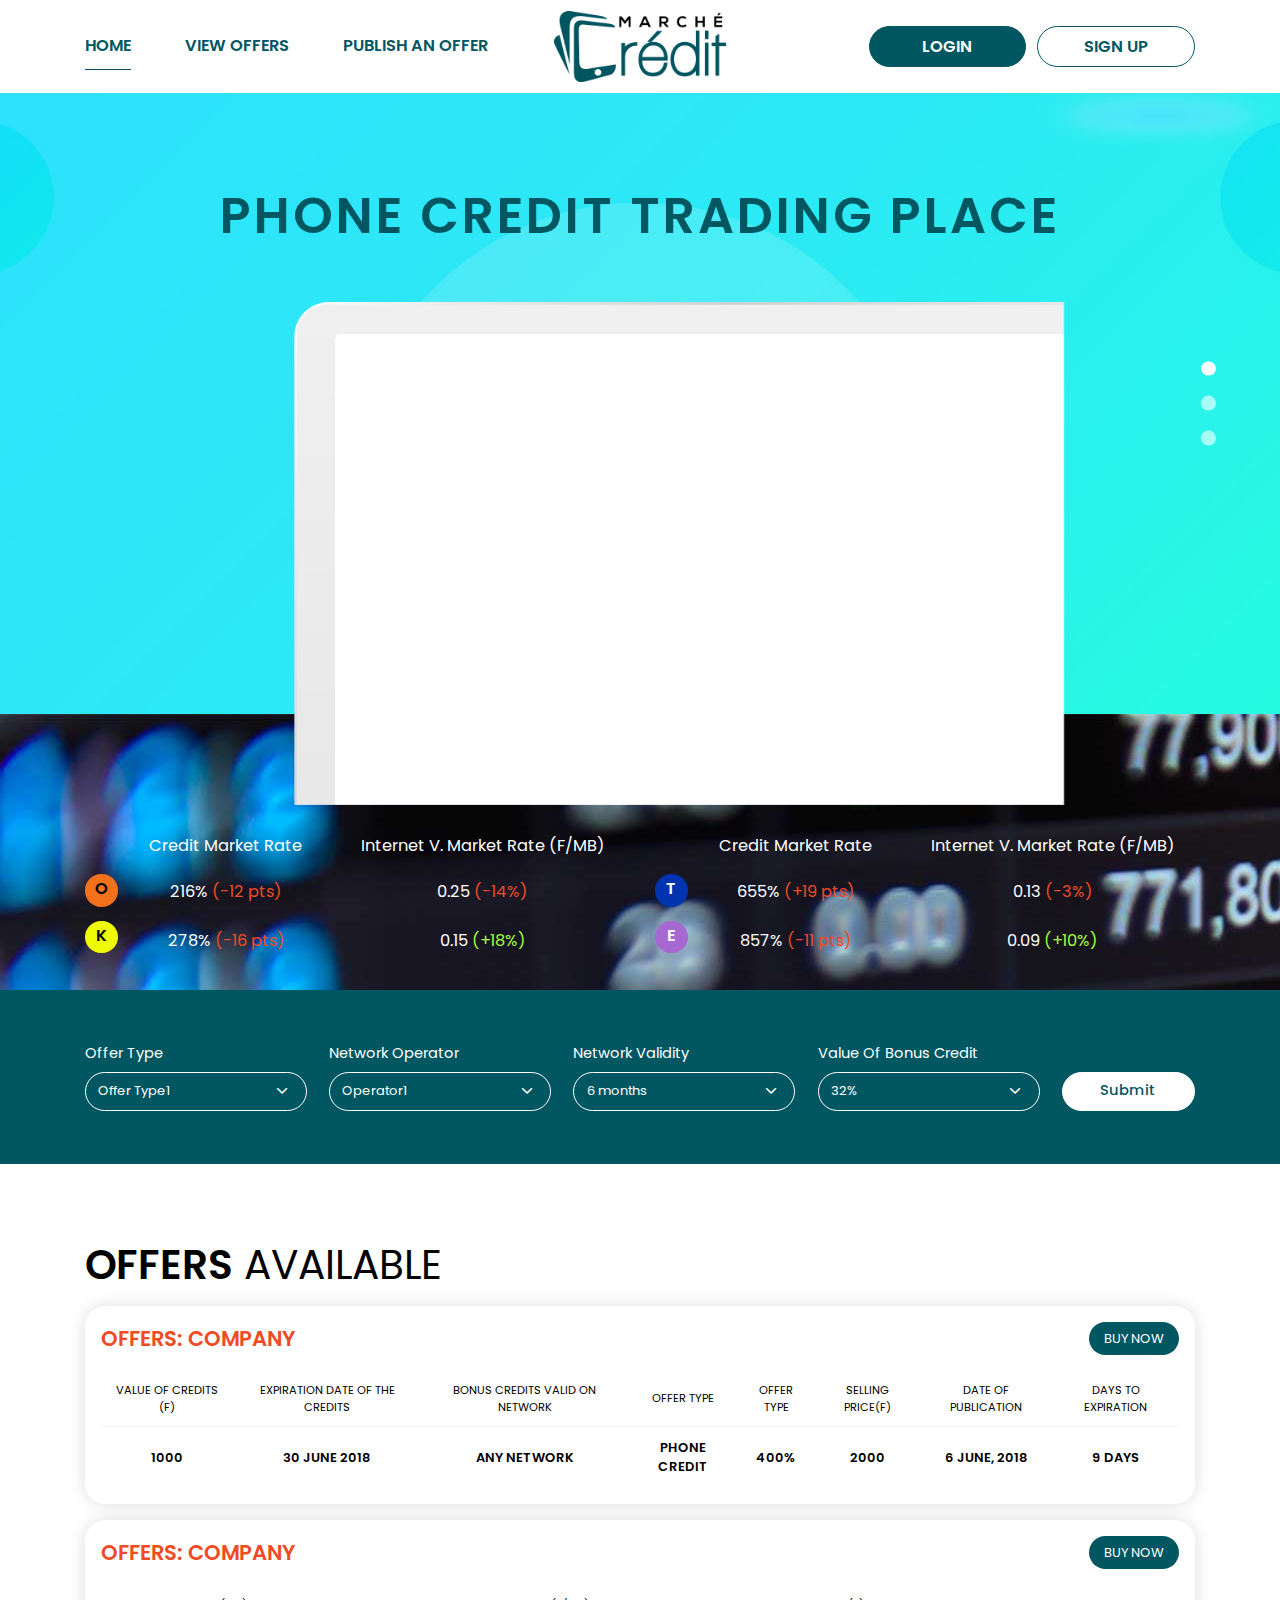
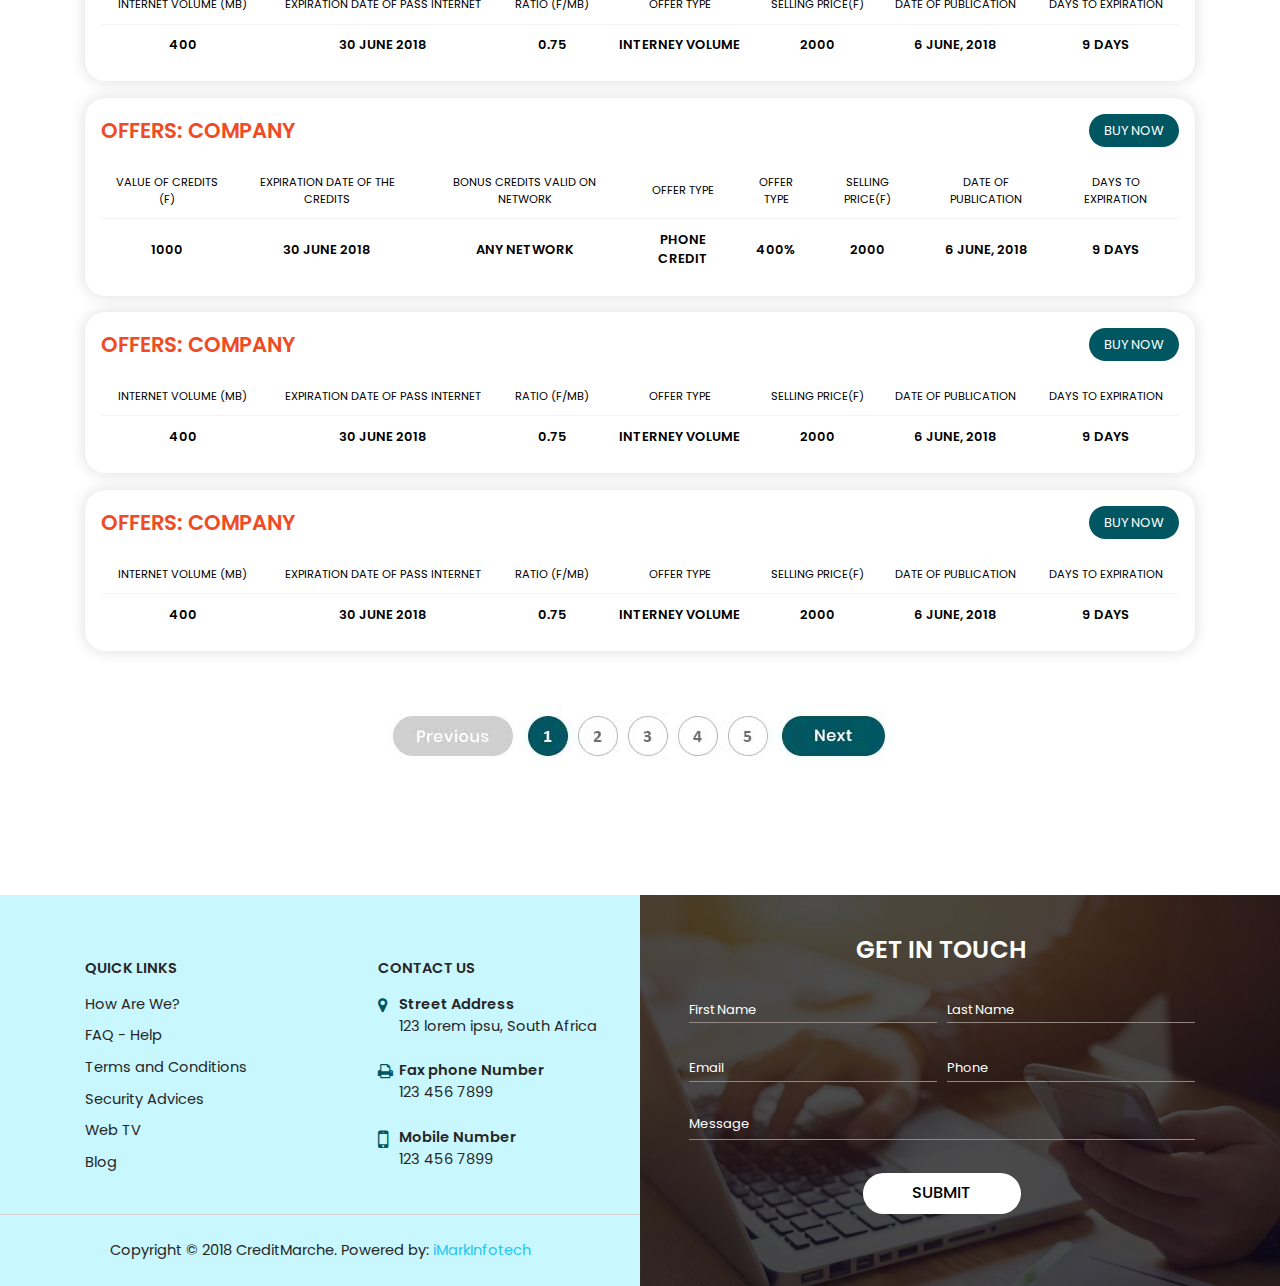
<file: index.html>
<!DOCTYPE html>
<html lang="en">

<head>
    <meta charset="utf-8">
    <meta http-equiv="X-UA-Compatible" content="IE=edge">
    <meta name="viewport" content="width=device-width, initial-scale=1, maximum-scale=1, user-scalable=no">
    <meta name="format-detection" content="telephone=no">
    <title>Home::MarcheCredit</title>
    <!-- Favicon -->
    <link rel="shortcut icon" href="images/favicon.png" sizes="32x32" type="image/x-icon">
    <!-- Custom - from scss/style.scss -->
    <link href="css/style.css" rel="stylesheet">
    <link href="https://cdnjs.cloudflare.com/ajax/libs/font-awesome/4.6.3/css/font-awesome.min.css" type="text/css" rel="stylesheet">
    <!-- google fonts -->
    <link href="https://fonts.googleapis.com/css?family=Poppins:300,400,500,600,700,800,900" rel="stylesheet">
</head>

<body>
    <div class="pk-loader">
        <svg id="triangle" viewBox="-3 -4 39 39">
             <polygon fill="#EFEFEF" stroke="#555" stroke-width="1" points="16,0 32,32 0,32"></polygon>
        </svg>
        <div class="loader-text">© 2018 CreditMarche.</div>
    </div>
    <!-- Header Starts Here -->
    <header>
        <div class="container">
            <nav>
                <ul>
                    <li class="current-menu-item"><a href="index.html">Home</a></li>
                    <li><a href="#">View Offers</a></li>
                    <li><a href="#">Publish an Offer</a></li>
                </ul>
            </nav>
            <a class="logo" href="index.html"><img src="images/logo.png" alt="logo"></a>
            <aside class="authentication-sec">
                <a href="#" class="login-btn" data-toggle="modal" data-target="#login">login</a>
                <a href="#" class="signup-btn" data-toggle="modal" data-target="#login">sign up</a>
            </aside>
        </div>
    </header>
    <!-- Header Ends Here -->
    <section class="home-slider" style="background:url(images/banner-image.jpg);">
        <div class="container">
            <h1>Phone Credit Trading Place</h1>
            <div id="carouselExampleFade" class="carousel carousel-fade" data-ride="carousel">
                <ol class="carousel-indicators">
                    <li data-target="#carouselExampleFade" data-slide-to="0" class="active"></li>
                    <li data-target="#carouselExampleFade" data-slide-to="1"></li>
                    <li data-target="#carouselExampleFade" data-slide-to="2"></li>
                </ol>
                <div class="carousel-inner">
                    <div class="carousel-item active" style="background: url(images/desktop-slide-img.png);">
                        <div class="video-container">
                            <iframe src="https://www.youtube.com/embed/F3QpgXBtDeo" frameborder="0" allow="autoplay; encrypted-media" allowfullscreen></iframe>
                        </div>
                    </div>
                    <div class="carousel-item" style="background: url(images/desktop-slide-img.png);">
                        <div class="video-container">
                            <iframe src="https://www.youtube.com/embed/MiybniIIvx0" frameborder="0" allow="autoplay; encrypted-media" allowfullscreen></iframe>
                        </div>
                    </div>
                    <div class="carousel-item" style="background: url(images/desktop-slide-img.png);">
                        <div class="video-container">
                            <iframe src="https://www.youtube.com/embed/F3QpgXBtDeo" frameborder="0" allow="autoplay; encrypted-media" allowfullscreen></iframe>
                        </div>
                    </div>
                </div>
            </div>
        </div>
    </section>
    <section class="market-rates-section" style="background:url(images/market-rate-bg.jpg);">
        <div class="container">
            <div class="row">
                <div class="col-md-6">
                    <div class="rates-block">
                        <div class="block">
                            <div class="networks-type">
                                <span class="type1">o</span>
                                <span class="type2">k</span>
                            </div>
                            <div class="credit-market-rates">
                                <h3>Credit Market Rate</h3>
                                <p>216% <span class="dec">(-12 pts)</span></p>
                                <p>278% <span class="dec">(-16 pts)</span></p>
                            </div>
                            <div class="internetV-market-rates">
                                <h3>Internet V. Market Rate (F/MB)</h3>
                                <p>0.25 <span class="dec">(-14%)</span></p>
                                <p>0.15 <span class="inc">(+18%)</span></p>
                            </div>
                        </div>

                    </div>
                </div>
                <div class="col-md-6">
                    <div class="rates-block">
                        <div class="block">
                            <div class="networks-type">
                                <span class="type3">T</span>
                                <span class="type4">E</span>
                            </div>
                            <div class="credit-market-rates">
                                <h3>Credit Market Rate</h3>
                                <p>655% <span class="dec">(+19 pts)</span></p>
                                <p>857% <span class="dec">(-11 pts)</span></p>
                            </div>
                            <div class="internetV-market-rates">
                                <h3>Internet V. Market Rate (F/MB)</h3>
                                <p>0.13 <span class="dec">(-3%)</span></p>
                                <p>0.09 <span class="inc">(+10%)</span></p>
                            </div>
                        </div>

                    </div>
                </div>
            </div>
        </div>
    </section>
    <section class="ntwrk-form-section">
        <div class="container">
            <form>
                <div class="form-group">
                    <label>Offer Type</label>
                    <div class="form-control">
                        <select>
                            <option disabled>select</option>
                             <option>Offer Type1</option>
                             <option>Offer Type2</option>
                        </select>
                    </div>
                </div>
                <div class="form-group">
                    <label>Network Operator</label>
                    <div class="form-control">
                        <select>
                            <option disabled>select</option>
                             <option>Operator1</option>
                             <option>Operator2</option>
                        </select>
                    </div>
                </div>
                <div class="form-group">
                    <label>Network Validity</label>
                    <div class="form-control">
                        <select>
                            <option disabled>select</option>
                             <option>6 months</option>
                             <option>1 year</option>
                        </select>
                    </div>
                </div>
                <div class="form-group">
                    <label>Value of Bonus Credit</label>
                    <div class="form-control">
                        <select>
                            <option disabled>%age</option>
                             <option>32%</option>
                             <option>48%</option>
                        </select>
                    </div>
                </div>
                <div class="form-submit">
                    <input type="submit" value="Submit">
                </div>
            </form>
        </div>
    </section>
    <section class="avlbl-offers">
        <div class="container">
            <h2 class="title"><span>Offers</span> available</h2>
            <div class="offer-block">
                <div class="top-head">
                    <h3>Offers: company</h3>
                    <div class="btns-outer">
                        <a class="btn buy-btn">buy now</a>
                    </div>
                </div>
                <table>
                    <thead>
                        <tr>
                            <th>Value of Credits (F)</th>
                            <th>Expiration Date of the Credits</th>
                            <th>Bonus Credits valid on network</th>
                            <th>Offer Type</th>
                            <th>Offer Type</th>
                            <th>Selling Price(F)</th>
                            <th>Date of Publication</th>
                            <th>Days to Expiration</th>
                        </tr>
                    </thead>
                    <tbody>
                        <tr>
                            <td>1000</td>
                            <td>30 June 2018</td>
                            <td>Any Network</td>
                            <td>Phone Credit</td>
                            <td>400%</td>
                            <td>2000</td>
                            <td>6 June, 2018</td>
                            <td>9 Days</td>
                        </tr>
                    </tbody>
                </table>
            </div>
            <div class="offer-block">
                <div class="top-head">
                    <h3>Offers: company</h3>
                    <div class="btns-outer">
                        <a class="btn buy-btn">buy now</a>
                    </div>
                </div>
                <table>
                    <thead>
                        <tr>
                            <th>Internet Volume (mb)</th>
                            <th>Expiration Date of Pass Internet</th>
                            <th>Ratio (F/MB)</th>
                            <th>Offer Type</th>
                            <th>Selling Price(F)</th>
                            <th>Date of Publication</th>
                            <th>Days to Expiration</th>
                        </tr>
                    </thead>
                    <tbody>
                        <tr>
                            <td>400</td>
                            <td>30 June 2018</td>
                            <td>0.75</td>
                            <td>Interney volume</td>
                            <td>2000</td>
                            <td>6 June, 2018</td>
                            <td>9 Days</td>
                        </tr>
                    </tbody>
                </table>
            </div>
            <div class="offer-block">
                <div class="top-head">
                    <h3>Offers: company</h3>
                    <div class="btns-outer">
                        <a class="btn buy-btn">buy now</a>
                    </div>
                </div>
                <table>
                    <thead>
                        <tr>
                            <th>Value of Credits (F)</th>
                            <th>Expiration Date of the Credits</th>
                            <th>Bonus Credits valid on network</th>
                            <th>Offer Type</th>
                            <th>Offer Type</th>
                            <th>Selling Price(F)</th>
                            <th>Date of Publication</th>
                            <th>Days to Expiration</th>
                        </tr>
                    </thead>
                    <tbody>
                        <tr>
                            <td>1000</td>
                            <td>30 June 2018</td>
                            <td>Any Network</td>
                            <td>Phone Credit</td>
                            <td>400%</td>
                            <td>2000</td>
                            <td>6 June, 2018</td>
                            <td>9 Days</td>
                        </tr>
                    </tbody>
                </table>
            </div>
            <div class="offer-block">
                <div class="top-head">
                    <h3>Offers: company</h3>
                    <div class="btns-outer">
                        <a class="btn buy-btn">buy now</a>
                    </div>
                </div>
                <table>
                    <thead>
                        <tr>
                            <th>Internet Volume (mb)</th>
                            <th>Expiration Date of Pass Internet</th>
                            <th>Ratio (F/MB)</th>
                            <th>Offer Type</th>
                            <th>Selling Price(F)</th>
                            <th>Date of Publication</th>
                            <th>Days to Expiration</th>
                        </tr>
                    </thead>
                    <tbody>
                        <tr>
                            <td>400</td>
                            <td>30 June 2018</td>
                            <td>0.75</td>
                            <td>Interney volume</td>
                            <td>2000</td>
                            <td>6 June, 2018</td>
                            <td>9 Days</td>
                        </tr>
                    </tbody>
                </table>
            </div>
            <div class="offer-block">
                <div class="top-head">
                    <h3>Offers: company</h3>
                    <div class="btns-outer">
                        <a class="btn buy-btn">buy now</a>
                    </div>
                </div>
                <table>
                    <thead>
                        <tr>
                            <th>Internet Volume (mb)</th>
                            <th>Expiration Date of Pass Internet</th>
                            <th>Ratio (F/MB)</th>
                            <th>Offer Type</th>
                            <th>Selling Price(F)</th>
                            <th>Date of Publication</th>
                            <th>Days to Expiration</th>
                        </tr>
                    </thead>
                    <tbody>
                        <tr>
                            <td>400</td>
                            <td>30 June 2018</td>
                            <td>0.75</td>
                            <td>Interney volume</td>
                            <td>2000</td>
                            <td>6 June, 2018</td>
                            <td>9 Days</td>
                        </tr>
                    </tbody>
                </table>
            </div>
            <div class="pagination">
                <img src="images/pagination.jpg">
            </div>
        </div>
    </section>
    <!-- Footer Starts Here -->
    <footer>
        <div class="container">
            <div class="wrap">
                <div class="footer-nav">
                    <div class="row">
                        <div class="col-md-6">
                            <div class="foot-block">
                                <h3>Quick Links</h3>
                                <ul>
                                    <li><a href="#">How Are We?</a></li>
                                    <li><a href="#">FAQ - Help</a></li>
                                    <li><a href="#">Terms and Conditions</a></li>
                                    <li><a href="#">Security Advices</a></li>
                                    <li><a href="#">Web TV</a></li>
                                    <li><a href="#">Blog</a></li>
                                </ul>
                            </div>
                        </div>
                        <div class="col-md-6">
                            <div class="foot-block">
                                <h3>contact us</h3>
                                <div class="contct-info">
                                    <div class="icon">
                                        <i class="fa fa-map-marker" aria-hidden="true"></i>
                                    </div>
                                    <div class="dtl">
                                        <p>
                                            <span>Street Address</span>123 lorem ipsu, South Africa
                                        </p>
                                    </div>
                                </div>
                                <div class="contct-info">
                                    <div class="icon">
                                        <i class="fa fa-print" aria-hidden="true"></i>
                                    </div>
                                    <div class="dtl">
                                        <p>
                                            <span>Fax phone Number</span>123 456 7899
                                        </p>
                                    </div>
                                </div>
                                <div class="contct-info">
                                    <div class="icon">
                                        <i class="fa fa-mobile" aria-hidden="true"></i>
                                    </div>
                                    <div class="dtl">
                                        <p>
                                            <span>Mobile Number</span><a href="tel:1234567899">123 456 7899</a>
                                        </p>
                                    </div>
                                </div>
                            </div>
                        </div>
                    </div>
                </div>
                <div class="footer-nav">
                    <div class="get-in-touch">
                        <h2>get in touch</h2>
                        <form>
                            <div class="form-group">
                                <input class="form-control" type="text" placeholder="First Name">
                            </div>
                            <div class="form-group">
                                <input class="form-control" type="text" placeholder="Last Name">
                            </div>
                            <div class="form-group">
                                <input class="form-control" type="text" placeholder="Email">
                            </div>
                            <div class="form-group">
                                <input class="form-control" type="text" placeholder="Phone">
                            </div>
                            <div class="form-group txt">
                                <textarea class="form-control" placeholder="Message"></textarea>
                            </div>
                            <input class="sbmt-btn" type="submit" value="submit">
                        </form>
                    </div>
                </div>
            </div>
        </div>
        <div class="wrap">
            <div class="footer-nav">
                <div class="copy-right-sec">
                    <p>Copyright © 2018 CreditMarche. Powered by: <a href="#" target="_blank">iMarkInfotech</a></p>
                </div>
            </div>
        </div>
    </footer>
    <!-- Footer Ends Here -->
    <!-- jQuery (necessary for JavaScript plugins) -->
    <script src="https://cdnjs.cloudflare.com/ajax/libs/jquery/3.2.1/jquery.min.js"></script>
    <script src="js/popper.min.js"></script>
    <script src="js/bootstrap.min.js"></script>
    <script src="js/wow.min.js"></script>
    <!-- Our Custom js here -->
    <script src="js/custom.js"></script>
</body>


<!-- login/register modal -->
<div class="modal fade login-reg" id="login" tabindex="-1" role="dialog" aria-labelledby="myModalLabel">
    <div class="modal-dialog" role="document">
        <div class="modal-content">
            <div class="modal-header">
                <a href="#" class="close" data-dismiss="modal" aria-label="Close"><i class="fa fa-times" aria-hidden="true"></i></a>
                <ul class="nav nav-pills" id="pills-tab" role="tablist">
                    <li class="nav-item">
                        <a class="nav-link active" id="pills-login-tab" data-toggle="pill" href="#pills-login" role="tab" aria-controls="pills-login" aria-selected="true">login</a>
                    </li>
                    <li class="nav-item">
                        <a class="nav-link" id="pills-register-tab" data-toggle="pill" href="#pills-register" role="tab" aria-controls="pills-register" aria-selected="false">register</a>
                    </li>
                </ul>
            </div>
            <div class="modal-body">
                <div class="tab-content" id="pills-tabContent">
                    <div class="tab-pane fade show active" id="pills-login" role="tabpanel" aria-labelledby="pills-login-tab">
                        <div class="login-form">
                            <form>
                                <ul>
                                    <li>
                                        <label>Tel.Number<span>*</span></label>
                                        <input type="text" placeholder="77 - 928 - 4589">
                                    </li>
                                    <li>
                                        <label>Pin</label>
                                        <input type="password" placeholder="12345678">
                                    </li>
                                </ul>
                                <input type="button" value="login">
                                <input type="button" value="pin reset">
                            </form>
                        </div>
                    </div>
                    <div class="tab-pane fade" id="pills-register" role="tabpanel" aria-labelledby="pills-register-tab">
                        <div class="reg-form">
                            <form>
                                <ul>
                                    <li>
                                        <label>Civility</label>
                                        <div class="slct">
                                            <select>
                                                <option>Mr.</option>
                                                <option>Mrs.</option>
                                                <option>Ms.</option>
                                            </select>
                                        </div>
                                    </li>
                                    <li>
                                        <label>First Name<span>*</span></label>
                                        <input type="text" placeholder="Karim">
                                    </li>
                                    <li>
                                        <label>last name</label>
                                        <input type="text" placeholder="LY">
                                    </li>
                                    <li>
                                        <label>Tel.Number<span>*</span></label>
                                        <input type="text" placeholder="77 - 928 - 4589">
                                    </li>
                                    <li>
                                        <label>Region of Residence</label>
                                        <div class="slct">
                                            <select>
                                                <option>Kédougou</option>
                                                <option>region</option>
                                            </select>
                                        </div>
                                    </li>
                                    <li>
                                        <label>Network Operator:</label>
                                        <div class="slct">
                                            <select>
                                               <option>Tigo</option>
                                               <option>operator</option>
                                            </select>
                                        </div>
                                    </li>
                                    <li>
                                        <label>Age range</label>
                                        <div class="slct">
                                            <select>
                                               <option>18-25</option>
                                               <option>26-35</option>
                                            </select>
                                        </div>
                                    </li>
                                    <li>
                                        <label>Choose Access PIN (4 Digits):</label>
                                        <input type="password" placeholder="12345678">
                                    </li>
                                    <li>
                                        <label>Confirm Access PIN:</label>
                                        <input type="password" placeholder="12345678">
                                    </li>
                                    <li>
                                        <label>Last 5 Digits of Nat ID or Passport:</label>
                                        <input type="text" placeholder="12345678">
                                    </li>
                                    <li>
                                        <label>Email Adress:</label>
                                        <input type="email" placeholder="karimly@hotmail.com">
                                    </li>
                                </ul>
                                <input type="button" value="register">
                            </form>
                        </div>
                    </div>
                </div>
            </div>
        </div>
    </div>
</div>



</html>
</file>
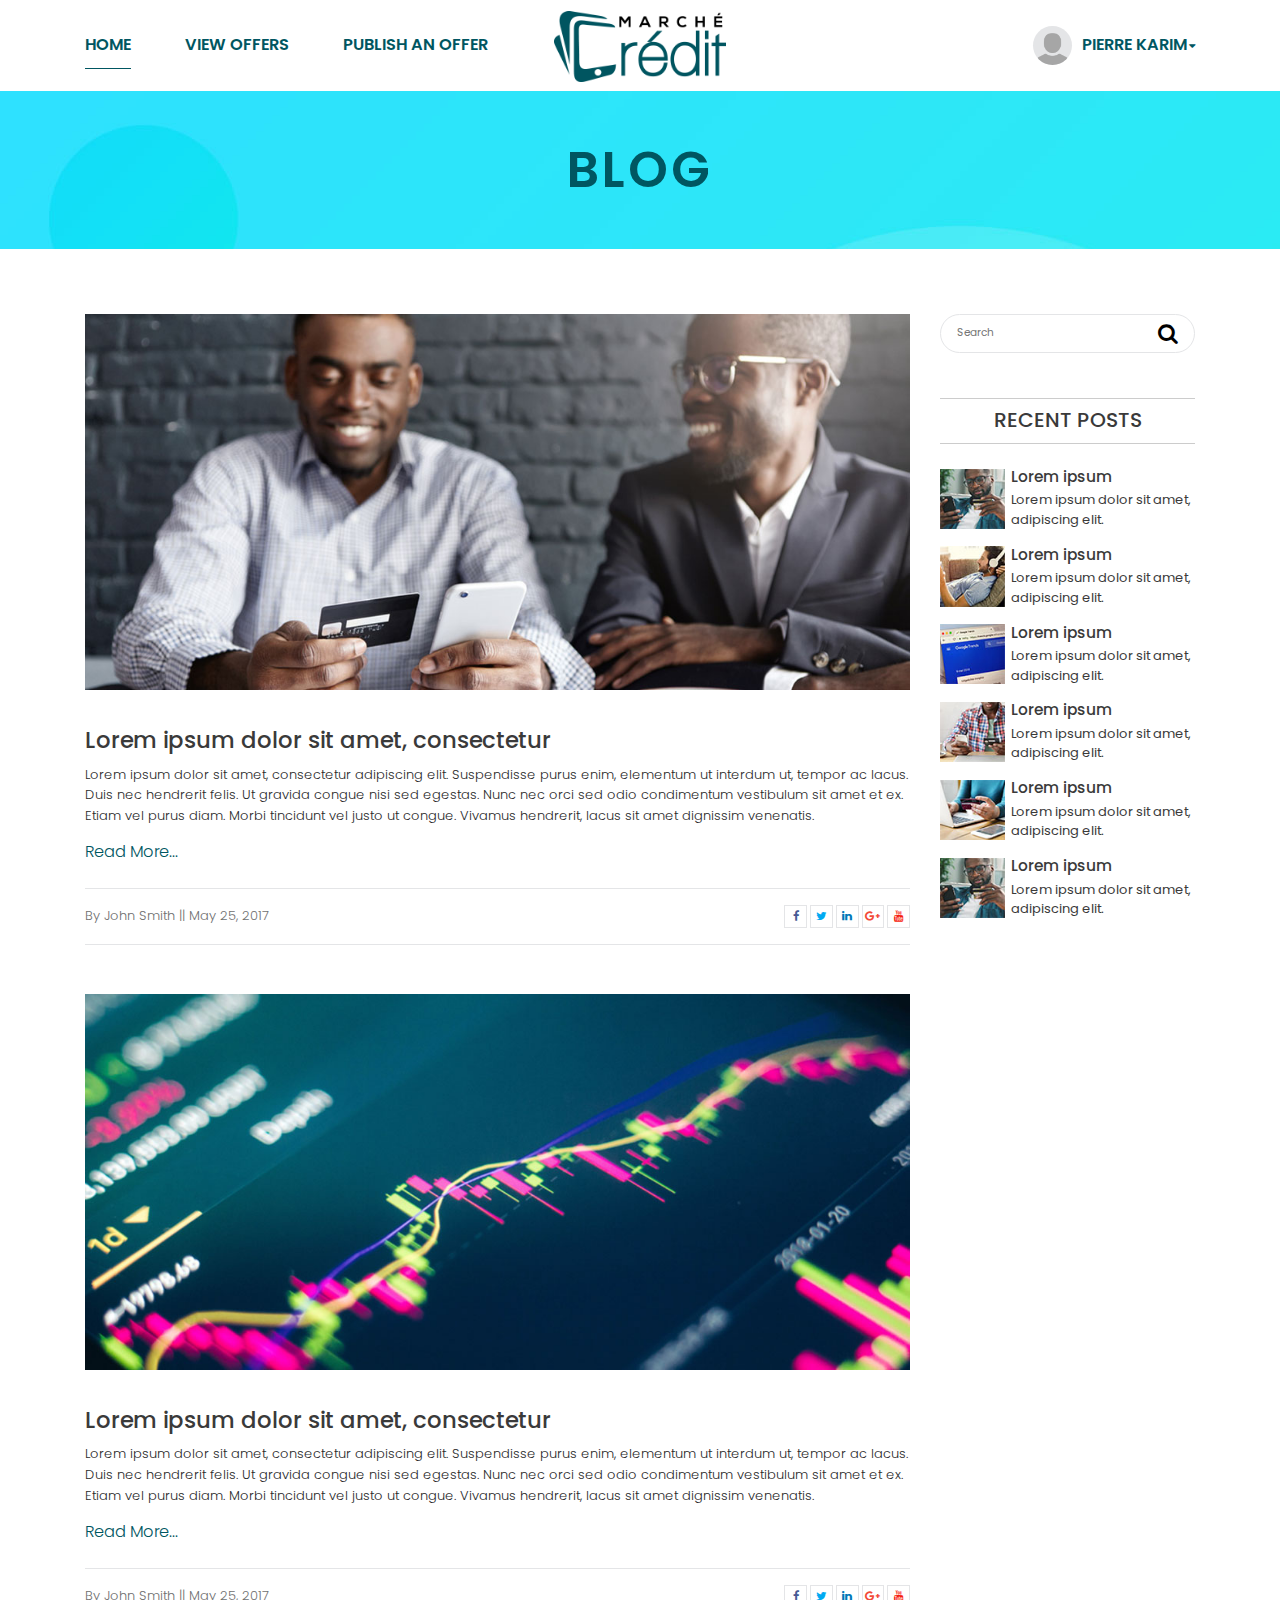
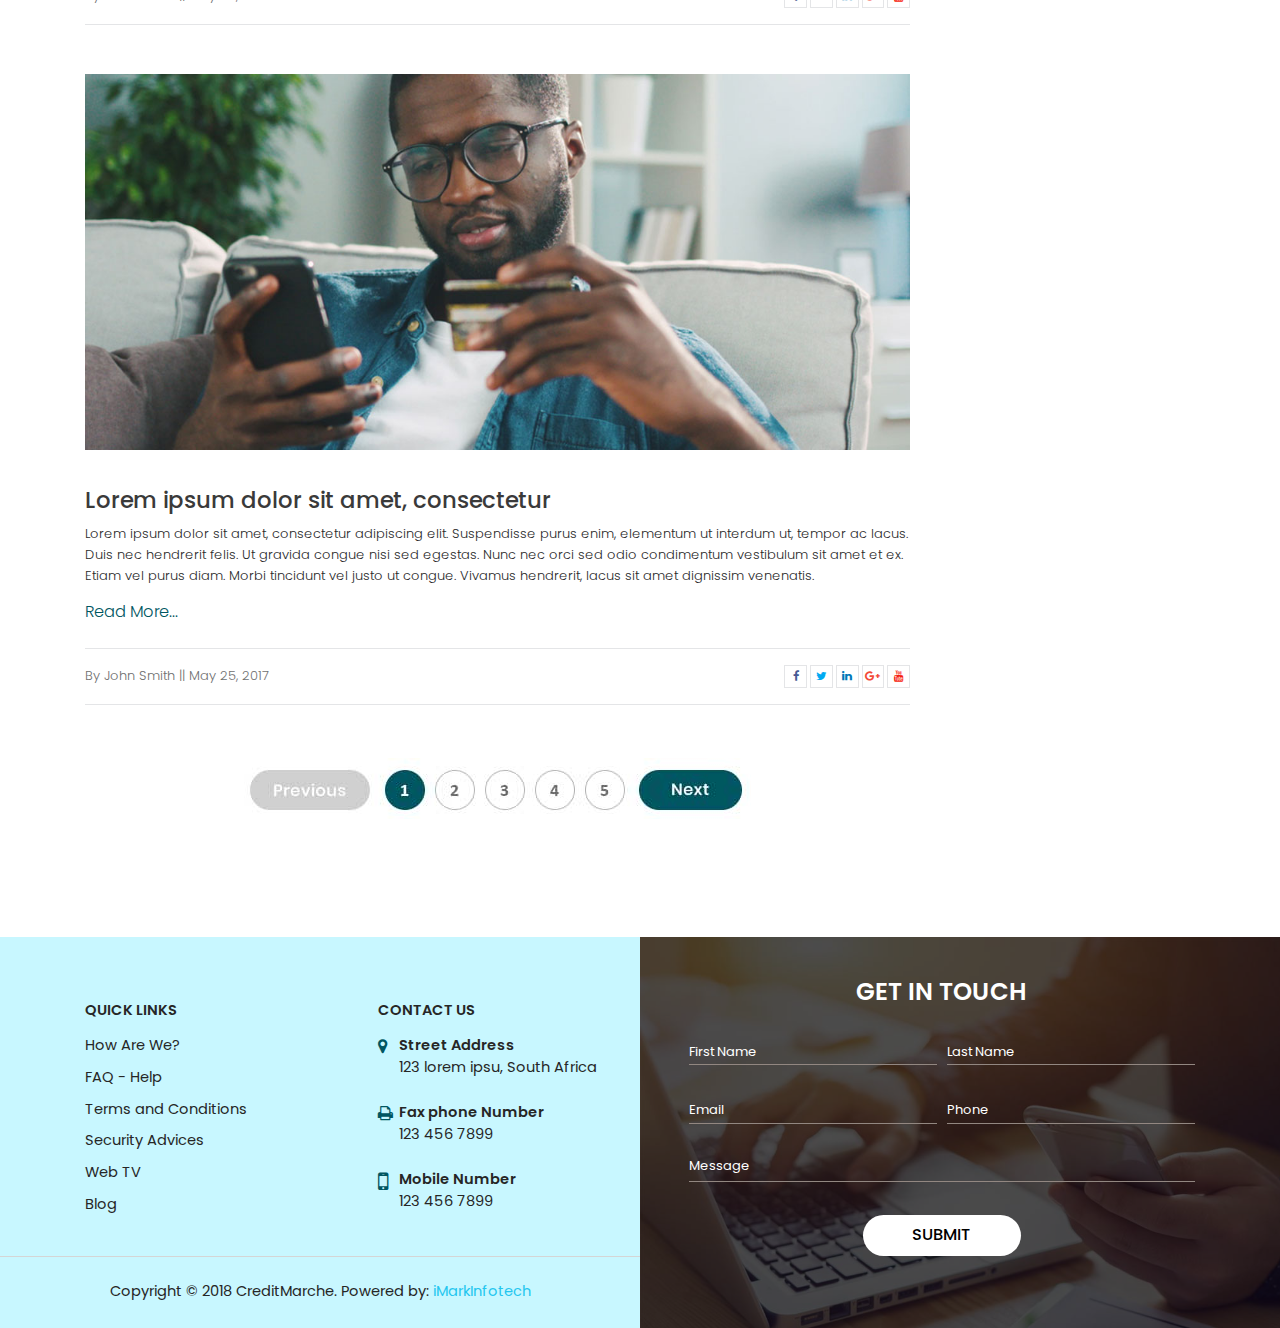
<file: blog.html>
<!DOCTYPE html>
<html lang="en">

<head>
    <meta charset="utf-8">
    <meta http-equiv="X-UA-Compatible" content="IE=edge">
    <meta name="viewport" content="width=device-width, initial-scale=1, maximum-scale=1, user-scalable=no">
    <meta name="format-detection" content="telephone=no">
    <title>Blog::MarcheCredit</title>
    <!-- Favicon -->
    <link rel="shortcut icon" href="images/favicon.png" sizes="32x32" type="image/x-icon">
    <!-- Custom - from scss/style.scss -->
    <link href="css/style.css" rel="stylesheet">
    <link href="https://cdnjs.cloudflare.com/ajax/libs/font-awesome/4.6.3/css/font-awesome.min.css" type="text/css" rel="stylesheet">
    <!-- google fonts -->
    <link href="https://fonts.googleapis.com/css?family=Poppins:300,400,500,600,700,800,900" rel="stylesheet">
</head>

<body>
    <div class="pk-loader">
        <svg id="triangle" viewBox="-3 -4 39 39">
             <polygon fill="#EFEFEF" stroke="#555" stroke-width="1" points="16,0 32,32 0,32"></polygon>
        </svg>
        <div class="loader-text">© 2018 CreditMarche.</div>
    </div>
    <!-- Header Starts Here -->
    <header>
        <div class="container">
            <nav>
                <ul>
                    <li class="current-menu-item"><a href="index.html">Home</a></li>
                    <li><a href="#">View Offers</a></li>
                    <li><a href="#">Publish an Offer</a></li>
                </ul>
            </nav>
            <a class="logo" href="index.html"><img src="images/logo.png" alt="logo"></a>
            <aside class="authentication-sec">
                <div class="user_view"><span class="user_icon"><img src="images/user_img.png"></span><span class="caret1">pierre karim<i class="fa fa-caret-down" aria-hidden="true"></i></span>
                    <ul class="view_links" style="display: none;">
                        <li>
                            <a href="#">My Profile</a>
                        </li>
                        <li>
                            <a href="#">View offers</a>
                        </li>
                        <li>
                            <a href="#">View Invoices</a>
                        </li>
                        <li>
                            <a href="#">Payment Methods</a>
                        </li>
                        <li>
                            <a href="#">Logout</a>
                        </li>
                    </ul>
                </div>
            </aside>
        </div>
    </header>
    <!-- Header Ends Here -->
    <section class="internal-banner" style="background:url(images/banner-image.jpg);">
        <div class="container">
            <h1>Blog</h1>
        </div>
    </section>
    <section class="blog-sec">
        <div class="container">
            <div class="row">
                <div class="col-md-9">
                    <div class="main-blogs">
                        <div class="blog-box">
                            <figure><img src="images/blog-img1.jpg" alt="blog image"></figure>
                            <h2><a href="#">Lorem ipsum dolor sit amet, consectetur</a></h2>
                            <p>Lorem ipsum dolor sit amet, consectetur adipiscing elit. Suspendisse purus enim, elementum ut interdum ut, tempor ac lacus. Duis nec hendrerit felis. Ut gravida congue nisi sed egestas. Nunc nec orci sed odio condimentum vestibulum sit amet et ex. Etiam vel purus diam. Morbi tincidunt vel justo ut congue. Vivamus hendrerit, lacus sit amet dignissim venenatis.</p>
                            <a class="read-more-btn" href="#">Read More...</a>
                            <div class="blog-foot">
                                <div class="author-name">
                                    <p>By John Smith || May 25, 2017</p>
                                </div>
                                <ul>
                                    <li><a href="#"><i class="fa fa-facebook" aria-hidden="true"></i></a></li>
                                    <li><a href="#"><i class="fa fa-twitter" aria-hidden="true"></i></a></li>
                                    <li><a href="#"><i class="fa fa-linkedin" aria-hidden="true"></i></a></li>
                                    <li><a href="#"><i class="fa fa-google-plus" aria-hidden="true"></i></a></li>
                                    <li><a href="#"><i class="fa fa-youtube" aria-hidden="true"></i></a></li>
                                </ul>
                            </div>
                        </div>
                        <div class="blog-box">
                            <figure><img src="images/blog-img2.jpg" alt="blog image"></figure>
                            <h2><a href="#">Lorem ipsum dolor sit amet, consectetur</a></h2>
                            <p>Lorem ipsum dolor sit amet, consectetur adipiscing elit. Suspendisse purus enim, elementum ut interdum ut, tempor ac lacus. Duis nec hendrerit felis. Ut gravida congue nisi sed egestas. Nunc nec orci sed odio condimentum vestibulum sit amet et ex. Etiam vel purus diam. Morbi tincidunt vel justo ut congue. Vivamus hendrerit, lacus sit amet dignissim venenatis.</p>
                            <a class="read-more-btn" href="#">Read More...</a>
                            <div class="blog-foot">
                                <div class="author-name">
                                    <p>By John Smith || May 25, 2017</p>
                                </div>
                                <ul>
                                    <li><a href="#"><i class="fa fa-facebook" aria-hidden="true"></i></a></li>
                                    <li><a href="#"><i class="fa fa-twitter" aria-hidden="true"></i></a></li>
                                    <li><a href="#"><i class="fa fa-linkedin" aria-hidden="true"></i></a></li>
                                    <li><a href="#"><i class="fa fa-google-plus" aria-hidden="true"></i></a></li>
                                    <li><a href="#"><i class="fa fa-youtube" aria-hidden="true"></i></a></li>
                                </ul>
                            </div>
                        </div>
                        <div class="blog-box">
                            <figure><img src="images/blog-img3.jpg" alt="blog image"></figure>
                            <h2><a href="#">Lorem ipsum dolor sit amet, consectetur</a></h2>
                            <p>Lorem ipsum dolor sit amet, consectetur adipiscing elit. Suspendisse purus enim, elementum ut interdum ut, tempor ac lacus. Duis nec hendrerit felis. Ut gravida congue nisi sed egestas. Nunc nec orci sed odio condimentum vestibulum sit amet et ex. Etiam vel purus diam. Morbi tincidunt vel justo ut congue. Vivamus hendrerit, lacus sit amet dignissim venenatis.</p>
                            <a class="read-more-btn" href="#">Read More...</a>
                            <div class="blog-foot">
                                <div class="author-name">
                                    <p>By John Smith || May 25, 2017</p>
                                </div>
                                <ul>
                                    <li><a href="#"><i class="fa fa-facebook" aria-hidden="true"></i></a></li>
                                    <li><a href="#"><i class="fa fa-twitter" aria-hidden="true"></i></a></li>
                                    <li><a href="#"><i class="fa fa-linkedin" aria-hidden="true"></i></a></li>
                                    <li><a href="#"><i class="fa fa-google-plus" aria-hidden="true"></i></a></li>
                                    <li><a href="#"><i class="fa fa-youtube" aria-hidden="true"></i></a></li>
                                </ul>
                            </div>
                        </div>
                        <div class="pagination">
                            <img src="images/pagination.jpg">
                        </div>
                    </div>
                </div>
                <div class="col-md-3">
                    <aside class="blog-sidebar">
                        <div class="srch-div">
                            <input type="text" placeholder="Search">
                            <button><i class="fa fa-search" aria-hidden="true"></i></button>
                        </div>
                        <div class="recent-posts">
                            <h2>Recent Posts</h2>
                            <div class="post-block">
                                <figure><img src="images/post-thumbnail1.jpg" alt="blog image"></figure>
                                <figcaption>
                                    <h4><a href="#">Lorem ipsum</a></h4>
                                    <p>Lorem ipsum dolor sit amet, adipiscing elit.</p>
                                </figcaption>
                            </div>
                            <div class="post-block">
                                <figure><img src="images/post-thumbnail2.jpg" alt="blog image"></figure>
                                <figcaption>
                                    <h4><a href="#">Lorem ipsum</a></h4>
                                    <p>Lorem ipsum dolor sit amet, adipiscing elit.</p>
                                </figcaption>
                            </div>
                            <div class="post-block">
                                <figure><img src="images/post-thumbnail3.jpg" alt="blog image"></figure>
                                <figcaption>
                                    <h4><a href="#">Lorem ipsum</a></h4>
                                    <p>Lorem ipsum dolor sit amet, adipiscing elit.</p>
                                </figcaption>
                            </div>
                            <div class="post-block">
                                <figure><img src="images/post-thumbnail4.jpg" alt="blog image"></figure>
                                <figcaption>
                                    <h4><a href="#">Lorem ipsum</a></h4>
                                    <p>Lorem ipsum dolor sit amet, adipiscing elit.</p>
                                </figcaption>
                            </div>
                            <div class="post-block">
                                <figure><img src="images/post-thumbnail5.jpg" alt="blog image"></figure>
                                <figcaption>
                                    <h4><a href="#">Lorem ipsum</a></h4>
                                    <p>Lorem ipsum dolor sit amet, adipiscing elit.</p>
                                </figcaption>
                            </div>
                            <div class="post-block">
                                <figure><img src="images/post-thumbnail1.jpg" alt="blog image"></figure>
                                <figcaption>
                                    <h4><a href="#">Lorem ipsum</a></h4>
                                    <p>Lorem ipsum dolor sit amet, adipiscing elit.</p>
                                </figcaption>
                            </div>
                        </div>
                    </aside>
                </div>
            </div>
        </div>
    </section>
    <!-- Footer Starts Here -->
    <footer>
        <div class="container">
            <div class="wrap">
                <div class="footer-nav">
                    <div class="row">
                        <div class="col-md-6">
                            <div class="foot-block">
                                <h3>Quick Links</h3>
                                <ul>
                                    <li><a href="#">How Are We?</a></li>
                                    <li><a href="#">FAQ - Help</a></li>
                                    <li><a href="#">Terms and Conditions</a></li>
                                    <li><a href="#">Security Advices</a></li>
                                    <li><a href="#">Web TV</a></li>
                                    <li><a href="#">Blog</a></li>
                                </ul>
                            </div>
                        </div>
                        <div class="col-md-6">
                            <div class="foot-block">
                                <h3>contact us</h3>
                                <div class="contct-info">
                                    <div class="icon">
                                        <i class="fa fa-map-marker" aria-hidden="true"></i>
                                    </div>
                                    <div class="dtl">
                                        <p>
                                            <span>Street Address</span>123 lorem ipsu, South Africa
                                        </p>
                                    </div>
                                </div>
                                <div class="contct-info">
                                    <div class="icon">
                                        <i class="fa fa-print" aria-hidden="true"></i>
                                    </div>
                                    <div class="dtl">
                                        <p>
                                            <span>Fax phone Number</span>123 456 7899
                                        </p>
                                    </div>
                                </div>
                                <div class="contct-info">
                                    <div class="icon">
                                        <i class="fa fa-mobile" aria-hidden="true"></i>
                                    </div>
                                    <div class="dtl">
                                        <p>
                                            <span>Mobile Number</span><a href="tel:1234567899">123 456 7899</a>
                                        </p>
                                    </div>
                                </div>
                            </div>
                        </div>
                    </div>
                </div>
                <div class="footer-nav">
                    <div class="get-in-touch">
                        <h2>get in touch</h2>
                        <form>
                            <div class="form-group">
                                <input class="form-control" type="text" placeholder="First Name">
                            </div>
                            <div class="form-group">
                                <input class="form-control" type="text" placeholder="Last Name">
                            </div>
                            <div class="form-group">
                                <input class="form-control" type="text" placeholder="Email">
                            </div>
                            <div class="form-group">
                                <input class="form-control" type="text" placeholder="Phone">
                            </div>
                            <div class="form-group txt">
                                <textarea class="form-control" placeholder="Message"></textarea>
                            </div>
                            <input class="sbmt-btn" type="submit" value="submit">
                        </form>
                    </div>
                </div>
            </div>
        </div>
        <div class="wrap">
            <div class="footer-nav">
                <div class="copy-right-sec">
                    <p>Copyright © 2018 CreditMarche. Powered by: <a href="#" target="_blank">iMarkInfotech</a></p>
                </div>
            </div>
        </div>
    </footer>
    <!-- Footer Ends Here -->
    <!-- jQuery (necessary for JavaScript plugins) -->
    <script src="https://cdnjs.cloudflare.com/ajax/libs/jquery/3.2.1/jquery.min.js"></script>
    <script src="js/popper.min.js"></script>
    <script src="js/bootstrap.min.js"></script>
    <script src="js/wow.min.js"></script>
    <!-- Our Custom js here -->
    <script src="js/custom.js"></script>
</body>

</html>
</file>
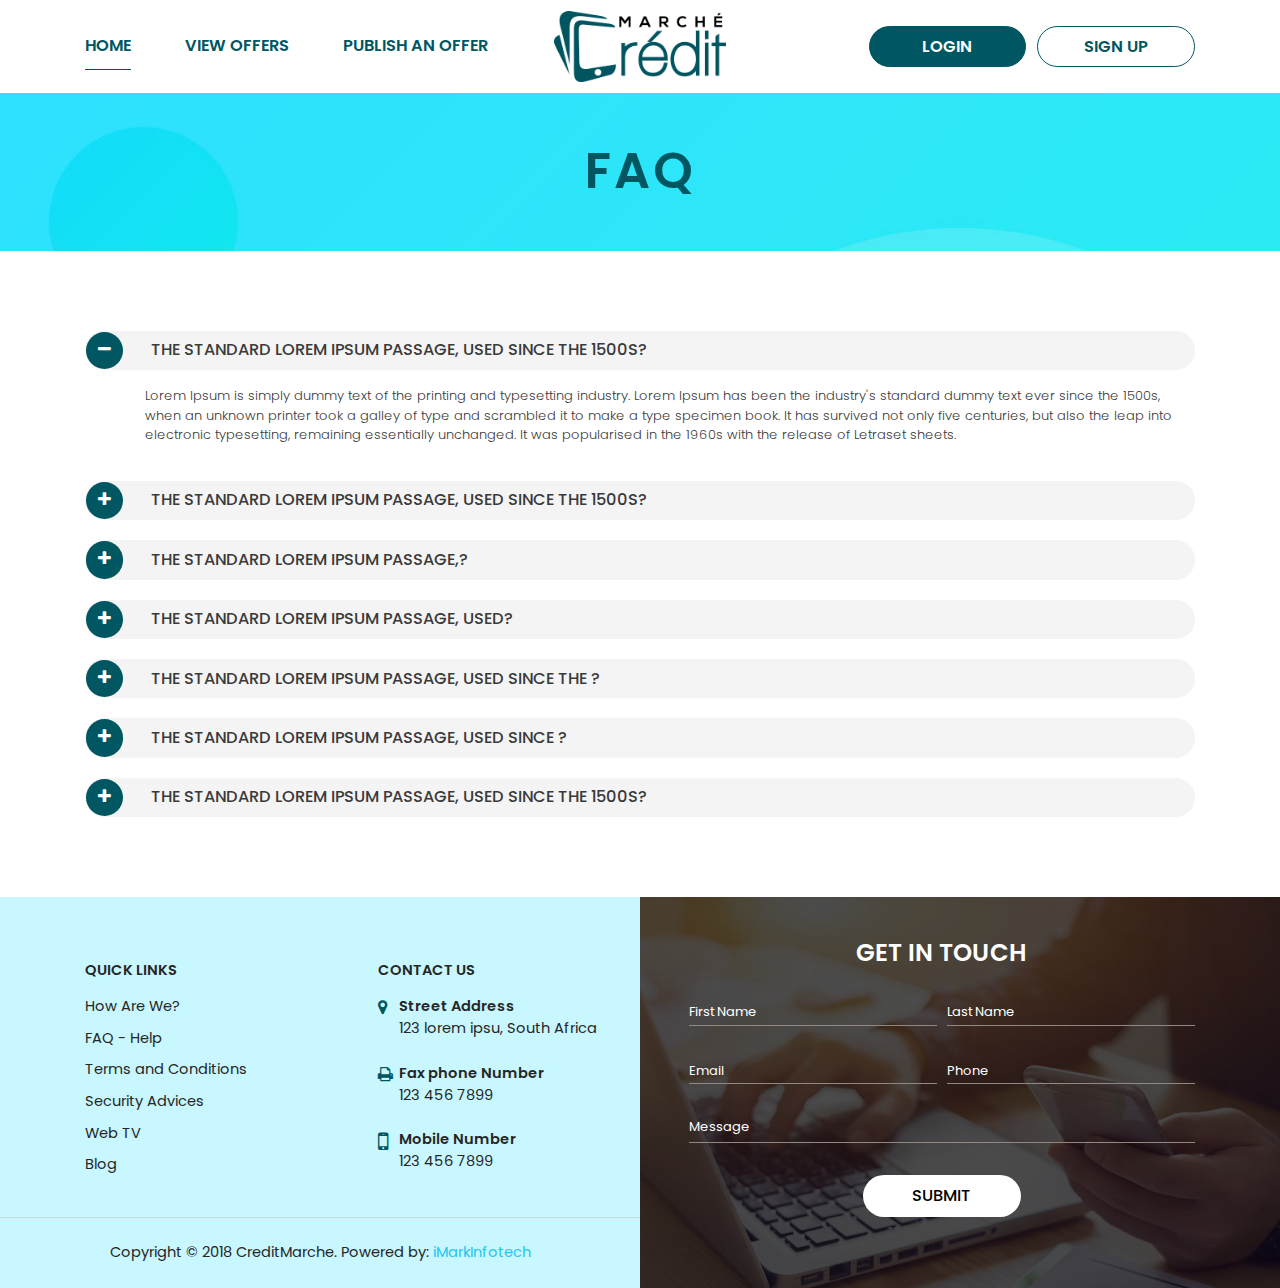
<file: faq.html>
<!DOCTYPE html>
<html lang="en">

<head>
    <meta charset="utf-8">
    <meta http-equiv="X-UA-Compatible" content="IE=edge">
    <meta name="viewport" content="width=device-width, initial-scale=1, maximum-scale=1, user-scalable=no">
    <meta name="format-detection" content="telephone=no">
    <title>Faq::MarcheCredit</title>
    <!-- Favicon -->
    <link rel="shortcut icon" href="images/favicon.png" sizes="32x32" type="image/x-icon">
    <!-- Custom - from scss/style.scss -->
    <link href="css/style.css" rel="stylesheet">
    <link href="https://cdnjs.cloudflare.com/ajax/libs/font-awesome/4.6.3/css/font-awesome.min.css" type="text/css" rel="stylesheet">
    <!-- google fonts -->
    <link href="https://fonts.googleapis.com/css?family=Poppins:300,400,500,600,700,800,900" rel="stylesheet">
</head>

<body>
    <div class="pk-loader">
        <svg id="triangle" viewBox="-3 -4 39 39">
             <polygon fill="#EFEFEF" stroke="#555" stroke-width="1" points="16,0 32,32 0,32"></polygon>
        </svg>
        <div class="loader-text">© 2018 CreditMarche.</div>
    </div>
    <!-- Header Starts Here -->
    <header>
        <div class="container">
            <nav>
                <ul>
                    <li class="current-menu-item"><a href="index.html">Home</a></li>
                    <li><a href="#">View Offers</a></li>
                    <li><a href="#">Publish an Offer</a></li>
                </ul>
            </nav>
            <a class="logo" href="index.html"><img src="images/logo.png" alt="logo"></a>
            <aside class="authentication-sec">
                <a href="#" class="login-btn" data-toggle="modal" data-target="#login">login</a>
                <a href="#" class="signup-btn" data-toggle="modal" data-target="#login">sign up</a>
            </aside>
        </div>
    </header>
    <!-- Header Ends Here -->
    <section class="internal-banner" style="background:url(images/banner-image.jpg);">
        <div class="container">
            <h1>faq</h1>
        </div>
    </section>
    <section class="faq">
        <div class="container">
            <div id="accordion">
                <div class="card">
                    <div class="card-header" id="headingOne">
                        <h5 class="mb-0">
                            <button class="btn btn-link" data-toggle="collapse" data-target="#collapseOne" aria-expanded="true" aria-controls="collapseOne">The standard Lorem Ipsum passage, used since the 1500s?</button>
                        </h5>
                    </div>
                    <div id="collapseOne" class="collapse show" aria-labelledby="headingOne" data-parent="#accordion">
                        <div class="card-body">
                            Lorem Ipsum is simply dummy text of the printing and typesetting industry. Lorem Ipsum has been the industry's standard dummy text ever since the 1500s, when an unknown printer took a galley of type and scrambled it to make a type specimen book. It has survived not only five centuries, but also the leap into electronic typesetting, remaining essentially unchanged. It was popularised in the 1960s with the release of Letraset sheets.
                        </div>
                    </div>
                </div>
                <div class="card">
                    <div class="card-header" id="headingTwo">
                        <h5 class="mb-0">
                            <button class="btn btn-link collapsed" data-toggle="collapse" data-target="#collapseTwo" aria-expanded="false" aria-controls="collapseTwo">The standard Lorem Ipsum passage, used since the 1500s?</button>
                        </h5>
                    </div>
                    <div id="collapseTwo" class="collapse" aria-labelledby="headingTwo" data-parent="#accordion">
                        <div class="card-body">
                            Anim pariatur cliche reprehenderit, enim eiusmod high life accusamus terry richardson ad squid. 3 wolf moon officia aute, non cupidatat skateboard dolor brunch. Food truck quinoa nesciunt laborum eiusmod. Brunch 3 wolf moon tempor, sunt aliqua put a bird on it squid single-origin coffee nulla assumenda shoreditch et. Nihil anim keffiyeh helvetica, craft beer labore wes anderson cred nesciunt sapiente ea proident. Ad vegan excepteur butcher vice lomo. Leggings occaecat craft beer farm-to-table, raw denim aesthetic synth nesciunt you probably haven't heard of them accusamus labore sustainable VHS.
                        </div>
                    </div>
                </div>
                <div class="card">
                    <div class="card-header" id="headingThree">
                        <h5 class="mb-0">
                            <button class="btn btn-link collapsed" data-toggle="collapse" data-target="#collapseThree" aria-expanded="false" aria-controls="collapseThree">The standard Lorem Ipsum passage,?</button>
                        </h5>
                    </div>
                    <div id="collapseThree" class="collapse" aria-labelledby="headingThree" data-parent="#accordion">
                        <div class="card-body">
                            Anim pariatur cliche reprehenderit, enim eiusmod high life accusamus terry richardson ad squid. 3 wolf moon officia aute, non cupidatat skateboard dolor brunch. Food truck quinoa nesciunt laborum eiusmod. Brunch 3 wolf moon tempor, sunt aliqua put a bird on it squid single-origin coffee nulla assumenda shoreditch et. Nihil anim keffiyeh helvetica, craft beer labore wes anderson cred nesciunt sapiente ea proident. Ad vegan excepteur butcher vice lomo. Leggings occaecat craft beer farm-to-table, raw denim aesthetic synth nesciunt you probably haven't heard of them accusamus labore sustainable VHS.
                        </div>
                    </div>
                </div>
                <div class="card">
                    <div class="card-header" id="headingfour">
                        <h5 class="mb-0">
                            <button class="btn btn-link collapsed" data-toggle="collapse" data-target="#collapsefour" aria-expanded="false" aria-controls="collapsefour">The standard Lorem Ipsum passage, used?</button>
                        </h5>
                    </div>
                    <div id="collapsefour" class="collapse" aria-labelledby="headingfour" data-parent="#accordion">
                        <div class="card-body">
                            Anim pariatur cliche reprehenderit, enim eiusmod high life accusamus terry richardson ad squid. 3 wolf moon officia aute, non cupidatat skateboard dolor brunch. Food truck quinoa nesciunt laborum eiusmod. Brunch 3 wolf moon tempor, sunt aliqua put a bird on it squid single-origin coffee nulla assumenda shoreditch et. Nihil anim keffiyeh helvetica, craft beer labore wes anderson cred nesciunt sapiente ea proident. Ad vegan excepteur butcher vice lomo. Leggings occaecat craft beer farm-to-table, raw denim aesthetic synth nesciunt you probably haven't heard of them accusamus labore sustainable VHS.
                        </div>
                    </div>
                </div>
                <div class="card">
                    <div class="card-header" id="headingfive">
                        <h5 class="mb-0">
                            <button class="btn btn-link collapsed" data-toggle="collapse" data-target="#collapsefive" aria-expanded="false" aria-controls="collapsefive">The standard Lorem Ipsum passage, used since the ?</button>
                        </h5>
                    </div>
                    <div id="collapsefive" class="collapse" aria-labelledby="headingfive" data-parent="#accordion">
                        <div class="card-body">
                            Anim pariatur cliche reprehenderit, enim eiusmod high life accusamus terry richardson ad squid. 3 wolf moon officia aute, non cupidatat skateboard dolor brunch. Food truck quinoa nesciunt laborum eiusmod. Brunch 3 wolf moon tempor, sunt aliqua put a bird on it squid single-origin coffee nulla assumenda shoreditch et. Nihil anim keffiyeh helvetica, craft beer labore wes anderson cred nesciunt sapiente ea proident. Ad vegan excepteur butcher vice lomo. Leggings occaecat craft beer farm-to-table, raw denim aesthetic synth nesciunt you probably haven't heard of them accusamus labore sustainable VHS.
                        </div>
                    </div>
                </div>
                <div class="card">
                    <div class="card-header" id="headingsix">
                        <h5 class="mb-0">
                            <button class="btn btn-link collapsed" data-toggle="collapse" data-target="#collapsesix" aria-expanded="false" aria-controls="collapsesix">The standard Lorem Ipsum passage, used since ?</button>
                        </h5>
                    </div>
                    <div id="collapsesix" class="collapse" aria-labelledby="headingsix" data-parent="#accordion">
                        <div class="card-body">
                            Anim pariatur cliche reprehenderit, enim eiusmod high life accusamus terry richardson ad squid. 3 wolf moon officia aute, non cupidatat skateboard dolor brunch. Food truck quinoa nesciunt laborum eiusmod. Brunch 3 wolf moon tempor, sunt aliqua put a bird on it squid single-origin coffee nulla assumenda shoreditch et. Nihil anim keffiyeh helvetica, craft beer labore wes anderson cred nesciunt sapiente ea proident. Ad vegan excepteur butcher vice lomo. Leggings occaecat craft beer farm-to-table, raw denim aesthetic synth nesciunt you probably haven't heard of them accusamus labore sustainable VHS.
                        </div>
                    </div>
                </div>
                <div class="card">
                    <div class="card-header" id="headingseven">
                        <h5 class="mb-0">
                            <button class="btn btn-link collapsed" data-toggle="collapse" data-target="#collapseseven" aria-expanded="false" aria-controls="collapseseven">The standard Lorem Ipsum passage, used since the 1500s?</button>
                        </h5>
                    </div>
                    <div id="collapseseven" class="collapse" aria-labelledby="headingseven" data-parent="#accordion">
                        <div class="card-body">
                            Anim pariatur cliche reprehenderit, enim eiusmod high life accusamus terry richardson ad squid. 3 wolf moon officia aute, non cupidatat skateboard dolor brunch. Food truck quinoa nesciunt laborum eiusmod. Brunch 3 wolf moon tempor, sunt aliqua put a bird on it squid single-origin coffee nulla assumenda shoreditch et. Nihil anim keffiyeh helvetica, craft beer labore wes anderson cred nesciunt sapiente ea proident. Ad vegan excepteur butcher vice lomo. Leggings occaecat craft beer farm-to-table, raw denim aesthetic synth nesciunt you probably haven't heard of them accusamus labore sustainable VHS.
                        </div>
                    </div>
                </div>
            </div>
        </div>
    </section>
    <!-- Footer Starts Here -->
    <footer>
        <div class="container">
            <div class="wrap">
                <div class="footer-nav">
                    <div class="row">
                        <div class="col-md-6">
                            <div class="foot-block">
                                <h3>Quick Links</h3>
                                <ul>
                                    <li><a href="#">How Are We?</a></li>
                                    <li><a href="#">FAQ - Help</a></li>
                                    <li><a href="#">Terms and Conditions</a></li>
                                    <li><a href="#">Security Advices</a></li>
                                    <li><a href="#">Web TV</a></li>
                                    <li><a href="#">Blog</a></li>
                                </ul>
                            </div>
                        </div>
                        <div class="col-md-6">
                            <div class="foot-block">
                                <h3>contact us</h3>
                                <div class="contct-info">
                                    <div class="icon">
                                        <i class="fa fa-map-marker" aria-hidden="true"></i>
                                    </div>
                                    <div class="dtl">
                                        <p>
                                            <span>Street Address</span>123 lorem ipsu, South Africa
                                        </p>
                                    </div>
                                </div>
                                <div class="contct-info">
                                    <div class="icon">
                                        <i class="fa fa-print" aria-hidden="true"></i>
                                    </div>
                                    <div class="dtl">
                                        <p>
                                            <span>Fax phone Number</span>123 456 7899
                                        </p>
                                    </div>
                                </div>
                                <div class="contct-info">
                                    <div class="icon">
                                        <i class="fa fa-mobile" aria-hidden="true"></i>
                                    </div>
                                    <div class="dtl">
                                        <p>
                                            <span>Mobile Number</span><a href="tel:1234567899">123 456 7899</a>
                                        </p>
                                    </div>
                                </div>
                            </div>
                        </div>
                    </div>
                </div>
                <div class="footer-nav">
                    <div class="get-in-touch">
                        <h2>get in touch</h2>
                        <form>
                            <div class="form-group">
                                <input class="form-control" type="text" placeholder="First Name">
                            </div>
                            <div class="form-group">
                                <input class="form-control" type="text" placeholder="Last Name">
                            </div>
                            <div class="form-group">
                                <input class="form-control" type="text" placeholder="Email">
                            </div>
                            <div class="form-group">
                                <input class="form-control" type="text" placeholder="Phone">
                            </div>
                            <div class="form-group txt">
                                <textarea class="form-control" placeholder="Message"></textarea>
                            </div>
                            <input class="sbmt-btn" type="submit" value="submit">
                        </form>
                    </div>
                </div>
            </div>
        </div>
        <div class="wrap">
            <div class="footer-nav">
                <div class="copy-right-sec">
                    <p>Copyright © 2018 CreditMarche. Powered by: <a href="#" target="_blank">iMarkInfotech</a></p>
                </div>
            </div>
        </div>
    </footer>
    <!-- Footer Ends Here -->
    <!-- jQuery (necessary for JavaScript plugins) -->
    <script src="https://cdnjs.cloudflare.com/ajax/libs/jquery/3.2.1/jquery.min.js"></script>
    <script src="js/popper.min.js"></script>
    <script src="js/bootstrap.min.js"></script>
    <script src="js/wow.min.js"></script>
    <!-- Our Custom js here -->
    <script src="js/custom.js"></script>

    <!-- login/register modal -->
    <div class="modal fade login-reg" id="login" tabindex="-1" role="dialog" aria-labelledby="myModalLabel">
        <div class="modal-dialog" role="document">
            <div class="modal-content">
                <div class="modal-header">
                    <a href="#" class="close" data-dismiss="modal" aria-label="Close"><i class="fa fa-times" aria-hidden="true"></i></a>
                    <ul class="nav nav-pills" id="pills-tab" role="tablist">
                        <li class="nav-item">
                            <a class="nav-link active" id="pills-login-tab" data-toggle="pill" href="#pills-login" role="tab" aria-controls="pills-login" aria-selected="true">login</a>
                        </li>
                        <li class="nav-item">
                            <a class="nav-link" id="pills-register-tab" data-toggle="pill" href="#pills-register" role="tab" aria-controls="pills-register" aria-selected="false">register</a>
                        </li>
                    </ul>
                </div>
                <div class="modal-body">
                    <div class="tab-content" id="pills-tabContent">
                        <div class="tab-pane fade show active" id="pills-login" role="tabpanel" aria-labelledby="pills-login-tab">
                            <div class="login-form">
                                <form>
                                    <ul>
                                        <li>
                                            <label>Tel.Number<span>*</span></label>
                                            <input type="text" placeholder="77 - 928 - 4589">
                                        </li>
                                        <li>
                                            <label>Pin</label>
                                            <input type="password" placeholder="12345678">
                                        </li>
                                    </ul>
                                    <input type="button" value="login">
                                    <input type="button" value="pin reset">
                                </form>
                            </div>
                        </div>
                        <div class="tab-pane fade" id="pills-register" role="tabpanel" aria-labelledby="pills-register-tab">
                            <div class="reg-form">
                                <form>
                                    <ul>
                                        <li>
                                            <label>Civility</label>
                                            <div class="slct">
                                                <select>
                                                <option>Mr.</option>
                                                <option>Mrs.</option>
                                                <option>Ms.</option>
                                            </select>
                                            </div>
                                        </li>
                                        <li>
                                            <label>First Name<span>*</span></label>
                                            <input type="text" placeholder="Karim">
                                        </li>
                                        <li>
                                            <label>last name</label>
                                            <input type="text" placeholder="LY">
                                        </li>
                                        <li>
                                            <label>Tel.Number<span>*</span></label>
                                            <input type="text" placeholder="77 - 928 - 4589">
                                        </li>
                                        <li>
                                            <label>Region of Residence</label>
                                            <div class="slct">
                                                <select>
                                                <option>Kédougou</option>
                                                <option>region</option>
                                            </select>
                                            </div>
                                        </li>
                                        <li>
                                            <label>Network Operator:</label>
                                            <div class="slct">
                                                <select>
                                               <option>Tigo</option>
                                               <option>operator</option>
                                            </select>
                                            </div>
                                        </li>
                                        <li>
                                            <label>Age range</label>
                                            <div class="slct">
                                                <select>
                                               <option>18-25</option>
                                               <option>26-35</option>
                                            </select>
                                            </div>
                                        </li>
                                        <li>
                                            <label>Choose Access PIN (4 Digits):</label>
                                            <input type="password" placeholder="12345678">
                                        </li>
                                        <li>
                                            <label>Confirm Access PIN:</label>
                                            <input type="password" placeholder="12345678">
                                        </li>
                                        <li>
                                            <label>Last 5 Digits of Nat ID or Passport:</label>
                                            <input type="text" placeholder="12345678">
                                        </li>
                                        <li>
                                            <label>Email Adress:</label>
                                            <input type="email" placeholder="karimly@hotmail.com">
                                        </li>
                                    </ul>
                                    <input type="button" value="register">
                                </form>
                            </div>
                        </div>
                    </div>
                </div>
            </div>
        </div>
    </div>

</body>

</html>
</file>
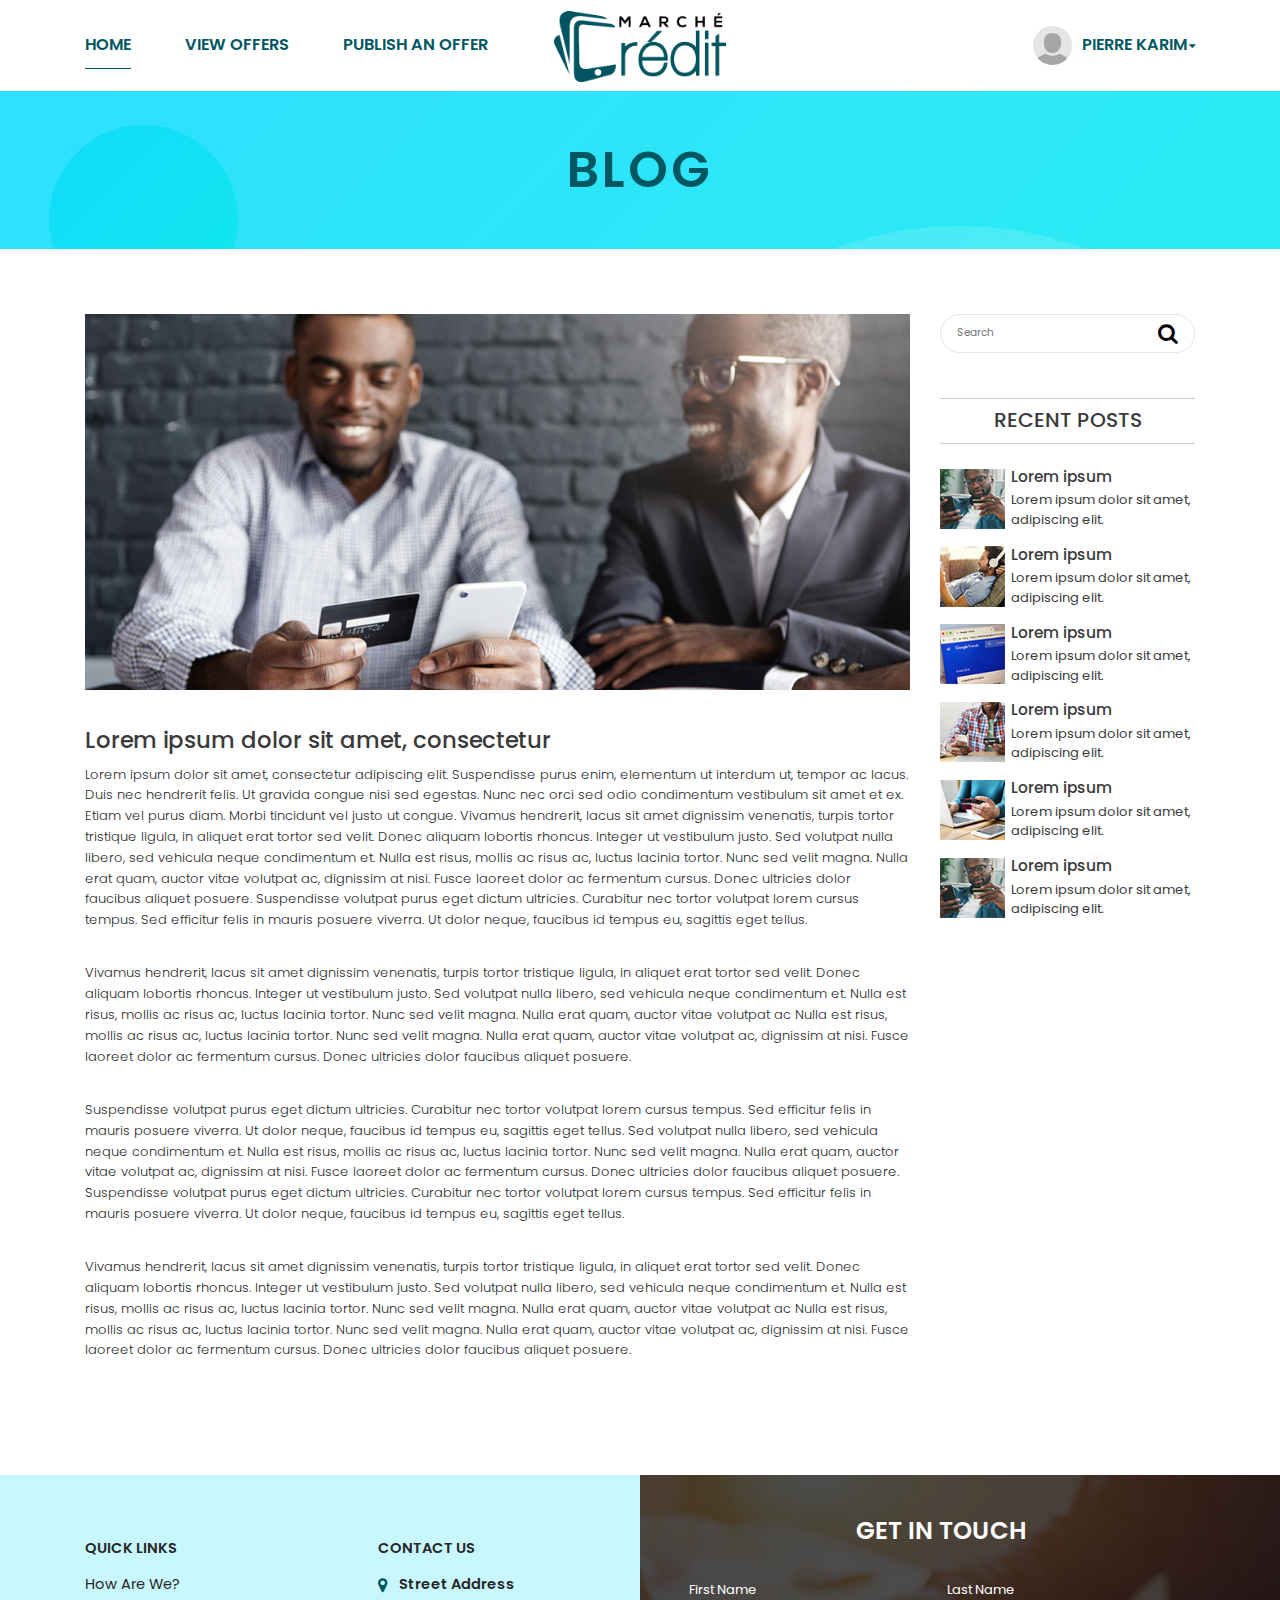
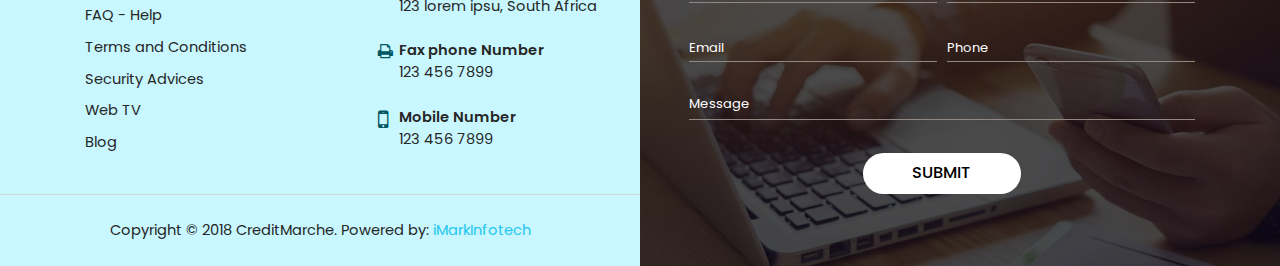
<file: single-blog.html>
<!DOCTYPE html>
<html lang="en">

<head>
    <meta charset="utf-8">
    <meta http-equiv="X-UA-Compatible" content="IE=edge">
    <meta name="viewport" content="width=device-width, initial-scale=1, maximum-scale=1, user-scalable=no">
    <meta name="format-detection" content="telephone=no">
    <title>Blog::MarcheCredit</title>
    <!-- Favicon -->
    <link rel="shortcut icon" href="images/favicon.png" sizes="32x32" type="image/x-icon">
    <!-- Custom - from scss/style.scss -->
    <link href="css/style.css" rel="stylesheet">
    <link href="https://cdnjs.cloudflare.com/ajax/libs/font-awesome/4.6.3/css/font-awesome.min.css" type="text/css" rel="stylesheet">
    <!-- google fonts -->
    <link href="https://fonts.googleapis.com/css?family=Poppins:300,400,500,600,700,800,900" rel="stylesheet">
</head>

<body>
    <div class="pk-loader">
        <svg id="triangle" viewBox="-3 -4 39 39">
             <polygon fill="#EFEFEF" stroke="#555" stroke-width="1" points="16,0 32,32 0,32"></polygon>
        </svg>
        <div class="loader-text">© 2018 CreditMarche.</div>
    </div>
    <!-- Header Starts Here -->
    <header>
        <div class="container">
            <nav>
                <ul>
                    <li class="current-menu-item"><a href="index.html">Home</a></li>
                    <li><a href="#">View Offers</a></li>
                    <li><a href="#">Publish an Offer</a></li>
                </ul>
            </nav>
            <a class="logo" href="index.html"><img src="images/logo.png" alt="logo"></a>
            <aside class="authentication-sec">
                <div class="user_view"><span class="user_icon"><img src="images/user_img.png"></span><span class="caret1">pierre karim<i class="fa fa-caret-down" aria-hidden="true"></i></span>
                    <ul class="view_links" style="display: none;">
                        <li>
                            <a href="#">My Profile</a>
                        </li>
                        <li>
                            <a href="#">View offers</a>
                        </li>
                        <li>
                            <a href="#">View Invoices</a>
                        </li>
                        <li>
                            <a href="#">Payment Methods</a>
                        </li>
                        <li>
                            <a href="#">Logout</a>
                        </li>
                    </ul>
                </div>
            </aside>
        </div>
    </header>
    <!-- Header Ends Here -->
    <section class="internal-banner" style="background:url(images/banner-image.jpg);">
        <div class="container">
            <h1>Blog</h1>
        </div>
    </section>
    <section class="blog-sec">
        <div class="container">
            <div class="row">
                <div class="col-md-9">
                    <div class="main-blogs">
                        <div class="blog-box full-blog">
                            <figure><img src="images/blog-img1.jpg" alt="blog image"></figure>
                            <h2>Lorem ipsum dolor sit amet, consectetur</h2>
                            <p>Lorem ipsum dolor sit amet, consectetur adipiscing elit. Suspendisse purus enim, elementum ut interdum ut, tempor ac lacus. Duis nec hendrerit felis. Ut gravida congue nisi sed egestas. Nunc nec orci sed odio condimentum vestibulum sit amet et ex. Etiam vel purus diam. Morbi tincidunt vel justo ut congue. Vivamus hendrerit, lacus sit amet dignissim venenatis, turpis tortor tristique ligula, in aliquet erat tortor sed velit. Donec aliquam lobortis rhoncus. Integer ut vestibulum justo. Sed volutpat nulla libero, sed vehicula neque condimentum et. Nulla est risus, mollis ac risus ac, luctus lacinia tortor. Nunc sed velit magna. Nulla erat quam, auctor vitae volutpat ac, dignissim at nisi. Fusce laoreet dolor ac fermentum cursus. Donec ultricies dolor faucibus aliquet posuere. Suspendisse volutpat purus eget dictum ultricies. Curabitur nec tortor volutpat lorem cursus tempus. Sed efficitur felis in mauris posuere viverra. Ut dolor neque, faucibus id tempus eu, sagittis eget tellus. </p>
                            <p>Vivamus hendrerit, lacus sit amet dignissim venenatis, turpis tortor tristique ligula, in aliquet erat tortor sed velit. Donec aliquam lobortis rhoncus. Integer ut vestibulum justo. Sed volutpat nulla libero, sed vehicula neque condimentum et. Nulla est risus, mollis ac risus ac, luctus lacinia tortor. Nunc sed velit magna. Nulla erat quam, auctor vitae volutpat ac Nulla est risus, mollis ac risus ac, luctus lacinia tortor. Nunc sed velit magna. Nulla erat quam, auctor vitae volutpat ac, dignissim at nisi. Fusce laoreet dolor ac fermentum cursus. Donec ultricies dolor faucibus aliquet posuere.</p>
                            <p>Suspendisse volutpat purus eget dictum ultricies. Curabitur nec tortor volutpat lorem cursus tempus. Sed efficitur felis in mauris posuere viverra. Ut dolor neque, faucibus id tempus eu, sagittis eget tellus. Sed volutpat nulla libero, sed vehicula neque condimentum et. Nulla est risus, mollis ac risus ac, luctus lacinia tortor. Nunc sed velit magna. Nulla erat quam, auctor vitae volutpat ac, dignissim at nisi. Fusce laoreet dolor ac fermentum cursus. Donec ultricies dolor faucibus aliquet posuere. Suspendisse volutpat purus eget dictum ultricies. Curabitur nec tortor volutpat lorem cursus tempus. Sed efficitur felis in mauris posuere viverra. Ut dolor neque, faucibus id tempus eu, sagittis eget tellus. </p>
                            <p>Vivamus hendrerit, lacus sit amet dignissim venenatis, turpis tortor tristique ligula, in aliquet erat tortor sed velit. Donec aliquam lobortis rhoncus. Integer ut vestibulum justo. Sed volutpat nulla libero, sed vehicula neque condimentum et. Nulla est risus, mollis ac risus ac, luctus lacinia tortor. Nunc sed velit magna. Nulla erat quam, auctor vitae volutpat ac Nulla est risus, mollis ac risus ac, luctus lacinia tortor. Nunc sed velit magna. Nulla erat quam, auctor vitae volutpat ac, dignissim at nisi. Fusce laoreet dolor ac fermentum cursus. Donec ultricies dolor faucibus aliquet posuere.</p>
                        </div>
                    </div>
                </div>
                <div class="col-md-3">
                    <aside class="blog-sidebar">
                        <div class="srch-div">
                            <input type="text" placeholder="Search">
                            <button><i class="fa fa-search" aria-hidden="true"></i></button>
                        </div>
                        <div class="recent-posts">
                            <h2>Recent Posts</h2>
                            <div class="post-block">
                                <figure><img src="images/post-thumbnail1.jpg" alt="blog image"></figure>
                                <figcaption>
                                    <h4><a href="#">Lorem ipsum</a></h4>
                                    <p>Lorem ipsum dolor sit amet, adipiscing elit.</p>
                                </figcaption>
                            </div>
                            <div class="post-block">
                                <figure><img src="images/post-thumbnail2.jpg" alt="blog image"></figure>
                                <figcaption>
                                    <h4><a href="#">Lorem ipsum</a></h4>
                                    <p>Lorem ipsum dolor sit amet, adipiscing elit.</p>
                                </figcaption>
                            </div>
                            <div class="post-block">
                                <figure><img src="images/post-thumbnail3.jpg" alt="blog image"></figure>
                                <figcaption>
                                    <h4><a href="#">Lorem ipsum</a></h4>
                                    <p>Lorem ipsum dolor sit amet, adipiscing elit.</p>
                                </figcaption>
                            </div>
                            <div class="post-block">
                                <figure><img src="images/post-thumbnail4.jpg" alt="blog image"></figure>
                                <figcaption>
                                    <h4><a href="#">Lorem ipsum</a></h4>
                                    <p>Lorem ipsum dolor sit amet, adipiscing elit.</p>
                                </figcaption>
                            </div>
                            <div class="post-block">
                                <figure><img src="images/post-thumbnail5.jpg" alt="blog image"></figure>
                                <figcaption>
                                    <h4><a href="#">Lorem ipsum</a></h4>
                                    <p>Lorem ipsum dolor sit amet, adipiscing elit.</p>
                                </figcaption>
                            </div>
                            <div class="post-block">
                                <figure><img src="images/post-thumbnail1.jpg" alt="blog image"></figure>
                                <figcaption>
                                    <h4><a href="#">Lorem ipsum</a></h4>
                                    <p>Lorem ipsum dolor sit amet, adipiscing elit.</p>
                                </figcaption>
                            </div>
                        </div>
                    </aside>
                </div>
            </div>
        </div>
    </section>
    <!-- Footer Starts Here -->
    <footer>
        <div class="container">
            <div class="wrap">
                <div class="footer-nav">
                    <div class="row">
                        <div class="col-md-6">
                            <div class="foot-block">
                                <h3>Quick Links</h3>
                                <ul>
                                    <li><a href="#">How Are We?</a></li>
                                    <li><a href="#">FAQ - Help</a></li>
                                    <li><a href="#">Terms and Conditions</a></li>
                                    <li><a href="#">Security Advices</a></li>
                                    <li><a href="#">Web TV</a></li>
                                    <li><a href="#">Blog</a></li>
                                </ul>
                            </div>
                        </div>
                        <div class="col-md-6">
                            <div class="foot-block">
                                <h3>contact us</h3>
                                <div class="contct-info">
                                    <div class="icon">
                                        <i class="fa fa-map-marker" aria-hidden="true"></i>
                                    </div>
                                    <div class="dtl">
                                        <p>
                                            <span>Street Address</span>123 lorem ipsu, South Africa
                                        </p>
                                    </div>
                                </div>
                                <div class="contct-info">
                                    <div class="icon">
                                        <i class="fa fa-print" aria-hidden="true"></i>
                                    </div>
                                    <div class="dtl">
                                        <p>
                                            <span>Fax phone Number</span>123 456 7899
                                        </p>
                                    </div>
                                </div>
                                <div class="contct-info">
                                    <div class="icon">
                                        <i class="fa fa-mobile" aria-hidden="true"></i>
                                    </div>
                                    <div class="dtl">
                                        <p>
                                            <span>Mobile Number</span><a href="tel:1234567899">123 456 7899</a>
                                        </p>
                                    </div>
                                </div>
                            </div>
                        </div>
                    </div>
                </div>
                <div class="footer-nav">
                    <div class="get-in-touch">
                        <h2>get in touch</h2>
                        <form>
                            <div class="form-group">
                                <input class="form-control" type="text" placeholder="First Name">
                            </div>
                            <div class="form-group">
                                <input class="form-control" type="text" placeholder="Last Name">
                            </div>
                            <div class="form-group">
                                <input class="form-control" type="text" placeholder="Email">
                            </div>
                            <div class="form-group">
                                <input class="form-control" type="text" placeholder="Phone">
                            </div>
                            <div class="form-group txt">
                                <textarea class="form-control" placeholder="Message"></textarea>
                            </div>
                            <input class="sbmt-btn" type="submit" value="submit">
                        </form>
                    </div>
                </div>
            </div>
        </div>
        <div class="wrap">
            <div class="footer-nav">
                <div class="copy-right-sec">
                    <p>Copyright © 2018 CreditMarche. Powered by: <a href="#" target="_blank">iMarkInfotech</a></p>
                </div>
            </div>
        </div>
    </footer>
    <!-- Footer Ends Here -->
    <!-- jQuery (necessary for JavaScript plugins) -->
    <script src="https://cdnjs.cloudflare.com/ajax/libs/jquery/3.2.1/jquery.min.js"></script>
    <script src="js/popper.min.js"></script>
    <script src="js/bootstrap.min.js"></script>
    <script src="js/wow.min.js"></script>
    <!-- Our Custom js here -->
    <script src="js/custom.js"></script>
</body>

</html>
</file>
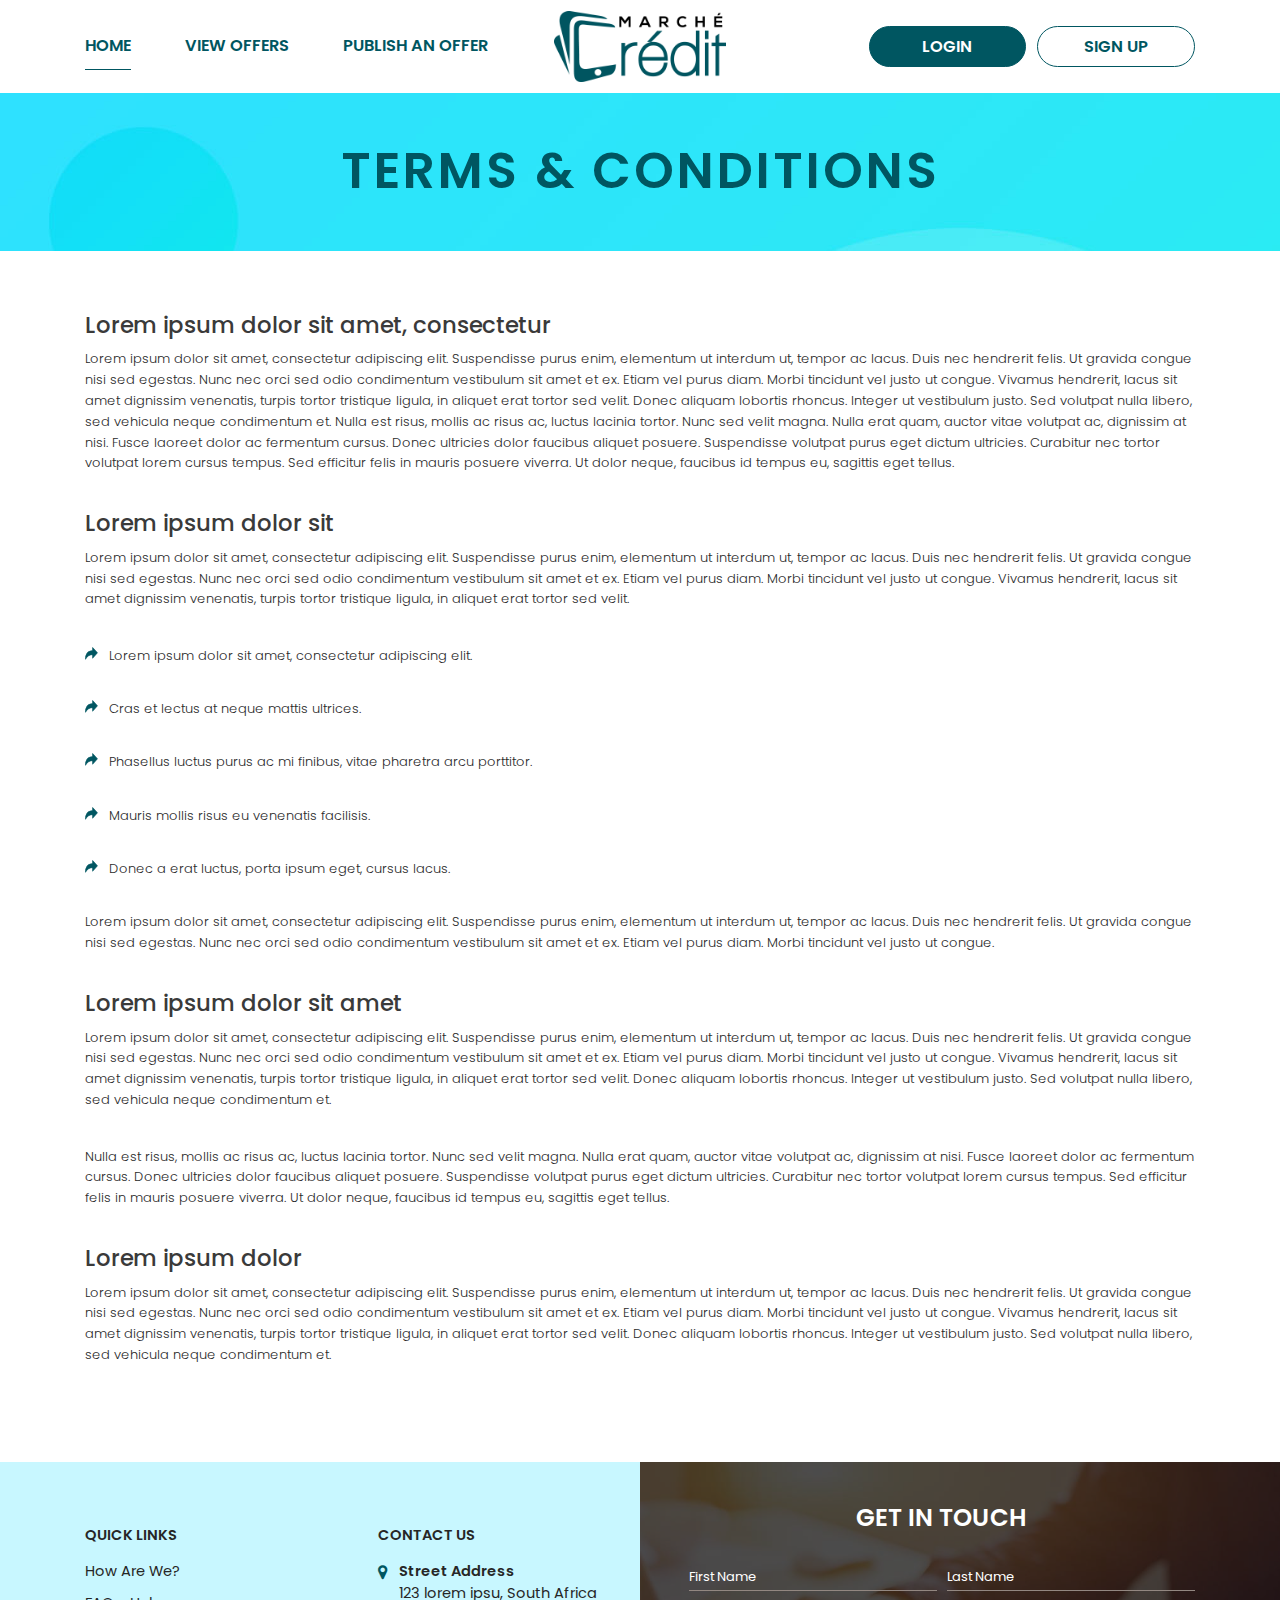
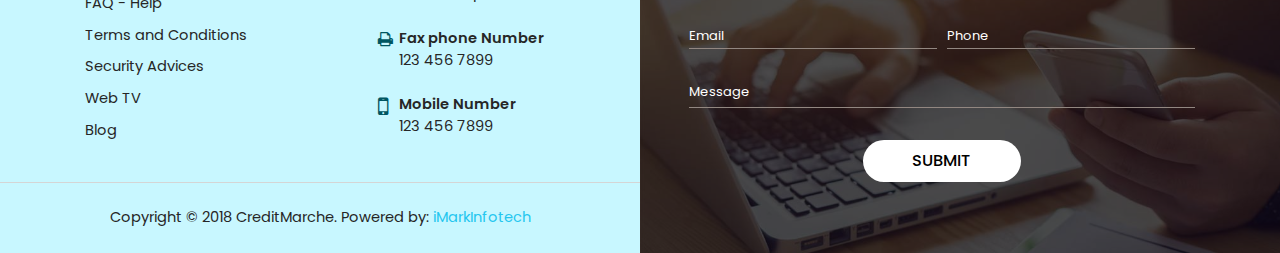
<file: term-condition.html>
<!DOCTYPE html>
<html lang="en">

<head>
    <meta charset="utf-8">
    <meta http-equiv="X-UA-Compatible" content="IE=edge">
    <meta name="viewport" content="width=device-width, initial-scale=1, maximum-scale=1, user-scalable=no">
    <meta name="format-detection" content="telephone=no">
    <title>Terms & Condition::MarcheCredit</title>
    <!-- Favicon -->
    <link rel="shortcut icon" href="images/favicon.png" sizes="32x32" type="image/x-icon">
    <!-- Custom - from scss/style.scss -->
    <link href="css/style.css" rel="stylesheet">
    <link href="https://cdnjs.cloudflare.com/ajax/libs/font-awesome/4.6.3/css/font-awesome.min.css" type="text/css" rel="stylesheet">
    <!-- google fonts -->
    <link href="https://fonts.googleapis.com/css?family=Poppins:300,400,500,600,700,800,900" rel="stylesheet">
</head>

<body>
    <div class="pk-loader">
        <svg id="triangle" viewBox="-3 -4 39 39">
             <polygon fill="#EFEFEF" stroke="#555" stroke-width="1" points="16,0 32,32 0,32"></polygon>
        </svg>
        <div class="loader-text">© 2018 CreditMarche.</div>
    </div>
    <!-- Header Starts Here -->
    <header>
        <div class="container">
            <nav>
                <ul>
                    <li class="current-menu-item"><a href="index.html">Home</a></li>
                    <li><a href="#">View Offers</a></li>
                    <li><a href="#">Publish an Offer</a></li>
                </ul>
            </nav>
            <a class="logo" href="index.html"><img src="images/logo.png" alt="logo"></a>
            <aside class="authentication-sec">
                <a href="#" class="login-btn"  data-toggle="modal" data-target="#login">login</a>
                <a href="#" class="signup-btn"  data-toggle="modal" data-target="#login">sign up</a>
            </aside>
        </div>
    </header>
    <!-- Header Ends Here -->
    <section class="internal-banner" style="background:url(images/banner-image.jpg);">
        <div class="container">
            <h1>Terms & Conditions</h1>
        </div>
    </section>
    <section class="innerPages">
        <div class="container">
            <h2>Lorem ipsum dolor sit amet, consectetur </h2>
            <p>Lorem ipsum dolor sit amet, consectetur adipiscing elit. Suspendisse purus enim, elementum ut interdum ut, tempor ac lacus. Duis nec hendrerit felis. Ut gravida congue nisi sed egestas. Nunc nec orci sed odio condimentum vestibulum sit amet et ex. Etiam vel purus diam. Morbi tincidunt vel justo ut congue. Vivamus hendrerit, lacus sit amet dignissim venenatis, turpis tortor tristique ligula, in aliquet erat tortor sed velit. Donec aliquam lobortis rhoncus. Integer ut vestibulum justo. Sed volutpat nulla libero, sed vehicula neque condimentum et. Nulla est risus, mollis ac risus ac, luctus lacinia tortor. Nunc sed velit magna. Nulla erat quam, auctor vitae volutpat ac, dignissim at nisi. Fusce laoreet dolor ac fermentum cursus. Donec ultricies dolor faucibus aliquet posuere. Suspendisse volutpat purus eget dictum ultricies. Curabitur nec tortor volutpat lorem cursus tempus. Sed efficitur felis in mauris posuere viverra. Ut dolor neque, faucibus id tempus eu, sagittis eget tellus.
            </p>
            <h2>Lorem ipsum dolor sit</h2>
            <p>Lorem ipsum dolor sit amet, consectetur adipiscing elit. Suspendisse purus enim, elementum ut interdum ut, tempor ac lacus. Duis nec hendrerit felis. Ut gravida congue nisi sed egestas. Nunc nec orci sed odio condimentum vestibulum sit amet et ex. Etiam vel purus diam. Morbi tincidunt vel justo ut congue. Vivamus hendrerit, lacus sit amet dignissim venenatis, turpis tortor tristique ligula, in aliquet erat tortor sed velit.</p>
            <ul>
                <li>Lorem ipsum dolor sit amet, consectetur adipiscing elit.</li>
                <li>Cras et lectus at neque mattis ultrices.</li>
                <li>Phasellus luctus purus ac mi finibus, vitae pharetra arcu porttitor.</li>
                <li>Mauris mollis risus eu venenatis facilisis.</li>
                <li>Donec a erat luctus, porta ipsum eget, cursus lacus.</li>
            </ul>
            <p>Lorem ipsum dolor sit amet, consectetur adipiscing elit. Suspendisse purus enim, elementum ut interdum ut, tempor ac lacus. Duis nec hendrerit felis. Ut gravida congue nisi sed egestas. Nunc nec orci sed odio condimentum vestibulum sit amet et ex. Etiam vel purus diam. Morbi tincidunt vel justo ut congue.</p>
            <h2>Lorem ipsum dolor sit amet</h2>
            <p>Lorem ipsum dolor sit amet, consectetur adipiscing elit. Suspendisse purus enim, elementum ut interdum ut, tempor ac lacus. Duis nec hendrerit felis. Ut gravida congue nisi sed egestas. Nunc nec orci sed odio condimentum vestibulum sit amet et ex. Etiam vel purus diam. Morbi tincidunt vel justo ut congue. Vivamus hendrerit, lacus sit amet dignissim venenatis, turpis tortor tristique ligula, in aliquet erat tortor sed velit. Donec aliquam lobortis rhoncus. Integer ut vestibulum justo. Sed volutpat nulla libero, sed vehicula neque condimentum et.</p>
            <p>Nulla est risus, mollis ac risus ac, luctus lacinia tortor. Nunc sed velit magna. Nulla erat quam, auctor vitae volutpat ac, dignissim at nisi. Fusce laoreet dolor ac fermentum cursus. Donec ultricies dolor faucibus aliquet posuere. Suspendisse volutpat purus eget dictum ultricies. Curabitur nec tortor volutpat lorem cursus tempus. Sed efficitur felis in mauris posuere viverra. Ut dolor neque, faucibus id tempus eu, sagittis eget tellus.</p>
            <h2>Lorem ipsum dolor</h2>
            <p>Lorem ipsum dolor sit amet, consectetur adipiscing elit. Suspendisse purus enim, elementum ut interdum ut, tempor ac lacus. Duis nec hendrerit felis. Ut gravida congue nisi sed egestas. Nunc nec orci sed odio condimentum vestibulum sit amet et ex. Etiam vel purus diam. Morbi tincidunt vel justo ut congue. Vivamus hendrerit, lacus sit amet dignissim venenatis, turpis tortor tristique ligula, in aliquet erat tortor sed velit. Donec aliquam lobortis rhoncus. Integer ut vestibulum justo. Sed volutpat nulla libero, sed vehicula neque condimentum et.</p>
        </div>
    </section>
    <!-- Footer Starts Here -->
    <footer>
        <div class="container">
            <div class="wrap">
                <div class="footer-nav">
                    <div class="row">
                        <div class="col-md-6">
                            <div class="foot-block">
                                <h3>Quick Links</h3>
                                <ul>
                                    <li><a href="#">How Are We?</a></li>
                                    <li><a href="#">FAQ - Help</a></li>
                                    <li><a href="#">Terms and Conditions</a></li>
                                    <li><a href="#">Security Advices</a></li>
                                    <li><a href="#">Web TV</a></li>
                                    <li><a href="#">Blog</a></li>
                                </ul>
                            </div>
                        </div>
                        <div class="col-md-6">
                            <div class="foot-block">
                                <h3>contact us</h3>
                                <div class="contct-info">
                                    <div class="icon">
                                        <i class="fa fa-map-marker" aria-hidden="true"></i>
                                    </div>
                                    <div class="dtl">
                                        <p>
                                            <span>Street Address</span>123 lorem ipsu, South Africa
                                        </p>
                                    </div>
                                </div>
                                <div class="contct-info">
                                    <div class="icon">
                                        <i class="fa fa-print" aria-hidden="true"></i>
                                    </div>
                                    <div class="dtl">
                                        <p>
                                            <span>Fax phone Number</span>123 456 7899
                                        </p>
                                    </div>
                                </div>
                                <div class="contct-info">
                                    <div class="icon">
                                        <i class="fa fa-mobile" aria-hidden="true"></i>
                                    </div>
                                    <div class="dtl">
                                        <p>
                                            <span>Mobile Number</span><a href="tel:1234567899">123 456 7899</a>
                                        </p>
                                    </div>
                                </div>
                            </div>
                        </div>
                    </div>
                </div>
                <div class="footer-nav">
                    <div class="get-in-touch">
                        <h2>get in touch</h2>
                        <form>
                            <div class="form-group">
                                <input class="form-control" type="text" placeholder="First Name">
                            </div>
                            <div class="form-group">
                                <input class="form-control" type="text" placeholder="Last Name">
                            </div>
                            <div class="form-group">
                                <input class="form-control" type="text" placeholder="Email">
                            </div>
                            <div class="form-group">
                                <input class="form-control" type="text" placeholder="Phone">
                            </div>
                            <div class="form-group txt">
                                <textarea class="form-control" placeholder="Message"></textarea>
                            </div>
                            <input class="sbmt-btn" type="submit" value="submit">
                        </form>
                    </div>
                </div>
            </div>
        </div>
        <div class="wrap">
            <div class="footer-nav">
                <div class="copy-right-sec">
                    <p>Copyright © 2018 CreditMarche. Powered by: <a href="#" target="_blank">iMarkInfotech</a></p>
                </div>
            </div>
        </div>
    </footer>
    <!-- Footer Ends Here -->
    <!-- jQuery (necessary for JavaScript plugins) -->
    <script src="https://cdnjs.cloudflare.com/ajax/libs/jquery/3.2.1/jquery.min.js"></script>
    <script src="js/popper.min.js"></script>
    <script src="js/bootstrap.min.js"></script>
    <script src="js/wow.min.js"></script>
    <!-- Our Custom js here -->
    <script src="js/custom.js"></script>
    
    <!-- login/register modal -->
<div class="modal fade login-reg" id="login" tabindex="-1" role="dialog" aria-labelledby="myModalLabel">
    <div class="modal-dialog" role="document">
        <div class="modal-content">
            <div class="modal-header">
                <a href="#" class="close" data-dismiss="modal" aria-label="Close"><i class="fa fa-times" aria-hidden="true"></i></a>
                <ul class="nav nav-pills" id="pills-tab" role="tablist">
                    <li class="nav-item">
                        <a class="nav-link active" id="pills-login-tab" data-toggle="pill" href="#pills-login" role="tab" aria-controls="pills-login" aria-selected="true">login</a>
                    </li>
                    <li class="nav-item">
                        <a class="nav-link" id="pills-register-tab" data-toggle="pill" href="#pills-register" role="tab" aria-controls="pills-register" aria-selected="false">register</a>
                    </li>
                </ul>
            </div>
            <div class="modal-body">
                <div class="tab-content" id="pills-tabContent">
                    <div class="tab-pane fade show active" id="pills-login" role="tabpanel" aria-labelledby="pills-login-tab">
                        <div class="login-form">
                            <form>
                                <ul>
                                    <li>
                                        <label>Tel.Number<span>*</span></label>
                                        <input type="text" placeholder="77 - 928 - 4589">
                                    </li>
                                    <li>
                                        <label>Pin</label>
                                        <input type="password" placeholder="12345678">
                                    </li>
                                </ul>
                                <input type="button" value="login">
                                <input type="button" value="pin reset">
                            </form>
                        </div>
                    </div>
                    <div class="tab-pane fade" id="pills-register" role="tabpanel" aria-labelledby="pills-register-tab">
                        <div class="reg-form">
                            <form>
                                <ul>
                                    <li>
                                        <label>Civility</label>
                                        <div class="slct">
                                            <select>
                                                <option>Mr.</option>
                                                <option>Mrs.</option>
                                                <option>Ms.</option>
                                            </select>
                                        </div>
                                    </li>
                                    <li>
                                        <label>First Name<span>*</span></label>
                                        <input type="text" placeholder="Karim">
                                    </li>
                                    <li>
                                        <label>last name</label>
                                        <input type="text" placeholder="LY">
                                    </li>
                                    <li>
                                        <label>Tel.Number<span>*</span></label>
                                        <input type="text" placeholder="77 - 928 - 4589">
                                    </li>
                                    <li>
                                        <label>Region of Residence</label>
                                        <div class="slct">
                                            <select>
                                                <option>Kédougou</option>
                                                <option>region</option>
                                            </select>
                                        </div>
                                    </li>
                                    <li>
                                        <label>Network Operator:</label>
                                        <div class="slct">
                                            <select>
                                               <option>Tigo</option>
                                               <option>operator</option>
                                            </select>
                                        </div>
                                    </li>
                                    <li>
                                        <label>Age range</label>
                                        <div class="slct">
                                            <select>
                                               <option>18-25</option>
                                               <option>26-35</option>
                                            </select>
                                        </div>
                                    </li>
                                    <li>
                                        <label>Choose Access PIN (4 Digits):</label>
                                        <input type="password" placeholder="12345678">
                                    </li>
                                    <li>
                                        <label>Confirm Access PIN:</label>
                                        <input type="password" placeholder="12345678">
                                    </li>
                                    <li>
                                        <label>Last 5 Digits of Nat ID or Passport:</label>
                                        <input type="text" placeholder="12345678">
                                    </li>
                                    <li>
                                        <label>Email Adress:</label>
                                        <input type="email" placeholder="karimly@hotmail.com">
                                    </li>
                                </ul>
                                <input type="button" value="register">
                            </form>
                        </div>
                    </div>
                </div>
            </div>
        </div>
    </div>
</div>
    
</body>

</html>
</file>
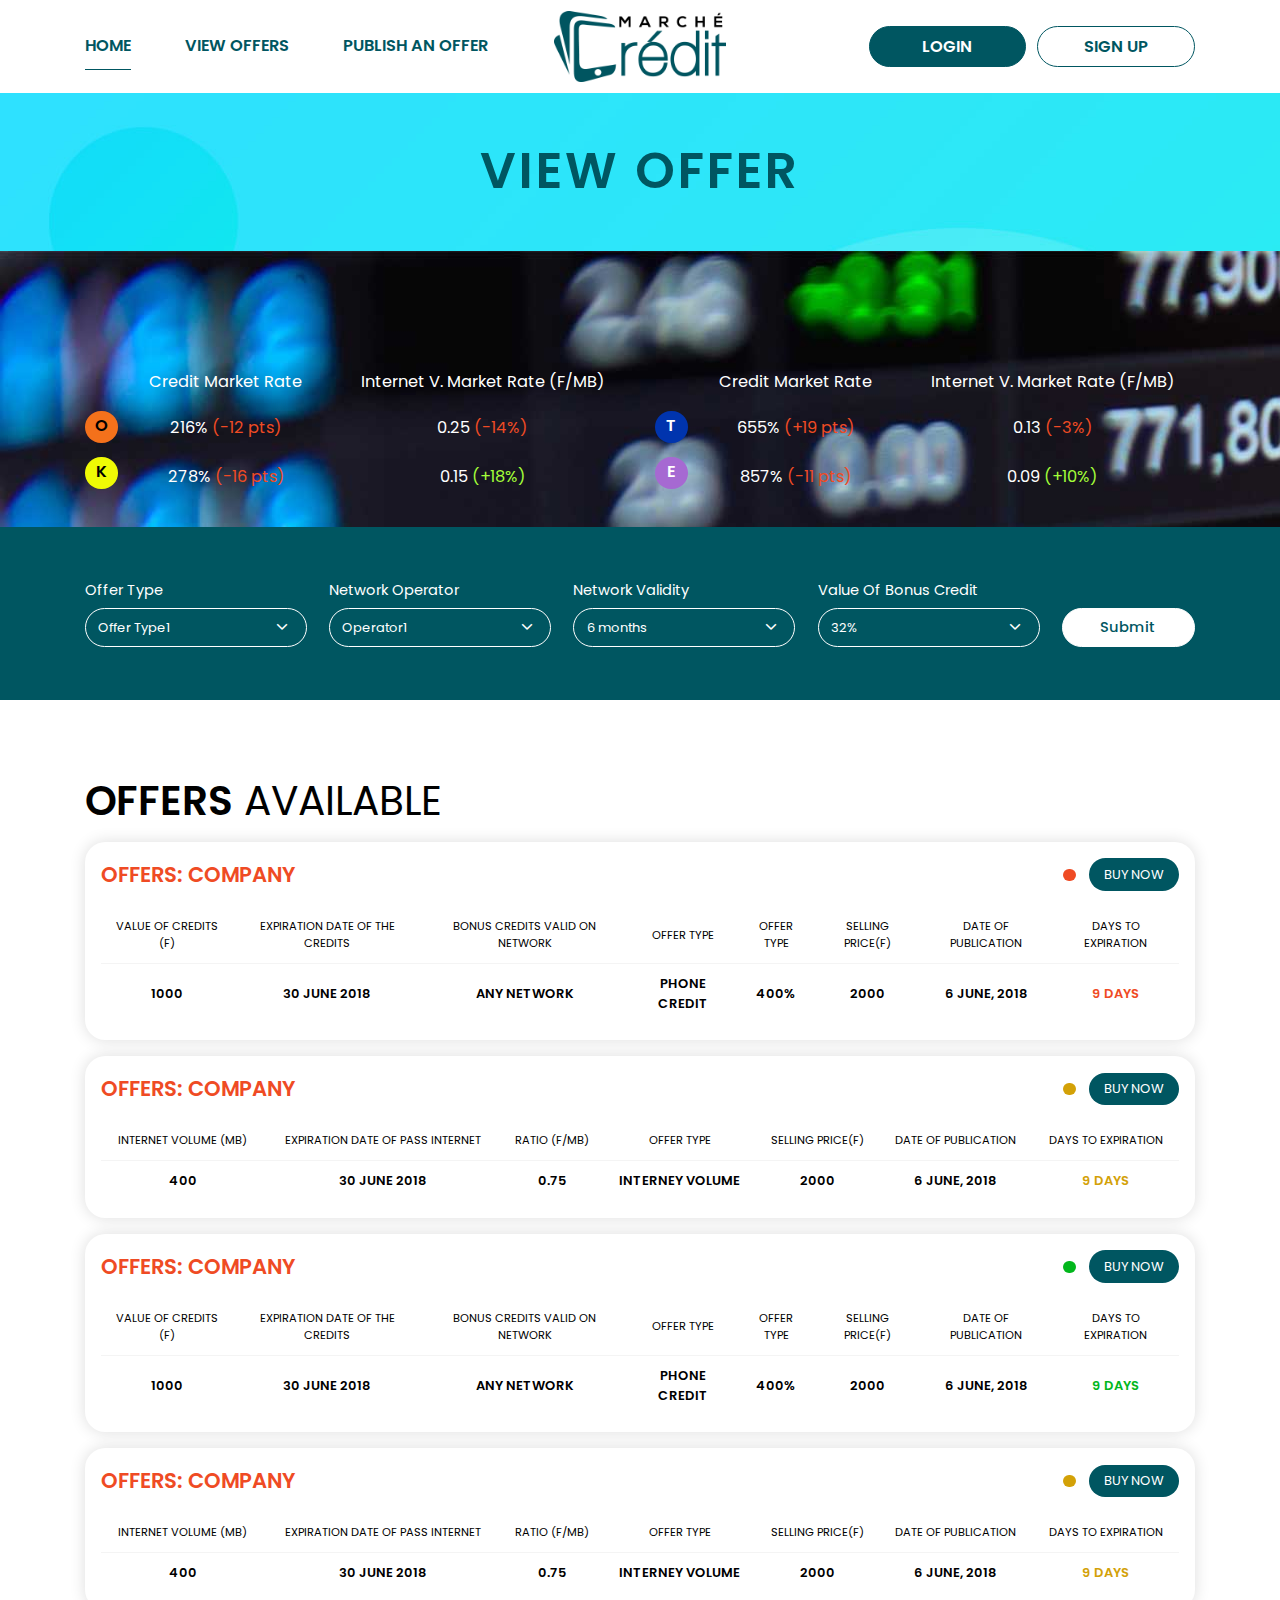
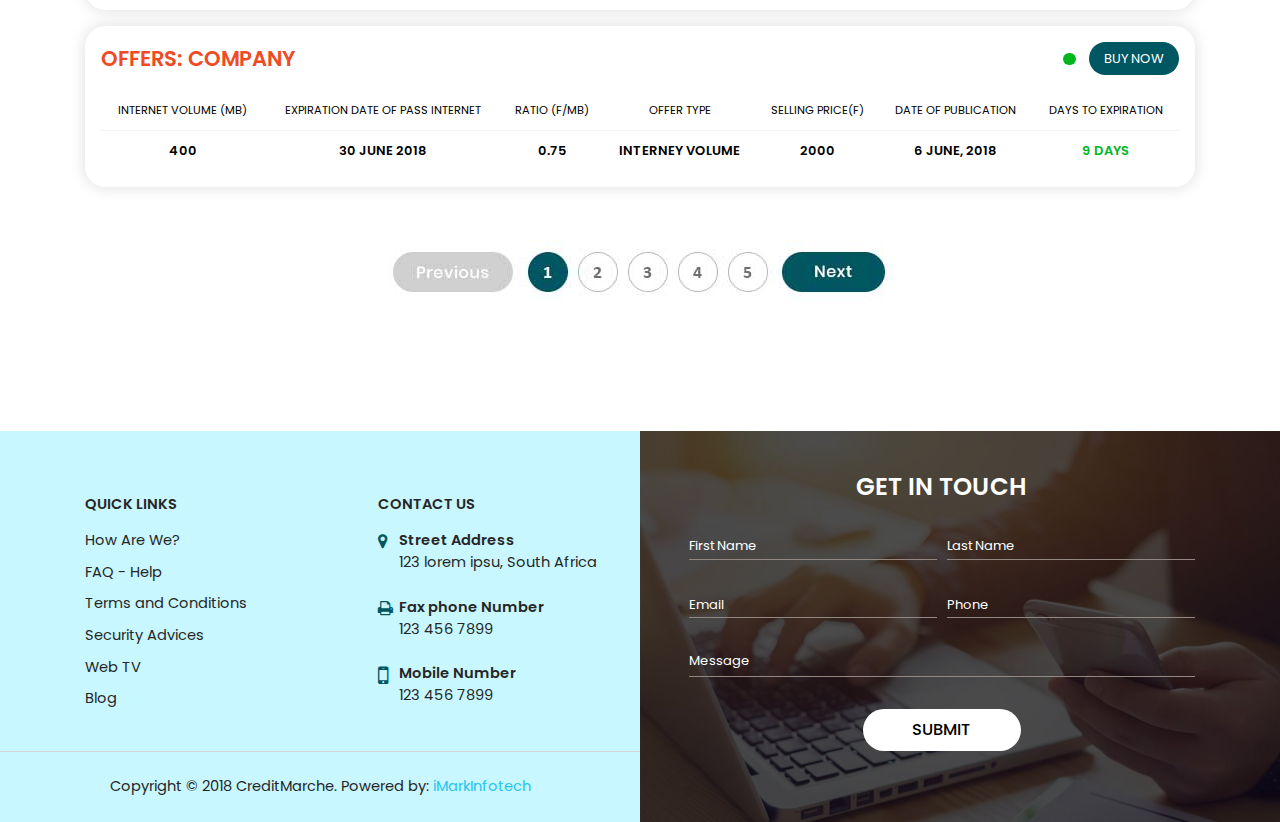
<file: view-offers.html>
<!DOCTYPE html>
<html lang="en">

<head>
    <meta charset="utf-8">
    <meta http-equiv="X-UA-Compatible" content="IE=edge">
    <meta name="viewport" content="width=device-width, initial-scale=1, maximum-scale=1, user-scalable=no">
    <meta name="format-detection" content="telephone=no">
    <title>View Offers::MarcheCredit</title>
    <!-- Favicon -->
    <link rel="shortcut icon" href="images/favicon.png" sizes="32x32" type="image/x-icon">
    <!-- Custom - from scss/style.scss -->
    <link href="css/style.css" rel="stylesheet">
    <link href="https://cdnjs.cloudflare.com/ajax/libs/font-awesome/4.6.3/css/font-awesome.min.css" type="text/css" rel="stylesheet">
    <!-- google fonts -->
    <link href="https://fonts.googleapis.com/css?family=Poppins:300,400,500,600,700,800,900" rel="stylesheet">
</head>

<body>
    <div class="pk-loader">
        <svg id="triangle" viewBox="-3 -4 39 39">
             <polygon fill="#EFEFEF" stroke="#555" stroke-width="1" points="16,0 32,32 0,32"></polygon>
        </svg>
        <div class="loader-text">© 2018 CreditMarche.</div>
    </div>
    <!-- Header Starts Here -->
    <header>
        <div class="container">
            <nav>
                <ul>
                    <li class="current-menu-item"><a href="index.html">Home</a></li>
                    <li><a href="#">View Offers</a></li>
                    <li><a href="#">Publish an Offer</a></li>
                </ul>
            </nav>
            <a class="logo" href="index.html"><img src="images/logo.png" alt="logo"></a>
            <aside class="authentication-sec">
                <a href="#" class="login-btn"  data-toggle="modal" data-target="#login">login</a>
                <a href="#" class="signup-btn"  data-toggle="modal" data-target="#login">sign up</a>
            </aside>
        </div>
    </header>
    <!-- Header Ends Here -->
    <section class="internal-banner" style="background:url(images/banner-image.jpg);">
        <div class="container">
            <h1>view offer</h1>
        </div>
    </section>
    <section class="market-rates-section" style="background:url(images/market-rate-bg.jpg);">
        <div class="container">
            <div class="row">
                <div class="col-md-6">
                    <div class="rates-block">
                        <div class="block">
                            <div class="networks-type">
                                <span class="type1">o</span>
                                <span class="type2">k</span>
                            </div>
                            <div class="credit-market-rates">
                                <h3>Credit Market Rate</h3>
                                <p>216% <span class="dec">(-12 pts)</span></p>
                                <p>278% <span class="dec">(-16 pts)</span></p>
                            </div>
                            <div class="internetV-market-rates">
                                <h3>Internet V. Market Rate (F/MB)</h3>
                                <p>0.25 <span class="dec">(-14%)</span></p>
                                <p>0.15 <span class="inc">(+18%)</span></p>
                            </div>
                        </div>

                    </div>
                </div>
                <div class="col-md-6">
                    <div class="rates-block">
                        <div class="block">
                            <div class="networks-type">
                                <span class="type3">T</span>
                                <span class="type4">E</span>
                            </div>
                            <div class="credit-market-rates">
                                <h3>Credit Market Rate</h3>
                                <p>655% <span class="dec">(+19 pts)</span></p>
                                <p>857% <span class="dec">(-11 pts)</span></p>
                            </div>
                            <div class="internetV-market-rates">
                                <h3>Internet V. Market Rate (F/MB)</h3>
                                <p>0.13 <span class="dec">(-3%)</span></p>
                                <p>0.09 <span class="inc">(+10%)</span></p>
                            </div>
                        </div>

                    </div>
                </div>
            </div>
        </div>
    </section>
    <section class="ntwrk-form-section">
        <div class="container">
            <form>
                <div class="form-group">
                    <label>Offer Type</label>
                    <div class="form-control">
                        <select>
                            <option disabled>select</option>
                             <option>Offer Type1</option>
                             <option>Offer Type2</option>
                        </select>
                    </div>
                </div>
                <div class="form-group">
                    <label>Network Operator</label>
                    <div class="form-control">
                        <select>
                            <option disabled>select</option>
                             <option>Operator1</option>
                             <option>Operator2</option>
                        </select>
                    </div>
                </div>
                <div class="form-group">
                    <label>Network Validity</label>
                    <div class="form-control">
                        <select>
                            <option disabled>select</option>
                             <option>6 months</option>
                             <option>1 year</option>
                        </select>
                    </div>
                </div>
                <div class="form-group">
                    <label>Value of Bonus Credit</label>
                    <div class="form-control">
                        <select>
                            <option disabled>%age</option>
                             <option>32%</option>
                             <option>48%</option>
                        </select>
                    </div>
                </div>
                <div class="form-submit">
                    <input type="submit" value="Submit">
                </div>
            </form>
        </div>
    </section>
    <section class="avlbl-offers">
        <div class="container">
            <h2 class="title"><span>Offers</span> available</h2>
            <div class="offer-block">
                <div class="top-head">
                    <h3>Offers: company</h3>
                    <div class="btns-outer">
                        <span class="status-point red-point"></span>
                        <a class="btn buy-btn">buy now</a>
                    </div>
                </div>
                <table>
                    <thead>
                        <tr>
                            <th>Value of Credits (F)</th>
                            <th>Expiration Date of the Credits</th>
                            <th>Bonus Credits valid on network</th>
                            <th>Offer Type</th>
                            <th>Offer Type</th>
                            <th>Selling Price(F)</th>
                            <th>Date of Publication</th>
                            <th>Days to Expiration</th>
                        </tr>
                    </thead>
                    <tbody>
                        <tr>
                            <td>1000</td>
                            <td>30 June 2018</td>
                            <td>Any Network</td>
                            <td>Phone Credit</td>
                            <td>400%</td>
                            <td>2000</td>
                            <td>6 June, 2018</td>
                            <td class="red-txt">9 Days</td>
                        </tr>
                    </tbody>
                </table>
            </div>
            <div class="offer-block">
                <div class="top-head">
                    <h3>Offers: company</h3>
                    <div class="btns-outer">
                        <span class="status-point"></span>
                        <a class="btn buy-btn">buy now</a>
                    </div>
                </div>
                <table>
                    <thead>
                        <tr>
                            <th>Internet Volume (mb)</th>
                            <th>Expiration Date of Pass Internet</th>
                            <th>Ratio (F/MB)</th>
                            <th>Offer Type</th>
                            <th>Selling Price(F)</th>
                            <th>Date of Publication</th>
                            <th>Days to Expiration</th>
                        </tr>
                    </thead>
                    <tbody>
                        <tr>
                            <td>400</td>
                            <td>30 June 2018</td>
                            <td>0.75</td>
                            <td>Interney volume</td>
                            <td>2000</td>
                            <td>6 June, 2018</td>
                            <td class="orange-txt">9 Days</td>
                        </tr>
                    </tbody>
                </table>
            </div>
            <div class="offer-block">
                <div class="top-head">
                    <h3>Offers: company</h3>
                    <div class="btns-outer">
                        <span class="status-point green-point"></span>
                        <a class="btn buy-btn">buy now</a>
                    </div>
                </div>
                <table>
                    <thead>
                        <tr>
                            <th>Value of Credits (F)</th>
                            <th>Expiration Date of the Credits</th>
                            <th>Bonus Credits valid on network</th>
                            <th>Offer Type</th>
                            <th>Offer Type</th>
                            <th>Selling Price(F)</th>
                            <th>Date of Publication</th>
                            <th>Days to Expiration</th>
                        </tr>
                    </thead>
                    <tbody>
                        <tr>
                            <td>1000</td>
                            <td>30 June 2018</td>
                            <td>Any Network</td>
                            <td>Phone Credit</td>
                            <td>400%</td>
                            <td>2000</td>
                            <td>6 June, 2018</td>
                            <td class="green-txt">9 Days</td>
                        </tr>
                    </tbody>
                </table>
            </div>
            <div class="offer-block">
                <div class="top-head">
                    <h3>Offers: company</h3>
                    <div class="btns-outer">
                        <span class="status-point"></span>
                        <a class="btn buy-btn">buy now</a>
                    </div>
                </div>
                <table>
                    <thead>
                        <tr>
                            <th>Internet Volume (mb)</th>
                            <th>Expiration Date of Pass Internet</th>
                            <th>Ratio (F/MB)</th>
                            <th>Offer Type</th>
                            <th>Selling Price(F)</th>
                            <th>Date of Publication</th>
                            <th>Days to Expiration</th>
                        </tr>
                    </thead>
                    <tbody>
                        <tr>
                            <td>400</td>
                            <td>30 June 2018</td>
                            <td>0.75</td>
                            <td>Interney volume</td>
                            <td>2000</td>
                            <td>6 June, 2018</td>
                            <td class="orange-txt">9 Days</td>
                        </tr>
                    </tbody>
                </table>
            </div>
            <div class="offer-block">
                <div class="top-head">
                    <h3>Offers: company</h3>
                    <div class="btns-outer">
                        <span class="status-point green-point"></span>
                        <a class="btn buy-btn">buy now</a>
                    </div>
                </div>
                <table>
                    <thead>
                        <tr>
                            <th>Internet Volume (mb)</th>
                            <th>Expiration Date of Pass Internet</th>
                            <th>Ratio (F/MB)</th>
                            <th>Offer Type</th>
                            <th>Selling Price(F)</th>
                            <th>Date of Publication</th>
                            <th>Days to Expiration</th>
                        </tr>
                    </thead>
                    <tbody>
                        <tr>
                            <td>400</td>
                            <td>30 June 2018</td>
                            <td>0.75</td>
                            <td>Interney volume</td>
                            <td>2000</td>
                            <td>6 June, 2018</td>
                            <td class="green-txt">9 Days</td>
                        </tr>
                    </tbody>
                </table>
            </div>
            <div class="pagination">
                <img src="images/pagination.jpg">
            </div>
        </div>
    </section>
    <!-- Footer Starts Here -->
    <footer>
        <div class="container">
            <div class="wrap">
                <div class="footer-nav">
                    <div class="row">
                        <div class="col-md-6">
                            <div class="foot-block">
                                <h3>Quick Links</h3>
                                <ul>
                                    <li><a href="#">How Are We?</a></li>
                                    <li><a href="#">FAQ - Help</a></li>
                                    <li><a href="#">Terms and Conditions</a></li>
                                    <li><a href="#">Security Advices</a></li>
                                    <li><a href="#">Web TV</a></li>
                                    <li><a href="#">Blog</a></li>
                                </ul>
                            </div>
                        </div>
                        <div class="col-md-6">
                            <div class="foot-block">
                                <h3>contact us</h3>
                                <div class="contct-info">
                                    <div class="icon">
                                        <i class="fa fa-map-marker" aria-hidden="true"></i>
                                    </div>
                                    <div class="dtl">
                                        <p>
                                            <span>Street Address</span>123 lorem ipsu, South Africa
                                        </p>
                                    </div>
                                </div>
                                <div class="contct-info">
                                    <div class="icon">
                                        <i class="fa fa-print" aria-hidden="true"></i>
                                    </div>
                                    <div class="dtl">
                                        <p>
                                            <span>Fax phone Number</span>123 456 7899
                                        </p>
                                    </div>
                                </div>
                                <div class="contct-info">
                                    <div class="icon">
                                        <i class="fa fa-mobile" aria-hidden="true"></i>
                                    </div>
                                    <div class="dtl">
                                        <p>
                                            <span>Mobile Number</span><a href="tel:1234567899">123 456 7899</a>
                                        </p>
                                    </div>
                                </div>
                            </div>
                        </div>
                    </div>
                </div>
                <div class="footer-nav">
                    <div class="get-in-touch">
                        <h2>get in touch</h2>
                        <form>
                            <div class="form-group">
                                <input class="form-control" type="text" placeholder="First Name">
                            </div>
                            <div class="form-group">
                                <input class="form-control" type="text" placeholder="Last Name">
                            </div>
                            <div class="form-group">
                                <input class="form-control" type="text" placeholder="Email">
                            </div>
                            <div class="form-group">
                                <input class="form-control" type="text" placeholder="Phone">
                            </div>
                            <div class="form-group txt">
                                <textarea class="form-control" placeholder="Message"></textarea>
                            </div>
                            <input class="sbmt-btn" type="submit" value="submit">
                        </form>
                    </div>
                </div>
            </div>
        </div>
        <div class="wrap">
            <div class="footer-nav">
                <div class="copy-right-sec">
                    <p>Copyright © 2018 CreditMarche. Powered by: <a href="#" target="_blank">iMarkInfotech</a></p>
                </div>
            </div>
        </div>
    </footer>
    <!-- Footer Ends Here -->
    <!-- jQuery (necessary for JavaScript plugins) -->
    <script src="https://cdnjs.cloudflare.com/ajax/libs/jquery/3.2.1/jquery.min.js"></script>
    <script src="js/popper.min.js"></script>
    <script src="js/bootstrap.min.js"></script>
    <script src="js/wow.min.js"></script>
    <!-- Our Custom js here -->
    <script src="js/custom.js"></script>
    
    <!-- login/register modal -->
<div class="modal fade login-reg" id="login" tabindex="-1" role="dialog" aria-labelledby="myModalLabel">
    <div class="modal-dialog" role="document">
        <div class="modal-content">
            <div class="modal-header">
                <a href="#" class="close" data-dismiss="modal" aria-label="Close"><i class="fa fa-times" aria-hidden="true"></i></a>
                <ul class="nav nav-pills" id="pills-tab" role="tablist">
                    <li class="nav-item">
                        <a class="nav-link active" id="pills-login-tab" data-toggle="pill" href="#pills-login" role="tab" aria-controls="pills-login" aria-selected="true">login</a>
                    </li>
                    <li class="nav-item">
                        <a class="nav-link" id="pills-register-tab" data-toggle="pill" href="#pills-register" role="tab" aria-controls="pills-register" aria-selected="false">register</a>
                    </li>
                </ul>
            </div>
            <div class="modal-body">
                <div class="tab-content" id="pills-tabContent">
                    <div class="tab-pane fade show active" id="pills-login" role="tabpanel" aria-labelledby="pills-login-tab">
                        <div class="login-form">
                            <form>
                                <ul>
                                    <li>
                                        <label>Tel.Number<span>*</span></label>
                                        <input type="text" placeholder="77 - 928 - 4589">
                                    </li>
                                    <li>
                                        <label>Pin</label>
                                        <input type="password" placeholder="12345678">
                                    </li>
                                </ul>
                                <input type="button" value="login">
                                <input type="button" value="pin reset">
                            </form>
                        </div>
                    </div>
                    <div class="tab-pane fade" id="pills-register" role="tabpanel" aria-labelledby="pills-register-tab">
                        <div class="reg-form">
                            <form>
                                <ul>
                                    <li>
                                        <label>Civility</label>
                                        <div class="slct">
                                            <select>
                                                <option>Mr.</option>
                                                <option>Mrs.</option>
                                                <option>Ms.</option>
                                            </select>
                                        </div>
                                    </li>
                                    <li>
                                        <label>First Name<span>*</span></label>
                                        <input type="text" placeholder="Karim">
                                    </li>
                                    <li>
                                        <label>last name</label>
                                        <input type="text" placeholder="LY">
                                    </li>
                                    <li>
                                        <label>Tel.Number<span>*</span></label>
                                        <input type="text" placeholder="77 - 928 - 4589">
                                    </li>
                                    <li>
                                        <label>Region of Residence</label>
                                        <div class="slct">
                                            <select>
                                                <option>Kédougou</option>
                                                <option>region</option>
                                            </select>
                                        </div>
                                    </li>
                                    <li>
                                        <label>Network Operator:</label>
                                        <div class="slct">
                                            <select>
                                               <option>Tigo</option>
                                               <option>operator</option>
                                            </select>
                                        </div>
                                    </li>
                                    <li>
                                        <label>Age range</label>
                                        <div class="slct">
                                            <select>
                                               <option>18-25</option>
                                               <option>26-35</option>
                                            </select>
                                        </div>
                                    </li>
                                    <li>
                                        <label>Choose Access PIN (4 Digits):</label>
                                        <input type="password" placeholder="12345678">
                                    </li>
                                    <li>
                                        <label>Confirm Access PIN:</label>
                                        <input type="password" placeholder="12345678">
                                    </li>
                                    <li>
                                        <label>Last 5 Digits of Nat ID or Passport:</label>
                                        <input type="text" placeholder="12345678">
                                    </li>
                                    <li>
                                        <label>Email Adress:</label>
                                        <input type="email" placeholder="karimly@hotmail.com">
                                    </li>
                                </ul>
                                <input type="button" value="register">
                            </form>
                        </div>
                    </div>
                </div>
            </div>
        </div>
    </div>
</div>
    
</body>

</html>
</file>
<file: css/style.css>
/** Bootstrap Strat **/
/*!
 * Bootstrap v4.0.0 (https://getbootstrap.com)
 * Copyright 2011-2018 The Bootstrap Authors
 * Copyright 2011-2018 Twitter, Inc.
 * Licensed under MIT (https://github.com/twbs/bootstrap/blob/master/LICENSE)
 */
@import url("https://cdnjs.cloudflare.com/ajax/libs/animate.css/3.5.1/animate.min.css");
:root {
  --blue:#007bff;
  --indigo:#6610f2;
  --purple:#6f42c1;
  --pink:#e83e8c;
  --red:#dc3545;
  --orange:#fd7e14;
  --yellow:#ffc107;
  --green:#28a745;
  --teal:#20c997;
  --cyan:#17a2b8;
  --white:#fff;
  --gray:#6c757d;
  --gray-dark:#343a40;
  --primary:#007bff;
  --secondary:#6c757d;
  --success:#28a745;
  --info:#17a2b8;
  --warning:#ffc107;
  --danger:#dc3545;
  --light:#f8f9fa;
  --dark:#343a40;
  --breakpoint-xs:0;
  --breakpoint-sm:576px;
  --breakpoint-md:768px;
  --breakpoint-lg:992px;
  --breakpoint-xl:1200px;
  --font-family-sans-serif:-apple-system,BlinkMacSystemFont,"Segoe UI",Roboto,"Helvetica Neue",Arial,sans-serif,"Apple Color Emoji","Segoe UI Emoji","Segoe UI Symbol";
  --font-family-monospace:SFMono-Regular,Menlo,Monaco,Consolas,"Liberation Mono","Courier New",monospace; }

*, ::after, ::before {
  -webkit-box-sizing: border-box;
  box-sizing: border-box; }

html {
  font-family: sans-serif;
  line-height: 1.15;
  -webkit-text-size-adjust: 100%;
  -ms-text-size-adjust: 100%;
  -ms-overflow-style: scrollbar;
  -webkit-tap-highlight-color: transparent; }

@-ms-viewport {
  width: device-width; }

article, aside, dialog, figcaption, figure, footer, header, hgroup, main, nav, section {
  display: block; }

body {
  margin: 0;
  font-family: -apple-system,BlinkMacSystemFont,"Segoe UI",Roboto,"Helvetica Neue",Arial,sans-serif,"Apple Color Emoji","Segoe UI Emoji","Segoe UI Symbol";
  font-size: 1rem;
  font-weight: 400;
  line-height: 1.5;
  color: #212529;
  text-align: left;
  background-color: #fff; }

[tabindex="-1"]:focus {
  outline: 0 !important; }

hr {
  -webkit-box-sizing: content-box;
  box-sizing: content-box;
  height: 0;
  overflow: visible; }

h1, h2, h3, h4, h5, h6 {
  margin-top: 0;
  margin-bottom: .5rem; }

p {
  margin-top: 0;
  margin-bottom: 1rem; }

abbr[data-original-title], abbr[title] {
  text-decoration: underline;
  -webkit-text-decoration: underline dotted;
  text-decoration: underline dotted;
  cursor: help;
  border-bottom: 0; }

address {
  margin-bottom: 1rem;
  font-style: normal;
  line-height: inherit; }

dl, ol, ul {
  margin-top: 0;
  margin-bottom: 1rem; }

ol ol, ol ul, ul ol, ul ul {
  margin-bottom: 0; }

dt {
  font-weight: 700; }

dd {
  margin-bottom: .5rem;
  margin-left: 0; }

blockquote {
  margin: 0 0 1rem; }

dfn {
  font-style: italic; }

b, strong {
  font-weight: bolder; }

small {
  font-size: 80%; }

sub, sup {
  position: relative;
  font-size: 75%;
  line-height: 0;
  vertical-align: baseline; }

sub {
  bottom: -.25em; }

sup {
  top: -.5em; }

a {
  color: #007bff;
  text-decoration: none;
  background-color: transparent;
  -webkit-text-decoration-skip: objects; }

a:hover {
  color: #0056b3;
  text-decoration: underline; }

a:not([href]):not([tabindex]) {
  color: inherit;
  text-decoration: none; }

a:not([href]):not([tabindex]):focus, a:not([href]):not([tabindex]):hover {
  color: inherit;
  text-decoration: none; }

a:not([href]):not([tabindex]):focus {
  outline: 0; }

code, kbd, pre, samp {
  font-family: monospace,monospace;
  font-size: 1em; }

pre {
  margin-top: 0;
  margin-bottom: 1rem;
  overflow: auto;
  -ms-overflow-style: scrollbar; }

figure {
  margin: 0 0 1rem; }

img {
  vertical-align: middle;
  border-style: none; }

svg:not(:root) {
  overflow: hidden; }

table {
  border-collapse: collapse; }

caption {
  padding-top: .75rem;
  padding-bottom: .75rem;
  color: #6c757d;
  text-align: left;
  caption-side: bottom; }

th {
  text-align: inherit; }

label {
  display: inline-block;
  margin-bottom: .5rem; }

button {
  border-radius: 0; }

button:focus {
  outline: 1px dotted;
  outline: 5px auto -webkit-focus-ring-color; }

button, input, optgroup, select, textarea {
  margin: 0;
  font-family: inherit;
  font-size: inherit;
  line-height: inherit; }

button, input {
  overflow: visible; }

button, select {
  text-transform: none; }

[type=reset], [type=submit], button, html [type=button] {
  -webkit-appearance: button; }

[type=button]::-moz-focus-inner, [type=reset]::-moz-focus-inner, [type=submit]::-moz-focus-inner, button::-moz-focus-inner {
  padding: 0;
  border-style: none; }

input[type=checkbox], input[type=radio] {
  -webkit-box-sizing: border-box;
  box-sizing: border-box;
  padding: 0; }

input[type=date], input[type=datetime-local], input[type=month], input[type=time] {
  -webkit-appearance: listbox; }

textarea {
  overflow: auto;
  resize: vertical; }

fieldset {
  min-width: 0;
  padding: 0;
  margin: 0;
  border: 0; }

legend {
  display: block;
  width: 100%;
  max-width: 100%;
  padding: 0;
  margin-bottom: .5rem;
  font-size: 1.5rem;
  line-height: inherit;
  color: inherit;
  white-space: normal; }

progress {
  vertical-align: baseline; }

[type=number]::-webkit-inner-spin-button, [type=number]::-webkit-outer-spin-button {
  height: auto; }

[type=search] {
  outline-offset: -2px;
  -webkit-appearance: none; }

[type=search]::-webkit-search-cancel-button, [type=search]::-webkit-search-decoration {
  -webkit-appearance: none; }

::-webkit-file-upload-button {
  font: inherit;
  -webkit-appearance: button; }

output {
  display: inline-block; }

summary {
  display: list-item;
  cursor: pointer; }

template {
  display: none; }

[hidden] {
  display: none !important; }

.h1, .h2, .h3, .h4, .h5, .h6, h1, h2, h3, h4, h5, h6 {
  margin-bottom: .5rem;
  font-family: inherit;
  font-weight: 500;
  line-height: 1.2;
  color: inherit; }

.h1, h1 {
  font-size: 2.5rem; }

.h2, h2 {
  font-size: 2rem; }

.h3, h3 {
  font-size: 1.75rem; }

.h4, h4 {
  font-size: 1.5rem; }

.h5, h5 {
  font-size: 1.25rem; }

.h6, h6 {
  font-size: 1rem; }

.lead {
  font-size: 1.25rem;
  font-weight: 300; }

.display-1 {
  font-size: 6rem;
  font-weight: 300;
  line-height: 1.2; }

.display-2 {
  font-size: 5.5rem;
  font-weight: 300;
  line-height: 1.2; }

.display-3 {
  font-size: 4.5rem;
  font-weight: 300;
  line-height: 1.2; }

.display-4 {
  font-size: 3.5rem;
  font-weight: 300;
  line-height: 1.2; }

hr {
  margin-top: 1rem;
  margin-bottom: 1rem;
  border: 0;
  border-top: 1px solid rgba(0, 0, 0, 0.1); }

.small, small {
  font-size: 80%;
  font-weight: 400; }

.mark, mark {
  padding: .2em;
  background-color: #fcf8e3; }

.list-unstyled {
  padding-left: 0;
  list-style: none; }

.list-inline {
  padding-left: 0;
  list-style: none; }

.list-inline-item {
  display: inline-block; }

.list-inline-item:not(:last-child) {
  margin-right: .5rem; }

.initialism {
  font-size: 90%;
  text-transform: uppercase; }

.blockquote {
  margin-bottom: 1rem;
  font-size: 1.25rem; }

.blockquote-footer {
  display: block;
  font-size: 80%;
  color: #6c757d; }

.blockquote-footer::before {
  content: "\2014 \00A0"; }

.img-fluid {
  max-width: 100%;
  height: auto; }

.img-thumbnail {
  padding: .25rem;
  background-color: #fff;
  border: 1px solid #dee2e6;
  border-radius: .25rem;
  max-width: 100%;
  height: auto; }

.figure {
  display: inline-block; }

.figure-img {
  margin-bottom: .5rem;
  line-height: 1; }

.figure-caption {
  font-size: 90%;
  color: #6c757d; }

code, kbd, pre, samp {
  font-family: SFMono-Regular,Menlo,Monaco,Consolas,"Liberation Mono","Courier New",monospace; }

code {
  font-size: 87.5%;
  color: #e83e8c;
  word-break: break-word; }

a > code {
  color: inherit; }

kbd {
  padding: .2rem .4rem;
  font-size: 87.5%;
  color: #fff;
  background-color: #212529;
  border-radius: .2rem; }

kbd kbd {
  padding: 0;
  font-size: 100%;
  font-weight: 700; }

pre {
  display: block;
  font-size: 87.5%;
  color: #212529; }

pre code {
  font-size: inherit;
  color: inherit;
  word-break: normal; }

.pre-scrollable {
  max-height: 340px;
  overflow-y: scroll; }

.container {
  width: 100%;
  padding-right: 15px;
  padding-left: 15px;
  margin-right: auto;
  margin-left: auto; }

@media (min-width: 576px) {
  .container {
    max-width: 540px; } }

@media (min-width: 768px) {
  .container {
    max-width: 720px; } }

@media (min-width: 992px) {
  .container {
    max-width: 960px; } }

@media (min-width: 1200px) {
  .container {
    max-width: 1140px; } }

.container-fluid {
  width: 100%;
  padding-right: 15px;
  padding-left: 15px;
  margin-right: auto;
  margin-left: auto; }

.row {
  display: -webkit-box;
  display: -ms-flexbox;
  display: flex;
  -ms-flex-wrap: wrap;
  flex-wrap: wrap;
  margin-right: -15px;
  margin-left: -15px; }

.no-gutters {
  margin-right: 0;
  margin-left: 0; }

.no-gutters > .col, .no-gutters > [class*=col-] {
  padding-right: 0;
  padding-left: 0; }

.col, .col-1, .col-10, .col-11, .col-12, .col-2, .col-3, .col-4, .col-5, .col-6, .col-7, .col-8, .col-9, .col-auto, .col-lg, .col-lg-1, .col-lg-10, .col-lg-11, .col-lg-12, .col-lg-2, .col-lg-3, .col-lg-4, .col-lg-5, .col-lg-6, .col-lg-7, .col-lg-8, .col-lg-9, .col-lg-auto, .col-md, .col-md-1, .col-md-10, .col-md-11, .col-md-12, .col-md-2, .col-md-3, .col-md-4, .col-md-5, .col-md-6, .col-md-7, .col-md-8, .col-md-9, .col-md-auto, .col-sm, .col-sm-1, .col-sm-10, .col-sm-11, .col-sm-12, .col-sm-2, .col-sm-3, .col-sm-4, .col-sm-5, .col-sm-6, .col-sm-7, .col-sm-8, .col-sm-9, .col-sm-auto, .col-xl, .col-xl-1, .col-xl-10, .col-xl-11, .col-xl-12, .col-xl-2, .col-xl-3, .col-xl-4, .col-xl-5, .col-xl-6, .col-xl-7, .col-xl-8, .col-xl-9, .col-xl-auto {
  position: relative;
  width: 100%;
  min-height: 1px;
  padding-right: 15px;
  padding-left: 15px; }

.col {
  -ms-flex-preferred-size: 0;
  flex-basis: 0;
  -webkit-box-flex: 1;
  -ms-flex-positive: 1;
  flex-grow: 1;
  max-width: 100%; }

.col-auto {
  -webkit-box-flex: 0;
  -ms-flex: 0 0 auto;
  flex: 0 0 auto;
  width: auto;
  max-width: none; }

.col-1 {
  -webkit-box-flex: 0;
  -ms-flex: 0 0 8.333333%;
  flex: 0 0 8.333333%;
  max-width: 8.333333%; }

.col-2 {
  -webkit-box-flex: 0;
  -ms-flex: 0 0 16.666667%;
  flex: 0 0 16.666667%;
  max-width: 16.666667%; }

.col-3 {
  -webkit-box-flex: 0;
  -ms-flex: 0 0 25%;
  flex: 0 0 25%;
  max-width: 25%; }

.col-4 {
  -webkit-box-flex: 0;
  -ms-flex: 0 0 33.333333%;
  flex: 0 0 33.333333%;
  max-width: 33.333333%; }

.col-5 {
  -webkit-box-flex: 0;
  -ms-flex: 0 0 41.666667%;
  flex: 0 0 41.666667%;
  max-width: 41.666667%; }

.col-6 {
  -webkit-box-flex: 0;
  -ms-flex: 0 0 50%;
  flex: 0 0 50%;
  max-width: 50%; }

.col-7 {
  -webkit-box-flex: 0;
  -ms-flex: 0 0 58.333333%;
  flex: 0 0 58.333333%;
  max-width: 58.333333%; }

.col-8 {
  -webkit-box-flex: 0;
  -ms-flex: 0 0 66.666667%;
  flex: 0 0 66.666667%;
  max-width: 66.666667%; }

.col-9 {
  -webkit-box-flex: 0;
  -ms-flex: 0 0 75%;
  flex: 0 0 75%;
  max-width: 75%; }

.col-10 {
  -webkit-box-flex: 0;
  -ms-flex: 0 0 83.333333%;
  flex: 0 0 83.333333%;
  max-width: 83.333333%; }

.col-11 {
  -webkit-box-flex: 0;
  -ms-flex: 0 0 91.666667%;
  flex: 0 0 91.666667%;
  max-width: 91.666667%; }

.col-12 {
  -webkit-box-flex: 0;
  -ms-flex: 0 0 100%;
  flex: 0 0 100%;
  max-width: 100%; }

.order-first {
  -webkit-box-ordinal-group: 0;
  -ms-flex-order: -1;
  order: -1; }

.order-last {
  -webkit-box-ordinal-group: 14;
  -ms-flex-order: 13;
  order: 13; }

.order-0 {
  -webkit-box-ordinal-group: 1;
  -ms-flex-order: 0;
  order: 0; }

.order-1 {
  -webkit-box-ordinal-group: 2;
  -ms-flex-order: 1;
  order: 1; }

.order-2 {
  -webkit-box-ordinal-group: 3;
  -ms-flex-order: 2;
  order: 2; }

.order-3 {
  -webkit-box-ordinal-group: 4;
  -ms-flex-order: 3;
  order: 3; }

.order-4 {
  -webkit-box-ordinal-group: 5;
  -ms-flex-order: 4;
  order: 4; }

.order-5 {
  -webkit-box-ordinal-group: 6;
  -ms-flex-order: 5;
  order: 5; }

.order-6 {
  -webkit-box-ordinal-group: 7;
  -ms-flex-order: 6;
  order: 6; }

.order-7 {
  -webkit-box-ordinal-group: 8;
  -ms-flex-order: 7;
  order: 7; }

.order-8 {
  -webkit-box-ordinal-group: 9;
  -ms-flex-order: 8;
  order: 8; }

.order-9 {
  -webkit-box-ordinal-group: 10;
  -ms-flex-order: 9;
  order: 9; }

.order-10 {
  -webkit-box-ordinal-group: 11;
  -ms-flex-order: 10;
  order: 10; }

.order-11 {
  -webkit-box-ordinal-group: 12;
  -ms-flex-order: 11;
  order: 11; }

.order-12 {
  -webkit-box-ordinal-group: 13;
  -ms-flex-order: 12;
  order: 12; }

.offset-1 {
  margin-left: 8.333333%; }

.offset-2 {
  margin-left: 16.666667%; }

.offset-3 {
  margin-left: 25%; }

.offset-4 {
  margin-left: 33.333333%; }

.offset-5 {
  margin-left: 41.666667%; }

.offset-6 {
  margin-left: 50%; }

.offset-7 {
  margin-left: 58.333333%; }

.offset-8 {
  margin-left: 66.666667%; }

.offset-9 {
  margin-left: 75%; }

.offset-10 {
  margin-left: 83.333333%; }

.offset-11 {
  margin-left: 91.666667%; }

@media (min-width: 576px) {
  .col-sm {
    -ms-flex-preferred-size: 0;
    flex-basis: 0;
    -webkit-box-flex: 1;
    -ms-flex-positive: 1;
    flex-grow: 1;
    max-width: 100%; }
  .col-sm-auto {
    -webkit-box-flex: 0;
    -ms-flex: 0 0 auto;
    flex: 0 0 auto;
    width: auto;
    max-width: none; }
  .col-sm-1 {
    -webkit-box-flex: 0;
    -ms-flex: 0 0 8.333333%;
    flex: 0 0 8.333333%;
    max-width: 8.333333%; }
  .col-sm-2 {
    -webkit-box-flex: 0;
    -ms-flex: 0 0 16.666667%;
    flex: 0 0 16.666667%;
    max-width: 16.666667%; }
  .col-sm-3 {
    -webkit-box-flex: 0;
    -ms-flex: 0 0 25%;
    flex: 0 0 25%;
    max-width: 25%; }
  .col-sm-4 {
    -webkit-box-flex: 0;
    -ms-flex: 0 0 33.333333%;
    flex: 0 0 33.333333%;
    max-width: 33.333333%; }
  .col-sm-5 {
    -webkit-box-flex: 0;
    -ms-flex: 0 0 41.666667%;
    flex: 0 0 41.666667%;
    max-width: 41.666667%; }
  .col-sm-6 {
    -webkit-box-flex: 0;
    -ms-flex: 0 0 50%;
    flex: 0 0 50%;
    max-width: 50%; }
  .col-sm-7 {
    -webkit-box-flex: 0;
    -ms-flex: 0 0 58.333333%;
    flex: 0 0 58.333333%;
    max-width: 58.333333%; }
  .col-sm-8 {
    -webkit-box-flex: 0;
    -ms-flex: 0 0 66.666667%;
    flex: 0 0 66.666667%;
    max-width: 66.666667%; }
  .col-sm-9 {
    -webkit-box-flex: 0;
    -ms-flex: 0 0 75%;
    flex: 0 0 75%;
    max-width: 75%; }
  .col-sm-10 {
    -webkit-box-flex: 0;
    -ms-flex: 0 0 83.333333%;
    flex: 0 0 83.333333%;
    max-width: 83.333333%; }
  .col-sm-11 {
    -webkit-box-flex: 0;
    -ms-flex: 0 0 91.666667%;
    flex: 0 0 91.666667%;
    max-width: 91.666667%; }
  .col-sm-12 {
    -webkit-box-flex: 0;
    -ms-flex: 0 0 100%;
    flex: 0 0 100%;
    max-width: 100%; }
  .order-sm-first {
    -webkit-box-ordinal-group: 0;
    -ms-flex-order: -1;
    order: -1; }
  .order-sm-last {
    -webkit-box-ordinal-group: 14;
    -ms-flex-order: 13;
    order: 13; }
  .order-sm-0 {
    -webkit-box-ordinal-group: 1;
    -ms-flex-order: 0;
    order: 0; }
  .order-sm-1 {
    -webkit-box-ordinal-group: 2;
    -ms-flex-order: 1;
    order: 1; }
  .order-sm-2 {
    -webkit-box-ordinal-group: 3;
    -ms-flex-order: 2;
    order: 2; }
  .order-sm-3 {
    -webkit-box-ordinal-group: 4;
    -ms-flex-order: 3;
    order: 3; }
  .order-sm-4 {
    -webkit-box-ordinal-group: 5;
    -ms-flex-order: 4;
    order: 4; }
  .order-sm-5 {
    -webkit-box-ordinal-group: 6;
    -ms-flex-order: 5;
    order: 5; }
  .order-sm-6 {
    -webkit-box-ordinal-group: 7;
    -ms-flex-order: 6;
    order: 6; }
  .order-sm-7 {
    -webkit-box-ordinal-group: 8;
    -ms-flex-order: 7;
    order: 7; }
  .order-sm-8 {
    -webkit-box-ordinal-group: 9;
    -ms-flex-order: 8;
    order: 8; }
  .order-sm-9 {
    -webkit-box-ordinal-group: 10;
    -ms-flex-order: 9;
    order: 9; }
  .order-sm-10 {
    -webkit-box-ordinal-group: 11;
    -ms-flex-order: 10;
    order: 10; }
  .order-sm-11 {
    -webkit-box-ordinal-group: 12;
    -ms-flex-order: 11;
    order: 11; }
  .order-sm-12 {
    -webkit-box-ordinal-group: 13;
    -ms-flex-order: 12;
    order: 12; }
  .offset-sm-0 {
    margin-left: 0; }
  .offset-sm-1 {
    margin-left: 8.333333%; }
  .offset-sm-2 {
    margin-left: 16.666667%; }
  .offset-sm-3 {
    margin-left: 25%; }
  .offset-sm-4 {
    margin-left: 33.333333%; }
  .offset-sm-5 {
    margin-left: 41.666667%; }
  .offset-sm-6 {
    margin-left: 50%; }
  .offset-sm-7 {
    margin-left: 58.333333%; }
  .offset-sm-8 {
    margin-left: 66.666667%; }
  .offset-sm-9 {
    margin-left: 75%; }
  .offset-sm-10 {
    margin-left: 83.333333%; }
  .offset-sm-11 {
    margin-left: 91.666667%; } }

@media (min-width: 768px) {
  .col-md {
    -ms-flex-preferred-size: 0;
    flex-basis: 0;
    -webkit-box-flex: 1;
    -ms-flex-positive: 1;
    flex-grow: 1;
    max-width: 100%; }
  .col-md-auto {
    -webkit-box-flex: 0;
    -ms-flex: 0 0 auto;
    flex: 0 0 auto;
    width: auto;
    max-width: none; }
  .col-md-1 {
    -webkit-box-flex: 0;
    -ms-flex: 0 0 8.333333%;
    flex: 0 0 8.333333%;
    max-width: 8.333333%; }
  .col-md-2 {
    -webkit-box-flex: 0;
    -ms-flex: 0 0 16.666667%;
    flex: 0 0 16.666667%;
    max-width: 16.666667%; }
  .col-md-3 {
    -webkit-box-flex: 0;
    -ms-flex: 0 0 25%;
    flex: 0 0 25%;
    max-width: 25%; }
  .col-md-4 {
    -webkit-box-flex: 0;
    -ms-flex: 0 0 33.333333%;
    flex: 0 0 33.333333%;
    max-width: 33.333333%; }
  .col-md-5 {
    -webkit-box-flex: 0;
    -ms-flex: 0 0 41.666667%;
    flex: 0 0 41.666667%;
    max-width: 41.666667%; }
  .col-md-6 {
    -webkit-box-flex: 0;
    -ms-flex: 0 0 50%;
    flex: 0 0 50%;
    max-width: 50%; }
  .col-md-7 {
    -webkit-box-flex: 0;
    -ms-flex: 0 0 58.333333%;
    flex: 0 0 58.333333%;
    max-width: 58.333333%; }
  .col-md-8 {
    -webkit-box-flex: 0;
    -ms-flex: 0 0 66.666667%;
    flex: 0 0 66.666667%;
    max-width: 66.666667%; }
  .col-md-9 {
    -webkit-box-flex: 0;
    -ms-flex: 0 0 75%;
    flex: 0 0 75%;
    max-width: 75%; }
  .col-md-10 {
    -webkit-box-flex: 0;
    -ms-flex: 0 0 83.333333%;
    flex: 0 0 83.333333%;
    max-width: 83.333333%; }
  .col-md-11 {
    -webkit-box-flex: 0;
    -ms-flex: 0 0 91.666667%;
    flex: 0 0 91.666667%;
    max-width: 91.666667%; }
  .col-md-12 {
    -webkit-box-flex: 0;
    -ms-flex: 0 0 100%;
    flex: 0 0 100%;
    max-width: 100%; }
  .order-md-first {
    -webkit-box-ordinal-group: 0;
    -ms-flex-order: -1;
    order: -1; }
  .order-md-last {
    -webkit-box-ordinal-group: 14;
    -ms-flex-order: 13;
    order: 13; }
  .order-md-0 {
    -webkit-box-ordinal-group: 1;
    -ms-flex-order: 0;
    order: 0; }
  .order-md-1 {
    -webkit-box-ordinal-group: 2;
    -ms-flex-order: 1;
    order: 1; }
  .order-md-2 {
    -webkit-box-ordinal-group: 3;
    -ms-flex-order: 2;
    order: 2; }
  .order-md-3 {
    -webkit-box-ordinal-group: 4;
    -ms-flex-order: 3;
    order: 3; }
  .order-md-4 {
    -webkit-box-ordinal-group: 5;
    -ms-flex-order: 4;
    order: 4; }
  .order-md-5 {
    -webkit-box-ordinal-group: 6;
    -ms-flex-order: 5;
    order: 5; }
  .order-md-6 {
    -webkit-box-ordinal-group: 7;
    -ms-flex-order: 6;
    order: 6; }
  .order-md-7 {
    -webkit-box-ordinal-group: 8;
    -ms-flex-order: 7;
    order: 7; }
  .order-md-8 {
    -webkit-box-ordinal-group: 9;
    -ms-flex-order: 8;
    order: 8; }
  .order-md-9 {
    -webkit-box-ordinal-group: 10;
    -ms-flex-order: 9;
    order: 9; }
  .order-md-10 {
    -webkit-box-ordinal-group: 11;
    -ms-flex-order: 10;
    order: 10; }
  .order-md-11 {
    -webkit-box-ordinal-group: 12;
    -ms-flex-order: 11;
    order: 11; }
  .order-md-12 {
    -webkit-box-ordinal-group: 13;
    -ms-flex-order: 12;
    order: 12; }
  .offset-md-0 {
    margin-left: 0; }
  .offset-md-1 {
    margin-left: 8.333333%; }
  .offset-md-2 {
    margin-left: 16.666667%; }
  .offset-md-3 {
    margin-left: 25%; }
  .offset-md-4 {
    margin-left: 33.333333%; }
  .offset-md-5 {
    margin-left: 41.666667%; }
  .offset-md-6 {
    margin-left: 50%; }
  .offset-md-7 {
    margin-left: 58.333333%; }
  .offset-md-8 {
    margin-left: 66.666667%; }
  .offset-md-9 {
    margin-left: 75%; }
  .offset-md-10 {
    margin-left: 83.333333%; }
  .offset-md-11 {
    margin-left: 91.666667%; } }

@media (min-width: 992px) {
  .col-lg {
    -ms-flex-preferred-size: 0;
    flex-basis: 0;
    -webkit-box-flex: 1;
    -ms-flex-positive: 1;
    flex-grow: 1;
    max-width: 100%; }
  .col-lg-auto {
    -webkit-box-flex: 0;
    -ms-flex: 0 0 auto;
    flex: 0 0 auto;
    width: auto;
    max-width: none; }
  .col-lg-1 {
    -webkit-box-flex: 0;
    -ms-flex: 0 0 8.333333%;
    flex: 0 0 8.333333%;
    max-width: 8.333333%; }
  .col-lg-2 {
    -webkit-box-flex: 0;
    -ms-flex: 0 0 16.666667%;
    flex: 0 0 16.666667%;
    max-width: 16.666667%; }
  .col-lg-3 {
    -webkit-box-flex: 0;
    -ms-flex: 0 0 25%;
    flex: 0 0 25%;
    max-width: 25%; }
  .col-lg-4 {
    -webkit-box-flex: 0;
    -ms-flex: 0 0 33.333333%;
    flex: 0 0 33.333333%;
    max-width: 33.333333%; }
  .col-lg-5 {
    -webkit-box-flex: 0;
    -ms-flex: 0 0 41.666667%;
    flex: 0 0 41.666667%;
    max-width: 41.666667%; }
  .col-lg-6 {
    -webkit-box-flex: 0;
    -ms-flex: 0 0 50%;
    flex: 0 0 50%;
    max-width: 50%; }
  .col-lg-7 {
    -webkit-box-flex: 0;
    -ms-flex: 0 0 58.333333%;
    flex: 0 0 58.333333%;
    max-width: 58.333333%; }
  .col-lg-8 {
    -webkit-box-flex: 0;
    -ms-flex: 0 0 66.666667%;
    flex: 0 0 66.666667%;
    max-width: 66.666667%; }
  .col-lg-9 {
    -webkit-box-flex: 0;
    -ms-flex: 0 0 75%;
    flex: 0 0 75%;
    max-width: 75%; }
  .col-lg-10 {
    -webkit-box-flex: 0;
    -ms-flex: 0 0 83.333333%;
    flex: 0 0 83.333333%;
    max-width: 83.333333%; }
  .col-lg-11 {
    -webkit-box-flex: 0;
    -ms-flex: 0 0 91.666667%;
    flex: 0 0 91.666667%;
    max-width: 91.666667%; }
  .col-lg-12 {
    -webkit-box-flex: 0;
    -ms-flex: 0 0 100%;
    flex: 0 0 100%;
    max-width: 100%; }
  .order-lg-first {
    -webkit-box-ordinal-group: 0;
    -ms-flex-order: -1;
    order: -1; }
  .order-lg-last {
    -webkit-box-ordinal-group: 14;
    -ms-flex-order: 13;
    order: 13; }
  .order-lg-0 {
    -webkit-box-ordinal-group: 1;
    -ms-flex-order: 0;
    order: 0; }
  .order-lg-1 {
    -webkit-box-ordinal-group: 2;
    -ms-flex-order: 1;
    order: 1; }
  .order-lg-2 {
    -webkit-box-ordinal-group: 3;
    -ms-flex-order: 2;
    order: 2; }
  .order-lg-3 {
    -webkit-box-ordinal-group: 4;
    -ms-flex-order: 3;
    order: 3; }
  .order-lg-4 {
    -webkit-box-ordinal-group: 5;
    -ms-flex-order: 4;
    order: 4; }
  .order-lg-5 {
    -webkit-box-ordinal-group: 6;
    -ms-flex-order: 5;
    order: 5; }
  .order-lg-6 {
    -webkit-box-ordinal-group: 7;
    -ms-flex-order: 6;
    order: 6; }
  .order-lg-7 {
    -webkit-box-ordinal-group: 8;
    -ms-flex-order: 7;
    order: 7; }
  .order-lg-8 {
    -webkit-box-ordinal-group: 9;
    -ms-flex-order: 8;
    order: 8; }
  .order-lg-9 {
    -webkit-box-ordinal-group: 10;
    -ms-flex-order: 9;
    order: 9; }
  .order-lg-10 {
    -webkit-box-ordinal-group: 11;
    -ms-flex-order: 10;
    order: 10; }
  .order-lg-11 {
    -webkit-box-ordinal-group: 12;
    -ms-flex-order: 11;
    order: 11; }
  .order-lg-12 {
    -webkit-box-ordinal-group: 13;
    -ms-flex-order: 12;
    order: 12; }
  .offset-lg-0 {
    margin-left: 0; }
  .offset-lg-1 {
    margin-left: 8.333333%; }
  .offset-lg-2 {
    margin-left: 16.666667%; }
  .offset-lg-3 {
    margin-left: 25%; }
  .offset-lg-4 {
    margin-left: 33.333333%; }
  .offset-lg-5 {
    margin-left: 41.666667%; }
  .offset-lg-6 {
    margin-left: 50%; }
  .offset-lg-7 {
    margin-left: 58.333333%; }
  .offset-lg-8 {
    margin-left: 66.666667%; }
  .offset-lg-9 {
    margin-left: 75%; }
  .offset-lg-10 {
    margin-left: 83.333333%; }
  .offset-lg-11 {
    margin-left: 91.666667%; } }

@media (min-width: 1200px) {
  .col-xl {
    -ms-flex-preferred-size: 0;
    flex-basis: 0;
    -webkit-box-flex: 1;
    -ms-flex-positive: 1;
    flex-grow: 1;
    max-width: 100%; }
  .col-xl-auto {
    -webkit-box-flex: 0;
    -ms-flex: 0 0 auto;
    flex: 0 0 auto;
    width: auto;
    max-width: none; }
  .col-xl-1 {
    -webkit-box-flex: 0;
    -ms-flex: 0 0 8.333333%;
    flex: 0 0 8.333333%;
    max-width: 8.333333%; }
  .col-xl-2 {
    -webkit-box-flex: 0;
    -ms-flex: 0 0 16.666667%;
    flex: 0 0 16.666667%;
    max-width: 16.666667%; }
  .col-xl-3 {
    -webkit-box-flex: 0;
    -ms-flex: 0 0 25%;
    flex: 0 0 25%;
    max-width: 25%; }
  .col-xl-4 {
    -webkit-box-flex: 0;
    -ms-flex: 0 0 33.333333%;
    flex: 0 0 33.333333%;
    max-width: 33.333333%; }
  .col-xl-5 {
    -webkit-box-flex: 0;
    -ms-flex: 0 0 41.666667%;
    flex: 0 0 41.666667%;
    max-width: 41.666667%; }
  .col-xl-6 {
    -webkit-box-flex: 0;
    -ms-flex: 0 0 50%;
    flex: 0 0 50%;
    max-width: 50%; }
  .col-xl-7 {
    -webkit-box-flex: 0;
    -ms-flex: 0 0 58.333333%;
    flex: 0 0 58.333333%;
    max-width: 58.333333%; }
  .col-xl-8 {
    -webkit-box-flex: 0;
    -ms-flex: 0 0 66.666667%;
    flex: 0 0 66.666667%;
    max-width: 66.666667%; }
  .col-xl-9 {
    -webkit-box-flex: 0;
    -ms-flex: 0 0 75%;
    flex: 0 0 75%;
    max-width: 75%; }
  .col-xl-10 {
    -webkit-box-flex: 0;
    -ms-flex: 0 0 83.333333%;
    flex: 0 0 83.333333%;
    max-width: 83.333333%; }
  .col-xl-11 {
    -webkit-box-flex: 0;
    -ms-flex: 0 0 91.666667%;
    flex: 0 0 91.666667%;
    max-width: 91.666667%; }
  .col-xl-12 {
    -webkit-box-flex: 0;
    -ms-flex: 0 0 100%;
    flex: 0 0 100%;
    max-width: 100%; }
  .order-xl-first {
    -webkit-box-ordinal-group: 0;
    -ms-flex-order: -1;
    order: -1; }
  .order-xl-last {
    -webkit-box-ordinal-group: 14;
    -ms-flex-order: 13;
    order: 13; }
  .order-xl-0 {
    -webkit-box-ordinal-group: 1;
    -ms-flex-order: 0;
    order: 0; }
  .order-xl-1 {
    -webkit-box-ordinal-group: 2;
    -ms-flex-order: 1;
    order: 1; }
  .order-xl-2 {
    -webkit-box-ordinal-group: 3;
    -ms-flex-order: 2;
    order: 2; }
  .order-xl-3 {
    -webkit-box-ordinal-group: 4;
    -ms-flex-order: 3;
    order: 3; }
  .order-xl-4 {
    -webkit-box-ordinal-group: 5;
    -ms-flex-order: 4;
    order: 4; }
  .order-xl-5 {
    -webkit-box-ordinal-group: 6;
    -ms-flex-order: 5;
    order: 5; }
  .order-xl-6 {
    -webkit-box-ordinal-group: 7;
    -ms-flex-order: 6;
    order: 6; }
  .order-xl-7 {
    -webkit-box-ordinal-group: 8;
    -ms-flex-order: 7;
    order: 7; }
  .order-xl-8 {
    -webkit-box-ordinal-group: 9;
    -ms-flex-order: 8;
    order: 8; }
  .order-xl-9 {
    -webkit-box-ordinal-group: 10;
    -ms-flex-order: 9;
    order: 9; }
  .order-xl-10 {
    -webkit-box-ordinal-group: 11;
    -ms-flex-order: 10;
    order: 10; }
  .order-xl-11 {
    -webkit-box-ordinal-group: 12;
    -ms-flex-order: 11;
    order: 11; }
  .order-xl-12 {
    -webkit-box-ordinal-group: 13;
    -ms-flex-order: 12;
    order: 12; }
  .offset-xl-0 {
    margin-left: 0; }
  .offset-xl-1 {
    margin-left: 8.333333%; }
  .offset-xl-2 {
    margin-left: 16.666667%; }
  .offset-xl-3 {
    margin-left: 25%; }
  .offset-xl-4 {
    margin-left: 33.333333%; }
  .offset-xl-5 {
    margin-left: 41.666667%; }
  .offset-xl-6 {
    margin-left: 50%; }
  .offset-xl-7 {
    margin-left: 58.333333%; }
  .offset-xl-8 {
    margin-left: 66.666667%; }
  .offset-xl-9 {
    margin-left: 75%; }
  .offset-xl-10 {
    margin-left: 83.333333%; }
  .offset-xl-11 {
    margin-left: 91.666667%; } }

.table {
  width: 100%;
  max-width: 100%;
  margin-bottom: 1rem;
  background-color: transparent; }

.table td, .table th {
  padding: .75rem;
  vertical-align: top;
  border-top: 1px solid #dee2e6; }

.table thead th {
  vertical-align: bottom;
  border-bottom: 2px solid #dee2e6; }

.table tbody + tbody {
  border-top: 2px solid #dee2e6; }

.table .table {
  background-color: #fff; }

.table-sm td, .table-sm th {
  padding: .3rem; }

.table-bordered {
  border: 1px solid #dee2e6; }

.table-bordered td, .table-bordered th {
  border: 1px solid #dee2e6; }

.table-bordered thead td, .table-bordered thead th {
  border-bottom-width: 2px; }

.table-striped tbody tr:nth-of-type(odd) {
  background-color: rgba(0, 0, 0, 0.05); }

.table-hover tbody tr:hover {
  background-color: rgba(0, 0, 0, 0.075); }

.table-primary, .table-primary > td, .table-primary > th {
  background-color: #b8daff; }

.table-hover .table-primary:hover {
  background-color: #9fcdff; }

.table-hover .table-primary:hover > td, .table-hover .table-primary:hover > th {
  background-color: #9fcdff; }

.table-secondary, .table-secondary > td, .table-secondary > th {
  background-color: #d6d8db; }

.table-hover .table-secondary:hover {
  background-color: #c8cbcf; }

.table-hover .table-secondary:hover > td, .table-hover .table-secondary:hover > th {
  background-color: #c8cbcf; }

.table-success, .table-success > td, .table-success > th {
  background-color: #c3e6cb; }

.table-hover .table-success:hover {
  background-color: #b1dfbb; }

.table-hover .table-success:hover > td, .table-hover .table-success:hover > th {
  background-color: #b1dfbb; }

.table-info, .table-info > td, .table-info > th {
  background-color: #bee5eb; }

.table-hover .table-info:hover {
  background-color: #abdde5; }

.table-hover .table-info:hover > td, .table-hover .table-info:hover > th {
  background-color: #abdde5; }

.table-warning, .table-warning > td, .table-warning > th {
  background-color: #ffeeba; }

.table-hover .table-warning:hover {
  background-color: #ffe8a1; }

.table-hover .table-warning:hover > td, .table-hover .table-warning:hover > th {
  background-color: #ffe8a1; }

.table-danger, .table-danger > td, .table-danger > th {
  background-color: #f5c6cb; }

.table-hover .table-danger:hover {
  background-color: #f1b0b7; }

.table-hover .table-danger:hover > td, .table-hover .table-danger:hover > th {
  background-color: #f1b0b7; }

.table-light, .table-light > td, .table-light > th {
  background-color: #fdfdfe; }

.table-hover .table-light:hover {
  background-color: #ececf6; }

.table-hover .table-light:hover > td, .table-hover .table-light:hover > th {
  background-color: #ececf6; }

.table-dark, .table-dark > td, .table-dark > th {
  background-color: #c6c8ca; }

.table-hover .table-dark:hover {
  background-color: #b9bbbe; }

.table-hover .table-dark:hover > td, .table-hover .table-dark:hover > th {
  background-color: #b9bbbe; }

.table-active, .table-active > td, .table-active > th {
  background-color: rgba(0, 0, 0, 0.075); }

.table-hover .table-active:hover {
  background-color: rgba(0, 0, 0, 0.075); }

.table-hover .table-active:hover > td, .table-hover .table-active:hover > th {
  background-color: rgba(0, 0, 0, 0.075); }

.table .thead-dark th {
  color: #fff;
  background-color: #212529;
  border-color: #32383e; }

.table .thead-light th {
  color: #495057;
  background-color: #e9ecef;
  border-color: #dee2e6; }

.table-dark {
  color: #fff;
  background-color: #212529; }

.table-dark td, .table-dark th, .table-dark thead th {
  border-color: #32383e; }

.table-dark.table-bordered {
  border: 0; }

.table-dark.table-striped tbody tr:nth-of-type(odd) {
  background-color: rgba(255, 255, 255, 0.05); }

.table-dark.table-hover tbody tr:hover {
  background-color: rgba(255, 255, 255, 0.075); }

@media (max-width: 575.98px) {
  .table-responsive-sm {
    display: block;
    width: 100%;
    overflow-x: auto;
    -webkit-overflow-scrolling: touch;
    -ms-overflow-style: -ms-autohiding-scrollbar; }
  .table-responsive-sm > .table-bordered {
    border: 0; } }

@media (max-width: 767.98px) {
  .table-responsive-md {
    display: block;
    width: 100%;
    overflow-x: auto;
    -webkit-overflow-scrolling: touch;
    -ms-overflow-style: -ms-autohiding-scrollbar; }
  .table-responsive-md > .table-bordered {
    border: 0; } }

@media (max-width: 991.98px) {
  .table-responsive-lg {
    display: block;
    width: 100%;
    overflow-x: auto;
    -webkit-overflow-scrolling: touch;
    -ms-overflow-style: -ms-autohiding-scrollbar; }
  .table-responsive-lg > .table-bordered {
    border: 0; } }

@media (max-width: 1199.98px) {
  .table-responsive-xl {
    display: block;
    width: 100%;
    overflow-x: auto;
    -webkit-overflow-scrolling: touch;
    -ms-overflow-style: -ms-autohiding-scrollbar; }
  .table-responsive-xl > .table-bordered {
    border: 0; } }

.table-responsive {
  display: block;
  width: 100%;
  overflow-x: auto;
  -webkit-overflow-scrolling: touch;
  -ms-overflow-style: -ms-autohiding-scrollbar; }

.table-responsive > .table-bordered {
  border: 0; }

.form-control {
  display: block;
  width: 100%;
  padding: .375rem .75rem;
  font-size: 1rem;
  line-height: 1.5;
  color: #495057;
  background-color: #fff;
  background-clip: padding-box;
  border: 1px solid #ced4da;
  border-radius: .25rem;
  -webkit-transition: border-color .15s ease-in-out,-webkit-box-shadow .15s ease-in-out;
  transition: border-color .15s ease-in-out,-webkit-box-shadow .15s ease-in-out;
  -o-transition: border-color .15s ease-in-out,box-shadow .15s ease-in-out;
  transition: border-color .15s ease-in-out,box-shadow .15s ease-in-out;
  transition: border-color .15s ease-in-out,box-shadow .15s ease-in-out,-webkit-box-shadow .15s ease-in-out; }

.form-control::-ms-expand {
  background-color: transparent;
  border: 0; }

.form-control:focus {
  color: #495057;
  background-color: #fff;
  border-color: #80bdff;
  outline: 0;
  -webkit-box-shadow: 0 0 0 0.2rem rgba(0, 123, 255, 0.25);
  box-shadow: 0 0 0 0.2rem rgba(0, 123, 255, 0.25); }

.form-control::-webkit-input-placeholder {
  color: #6c757d;
  opacity: 1; }

.form-control::-moz-placeholder {
  color: #6c757d;
  opacity: 1; }

.form-control:-ms-input-placeholder {
  color: #6c757d;
  opacity: 1; }

.form-control::-ms-input-placeholder {
  color: #6c757d;
  opacity: 1; }

.form-control::placeholder {
  color: #6c757d;
  opacity: 1; }

.form-control:disabled, .form-control[readonly] {
  background-color: #e9ecef;
  opacity: 1; }

select.form-control:not([size]):not([multiple]) {
  height: calc(2.25rem + 2px); }

select.form-control:focus::-ms-value {
  color: #495057;
  background-color: #fff; }

.form-control-file, .form-control-range {
  display: block;
  width: 100%; }

.col-form-label {
  padding-top: calc(.375rem + 1px);
  padding-bottom: calc(.375rem + 1px);
  margin-bottom: 0;
  font-size: inherit;
  line-height: 1.5; }

.col-form-label-lg {
  padding-top: calc(.5rem + 1px);
  padding-bottom: calc(.5rem + 1px);
  font-size: 1.25rem;
  line-height: 1.5; }

.col-form-label-sm {
  padding-top: calc(.25rem + 1px);
  padding-bottom: calc(.25rem + 1px);
  font-size: .875rem;
  line-height: 1.5; }

.form-control-plaintext {
  display: block;
  width: 100%;
  padding-top: .375rem;
  padding-bottom: .375rem;
  margin-bottom: 0;
  line-height: 1.5;
  background-color: transparent;
  border: solid transparent;
  border-width: 1px 0; }

.form-control-plaintext.form-control-lg, .form-control-plaintext.form-control-sm, .input-group-lg > .form-control-plaintext.form-control, .input-group-lg > .input-group-append > .form-control-plaintext.btn, .input-group-lg > .input-group-append > .form-control-plaintext.input-group-text, .input-group-lg > .input-group-prepend > .form-control-plaintext.btn, .input-group-lg > .input-group-prepend > .form-control-plaintext.input-group-text, .input-group-sm > .form-control-plaintext.form-control, .input-group-sm > .input-group-append > .form-control-plaintext.btn, .input-group-sm > .input-group-append > .form-control-plaintext.input-group-text, .input-group-sm > .input-group-prepend > .form-control-plaintext.btn, .input-group-sm > .input-group-prepend > .form-control-plaintext.input-group-text {
  padding-right: 0;
  padding-left: 0; }

.form-control-sm, .input-group-sm > .form-control, .input-group-sm > .input-group-append > .btn, .input-group-sm > .input-group-append > .input-group-text, .input-group-sm > .input-group-prepend > .btn, .input-group-sm > .input-group-prepend > .input-group-text {
  padding: .25rem .5rem;
  font-size: .875rem;
  line-height: 1.5;
  border-radius: .2rem; }

.input-group-sm > .input-group-append > select.btn:not([size]):not([multiple]), .input-group-sm > .input-group-append > select.input-group-text:not([size]):not([multiple]), .input-group-sm > .input-group-prepend > select.btn:not([size]):not([multiple]), .input-group-sm > .input-group-prepend > select.input-group-text:not([size]):not([multiple]), .input-group-sm > select.form-control:not([size]):not([multiple]), select.form-control-sm:not([size]):not([multiple]) {
  height: calc(1.8125rem + 2px); }

.form-control-lg, .input-group-lg > .form-control, .input-group-lg > .input-group-append > .btn, .input-group-lg > .input-group-append > .input-group-text, .input-group-lg > .input-group-prepend > .btn, .input-group-lg > .input-group-prepend > .input-group-text {
  padding: .5rem 1rem;
  font-size: 1.25rem;
  line-height: 1.5;
  border-radius: .3rem; }

.input-group-lg > .input-group-append > select.btn:not([size]):not([multiple]), .input-group-lg > .input-group-append > select.input-group-text:not([size]):not([multiple]), .input-group-lg > .input-group-prepend > select.btn:not([size]):not([multiple]), .input-group-lg > .input-group-prepend > select.input-group-text:not([size]):not([multiple]), .input-group-lg > select.form-control:not([size]):not([multiple]), select.form-control-lg:not([size]):not([multiple]) {
  height: calc(2.875rem + 2px); }

.form-group {
  margin-bottom: 1rem; }

.form-text {
  display: block;
  margin-top: .25rem; }

.form-row {
  display: -webkit-box;
  display: -ms-flexbox;
  display: flex;
  -ms-flex-wrap: wrap;
  flex-wrap: wrap;
  margin-right: -5px;
  margin-left: -5px; }

.form-row > .col, .form-row > [class*=col-] {
  padding-right: 5px;
  padding-left: 5px; }

.form-check {
  position: relative;
  display: block;
  padding-left: 1.25rem; }

.form-check-input {
  position: absolute;
  margin-top: .3rem;
  margin-left: -1.25rem; }

.form-check-input:disabled ~ .form-check-label {
  color: #6c757d; }

.form-check-label {
  margin-bottom: 0; }

.form-check-inline {
  display: -webkit-inline-box;
  display: -ms-inline-flexbox;
  display: inline-flex;
  -webkit-box-align: center;
  -ms-flex-align: center;
  align-items: center;
  padding-left: 0;
  margin-right: .75rem; }

.form-check-inline .form-check-input {
  position: static;
  margin-top: 0;
  margin-right: .3125rem;
  margin-left: 0; }

.valid-feedback {
  display: none;
  width: 100%;
  margin-top: .25rem;
  font-size: 80%;
  color: #28a745; }

.valid-tooltip {
  position: absolute;
  top: 100%;
  z-index: 5;
  display: none;
  max-width: 100%;
  padding: .5rem;
  margin-top: .1rem;
  font-size: .875rem;
  line-height: 1;
  color: #fff;
  background-color: rgba(40, 167, 69, 0.8);
  border-radius: .2rem; }

.custom-select.is-valid, .form-control.is-valid, .was-validated .custom-select:valid, .was-validated .form-control:valid {
  border-color: #28a745; }

.custom-select.is-valid:focus, .form-control.is-valid:focus, .was-validated .custom-select:valid:focus, .was-validated .form-control:valid:focus {
  border-color: #28a745;
  -webkit-box-shadow: 0 0 0 0.2rem rgba(40, 167, 69, 0.25);
  box-shadow: 0 0 0 0.2rem rgba(40, 167, 69, 0.25); }

.custom-select.is-valid ~ .valid-feedback, .custom-select.is-valid ~ .valid-tooltip, .form-control.is-valid ~ .valid-feedback, .form-control.is-valid ~ .valid-tooltip, .was-validated .custom-select:valid ~ .valid-feedback, .was-validated .custom-select:valid ~ .valid-tooltip, .was-validated .form-control:valid ~ .valid-feedback, .was-validated .form-control:valid ~ .valid-tooltip {
  display: block; }

.form-check-input.is-valid ~ .form-check-label, .was-validated .form-check-input:valid ~ .form-check-label {
  color: #28a745; }

.form-check-input.is-valid ~ .valid-feedback, .form-check-input.is-valid ~ .valid-tooltip, .was-validated .form-check-input:valid ~ .valid-feedback, .was-validated .form-check-input:valid ~ .valid-tooltip {
  display: block; }

.custom-control-input.is-valid ~ .custom-control-label, .was-validated .custom-control-input:valid ~ .custom-control-label {
  color: #28a745; }

.custom-control-input.is-valid ~ .custom-control-label::before, .was-validated .custom-control-input:valid ~ .custom-control-label::before {
  background-color: #71dd8a; }

.custom-control-input.is-valid ~ .valid-feedback, .custom-control-input.is-valid ~ .valid-tooltip, .was-validated .custom-control-input:valid ~ .valid-feedback, .was-validated .custom-control-input:valid ~ .valid-tooltip {
  display: block; }

.custom-control-input.is-valid:checked ~ .custom-control-label::before, .was-validated .custom-control-input:valid:checked ~ .custom-control-label::before {
  background-color: #34ce57; }

.custom-control-input.is-valid:focus ~ .custom-control-label::before, .was-validated .custom-control-input:valid:focus ~ .custom-control-label::before {
  -webkit-box-shadow: 0 0 0 1px #fff, 0 0 0 0.2rem rgba(40, 167, 69, 0.25);
  box-shadow: 0 0 0 1px #fff, 0 0 0 0.2rem rgba(40, 167, 69, 0.25); }

.custom-file-input.is-valid ~ .custom-file-label, .was-validated .custom-file-input:valid ~ .custom-file-label {
  border-color: #28a745; }

.custom-file-input.is-valid ~ .custom-file-label::before, .was-validated .custom-file-input:valid ~ .custom-file-label::before {
  border-color: inherit; }

.custom-file-input.is-valid ~ .valid-feedback, .custom-file-input.is-valid ~ .valid-tooltip, .was-validated .custom-file-input:valid ~ .valid-feedback, .was-validated .custom-file-input:valid ~ .valid-tooltip {
  display: block; }

.custom-file-input.is-valid:focus ~ .custom-file-label, .was-validated .custom-file-input:valid:focus ~ .custom-file-label {
  -webkit-box-shadow: 0 0 0 0.2rem rgba(40, 167, 69, 0.25);
  box-shadow: 0 0 0 0.2rem rgba(40, 167, 69, 0.25); }

.invalid-feedback {
  display: none;
  width: 100%;
  margin-top: .25rem;
  font-size: 80%;
  color: #dc3545; }

.invalid-tooltip {
  position: absolute;
  top: 100%;
  z-index: 5;
  display: none;
  max-width: 100%;
  padding: .5rem;
  margin-top: .1rem;
  font-size: .875rem;
  line-height: 1;
  color: #fff;
  background-color: rgba(220, 53, 69, 0.8);
  border-radius: .2rem; }

.custom-select.is-invalid, .form-control.is-invalid, .was-validated .custom-select:invalid, .was-validated .form-control:invalid {
  border-color: #dc3545; }

.custom-select.is-invalid:focus, .form-control.is-invalid:focus, .was-validated .custom-select:invalid:focus, .was-validated .form-control:invalid:focus {
  border-color: #dc3545;
  -webkit-box-shadow: 0 0 0 0.2rem rgba(220, 53, 69, 0.25);
  box-shadow: 0 0 0 0.2rem rgba(220, 53, 69, 0.25); }

.custom-select.is-invalid ~ .invalid-feedback, .custom-select.is-invalid ~ .invalid-tooltip, .form-control.is-invalid ~ .invalid-feedback, .form-control.is-invalid ~ .invalid-tooltip, .was-validated .custom-select:invalid ~ .invalid-feedback, .was-validated .custom-select:invalid ~ .invalid-tooltip, .was-validated .form-control:invalid ~ .invalid-feedback, .was-validated .form-control:invalid ~ .invalid-tooltip {
  display: block; }

.form-check-input.is-invalid ~ .form-check-label, .was-validated .form-check-input:invalid ~ .form-check-label {
  color: #dc3545; }

.form-check-input.is-invalid ~ .invalid-feedback, .form-check-input.is-invalid ~ .invalid-tooltip, .was-validated .form-check-input:invalid ~ .invalid-feedback, .was-validated .form-check-input:invalid ~ .invalid-tooltip {
  display: block; }

.custom-control-input.is-invalid ~ .custom-control-label, .was-validated .custom-control-input:invalid ~ .custom-control-label {
  color: #dc3545; }

.custom-control-input.is-invalid ~ .custom-control-label::before, .was-validated .custom-control-input:invalid ~ .custom-control-label::before {
  background-color: #efa2a9; }

.custom-control-input.is-invalid ~ .invalid-feedback, .custom-control-input.is-invalid ~ .invalid-tooltip, .was-validated .custom-control-input:invalid ~ .invalid-feedback, .was-validated .custom-control-input:invalid ~ .invalid-tooltip {
  display: block; }

.custom-control-input.is-invalid:checked ~ .custom-control-label::before, .was-validated .custom-control-input:invalid:checked ~ .custom-control-label::before {
  background-color: #e4606d; }

.custom-control-input.is-invalid:focus ~ .custom-control-label::before, .was-validated .custom-control-input:invalid:focus ~ .custom-control-label::before {
  -webkit-box-shadow: 0 0 0 1px #fff, 0 0 0 0.2rem rgba(220, 53, 69, 0.25);
  box-shadow: 0 0 0 1px #fff, 0 0 0 0.2rem rgba(220, 53, 69, 0.25); }

.custom-file-input.is-invalid ~ .custom-file-label, .was-validated .custom-file-input:invalid ~ .custom-file-label {
  border-color: #dc3545; }

.custom-file-input.is-invalid ~ .custom-file-label::before, .was-validated .custom-file-input:invalid ~ .custom-file-label::before {
  border-color: inherit; }

.custom-file-input.is-invalid ~ .invalid-feedback, .custom-file-input.is-invalid ~ .invalid-tooltip, .was-validated .custom-file-input:invalid ~ .invalid-feedback, .was-validated .custom-file-input:invalid ~ .invalid-tooltip {
  display: block; }

.custom-file-input.is-invalid:focus ~ .custom-file-label, .was-validated .custom-file-input:invalid:focus ~ .custom-file-label {
  -webkit-box-shadow: 0 0 0 0.2rem rgba(220, 53, 69, 0.25);
  box-shadow: 0 0 0 0.2rem rgba(220, 53, 69, 0.25); }

.form-inline {
  display: -webkit-box;
  display: -ms-flexbox;
  display: flex;
  -webkit-box-orient: horizontal;
  -webkit-box-direction: normal;
  -ms-flex-flow: row wrap;
  flex-flow: row wrap;
  -webkit-box-align: center;
  -ms-flex-align: center;
  align-items: center; }

.form-inline .form-check {
  width: 100%; }

@media (min-width: 576px) {
  .form-inline label {
    display: -webkit-box;
    display: -ms-flexbox;
    display: flex;
    -webkit-box-align: center;
    -ms-flex-align: center;
    align-items: center;
    -webkit-box-pack: center;
    -ms-flex-pack: center;
    justify-content: center;
    margin-bottom: 0; }
  .form-inline .form-group {
    display: -webkit-box;
    display: -ms-flexbox;
    display: flex;
    -webkit-box-flex: 0;
    -ms-flex: 0 0 auto;
    flex: 0 0 auto;
    -webkit-box-orient: horizontal;
    -webkit-box-direction: normal;
    -ms-flex-flow: row wrap;
    flex-flow: row wrap;
    -webkit-box-align: center;
    -ms-flex-align: center;
    align-items: center;
    margin-bottom: 0; }
  .form-inline .form-control {
    display: inline-block;
    width: auto;
    vertical-align: middle; }
  .form-inline .form-control-plaintext {
    display: inline-block; }
  .form-inline .input-group {
    width: auto; }
  .form-inline .form-check {
    display: -webkit-box;
    display: -ms-flexbox;
    display: flex;
    -webkit-box-align: center;
    -ms-flex-align: center;
    align-items: center;
    -webkit-box-pack: center;
    -ms-flex-pack: center;
    justify-content: center;
    width: auto;
    padding-left: 0; }
  .form-inline .form-check-input {
    position: relative;
    margin-top: 0;
    margin-right: .25rem;
    margin-left: 0; }
  .form-inline .custom-control {
    -webkit-box-align: center;
    -ms-flex-align: center;
    align-items: center;
    -webkit-box-pack: center;
    -ms-flex-pack: center;
    justify-content: center; }
  .form-inline .custom-control-label {
    margin-bottom: 0; } }

.btn {
  display: inline-block;
  font-weight: 400;
  text-align: center;
  white-space: nowrap;
  vertical-align: middle;
  -webkit-user-select: none;
  -moz-user-select: none;
  -ms-user-select: none;
  user-select: none;
  border: 1px solid transparent;
  padding: .375rem .75rem;
  font-size: 1rem;
  line-height: 1.5;
  border-radius: .25rem;
  -webkit-transition: color .15s ease-in-out,background-color .15s ease-in-out,border-color .15s ease-in-out,-webkit-box-shadow .15s ease-in-out;
  transition: color .15s ease-in-out,background-color .15s ease-in-out,border-color .15s ease-in-out,-webkit-box-shadow .15s ease-in-out;
  -o-transition: color .15s ease-in-out,background-color .15s ease-in-out,border-color .15s ease-in-out,box-shadow .15s ease-in-out;
  transition: color .15s ease-in-out,background-color .15s ease-in-out,border-color .15s ease-in-out,box-shadow .15s ease-in-out;
  transition: color .15s ease-in-out,background-color .15s ease-in-out,border-color .15s ease-in-out,box-shadow .15s ease-in-out,-webkit-box-shadow .15s ease-in-out; }

.btn:focus, .btn:hover {
  text-decoration: none; }

.btn.focus, .btn:focus {
  outline: 0;
  -webkit-box-shadow: 0 0 0 0.2rem rgba(0, 123, 255, 0.25);
  box-shadow: 0 0 0 0.2rem rgba(0, 123, 255, 0.25); }

.btn.disabled, .btn:disabled {
  opacity: .65; }

.btn:not(:disabled):not(.disabled) {
  cursor: pointer; }

.btn:not(:disabled):not(.disabled).active, .btn:not(:disabled):not(.disabled):active {
  background-image: none; }

a.btn.disabled, fieldset:disabled a.btn {
  pointer-events: none; }

.btn-primary {
  color: #fff;
  background-color: #007bff;
  border-color: #007bff; }

.btn-primary:hover {
  color: #fff;
  background-color: #0069d9;
  border-color: #0062cc; }

.btn-primary.focus, .btn-primary:focus {
  -webkit-box-shadow: 0 0 0 0.2rem rgba(0, 123, 255, 0.5);
  box-shadow: 0 0 0 0.2rem rgba(0, 123, 255, 0.5); }

.btn-primary.disabled, .btn-primary:disabled {
  color: #fff;
  background-color: #007bff;
  border-color: #007bff; }

.btn-primary:not(:disabled):not(.disabled).active, .btn-primary:not(:disabled):not(.disabled):active, .show > .btn-primary.dropdown-toggle {
  color: #fff;
  background-color: #0062cc;
  border-color: #005cbf; }

.btn-primary:not(:disabled):not(.disabled).active:focus, .btn-primary:not(:disabled):not(.disabled):active:focus, .show > .btn-primary.dropdown-toggle:focus {
  -webkit-box-shadow: 0 0 0 0.2rem rgba(0, 123, 255, 0.5);
  box-shadow: 0 0 0 0.2rem rgba(0, 123, 255, 0.5); }

.btn-secondary {
  color: #fff;
  background-color: #6c757d;
  border-color: #6c757d; }

.btn-secondary:hover {
  color: #fff;
  background-color: #5a6268;
  border-color: #545b62; }

.btn-secondary.focus, .btn-secondary:focus {
  -webkit-box-shadow: 0 0 0 0.2rem rgba(108, 117, 125, 0.5);
  box-shadow: 0 0 0 0.2rem rgba(108, 117, 125, 0.5); }

.btn-secondary.disabled, .btn-secondary:disabled {
  color: #fff;
  background-color: #6c757d;
  border-color: #6c757d; }

.btn-secondary:not(:disabled):not(.disabled).active, .btn-secondary:not(:disabled):not(.disabled):active, .show > .btn-secondary.dropdown-toggle {
  color: #fff;
  background-color: #545b62;
  border-color: #4e555b; }

.btn-secondary:not(:disabled):not(.disabled).active:focus, .btn-secondary:not(:disabled):not(.disabled):active:focus, .show > .btn-secondary.dropdown-toggle:focus {
  -webkit-box-shadow: 0 0 0 0.2rem rgba(108, 117, 125, 0.5);
  box-shadow: 0 0 0 0.2rem rgba(108, 117, 125, 0.5); }

.btn-success {
  color: #fff;
  background-color: #28a745;
  border-color: #28a745; }

.btn-success:hover {
  color: #fff;
  background-color: #218838;
  border-color: #1e7e34; }

.btn-success.focus, .btn-success:focus {
  -webkit-box-shadow: 0 0 0 0.2rem rgba(40, 167, 69, 0.5);
  box-shadow: 0 0 0 0.2rem rgba(40, 167, 69, 0.5); }

.btn-success.disabled, .btn-success:disabled {
  color: #fff;
  background-color: #28a745;
  border-color: #28a745; }

.btn-success:not(:disabled):not(.disabled).active, .btn-success:not(:disabled):not(.disabled):active, .show > .btn-success.dropdown-toggle {
  color: #fff;
  background-color: #1e7e34;
  border-color: #1c7430; }

.btn-success:not(:disabled):not(.disabled).active:focus, .btn-success:not(:disabled):not(.disabled):active:focus, .show > .btn-success.dropdown-toggle:focus {
  -webkit-box-shadow: 0 0 0 0.2rem rgba(40, 167, 69, 0.5);
  box-shadow: 0 0 0 0.2rem rgba(40, 167, 69, 0.5); }

.btn-info {
  color: #fff;
  background-color: #17a2b8;
  border-color: #17a2b8; }

.btn-info:hover {
  color: #fff;
  background-color: #138496;
  border-color: #117a8b; }

.btn-info.focus, .btn-info:focus {
  -webkit-box-shadow: 0 0 0 0.2rem rgba(23, 162, 184, 0.5);
  box-shadow: 0 0 0 0.2rem rgba(23, 162, 184, 0.5); }

.btn-info.disabled, .btn-info:disabled {
  color: #fff;
  background-color: #17a2b8;
  border-color: #17a2b8; }

.btn-info:not(:disabled):not(.disabled).active, .btn-info:not(:disabled):not(.disabled):active, .show > .btn-info.dropdown-toggle {
  color: #fff;
  background-color: #117a8b;
  border-color: #10707f; }

.btn-info:not(:disabled):not(.disabled).active:focus, .btn-info:not(:disabled):not(.disabled):active:focus, .show > .btn-info.dropdown-toggle:focus {
  -webkit-box-shadow: 0 0 0 0.2rem rgba(23, 162, 184, 0.5);
  box-shadow: 0 0 0 0.2rem rgba(23, 162, 184, 0.5); }

.btn-warning {
  color: #212529;
  background-color: #ffc107;
  border-color: #ffc107; }

.btn-warning:hover {
  color: #212529;
  background-color: #e0a800;
  border-color: #d39e00; }

.btn-warning.focus, .btn-warning:focus {
  -webkit-box-shadow: 0 0 0 0.2rem rgba(255, 193, 7, 0.5);
  box-shadow: 0 0 0 0.2rem rgba(255, 193, 7, 0.5); }

.btn-warning.disabled, .btn-warning:disabled {
  color: #212529;
  background-color: #ffc107;
  border-color: #ffc107; }

.btn-warning:not(:disabled):not(.disabled).active, .btn-warning:not(:disabled):not(.disabled):active, .show > .btn-warning.dropdown-toggle {
  color: #212529;
  background-color: #d39e00;
  border-color: #c69500; }

.btn-warning:not(:disabled):not(.disabled).active:focus, .btn-warning:not(:disabled):not(.disabled):active:focus, .show > .btn-warning.dropdown-toggle:focus {
  -webkit-box-shadow: 0 0 0 0.2rem rgba(255, 193, 7, 0.5);
  box-shadow: 0 0 0 0.2rem rgba(255, 193, 7, 0.5); }

.btn-danger {
  color: #fff;
  background-color: #dc3545;
  border-color: #dc3545; }

.btn-danger:hover {
  color: #fff;
  background-color: #c82333;
  border-color: #bd2130; }

.btn-danger.focus, .btn-danger:focus {
  -webkit-box-shadow: 0 0 0 0.2rem rgba(220, 53, 69, 0.5);
  box-shadow: 0 0 0 0.2rem rgba(220, 53, 69, 0.5); }

.btn-danger.disabled, .btn-danger:disabled {
  color: #fff;
  background-color: #dc3545;
  border-color: #dc3545; }

.btn-danger:not(:disabled):not(.disabled).active, .btn-danger:not(:disabled):not(.disabled):active, .show > .btn-danger.dropdown-toggle {
  color: #fff;
  background-color: #bd2130;
  border-color: #b21f2d; }

.btn-danger:not(:disabled):not(.disabled).active:focus, .btn-danger:not(:disabled):not(.disabled):active:focus, .show > .btn-danger.dropdown-toggle:focus {
  -webkit-box-shadow: 0 0 0 0.2rem rgba(220, 53, 69, 0.5);
  box-shadow: 0 0 0 0.2rem rgba(220, 53, 69, 0.5); }

.btn-light {
  color: #212529;
  background-color: #f8f9fa;
  border-color: #f8f9fa; }

.btn-light:hover {
  color: #212529;
  background-color: #e2e6ea;
  border-color: #dae0e5; }

.btn-light.focus, .btn-light:focus {
  -webkit-box-shadow: 0 0 0 0.2rem rgba(248, 249, 250, 0.5);
  box-shadow: 0 0 0 0.2rem rgba(248, 249, 250, 0.5); }

.btn-light.disabled, .btn-light:disabled {
  color: #212529;
  background-color: #f8f9fa;
  border-color: #f8f9fa; }

.btn-light:not(:disabled):not(.disabled).active, .btn-light:not(:disabled):not(.disabled):active, .show > .btn-light.dropdown-toggle {
  color: #212529;
  background-color: #dae0e5;
  border-color: #d3d9df; }

.btn-light:not(:disabled):not(.disabled).active:focus, .btn-light:not(:disabled):not(.disabled):active:focus, .show > .btn-light.dropdown-toggle:focus {
  -webkit-box-shadow: 0 0 0 0.2rem rgba(248, 249, 250, 0.5);
  box-shadow: 0 0 0 0.2rem rgba(248, 249, 250, 0.5); }

.btn-dark {
  color: #fff;
  background-color: #343a40;
  border-color: #343a40; }

.btn-dark:hover {
  color: #fff;
  background-color: #23272b;
  border-color: #1d2124; }

.btn-dark.focus, .btn-dark:focus {
  -webkit-box-shadow: 0 0 0 0.2rem rgba(52, 58, 64, 0.5);
  box-shadow: 0 0 0 0.2rem rgba(52, 58, 64, 0.5); }

.btn-dark.disabled, .btn-dark:disabled {
  color: #fff;
  background-color: #343a40;
  border-color: #343a40; }

.btn-dark:not(:disabled):not(.disabled).active, .btn-dark:not(:disabled):not(.disabled):active, .show > .btn-dark.dropdown-toggle {
  color: #fff;
  background-color: #1d2124;
  border-color: #171a1d; }

.btn-dark:not(:disabled):not(.disabled).active:focus, .btn-dark:not(:disabled):not(.disabled):active:focus, .show > .btn-dark.dropdown-toggle:focus {
  -webkit-box-shadow: 0 0 0 0.2rem rgba(52, 58, 64, 0.5);
  box-shadow: 0 0 0 0.2rem rgba(52, 58, 64, 0.5); }

.btn-outline-primary {
  color: #007bff;
  background-color: transparent;
  background-image: none;
  border-color: #007bff; }

.btn-outline-primary:hover {
  color: #fff;
  background-color: #007bff;
  border-color: #007bff; }

.btn-outline-primary.focus, .btn-outline-primary:focus {
  -webkit-box-shadow: 0 0 0 0.2rem rgba(0, 123, 255, 0.5);
  box-shadow: 0 0 0 0.2rem rgba(0, 123, 255, 0.5); }

.btn-outline-primary.disabled, .btn-outline-primary:disabled {
  color: #007bff;
  background-color: transparent; }

.btn-outline-primary:not(:disabled):not(.disabled).active, .btn-outline-primary:not(:disabled):not(.disabled):active, .show > .btn-outline-primary.dropdown-toggle {
  color: #fff;
  background-color: #007bff;
  border-color: #007bff; }

.btn-outline-primary:not(:disabled):not(.disabled).active:focus, .btn-outline-primary:not(:disabled):not(.disabled):active:focus, .show > .btn-outline-primary.dropdown-toggle:focus {
  -webkit-box-shadow: 0 0 0 0.2rem rgba(0, 123, 255, 0.5);
  box-shadow: 0 0 0 0.2rem rgba(0, 123, 255, 0.5); }

.btn-outline-secondary {
  color: #6c757d;
  background-color: transparent;
  background-image: none;
  border-color: #6c757d; }

.btn-outline-secondary:hover {
  color: #fff;
  background-color: #6c757d;
  border-color: #6c757d; }

.btn-outline-secondary.focus, .btn-outline-secondary:focus {
  -webkit-box-shadow: 0 0 0 0.2rem rgba(108, 117, 125, 0.5);
  box-shadow: 0 0 0 0.2rem rgba(108, 117, 125, 0.5); }

.btn-outline-secondary.disabled, .btn-outline-secondary:disabled {
  color: #6c757d;
  background-color: transparent; }

.btn-outline-secondary:not(:disabled):not(.disabled).active, .btn-outline-secondary:not(:disabled):not(.disabled):active, .show > .btn-outline-secondary.dropdown-toggle {
  color: #fff;
  background-color: #6c757d;
  border-color: #6c757d; }

.btn-outline-secondary:not(:disabled):not(.disabled).active:focus, .btn-outline-secondary:not(:disabled):not(.disabled):active:focus, .show > .btn-outline-secondary.dropdown-toggle:focus {
  -webkit-box-shadow: 0 0 0 0.2rem rgba(108, 117, 125, 0.5);
  box-shadow: 0 0 0 0.2rem rgba(108, 117, 125, 0.5); }

.btn-outline-success {
  color: #28a745;
  background-color: transparent;
  background-image: none;
  border-color: #28a745; }

.btn-outline-success:hover {
  color: #fff;
  background-color: #28a745;
  border-color: #28a745; }

.btn-outline-success.focus, .btn-outline-success:focus {
  -webkit-box-shadow: 0 0 0 0.2rem rgba(40, 167, 69, 0.5);
  box-shadow: 0 0 0 0.2rem rgba(40, 167, 69, 0.5); }

.btn-outline-success.disabled, .btn-outline-success:disabled {
  color: #28a745;
  background-color: transparent; }

.btn-outline-success:not(:disabled):not(.disabled).active, .btn-outline-success:not(:disabled):not(.disabled):active, .show > .btn-outline-success.dropdown-toggle {
  color: #fff;
  background-color: #28a745;
  border-color: #28a745; }

.btn-outline-success:not(:disabled):not(.disabled).active:focus, .btn-outline-success:not(:disabled):not(.disabled):active:focus, .show > .btn-outline-success.dropdown-toggle:focus {
  -webkit-box-shadow: 0 0 0 0.2rem rgba(40, 167, 69, 0.5);
  box-shadow: 0 0 0 0.2rem rgba(40, 167, 69, 0.5); }

.btn-outline-info {
  color: #17a2b8;
  background-color: transparent;
  background-image: none;
  border-color: #17a2b8; }

.btn-outline-info:hover {
  color: #fff;
  background-color: #17a2b8;
  border-color: #17a2b8; }

.btn-outline-info.focus, .btn-outline-info:focus {
  -webkit-box-shadow: 0 0 0 0.2rem rgba(23, 162, 184, 0.5);
  box-shadow: 0 0 0 0.2rem rgba(23, 162, 184, 0.5); }

.btn-outline-info.disabled, .btn-outline-info:disabled {
  color: #17a2b8;
  background-color: transparent; }

.btn-outline-info:not(:disabled):not(.disabled).active, .btn-outline-info:not(:disabled):not(.disabled):active, .show > .btn-outline-info.dropdown-toggle {
  color: #fff;
  background-color: #17a2b8;
  border-color: #17a2b8; }

.btn-outline-info:not(:disabled):not(.disabled).active:focus, .btn-outline-info:not(:disabled):not(.disabled):active:focus, .show > .btn-outline-info.dropdown-toggle:focus {
  -webkit-box-shadow: 0 0 0 0.2rem rgba(23, 162, 184, 0.5);
  box-shadow: 0 0 0 0.2rem rgba(23, 162, 184, 0.5); }

.btn-outline-warning {
  color: #ffc107;
  background-color: transparent;
  background-image: none;
  border-color: #ffc107; }

.btn-outline-warning:hover {
  color: #212529;
  background-color: #ffc107;
  border-color: #ffc107; }

.btn-outline-warning.focus, .btn-outline-warning:focus {
  -webkit-box-shadow: 0 0 0 0.2rem rgba(255, 193, 7, 0.5);
  box-shadow: 0 0 0 0.2rem rgba(255, 193, 7, 0.5); }

.btn-outline-warning.disabled, .btn-outline-warning:disabled {
  color: #ffc107;
  background-color: transparent; }

.btn-outline-warning:not(:disabled):not(.disabled).active, .btn-outline-warning:not(:disabled):not(.disabled):active, .show > .btn-outline-warning.dropdown-toggle {
  color: #212529;
  background-color: #ffc107;
  border-color: #ffc107; }

.btn-outline-warning:not(:disabled):not(.disabled).active:focus, .btn-outline-warning:not(:disabled):not(.disabled):active:focus, .show > .btn-outline-warning.dropdown-toggle:focus {
  -webkit-box-shadow: 0 0 0 0.2rem rgba(255, 193, 7, 0.5);
  box-shadow: 0 0 0 0.2rem rgba(255, 193, 7, 0.5); }

.btn-outline-danger {
  color: #dc3545;
  background-color: transparent;
  background-image: none;
  border-color: #dc3545; }

.btn-outline-danger:hover {
  color: #fff;
  background-color: #dc3545;
  border-color: #dc3545; }

.btn-outline-danger.focus, .btn-outline-danger:focus {
  -webkit-box-shadow: 0 0 0 0.2rem rgba(220, 53, 69, 0.5);
  box-shadow: 0 0 0 0.2rem rgba(220, 53, 69, 0.5); }

.btn-outline-danger.disabled, .btn-outline-danger:disabled {
  color: #dc3545;
  background-color: transparent; }

.btn-outline-danger:not(:disabled):not(.disabled).active, .btn-outline-danger:not(:disabled):not(.disabled):active, .show > .btn-outline-danger.dropdown-toggle {
  color: #fff;
  background-color: #dc3545;
  border-color: #dc3545; }

.btn-outline-danger:not(:disabled):not(.disabled).active:focus, .btn-outline-danger:not(:disabled):not(.disabled):active:focus, .show > .btn-outline-danger.dropdown-toggle:focus {
  -webkit-box-shadow: 0 0 0 0.2rem rgba(220, 53, 69, 0.5);
  box-shadow: 0 0 0 0.2rem rgba(220, 53, 69, 0.5); }

.btn-outline-light {
  color: #f8f9fa;
  background-color: transparent;
  background-image: none;
  border-color: #f8f9fa; }

.btn-outline-light:hover {
  color: #212529;
  background-color: #f8f9fa;
  border-color: #f8f9fa; }

.btn-outline-light.focus, .btn-outline-light:focus {
  -webkit-box-shadow: 0 0 0 0.2rem rgba(248, 249, 250, 0.5);
  box-shadow: 0 0 0 0.2rem rgba(248, 249, 250, 0.5); }

.btn-outline-light.disabled, .btn-outline-light:disabled {
  color: #f8f9fa;
  background-color: transparent; }

.btn-outline-light:not(:disabled):not(.disabled).active, .btn-outline-light:not(:disabled):not(.disabled):active, .show > .btn-outline-light.dropdown-toggle {
  color: #212529;
  background-color: #f8f9fa;
  border-color: #f8f9fa; }

.btn-outline-light:not(:disabled):not(.disabled).active:focus, .btn-outline-light:not(:disabled):not(.disabled):active:focus, .show > .btn-outline-light.dropdown-toggle:focus {
  -webkit-box-shadow: 0 0 0 0.2rem rgba(248, 249, 250, 0.5);
  box-shadow: 0 0 0 0.2rem rgba(248, 249, 250, 0.5); }

.btn-outline-dark {
  color: #343a40;
  background-color: transparent;
  background-image: none;
  border-color: #343a40; }

.btn-outline-dark:hover {
  color: #fff;
  background-color: #343a40;
  border-color: #343a40; }

.btn-outline-dark.focus, .btn-outline-dark:focus {
  -webkit-box-shadow: 0 0 0 0.2rem rgba(52, 58, 64, 0.5);
  box-shadow: 0 0 0 0.2rem rgba(52, 58, 64, 0.5); }

.btn-outline-dark.disabled, .btn-outline-dark:disabled {
  color: #343a40;
  background-color: transparent; }

.btn-outline-dark:not(:disabled):not(.disabled).active, .btn-outline-dark:not(:disabled):not(.disabled):active, .show > .btn-outline-dark.dropdown-toggle {
  color: #fff;
  background-color: #343a40;
  border-color: #343a40; }

.btn-outline-dark:not(:disabled):not(.disabled).active:focus, .btn-outline-dark:not(:disabled):not(.disabled):active:focus, .show > .btn-outline-dark.dropdown-toggle:focus {
  -webkit-box-shadow: 0 0 0 0.2rem rgba(52, 58, 64, 0.5);
  box-shadow: 0 0 0 0.2rem rgba(52, 58, 64, 0.5); }

.btn-link {
  font-weight: 400;
  color: #007bff;
  background-color: transparent; }

.btn-link:hover {
  color: #0056b3;
  text-decoration: underline;
  background-color: transparent;
  border-color: transparent; }

.btn-link.focus, .btn-link:focus {
  text-decoration: underline;
  border-color: transparent;
  -webkit-box-shadow: none;
  box-shadow: none; }

.btn-link.disabled, .btn-link:disabled {
  color: #6c757d; }

.btn-group-lg > .btn, .btn-lg {
  padding: .5rem 1rem;
  font-size: 1.25rem;
  line-height: 1.5;
  border-radius: .3rem; }

.btn-group-sm > .btn, .btn-sm {
  padding: .25rem .5rem;
  font-size: .875rem;
  line-height: 1.5;
  border-radius: .2rem; }

.btn-block {
  display: block;
  width: 100%; }

.btn-block + .btn-block {
  margin-top: .5rem; }

input[type=button].btn-block, input[type=reset].btn-block, input[type=submit].btn-block {
  width: 100%; }

.fade {
  opacity: 0;
  -webkit-transition: opacity .15s linear;
  -o-transition: opacity .15s linear;
  transition: opacity .15s linear; }

.fade.show {
  opacity: 1; }

.collapse {
  display: none; }

.collapse.show {
  display: block; }

tr.collapse.show {
  display: table-row; }

tbody.collapse.show {
  display: table-row-group; }

.collapsing {
  position: relative;
  height: 0;
  overflow: hidden;
  -webkit-transition: height .35s ease;
  -o-transition: height .35s ease;
  transition: height .35s ease; }

.dropdown, .dropup {
  position: relative; }

.dropdown-toggle::after {
  display: inline-block;
  width: 0;
  height: 0;
  margin-left: .255em;
  vertical-align: .255em;
  content: "";
  border-top: .3em solid;
  border-right: .3em solid transparent;
  border-bottom: 0;
  border-left: .3em solid transparent; }

.dropdown-toggle:empty::after {
  margin-left: 0; }

.dropdown-menu {
  position: absolute;
  top: 100%;
  left: 0;
  z-index: 1000;
  display: none;
  float: left;
  min-width: 10rem;
  padding: .5rem 0;
  margin: .125rem 0 0;
  font-size: 1rem;
  color: #212529;
  text-align: left;
  list-style: none;
  background-color: #fff;
  background-clip: padding-box;
  border: 1px solid rgba(0, 0, 0, 0.15);
  border-radius: .25rem; }

.dropup .dropdown-menu {
  margin-top: 0;
  margin-bottom: .125rem; }

.dropup .dropdown-toggle::after {
  display: inline-block;
  width: 0;
  height: 0;
  margin-left: .255em;
  vertical-align: .255em;
  content: "";
  border-top: 0;
  border-right: .3em solid transparent;
  border-bottom: .3em solid;
  border-left: .3em solid transparent; }

.dropup .dropdown-toggle:empty::after {
  margin-left: 0; }

.dropright .dropdown-menu {
  margin-top: 0;
  margin-left: .125rem; }

.dropright .dropdown-toggle::after {
  display: inline-block;
  width: 0;
  height: 0;
  margin-left: .255em;
  vertical-align: .255em;
  content: "";
  border-top: .3em solid transparent;
  border-bottom: .3em solid transparent;
  border-left: .3em solid; }

.dropright .dropdown-toggle:empty::after {
  margin-left: 0; }

.dropright .dropdown-toggle::after {
  vertical-align: 0; }

.dropleft .dropdown-menu {
  margin-top: 0;
  margin-right: .125rem; }

.dropleft .dropdown-toggle::after {
  display: inline-block;
  width: 0;
  height: 0;
  margin-left: .255em;
  vertical-align: .255em;
  content: ""; }

.dropleft .dropdown-toggle::after {
  display: none; }

.dropleft .dropdown-toggle::before {
  display: inline-block;
  width: 0;
  height: 0;
  margin-right: .255em;
  vertical-align: .255em;
  content: "";
  border-top: .3em solid transparent;
  border-right: .3em solid;
  border-bottom: .3em solid transparent; }

.dropleft .dropdown-toggle:empty::after {
  margin-left: 0; }

.dropleft .dropdown-toggle::before {
  vertical-align: 0; }

.dropdown-divider {
  height: 0;
  margin: .5rem 0;
  overflow: hidden;
  border-top: 1px solid #e9ecef; }

.dropdown-item {
  display: block;
  width: 100%;
  padding: .25rem 1.5rem;
  clear: both;
  font-weight: 400;
  color: #212529;
  text-align: inherit;
  white-space: nowrap;
  background-color: transparent;
  border: 0; }

.dropdown-item:focus, .dropdown-item:hover {
  color: #16181b;
  text-decoration: none;
  background-color: #f8f9fa; }

.dropdown-item.active, .dropdown-item:active {
  color: #fff;
  text-decoration: none;
  background-color: #007bff; }

.dropdown-item.disabled, .dropdown-item:disabled {
  color: #6c757d;
  background-color: transparent; }

.dropdown-menu.show {
  display: block; }

.dropdown-header {
  display: block;
  padding: .5rem 1.5rem;
  margin-bottom: 0;
  font-size: .875rem;
  color: #6c757d;
  white-space: nowrap; }

.btn-group, .btn-group-vertical {
  position: relative;
  display: -webkit-inline-box;
  display: -ms-inline-flexbox;
  display: inline-flex;
  vertical-align: middle; }

.btn-group-vertical > .btn, .btn-group > .btn {
  position: relative;
  -webkit-box-flex: 0;
  -ms-flex: 0 1 auto;
  flex: 0 1 auto; }

.btn-group-vertical > .btn:hover, .btn-group > .btn:hover {
  z-index: 1; }

.btn-group-vertical > .btn.active, .btn-group-vertical > .btn:active, .btn-group-vertical > .btn:focus, .btn-group > .btn.active, .btn-group > .btn:active, .btn-group > .btn:focus {
  z-index: 1; }

.btn-group .btn + .btn, .btn-group .btn + .btn-group, .btn-group .btn-group + .btn, .btn-group .btn-group + .btn-group, .btn-group-vertical .btn + .btn, .btn-group-vertical .btn + .btn-group, .btn-group-vertical .btn-group + .btn, .btn-group-vertical .btn-group + .btn-group {
  margin-left: -1px; }

.btn-toolbar {
  display: -webkit-box;
  display: -ms-flexbox;
  display: flex;
  -ms-flex-wrap: wrap;
  flex-wrap: wrap;
  -webkit-box-pack: start;
  -ms-flex-pack: start;
  justify-content: flex-start; }

.btn-toolbar .input-group {
  width: auto; }

.btn-group > .btn:first-child {
  margin-left: 0; }

.btn-group > .btn-group:not(:last-child) > .btn, .btn-group > .btn:not(:last-child):not(.dropdown-toggle) {
  border-top-right-radius: 0;
  border-bottom-right-radius: 0; }

.btn-group > .btn-group:not(:first-child) > .btn, .btn-group > .btn:not(:first-child) {
  border-top-left-radius: 0;
  border-bottom-left-radius: 0; }

.dropdown-toggle-split {
  padding-right: .5625rem;
  padding-left: .5625rem; }

.dropdown-toggle-split::after {
  margin-left: 0; }

.btn-group-sm > .btn + .dropdown-toggle-split, .btn-sm + .dropdown-toggle-split {
  padding-right: .375rem;
  padding-left: .375rem; }

.btn-group-lg > .btn + .dropdown-toggle-split, .btn-lg + .dropdown-toggle-split {
  padding-right: .75rem;
  padding-left: .75rem; }

.btn-group-vertical {
  -webkit-box-orient: vertical;
  -webkit-box-direction: normal;
  -ms-flex-direction: column;
  flex-direction: column;
  -webkit-box-align: start;
  -ms-flex-align: start;
  align-items: flex-start;
  -webkit-box-pack: center;
  -ms-flex-pack: center;
  justify-content: center; }

.btn-group-vertical .btn, .btn-group-vertical .btn-group {
  width: 100%; }

.btn-group-vertical > .btn + .btn, .btn-group-vertical > .btn + .btn-group, .btn-group-vertical > .btn-group + .btn, .btn-group-vertical > .btn-group + .btn-group {
  margin-top: -1px;
  margin-left: 0; }

.btn-group-vertical > .btn-group:not(:last-child) > .btn, .btn-group-vertical > .btn:not(:last-child):not(.dropdown-toggle) {
  border-bottom-right-radius: 0;
  border-bottom-left-radius: 0; }

.btn-group-vertical > .btn-group:not(:first-child) > .btn, .btn-group-vertical > .btn:not(:first-child) {
  border-top-left-radius: 0;
  border-top-right-radius: 0; }

.btn-group-toggle > .btn, .btn-group-toggle > .btn-group > .btn {
  margin-bottom: 0; }

.btn-group-toggle > .btn input[type=checkbox], .btn-group-toggle > .btn input[type=radio], .btn-group-toggle > .btn-group > .btn input[type=checkbox], .btn-group-toggle > .btn-group > .btn input[type=radio] {
  position: absolute;
  clip: rect(0, 0, 0, 0);
  pointer-events: none; }

.input-group {
  position: relative;
  display: -webkit-box;
  display: -ms-flexbox;
  display: flex;
  -ms-flex-wrap: wrap;
  flex-wrap: wrap;
  -webkit-box-align: stretch;
  -ms-flex-align: stretch;
  align-items: stretch;
  width: 100%; }

.input-group > .custom-file, .input-group > .custom-select, .input-group > .form-control {
  position: relative;
  -webkit-box-flex: 1;
  -ms-flex: 1 1 auto;
  flex: 1 1 auto;
  width: 1%;
  margin-bottom: 0; }

.input-group > .custom-file:focus, .input-group > .custom-select:focus, .input-group > .form-control:focus {
  z-index: 3; }

.input-group > .custom-file + .custom-file, .input-group > .custom-file + .custom-select, .input-group > .custom-file + .form-control, .input-group > .custom-select + .custom-file, .input-group > .custom-select + .custom-select, .input-group > .custom-select + .form-control, .input-group > .form-control + .custom-file, .input-group > .form-control + .custom-select, .input-group > .form-control + .form-control {
  margin-left: -1px; }

.input-group > .custom-select:not(:last-child), .input-group > .form-control:not(:last-child) {
  border-top-right-radius: 0;
  border-bottom-right-radius: 0; }

.input-group > .custom-select:not(:first-child), .input-group > .form-control:not(:first-child) {
  border-top-left-radius: 0;
  border-bottom-left-radius: 0; }

.input-group > .custom-file {
  display: -webkit-box;
  display: -ms-flexbox;
  display: flex;
  -webkit-box-align: center;
  -ms-flex-align: center;
  align-items: center; }

.input-group > .custom-file:not(:last-child) .custom-file-label, .input-group > .custom-file:not(:last-child) .custom-file-label::before {
  border-top-right-radius: 0;
  border-bottom-right-radius: 0; }

.input-group > .custom-file:not(:first-child) .custom-file-label, .input-group > .custom-file:not(:first-child) .custom-file-label::before {
  border-top-left-radius: 0;
  border-bottom-left-radius: 0; }

.input-group-append, .input-group-prepend {
  display: -webkit-box;
  display: -ms-flexbox;
  display: flex; }

.input-group-append .btn, .input-group-prepend .btn {
  position: relative;
  z-index: 2; }

.input-group-append .btn + .btn, .input-group-append .btn + .input-group-text, .input-group-append .input-group-text + .btn, .input-group-append .input-group-text + .input-group-text, .input-group-prepend .btn + .btn, .input-group-prepend .btn + .input-group-text, .input-group-prepend .input-group-text + .btn, .input-group-prepend .input-group-text + .input-group-text {
  margin-left: -1px; }

.input-group-prepend {
  margin-right: -1px; }

.input-group-append {
  margin-left: -1px; }

.input-group-text {
  display: -webkit-box;
  display: -ms-flexbox;
  display: flex;
  -webkit-box-align: center;
  -ms-flex-align: center;
  align-items: center;
  padding: .375rem .75rem;
  margin-bottom: 0;
  font-size: 1rem;
  font-weight: 400;
  line-height: 1.5;
  color: #495057;
  text-align: center;
  white-space: nowrap;
  background-color: #e9ecef;
  border: 1px solid #ced4da;
  border-radius: .25rem; }

.input-group-text input[type=checkbox], .input-group-text input[type=radio] {
  margin-top: 0; }

.input-group > .input-group-append:last-child > .btn:not(:last-child):not(.dropdown-toggle), .input-group > .input-group-append:last-child > .input-group-text:not(:last-child), .input-group > .input-group-append:not(:last-child) > .btn, .input-group > .input-group-append:not(:last-child) > .input-group-text, .input-group > .input-group-prepend > .btn, .input-group > .input-group-prepend > .input-group-text {
  border-top-right-radius: 0;
  border-bottom-right-radius: 0; }

.input-group > .input-group-append > .btn, .input-group > .input-group-append > .input-group-text, .input-group > .input-group-prepend:first-child > .btn:not(:first-child), .input-group > .input-group-prepend:first-child > .input-group-text:not(:first-child), .input-group > .input-group-prepend:not(:first-child) > .btn, .input-group > .input-group-prepend:not(:first-child) > .input-group-text {
  border-top-left-radius: 0;
  border-bottom-left-radius: 0; }

.custom-control {
  position: relative;
  display: block;
  min-height: 1.5rem;
  padding-left: 1.5rem; }

.custom-control-inline {
  display: -webkit-inline-box;
  display: -ms-inline-flexbox;
  display: inline-flex;
  margin-right: 1rem; }

.custom-control-input {
  position: absolute;
  z-index: -1;
  opacity: 0; }

.custom-control-input:checked ~ .custom-control-label::before {
  color: #fff;
  background-color: #007bff; }

.custom-control-input:focus ~ .custom-control-label::before {
  -webkit-box-shadow: 0 0 0 1px #fff, 0 0 0 0.2rem rgba(0, 123, 255, 0.25);
  box-shadow: 0 0 0 1px #fff, 0 0 0 0.2rem rgba(0, 123, 255, 0.25); }

.custom-control-input:active ~ .custom-control-label::before {
  color: #fff;
  background-color: #b3d7ff; }

.custom-control-input:disabled ~ .custom-control-label {
  color: #6c757d; }

.custom-control-input:disabled ~ .custom-control-label::before {
  background-color: #e9ecef; }

.custom-control-label {
  margin-bottom: 0; }

.custom-control-label::before {
  position: absolute;
  top: .25rem;
  left: 0;
  display: block;
  width: 1rem;
  height: 1rem;
  pointer-events: none;
  content: "";
  -webkit-user-select: none;
  -moz-user-select: none;
  -ms-user-select: none;
  user-select: none;
  background-color: #dee2e6; }

.custom-control-label::after {
  position: absolute;
  top: .25rem;
  left: 0;
  display: block;
  width: 1rem;
  height: 1rem;
  content: "";
  background-repeat: no-repeat;
  background-position: center center;
  background-size: 50% 50%; }

.custom-checkbox .custom-control-label::before {
  border-radius: .25rem; }

.custom-checkbox .custom-control-input:checked ~ .custom-control-label::before {
  background-color: #007bff; }

.custom-checkbox .custom-control-input:checked ~ .custom-control-label::after {
  background-image: url("data:image/svg+xml;charset=utf8,%3Csvg xmlns='http://www.w3.org/2000/svg' viewBox='0 0 8 8'%3E%3Cpath fill='%23fff' d='M6.564.75l-3.59 3.612-1.538-1.55L0 4.26 2.974 7.25 8 2.193z'/%3E%3C/svg%3E"); }

.custom-checkbox .custom-control-input:indeterminate ~ .custom-control-label::before {
  background-color: #007bff; }

.custom-checkbox .custom-control-input:indeterminate ~ .custom-control-label::after {
  background-image: url("data:image/svg+xml;charset=utf8,%3Csvg xmlns='http://www.w3.org/2000/svg' viewBox='0 0 4 4'%3E%3Cpath stroke='%23fff' d='M0 2h4'/%3E%3C/svg%3E"); }

.custom-checkbox .custom-control-input:disabled:checked ~ .custom-control-label::before {
  background-color: rgba(0, 123, 255, 0.5); }

.custom-checkbox .custom-control-input:disabled:indeterminate ~ .custom-control-label::before {
  background-color: rgba(0, 123, 255, 0.5); }

.custom-radio .custom-control-label::before {
  border-radius: 50%; }

.custom-radio .custom-control-input:checked ~ .custom-control-label::before {
  background-color: #007bff; }

.custom-radio .custom-control-input:checked ~ .custom-control-label::after {
  background-image: url("data:image/svg+xml;charset=utf8,%3Csvg xmlns='http://www.w3.org/2000/svg' viewBox='-4 -4 8 8'%3E%3Ccircle r='3' fill='%23fff'/%3E%3C/svg%3E"); }

.custom-radio .custom-control-input:disabled:checked ~ .custom-control-label::before {
  background-color: rgba(0, 123, 255, 0.5); }

.custom-select {
  display: inline-block;
  width: 100%;
  height: calc(2.25rem + 2px);
  padding: .375rem 1.75rem .375rem .75rem;
  line-height: 1.5;
  color: #495057;
  vertical-align: middle;
  background: #fff url("data:image/svg+xml;charset=utf8,%3Csvg xmlns='http://www.w3.org/2000/svg' viewBox='0 0 4 5'%3E%3Cpath fill='%23343a40' d='M2 0L0 2h4zm0 5L0 3h4z'/%3E%3C/svg%3E") no-repeat right 0.75rem center;
  background-size: 8px 10px;
  border: 1px solid #ced4da;
  border-radius: .25rem;
  -webkit-appearance: none;
  -moz-appearance: none;
  appearance: none; }

.custom-select:focus {
  border-color: #80bdff;
  outline: 0;
  -webkit-box-shadow: inset 0 1px 2px rgba(0, 0, 0, 0.075), 0 0 5px rgba(128, 189, 255, 0.5);
  box-shadow: inset 0 1px 2px rgba(0, 0, 0, 0.075), 0 0 5px rgba(128, 189, 255, 0.5); }

.custom-select:focus::-ms-value {
  color: #495057;
  background-color: #fff; }

.custom-select[multiple], .custom-select[size]:not([size="1"]) {
  height: auto;
  padding-right: .75rem;
  background-image: none; }

.custom-select:disabled {
  color: #6c757d;
  background-color: #e9ecef; }

.custom-select::-ms-expand {
  opacity: 0; }

.custom-select-sm {
  height: calc(1.8125rem + 2px);
  padding-top: .375rem;
  padding-bottom: .375rem;
  font-size: 75%; }

.custom-select-lg {
  height: calc(2.875rem + 2px);
  padding-top: .375rem;
  padding-bottom: .375rem;
  font-size: 125%; }

.custom-file {
  position: relative;
  display: inline-block;
  width: 100%;
  height: calc(2.25rem + 2px);
  margin-bottom: 0; }

.custom-file-input {
  position: relative;
  z-index: 2;
  width: 100%;
  height: calc(2.25rem + 2px);
  margin: 0;
  opacity: 0; }

.custom-file-input:focus ~ .custom-file-control {
  border-color: #80bdff;
  -webkit-box-shadow: 0 0 0 0.2rem rgba(0, 123, 255, 0.25);
  box-shadow: 0 0 0 0.2rem rgba(0, 123, 255, 0.25); }

.custom-file-input:focus ~ .custom-file-control::before {
  border-color: #80bdff; }

.custom-file-input:lang(en) ~ .custom-file-label::after {
  content: "Browse"; }

.custom-file-label {
  position: absolute;
  top: 0;
  right: 0;
  left: 0;
  z-index: 1;
  height: calc(2.25rem + 2px);
  padding: .375rem .75rem;
  line-height: 1.5;
  color: #495057;
  background-color: #fff;
  border: 1px solid #ced4da;
  border-radius: .25rem; }

.custom-file-label::after {
  position: absolute;
  top: 0;
  right: 0;
  bottom: 0;
  z-index: 3;
  display: block;
  height: calc(calc(2.25rem + 2px) - 1px * 2);
  padding: .375rem .75rem;
  line-height: 1.5;
  color: #495057;
  content: "Browse";
  background-color: #e9ecef;
  border-left: 1px solid #ced4da;
  border-radius: 0 .25rem .25rem 0; }

.nav {
  display: -webkit-box;
  display: -ms-flexbox;
  display: flex;
  -ms-flex-wrap: wrap;
  flex-wrap: wrap;
  padding-left: 0;
  margin-bottom: 0;
  list-style: none; }

.nav-link {
  display: block;
  padding: .5rem 1rem; }

.nav-link:focus, .nav-link:hover {
  text-decoration: none; }

.nav-link.disabled {
  color: #6c757d; }

.nav-tabs {
  border-bottom: 1px solid #dee2e6; }

.nav-tabs .nav-item {
  margin-bottom: -1px; }

.nav-tabs .nav-link {
  border: 1px solid transparent;
  border-top-left-radius: .25rem;
  border-top-right-radius: .25rem; }

.nav-tabs .nav-link:focus, .nav-tabs .nav-link:hover {
  border-color: #e9ecef #e9ecef #dee2e6; }

.nav-tabs .nav-link.disabled {
  color: #6c757d;
  background-color: transparent;
  border-color: transparent; }

.nav-tabs .nav-item.show .nav-link, .nav-tabs .nav-link.active {
  color: #495057;
  background-color: #fff;
  border-color: #dee2e6 #dee2e6 #fff; }

.nav-tabs .dropdown-menu {
  margin-top: -1px;
  border-top-left-radius: 0;
  border-top-right-radius: 0; }

.nav-pills .nav-link {
  border-radius: .25rem; }

.nav-pills .nav-link.active, .nav-pills .show > .nav-link {
  color: #fff;
  background-color: #007bff; }

.nav-fill .nav-item {
  -webkit-box-flex: 1;
  -ms-flex: 1 1 auto;
  flex: 1 1 auto;
  text-align: center; }

.nav-justified .nav-item {
  -ms-flex-preferred-size: 0;
  flex-basis: 0;
  -webkit-box-flex: 1;
  -ms-flex-positive: 1;
  flex-grow: 1;
  text-align: center; }

.tab-content > .tab-pane {
  display: none; }

.tab-content > .active {
  display: block; }

.navbar {
  position: relative;
  display: -webkit-box;
  display: -ms-flexbox;
  display: flex;
  -ms-flex-wrap: wrap;
  flex-wrap: wrap;
  -webkit-box-align: center;
  -ms-flex-align: center;
  align-items: center;
  -webkit-box-pack: justify;
  -ms-flex-pack: justify;
  justify-content: space-between;
  padding: .5rem 1rem; }

.navbar > .container, .navbar > .container-fluid {
  display: -webkit-box;
  display: -ms-flexbox;
  display: flex;
  -ms-flex-wrap: wrap;
  flex-wrap: wrap;
  -webkit-box-align: center;
  -ms-flex-align: center;
  align-items: center;
  -webkit-box-pack: justify;
  -ms-flex-pack: justify;
  justify-content: space-between; }

.navbar-brand {
  display: inline-block;
  padding-top: .3125rem;
  padding-bottom: .3125rem;
  margin-right: 1rem;
  font-size: 1.25rem;
  line-height: inherit;
  white-space: nowrap; }

.navbar-brand:focus, .navbar-brand:hover {
  text-decoration: none; }

.navbar-nav {
  display: -webkit-box;
  display: -ms-flexbox;
  display: flex;
  -webkit-box-orient: vertical;
  -webkit-box-direction: normal;
  -ms-flex-direction: column;
  flex-direction: column;
  padding-left: 0;
  margin-bottom: 0;
  list-style: none; }

.navbar-nav .nav-link {
  padding-right: 0;
  padding-left: 0; }

.navbar-nav .dropdown-menu {
  position: static;
  float: none; }

.navbar-text {
  display: inline-block;
  padding-top: .5rem;
  padding-bottom: .5rem; }

.navbar-collapse {
  -ms-flex-preferred-size: 100%;
  flex-basis: 100%;
  -webkit-box-flex: 1;
  -ms-flex-positive: 1;
  flex-grow: 1;
  -webkit-box-align: center;
  -ms-flex-align: center;
  align-items: center; }

.navbar-toggler {
  padding: .25rem .75rem;
  font-size: 1.25rem;
  line-height: 1;
  background-color: transparent;
  border: 1px solid transparent;
  border-radius: .25rem; }

.navbar-toggler:focus, .navbar-toggler:hover {
  text-decoration: none; }

.navbar-toggler:not(:disabled):not(.disabled) {
  cursor: pointer; }

.navbar-toggler-icon {
  display: inline-block;
  width: 1.5em;
  height: 1.5em;
  vertical-align: middle;
  content: "";
  background: no-repeat center center;
  background-size: 100% 100%; }

@media (max-width: 575.98px) {
  .navbar-expand-sm > .container, .navbar-expand-sm > .container-fluid {
    padding-right: 0;
    padding-left: 0; } }

@media (min-width: 576px) {
  .navbar-expand-sm {
    -webkit-box-orient: horizontal;
    -webkit-box-direction: normal;
    -ms-flex-flow: row nowrap;
    flex-flow: row nowrap;
    -webkit-box-pack: start;
    -ms-flex-pack: start;
    justify-content: flex-start; }
  .navbar-expand-sm .navbar-nav {
    -webkit-box-orient: horizontal;
    -webkit-box-direction: normal;
    -ms-flex-direction: row;
    flex-direction: row; }
  .navbar-expand-sm .navbar-nav .dropdown-menu {
    position: absolute; }
  .navbar-expand-sm .navbar-nav .dropdown-menu-right {
    right: 0;
    left: auto; }
  .navbar-expand-sm .navbar-nav .nav-link {
    padding-right: .5rem;
    padding-left: .5rem; }
  .navbar-expand-sm > .container, .navbar-expand-sm > .container-fluid {
    -ms-flex-wrap: nowrap;
    flex-wrap: nowrap; }
  .navbar-expand-sm .navbar-collapse {
    display: -webkit-box !important;
    display: -ms-flexbox !important;
    display: flex !important;
    -ms-flex-preferred-size: auto;
    flex-basis: auto; }
  .navbar-expand-sm .navbar-toggler {
    display: none; }
  .navbar-expand-sm .dropup .dropdown-menu {
    top: auto;
    bottom: 100%; } }

@media (max-width: 767.98px) {
  .navbar-expand-md > .container, .navbar-expand-md > .container-fluid {
    padding-right: 0;
    padding-left: 0; } }

@media (min-width: 768px) {
  .navbar-expand-md {
    -webkit-box-orient: horizontal;
    -webkit-box-direction: normal;
    -ms-flex-flow: row nowrap;
    flex-flow: row nowrap;
    -webkit-box-pack: start;
    -ms-flex-pack: start;
    justify-content: flex-start; }
  .navbar-expand-md .navbar-nav {
    -webkit-box-orient: horizontal;
    -webkit-box-direction: normal;
    -ms-flex-direction: row;
    flex-direction: row; }
  .navbar-expand-md .navbar-nav .dropdown-menu {
    position: absolute; }
  .navbar-expand-md .navbar-nav .dropdown-menu-right {
    right: 0;
    left: auto; }
  .navbar-expand-md .navbar-nav .nav-link {
    padding-right: .5rem;
    padding-left: .5rem; }
  .navbar-expand-md > .container, .navbar-expand-md > .container-fluid {
    -ms-flex-wrap: nowrap;
    flex-wrap: nowrap; }
  .navbar-expand-md .navbar-collapse {
    display: -webkit-box !important;
    display: -ms-flexbox !important;
    display: flex !important;
    -ms-flex-preferred-size: auto;
    flex-basis: auto; }
  .navbar-expand-md .navbar-toggler {
    display: none; }
  .navbar-expand-md .dropup .dropdown-menu {
    top: auto;
    bottom: 100%; } }

@media (max-width: 991.98px) {
  .navbar-expand-lg > .container, .navbar-expand-lg > .container-fluid {
    padding-right: 0;
    padding-left: 0; } }

@media (min-width: 992px) {
  .navbar-expand-lg {
    -webkit-box-orient: horizontal;
    -webkit-box-direction: normal;
    -ms-flex-flow: row nowrap;
    flex-flow: row nowrap;
    -webkit-box-pack: start;
    -ms-flex-pack: start;
    justify-content: flex-start; }
  .navbar-expand-lg .navbar-nav {
    -webkit-box-orient: horizontal;
    -webkit-box-direction: normal;
    -ms-flex-direction: row;
    flex-direction: row; }
  .navbar-expand-lg .navbar-nav .dropdown-menu {
    position: absolute; }
  .navbar-expand-lg .navbar-nav .dropdown-menu-right {
    right: 0;
    left: auto; }
  .navbar-expand-lg .navbar-nav .nav-link {
    padding-right: .5rem;
    padding-left: .5rem; }
  .navbar-expand-lg > .container, .navbar-expand-lg > .container-fluid {
    -ms-flex-wrap: nowrap;
    flex-wrap: nowrap; }
  .navbar-expand-lg .navbar-collapse {
    display: -webkit-box !important;
    display: -ms-flexbox !important;
    display: flex !important;
    -ms-flex-preferred-size: auto;
    flex-basis: auto; }
  .navbar-expand-lg .navbar-toggler {
    display: none; }
  .navbar-expand-lg .dropup .dropdown-menu {
    top: auto;
    bottom: 100%; } }

@media (max-width: 1199.98px) {
  .navbar-expand-xl > .container, .navbar-expand-xl > .container-fluid {
    padding-right: 0;
    padding-left: 0; } }

@media (min-width: 1200px) {
  .navbar-expand-xl {
    -webkit-box-orient: horizontal;
    -webkit-box-direction: normal;
    -ms-flex-flow: row nowrap;
    flex-flow: row nowrap;
    -webkit-box-pack: start;
    -ms-flex-pack: start;
    justify-content: flex-start; }
  .navbar-expand-xl .navbar-nav {
    -webkit-box-orient: horizontal;
    -webkit-box-direction: normal;
    -ms-flex-direction: row;
    flex-direction: row; }
  .navbar-expand-xl .navbar-nav .dropdown-menu {
    position: absolute; }
  .navbar-expand-xl .navbar-nav .dropdown-menu-right {
    right: 0;
    left: auto; }
  .navbar-expand-xl .navbar-nav .nav-link {
    padding-right: .5rem;
    padding-left: .5rem; }
  .navbar-expand-xl > .container, .navbar-expand-xl > .container-fluid {
    -ms-flex-wrap: nowrap;
    flex-wrap: nowrap; }
  .navbar-expand-xl .navbar-collapse {
    display: -webkit-box !important;
    display: -ms-flexbox !important;
    display: flex !important;
    -ms-flex-preferred-size: auto;
    flex-basis: auto; }
  .navbar-expand-xl .navbar-toggler {
    display: none; }
  .navbar-expand-xl .dropup .dropdown-menu {
    top: auto;
    bottom: 100%; } }

.navbar-expand {
  -webkit-box-orient: horizontal;
  -webkit-box-direction: normal;
  -ms-flex-flow: row nowrap;
  flex-flow: row nowrap;
  -webkit-box-pack: start;
  -ms-flex-pack: start;
  justify-content: flex-start; }

.navbar-expand > .container, .navbar-expand > .container-fluid {
  padding-right: 0;
  padding-left: 0; }

.navbar-expand .navbar-nav {
  -webkit-box-orient: horizontal;
  -webkit-box-direction: normal;
  -ms-flex-direction: row;
  flex-direction: row; }

.navbar-expand .navbar-nav .dropdown-menu {
  position: absolute; }

.navbar-expand .navbar-nav .dropdown-menu-right {
  right: 0;
  left: auto; }

.navbar-expand .navbar-nav .nav-link {
  padding-right: .5rem;
  padding-left: .5rem; }

.navbar-expand > .container, .navbar-expand > .container-fluid {
  -ms-flex-wrap: nowrap;
  flex-wrap: nowrap; }

.navbar-expand .navbar-collapse {
  display: -webkit-box !important;
  display: -ms-flexbox !important;
  display: flex !important;
  -ms-flex-preferred-size: auto;
  flex-basis: auto; }

.navbar-expand .navbar-toggler {
  display: none; }

.navbar-expand .dropup .dropdown-menu {
  top: auto;
  bottom: 100%; }

.navbar-light .navbar-brand {
  color: rgba(0, 0, 0, 0.9); }

.navbar-light .navbar-brand:focus, .navbar-light .navbar-brand:hover {
  color: rgba(0, 0, 0, 0.9); }

.navbar-light .navbar-nav .nav-link {
  color: rgba(0, 0, 0, 0.5); }

.navbar-light .navbar-nav .nav-link:focus, .navbar-light .navbar-nav .nav-link:hover {
  color: rgba(0, 0, 0, 0.7); }

.navbar-light .navbar-nav .nav-link.disabled {
  color: rgba(0, 0, 0, 0.3); }

.navbar-light .navbar-nav .active > .nav-link, .navbar-light .navbar-nav .nav-link.active, .navbar-light .navbar-nav .nav-link.show, .navbar-light .navbar-nav .show > .nav-link {
  color: rgba(0, 0, 0, 0.9); }

.navbar-light .navbar-toggler {
  color: rgba(0, 0, 0, 0.5);
  border-color: rgba(0, 0, 0, 0.1); }

.navbar-light .navbar-toggler-icon {
  background-image: url("data:image/svg+xml;charset=utf8,%3Csvg viewBox='0 0 30 30' xmlns='http://www.w3.org/2000/svg'%3E%3Cpath stroke='rgba(0, 0, 0, 0.5)' stroke-width='2' stroke-linecap='round' stroke-miterlimit='10' d='M4 7h22M4 15h22M4 23h22'/%3E%3C/svg%3E"); }

.navbar-light .navbar-text {
  color: rgba(0, 0, 0, 0.5); }

.navbar-light .navbar-text a {
  color: rgba(0, 0, 0, 0.9); }

.navbar-light .navbar-text a:focus, .navbar-light .navbar-text a:hover {
  color: rgba(0, 0, 0, 0.9); }

.navbar-dark .navbar-brand {
  color: #fff; }

.navbar-dark .navbar-brand:focus, .navbar-dark .navbar-brand:hover {
  color: #fff; }

.navbar-dark .navbar-nav .nav-link {
  color: rgba(255, 255, 255, 0.5); }

.navbar-dark .navbar-nav .nav-link:focus, .navbar-dark .navbar-nav .nav-link:hover {
  color: rgba(255, 255, 255, 0.75); }

.navbar-dark .navbar-nav .nav-link.disabled {
  color: rgba(255, 255, 255, 0.25); }

.navbar-dark .navbar-nav .active > .nav-link, .navbar-dark .navbar-nav .nav-link.active, .navbar-dark .navbar-nav .nav-link.show, .navbar-dark .navbar-nav .show > .nav-link {
  color: #fff; }

.navbar-dark .navbar-toggler {
  color: rgba(255, 255, 255, 0.5);
  border-color: rgba(255, 255, 255, 0.1); }

.navbar-dark .navbar-toggler-icon {
  background-image: url("data:image/svg+xml;charset=utf8,%3Csvg viewBox='0 0 30 30' xmlns='http://www.w3.org/2000/svg'%3E%3Cpath stroke='rgba(255, 255, 255, 0.5)' stroke-width='2' stroke-linecap='round' stroke-miterlimit='10' d='M4 7h22M4 15h22M4 23h22'/%3E%3C/svg%3E"); }

.navbar-dark .navbar-text {
  color: rgba(255, 255, 255, 0.5); }

.navbar-dark .navbar-text a {
  color: #fff; }

.navbar-dark .navbar-text a:focus, .navbar-dark .navbar-text a:hover {
  color: #fff; }

.card {
  position: relative;
  display: -webkit-box;
  display: -ms-flexbox;
  display: flex;
  -webkit-box-orient: vertical;
  -webkit-box-direction: normal;
  -ms-flex-direction: column;
  flex-direction: column;
  min-width: 0;
  word-wrap: break-word;
  background-color: #fff;
  background-clip: border-box;
  border: 1px solid rgba(0, 0, 0, 0.125);
  border-radius: .25rem; }

.card > hr {
  margin-right: 0;
  margin-left: 0; }

.card > .list-group:first-child .list-group-item:first-child {
  border-top-left-radius: .25rem;
  border-top-right-radius: .25rem; }

.card > .list-group:last-child .list-group-item:last-child {
  border-bottom-right-radius: .25rem;
  border-bottom-left-radius: .25rem; }

.card-body {
  -webkit-box-flex: 1;
  -ms-flex: 1 1 auto;
  flex: 1 1 auto;
  padding: 1.25rem; }

.card-title {
  margin-bottom: .75rem; }

.card-subtitle {
  margin-top: -.375rem;
  margin-bottom: 0; }

.card-text:last-child {
  margin-bottom: 0; }

.card-link:hover {
  text-decoration: none; }

.card-link + .card-link {
  margin-left: 1.25rem; }

.card-header {
  padding: .75rem 1.25rem;
  margin-bottom: 0;
  background-color: rgba(0, 0, 0, 0.03);
  border-bottom: 1px solid rgba(0, 0, 0, 0.125); }

.card-header:first-child {
  border-radius: calc(.25rem - 1px) calc(.25rem - 1px) 0 0; }

.card-header + .list-group .list-group-item:first-child {
  border-top: 0; }

.card-footer {
  padding: .75rem 1.25rem;
  background-color: rgba(0, 0, 0, 0.03);
  border-top: 1px solid rgba(0, 0, 0, 0.125); }

.card-footer:last-child {
  border-radius: 0 0 calc(.25rem - 1px) calc(.25rem - 1px); }

.card-header-tabs {
  margin-right: -.625rem;
  margin-bottom: -.75rem;
  margin-left: -.625rem;
  border-bottom: 0; }

.card-header-pills {
  margin-right: -.625rem;
  margin-left: -.625rem; }

.card-img-overlay {
  position: absolute;
  top: 0;
  right: 0;
  bottom: 0;
  left: 0;
  padding: 1.25rem; }

.card-img {
  width: 100%;
  border-radius: calc(.25rem - 1px); }

.card-img-top {
  width: 100%;
  border-top-left-radius: calc(.25rem - 1px);
  border-top-right-radius: calc(.25rem - 1px); }

.card-img-bottom {
  width: 100%;
  border-bottom-right-radius: calc(.25rem - 1px);
  border-bottom-left-radius: calc(.25rem - 1px); }

.card-deck {
  display: -webkit-box;
  display: -ms-flexbox;
  display: flex;
  -webkit-box-orient: vertical;
  -webkit-box-direction: normal;
  -ms-flex-direction: column;
  flex-direction: column; }

.card-deck .card {
  margin-bottom: 15px; }

@media (min-width: 576px) {
  .card-deck {
    -webkit-box-orient: horizontal;
    -webkit-box-direction: normal;
    -ms-flex-flow: row wrap;
    flex-flow: row wrap;
    margin-right: -15px;
    margin-left: -15px; }
  .card-deck .card {
    display: -webkit-box;
    display: -ms-flexbox;
    display: flex;
    -webkit-box-flex: 1;
    -ms-flex: 1 0 0%;
    flex: 1 0 0%;
    -webkit-box-orient: vertical;
    -webkit-box-direction: normal;
    -ms-flex-direction: column;
    flex-direction: column;
    margin-right: 15px;
    margin-bottom: 0;
    margin-left: 15px; } }

.card-group {
  display: -webkit-box;
  display: -ms-flexbox;
  display: flex;
  -webkit-box-orient: vertical;
  -webkit-box-direction: normal;
  -ms-flex-direction: column;
  flex-direction: column; }

.card-group > .card {
  margin-bottom: 15px; }

@media (min-width: 576px) {
  .card-group {
    -webkit-box-orient: horizontal;
    -webkit-box-direction: normal;
    -ms-flex-flow: row wrap;
    flex-flow: row wrap; }
  .card-group > .card {
    -webkit-box-flex: 1;
    -ms-flex: 1 0 0%;
    flex: 1 0 0%;
    margin-bottom: 0; }
  .card-group > .card + .card {
    margin-left: 0;
    border-left: 0; }
  .card-group > .card:first-child {
    border-top-right-radius: 0;
    border-bottom-right-radius: 0; }
  .card-group > .card:first-child .card-header, .card-group > .card:first-child .card-img-top {
    border-top-right-radius: 0; }
  .card-group > .card:first-child .card-footer, .card-group > .card:first-child .card-img-bottom {
    border-bottom-right-radius: 0; }
  .card-group > .card:last-child {
    border-top-left-radius: 0;
    border-bottom-left-radius: 0; }
  .card-group > .card:last-child .card-header, .card-group > .card:last-child .card-img-top {
    border-top-left-radius: 0; }
  .card-group > .card:last-child .card-footer, .card-group > .card:last-child .card-img-bottom {
    border-bottom-left-radius: 0; }
  .card-group > .card:only-child {
    border-radius: .25rem; }
  .card-group > .card:only-child .card-header, .card-group > .card:only-child .card-img-top {
    border-top-left-radius: .25rem;
    border-top-right-radius: .25rem; }
  .card-group > .card:only-child .card-footer, .card-group > .card:only-child .card-img-bottom {
    border-bottom-right-radius: .25rem;
    border-bottom-left-radius: .25rem; }
  .card-group > .card:not(:first-child):not(:last-child):not(:only-child) {
    border-radius: 0; }
  .card-group > .card:not(:first-child):not(:last-child):not(:only-child) .card-footer, .card-group > .card:not(:first-child):not(:last-child):not(:only-child) .card-header, .card-group > .card:not(:first-child):not(:last-child):not(:only-child) .card-img-bottom, .card-group > .card:not(:first-child):not(:last-child):not(:only-child) .card-img-top {
    border-radius: 0; } }

.card-columns .card {
  margin-bottom: .75rem; }

@media (min-width: 576px) {
  .card-columns {
    -webkit-column-count: 3;
    -moz-column-count: 3;
    column-count: 3;
    -webkit-column-gap: 1.25rem;
    -moz-column-gap: 1.25rem;
    column-gap: 1.25rem; }
  .card-columns .card {
    display: inline-block;
    width: 100%; } }

.breadcrumb {
  display: -webkit-box;
  display: -ms-flexbox;
  display: flex;
  -ms-flex-wrap: wrap;
  flex-wrap: wrap;
  padding: .75rem 1rem;
  margin-bottom: 1rem;
  list-style: none;
  background-color: #e9ecef;
  border-radius: .25rem; }

.breadcrumb-item + .breadcrumb-item::before {
  display: inline-block;
  padding-right: .5rem;
  padding-left: .5rem;
  color: #6c757d;
  content: "/"; }

.breadcrumb-item + .breadcrumb-item:hover::before {
  text-decoration: underline; }

.breadcrumb-item + .breadcrumb-item:hover::before {
  text-decoration: none; }

.breadcrumb-item.active {
  color: #6c757d; }

.pagination {
  display: -webkit-box;
  display: -ms-flexbox;
  display: flex;
  padding-left: 0;
  list-style: none;
  border-radius: .25rem; }

.page-link {
  position: relative;
  display: block;
  padding: .5rem .75rem;
  margin-left: -1px;
  line-height: 1.25;
  color: #007bff;
  background-color: #fff;
  border: 1px solid #dee2e6; }

.page-link:hover {
  color: #0056b3;
  text-decoration: none;
  background-color: #e9ecef;
  border-color: #dee2e6; }

.page-link:focus {
  z-index: 2;
  outline: 0;
  -webkit-box-shadow: 0 0 0 0.2rem rgba(0, 123, 255, 0.25);
  box-shadow: 0 0 0 0.2rem rgba(0, 123, 255, 0.25); }

.page-link:not(:disabled):not(.disabled) {
  cursor: pointer; }

.page-item:first-child .page-link {
  margin-left: 0;
  border-top-left-radius: .25rem;
  border-bottom-left-radius: .25rem; }

.page-item:last-child .page-link {
  border-top-right-radius: .25rem;
  border-bottom-right-radius: .25rem; }

.page-item.active .page-link {
  z-index: 1;
  color: #fff;
  background-color: #007bff;
  border-color: #007bff; }

.page-item.disabled .page-link {
  color: #6c757d;
  pointer-events: none;
  cursor: auto;
  background-color: #fff;
  border-color: #dee2e6; }

.pagination-lg .page-link {
  padding: .75rem 1.5rem;
  font-size: 1.25rem;
  line-height: 1.5; }

.pagination-lg .page-item:first-child .page-link {
  border-top-left-radius: .3rem;
  border-bottom-left-radius: .3rem; }

.pagination-lg .page-item:last-child .page-link {
  border-top-right-radius: .3rem;
  border-bottom-right-radius: .3rem; }

.pagination-sm .page-link {
  padding: .25rem .5rem;
  font-size: .875rem;
  line-height: 1.5; }

.pagination-sm .page-item:first-child .page-link {
  border-top-left-radius: .2rem;
  border-bottom-left-radius: .2rem; }

.pagination-sm .page-item:last-child .page-link {
  border-top-right-radius: .2rem;
  border-bottom-right-radius: .2rem; }

.badge {
  display: inline-block;
  padding: .25em .4em;
  font-size: 75%;
  font-weight: 700;
  line-height: 1;
  text-align: center;
  white-space: nowrap;
  vertical-align: baseline;
  border-radius: .25rem; }

.badge:empty {
  display: none; }

.btn .badge {
  position: relative;
  top: -1px; }

.badge-pill {
  padding-right: .6em;
  padding-left: .6em;
  border-radius: 10rem; }

.badge-primary {
  color: #fff;
  background-color: #007bff; }

.badge-primary[href]:focus, .badge-primary[href]:hover {
  color: #fff;
  text-decoration: none;
  background-color: #0062cc; }

.badge-secondary {
  color: #fff;
  background-color: #6c757d; }

.badge-secondary[href]:focus, .badge-secondary[href]:hover {
  color: #fff;
  text-decoration: none;
  background-color: #545b62; }

.badge-success {
  color: #fff;
  background-color: #28a745; }

.badge-success[href]:focus, .badge-success[href]:hover {
  color: #fff;
  text-decoration: none;
  background-color: #1e7e34; }

.badge-info {
  color: #fff;
  background-color: #17a2b8; }

.badge-info[href]:focus, .badge-info[href]:hover {
  color: #fff;
  text-decoration: none;
  background-color: #117a8b; }

.badge-warning {
  color: #212529;
  background-color: #ffc107; }

.badge-warning[href]:focus, .badge-warning[href]:hover {
  color: #212529;
  text-decoration: none;
  background-color: #d39e00; }

.badge-danger {
  color: #fff;
  background-color: #dc3545; }

.badge-danger[href]:focus, .badge-danger[href]:hover {
  color: #fff;
  text-decoration: none;
  background-color: #bd2130; }

.badge-light {
  color: #212529;
  background-color: #f8f9fa; }

.badge-light[href]:focus, .badge-light[href]:hover {
  color: #212529;
  text-decoration: none;
  background-color: #dae0e5; }

.badge-dark {
  color: #fff;
  background-color: #343a40; }

.badge-dark[href]:focus, .badge-dark[href]:hover {
  color: #fff;
  text-decoration: none;
  background-color: #1d2124; }

.jumbotron {
  padding: 2rem 1rem;
  margin-bottom: 2rem;
  background-color: #e9ecef;
  border-radius: .3rem; }

@media (min-width: 576px) {
  .jumbotron {
    padding: 4rem 2rem; } }

.jumbotron-fluid {
  padding-right: 0;
  padding-left: 0;
  border-radius: 0; }

.alert {
  position: relative;
  padding: .75rem 1.25rem;
  margin-bottom: 1rem;
  border: 1px solid transparent;
  border-radius: .25rem; }

.alert-heading {
  color: inherit; }

.alert-link {
  font-weight: 700; }

.alert-dismissible {
  padding-right: 4rem; }

.alert-dismissible .close {
  position: absolute;
  top: 0;
  right: 0;
  padding: .75rem 1.25rem;
  color: inherit; }

.alert-primary {
  color: #004085;
  background-color: #cce5ff;
  border-color: #b8daff; }

.alert-primary hr {
  border-top-color: #9fcdff; }

.alert-primary .alert-link {
  color: #002752; }

.alert-secondary {
  color: #383d41;
  background-color: #e2e3e5;
  border-color: #d6d8db; }

.alert-secondary hr {
  border-top-color: #c8cbcf; }

.alert-secondary .alert-link {
  color: #202326; }

.alert-success {
  color: #155724;
  background-color: #d4edda;
  border-color: #c3e6cb; }

.alert-success hr {
  border-top-color: #b1dfbb; }

.alert-success .alert-link {
  color: #0b2e13; }

.alert-info {
  color: #0c5460;
  background-color: #d1ecf1;
  border-color: #bee5eb; }

.alert-info hr {
  border-top-color: #abdde5; }

.alert-info .alert-link {
  color: #062c33; }

.alert-warning {
  color: #856404;
  background-color: #fff3cd;
  border-color: #ffeeba; }

.alert-warning hr {
  border-top-color: #ffe8a1; }

.alert-warning .alert-link {
  color: #533f03; }

.alert-danger {
  color: #721c24;
  background-color: #f8d7da;
  border-color: #f5c6cb; }

.alert-danger hr {
  border-top-color: #f1b0b7; }

.alert-danger .alert-link {
  color: #491217; }

.alert-light {
  color: #818182;
  background-color: #fefefe;
  border-color: #fdfdfe; }

.alert-light hr {
  border-top-color: #ececf6; }

.alert-light .alert-link {
  color: #686868; }

.alert-dark {
  color: #1b1e21;
  background-color: #d6d8d9;
  border-color: #c6c8ca; }

.alert-dark hr {
  border-top-color: #b9bbbe; }

.alert-dark .alert-link {
  color: #040505; }

@-webkit-keyframes progress-bar-stripes {
  from {
    background-position: 1rem 0; }
  to {
    background-position: 0 0; } }

@keyframes progress-bar-stripes {
  from {
    background-position: 1rem 0; }
  to {
    background-position: 0 0; } }

.progress {
  display: -webkit-box;
  display: -ms-flexbox;
  display: flex;
  height: 1rem;
  overflow: hidden;
  font-size: .75rem;
  background-color: #e9ecef;
  border-radius: .25rem; }

.progress-bar {
  display: -webkit-box;
  display: -ms-flexbox;
  display: flex;
  -webkit-box-orient: vertical;
  -webkit-box-direction: normal;
  -ms-flex-direction: column;
  flex-direction: column;
  -webkit-box-pack: center;
  -ms-flex-pack: center;
  justify-content: center;
  color: #fff;
  text-align: center;
  background-color: #007bff;
  -webkit-transition: width .6s ease;
  -o-transition: width .6s ease;
  transition: width .6s ease; }

.progress-bar-striped {
  background-image: -webkit-linear-gradient(45deg, rgba(255, 255, 255, 0.15) 25%, transparent 25%, transparent 50%, rgba(255, 255, 255, 0.15) 50%, rgba(255, 255, 255, 0.15) 75%, transparent 75%, transparent);
  background-image: -o-linear-gradient(45deg, rgba(255, 255, 255, 0.15) 25%, transparent 25%, transparent 50%, rgba(255, 255, 255, 0.15) 50%, rgba(255, 255, 255, 0.15) 75%, transparent 75%, transparent);
  background-image: linear-gradient(45deg, rgba(255, 255, 255, 0.15) 25%, transparent 25%, transparent 50%, rgba(255, 255, 255, 0.15) 50%, rgba(255, 255, 255, 0.15) 75%, transparent 75%, transparent);
  background-size: 1rem 1rem; }

.progress-bar-animated {
  -webkit-animation: progress-bar-stripes 1s linear infinite;
  animation: progress-bar-stripes 1s linear infinite; }

.media {
  display: -webkit-box;
  display: -ms-flexbox;
  display: flex;
  -webkit-box-align: start;
  -ms-flex-align: start;
  align-items: flex-start; }

.media-body {
  -webkit-box-flex: 1;
  -ms-flex: 1;
  flex: 1; }

.list-group {
  display: -webkit-box;
  display: -ms-flexbox;
  display: flex;
  -webkit-box-orient: vertical;
  -webkit-box-direction: normal;
  -ms-flex-direction: column;
  flex-direction: column;
  padding-left: 0;
  margin-bottom: 0; }

.list-group-item-action {
  width: 100%;
  color: #495057;
  text-align: inherit; }

.list-group-item-action:focus, .list-group-item-action:hover {
  color: #495057;
  text-decoration: none;
  background-color: #f8f9fa; }

.list-group-item-action:active {
  color: #212529;
  background-color: #e9ecef; }

.list-group-item {
  position: relative;
  display: block;
  padding: .75rem 1.25rem;
  margin-bottom: -1px;
  background-color: #fff;
  border: 1px solid rgba(0, 0, 0, 0.125); }

.list-group-item:first-child {
  border-top-left-radius: .25rem;
  border-top-right-radius: .25rem; }

.list-group-item:last-child {
  margin-bottom: 0;
  border-bottom-right-radius: .25rem;
  border-bottom-left-radius: .25rem; }

.list-group-item:focus, .list-group-item:hover {
  z-index: 1;
  text-decoration: none; }

.list-group-item.disabled, .list-group-item:disabled {
  color: #6c757d;
  background-color: #fff; }

.list-group-item.active {
  z-index: 2;
  color: #fff;
  background-color: #007bff;
  border-color: #007bff; }

.list-group-flush .list-group-item {
  border-right: 0;
  border-left: 0;
  border-radius: 0; }

.list-group-flush:first-child .list-group-item:first-child {
  border-top: 0; }

.list-group-flush:last-child .list-group-item:last-child {
  border-bottom: 0; }

.list-group-item-primary {
  color: #004085;
  background-color: #b8daff; }

.list-group-item-primary.list-group-item-action:focus, .list-group-item-primary.list-group-item-action:hover {
  color: #004085;
  background-color: #9fcdff; }

.list-group-item-primary.list-group-item-action.active {
  color: #fff;
  background-color: #004085;
  border-color: #004085; }

.list-group-item-secondary {
  color: #383d41;
  background-color: #d6d8db; }

.list-group-item-secondary.list-group-item-action:focus, .list-group-item-secondary.list-group-item-action:hover {
  color: #383d41;
  background-color: #c8cbcf; }

.list-group-item-secondary.list-group-item-action.active {
  color: #fff;
  background-color: #383d41;
  border-color: #383d41; }

.list-group-item-success {
  color: #155724;
  background-color: #c3e6cb; }

.list-group-item-success.list-group-item-action:focus, .list-group-item-success.list-group-item-action:hover {
  color: #155724;
  background-color: #b1dfbb; }

.list-group-item-success.list-group-item-action.active {
  color: #fff;
  background-color: #155724;
  border-color: #155724; }

.list-group-item-info {
  color: #0c5460;
  background-color: #bee5eb; }

.list-group-item-info.list-group-item-action:focus, .list-group-item-info.list-group-item-action:hover {
  color: #0c5460;
  background-color: #abdde5; }

.list-group-item-info.list-group-item-action.active {
  color: #fff;
  background-color: #0c5460;
  border-color: #0c5460; }

.list-group-item-warning {
  color: #856404;
  background-color: #ffeeba; }

.list-group-item-warning.list-group-item-action:focus, .list-group-item-warning.list-group-item-action:hover {
  color: #856404;
  background-color: #ffe8a1; }

.list-group-item-warning.list-group-item-action.active {
  color: #fff;
  background-color: #856404;
  border-color: #856404; }

.list-group-item-danger {
  color: #721c24;
  background-color: #f5c6cb; }

.list-group-item-danger.list-group-item-action:focus, .list-group-item-danger.list-group-item-action:hover {
  color: #721c24;
  background-color: #f1b0b7; }

.list-group-item-danger.list-group-item-action.active {
  color: #fff;
  background-color: #721c24;
  border-color: #721c24; }

.list-group-item-light {
  color: #818182;
  background-color: #fdfdfe; }

.list-group-item-light.list-group-item-action:focus, .list-group-item-light.list-group-item-action:hover {
  color: #818182;
  background-color: #ececf6; }

.list-group-item-light.list-group-item-action.active {
  color: #fff;
  background-color: #818182;
  border-color: #818182; }

.list-group-item-dark {
  color: #1b1e21;
  background-color: #c6c8ca; }

.list-group-item-dark.list-group-item-action:focus, .list-group-item-dark.list-group-item-action:hover {
  color: #1b1e21;
  background-color: #b9bbbe; }

.list-group-item-dark.list-group-item-action.active {
  color: #fff;
  background-color: #1b1e21;
  border-color: #1b1e21; }

.close {
  float: right;
  font-size: 1.5rem;
  font-weight: 700;
  line-height: 1;
  color: #000;
  text-shadow: 0 1px 0 #fff;
  opacity: .5; }

.close:focus, .close:hover {
  color: #000;
  text-decoration: none;
  opacity: .75; }

.close:not(:disabled):not(.disabled) {
  cursor: pointer; }

button.close {
  padding: 0;
  background-color: transparent;
  border: 0;
  -webkit-appearance: none; }

.modal-open {
  overflow: hidden; }

.modal {
  position: fixed;
  top: 0;
  right: 0;
  bottom: 0;
  left: 0;
  z-index: 1050;
  display: none;
  overflow: hidden;
  outline: 0; }

.modal-open .modal {
  overflow-x: hidden;
  overflow-y: auto; }

.modal-dialog {
  position: relative;
  width: auto;
  margin: .5rem;
  pointer-events: none; }

.modal.fade .modal-dialog {
  transition: -webkit-transform .3s ease-out;
  -webkit-transition: -webkit-transform .3s ease-out;
  -o-transition: transform .3s ease-out;
  transition: transform .3s ease-out;
  transition: transform .3s ease-out, -webkit-transform .3s ease-out;
  transition: transform .3s ease-out,-webkit-transform .3s ease-out;
  -webkit-transform: translate(0, -25%);
  -ms-transform: translate(0, -25%);
  transform: translate(0, -25%); }

.modal.show .modal-dialog {
  -webkit-transform: translate(0, 0);
  -ms-transform: translate(0, 0);
  transform: translate(0, 0); }

.modal-dialog-centered {
  display: -webkit-box;
  display: -ms-flexbox;
  display: flex;
  -webkit-box-align: center;
  -ms-flex-align: center;
  align-items: center;
  min-height: calc(100% - (.5rem * 2)); }

.modal-content {
  position: relative;
  display: -webkit-box;
  display: -ms-flexbox;
  display: flex;
  -webkit-box-orient: vertical;
  -webkit-box-direction: normal;
  -ms-flex-direction: column;
  flex-direction: column;
  width: 100%;
  pointer-events: auto;
  background-color: #fff;
  background-clip: padding-box;
  border: 1px solid rgba(0, 0, 0, 0.2);
  border-radius: .3rem;
  outline: 0; }

.modal-backdrop {
  position: fixed;
  top: 0;
  right: 0;
  bottom: 0;
  left: 0;
  z-index: 1040;
  background-color: #000; }

.modal-backdrop.fade {
  opacity: 0; }

.modal-backdrop.show {
  opacity: .5; }

.modal-header {
  display: -webkit-box;
  display: -ms-flexbox;
  display: flex;
  -webkit-box-align: start;
  -ms-flex-align: start;
  align-items: flex-start;
  -webkit-box-pack: justify;
  -ms-flex-pack: justify;
  justify-content: space-between;
  padding: 1rem;
  border-bottom: 1px solid #e9ecef;
  border-top-left-radius: .3rem;
  border-top-right-radius: .3rem; }

.modal-header .close {
  padding: 1rem;
  margin: -1rem -1rem -1rem auto; }

.modal-title {
  margin-bottom: 0;
  line-height: 1.5; }

.modal-body {
  position: relative;
  -webkit-box-flex: 1;
  -ms-flex: 1 1 auto;
  flex: 1 1 auto;
  padding: 1rem; }

.modal-footer {
  display: -webkit-box;
  display: -ms-flexbox;
  display: flex;
  -webkit-box-align: center;
  -ms-flex-align: center;
  align-items: center;
  -webkit-box-pack: end;
  -ms-flex-pack: end;
  justify-content: flex-end;
  padding: 1rem;
  border-top: 1px solid #e9ecef; }

.modal-footer > :not(:first-child) {
  margin-left: .25rem; }

.modal-footer > :not(:last-child) {
  margin-right: .25rem; }

.modal-scrollbar-measure {
  position: absolute;
  top: -9999px;
  width: 50px;
  height: 50px;
  overflow: scroll; }

@media (min-width: 576px) {
  .modal-dialog {
    max-width: 500px;
    margin: 1.75rem auto; }
  .modal-dialog-centered {
    min-height: calc(100% - (1.75rem * 2)); }
  .modal-sm {
    max-width: 300px; } }

@media (min-width: 992px) {
  .modal-lg {
    max-width: 800px; } }

.tooltip {
  position: absolute;
  z-index: 1070;
  display: block;
  margin: 0;
  font-family: -apple-system,BlinkMacSystemFont,"Segoe UI",Roboto,"Helvetica Neue",Arial,sans-serif,"Apple Color Emoji","Segoe UI Emoji","Segoe UI Symbol";
  font-style: normal;
  font-weight: 400;
  line-height: 1.5;
  text-align: left;
  text-align: start;
  text-decoration: none;
  text-shadow: none;
  text-transform: none;
  letter-spacing: normal;
  word-break: normal;
  word-spacing: normal;
  white-space: normal;
  line-break: auto;
  font-size: .875rem;
  word-wrap: break-word;
  opacity: 0; }

.tooltip.show {
  opacity: .9; }

.tooltip .arrow {
  position: absolute;
  display: block;
  width: .8rem;
  height: .4rem; }

.tooltip .arrow::before {
  position: absolute;
  content: "";
  border-color: transparent;
  border-style: solid; }

.bs-tooltip-auto[x-placement^=top], .bs-tooltip-top {
  padding: .4rem 0; }

.bs-tooltip-auto[x-placement^=top] .arrow, .bs-tooltip-top .arrow {
  bottom: 0; }

.bs-tooltip-auto[x-placement^=top] .arrow::before, .bs-tooltip-top .arrow::before {
  top: 0;
  border-width: .4rem .4rem 0;
  border-top-color: #000; }

.bs-tooltip-auto[x-placement^=right], .bs-tooltip-right {
  padding: 0 .4rem; }

.bs-tooltip-auto[x-placement^=right] .arrow, .bs-tooltip-right .arrow {
  left: 0;
  width: .4rem;
  height: .8rem; }

.bs-tooltip-auto[x-placement^=right] .arrow::before, .bs-tooltip-right .arrow::before {
  right: 0;
  border-width: .4rem .4rem .4rem 0;
  border-right-color: #000; }

.bs-tooltip-auto[x-placement^=bottom], .bs-tooltip-bottom {
  padding: .4rem 0; }

.bs-tooltip-auto[x-placement^=bottom] .arrow, .bs-tooltip-bottom .arrow {
  top: 0; }

.bs-tooltip-auto[x-placement^=bottom] .arrow::before, .bs-tooltip-bottom .arrow::before {
  bottom: 0;
  border-width: 0 .4rem .4rem;
  border-bottom-color: #000; }

.bs-tooltip-auto[x-placement^=left], .bs-tooltip-left {
  padding: 0 .4rem; }

.bs-tooltip-auto[x-placement^=left] .arrow, .bs-tooltip-left .arrow {
  right: 0;
  width: .4rem;
  height: .8rem; }

.bs-tooltip-auto[x-placement^=left] .arrow::before, .bs-tooltip-left .arrow::before {
  left: 0;
  border-width: .4rem 0 .4rem .4rem;
  border-left-color: #000; }

.tooltip-inner {
  max-width: 200px;
  padding: .25rem .5rem;
  color: #fff;
  text-align: center;
  background-color: #000;
  border-radius: .25rem; }

.popover {
  position: absolute;
  top: 0;
  left: 0;
  z-index: 1060;
  display: block;
  max-width: 276px;
  font-family: -apple-system,BlinkMacSystemFont,"Segoe UI",Roboto,"Helvetica Neue",Arial,sans-serif,"Apple Color Emoji","Segoe UI Emoji","Segoe UI Symbol";
  font-style: normal;
  font-weight: 400;
  line-height: 1.5;
  text-align: left;
  text-align: start;
  text-decoration: none;
  text-shadow: none;
  text-transform: none;
  letter-spacing: normal;
  word-break: normal;
  word-spacing: normal;
  white-space: normal;
  line-break: auto;
  font-size: .875rem;
  word-wrap: break-word;
  background-color: #fff;
  background-clip: padding-box;
  border: 1px solid rgba(0, 0, 0, 0.2);
  border-radius: .3rem; }

.popover .arrow {
  position: absolute;
  display: block;
  width: 1rem;
  height: .5rem;
  margin: 0 .3rem; }

.popover .arrow::after, .popover .arrow::before {
  position: absolute;
  display: block;
  content: "";
  border-color: transparent;
  border-style: solid; }

.bs-popover-auto[x-placement^=top], .bs-popover-top {
  margin-bottom: .5rem; }

.bs-popover-auto[x-placement^=top] .arrow, .bs-popover-top .arrow {
  bottom: calc((.5rem + 1px) * -1); }

.bs-popover-auto[x-placement^=top] .arrow::after, .bs-popover-auto[x-placement^=top] .arrow::before, .bs-popover-top .arrow::after, .bs-popover-top .arrow::before {
  border-width: .5rem .5rem 0; }

.bs-popover-auto[x-placement^=top] .arrow::before, .bs-popover-top .arrow::before {
  bottom: 0;
  border-top-color: rgba(0, 0, 0, 0.25); }

.bs-popover-auto[x-placement^=top] .arrow::after, .bs-popover-top .arrow::after {
  bottom: 1px;
  border-top-color: #fff; }

.bs-popover-auto[x-placement^=right], .bs-popover-right {
  margin-left: .5rem; }

.bs-popover-auto[x-placement^=right] .arrow, .bs-popover-right .arrow {
  left: calc((.5rem + 1px) * -1);
  width: .5rem;
  height: 1rem;
  margin: .3rem 0; }

.bs-popover-auto[x-placement^=right] .arrow::after, .bs-popover-auto[x-placement^=right] .arrow::before, .bs-popover-right .arrow::after, .bs-popover-right .arrow::before {
  border-width: .5rem .5rem .5rem 0; }

.bs-popover-auto[x-placement^=right] .arrow::before, .bs-popover-right .arrow::before {
  left: 0;
  border-right-color: rgba(0, 0, 0, 0.25); }

.bs-popover-auto[x-placement^=right] .arrow::after, .bs-popover-right .arrow::after {
  left: 1px;
  border-right-color: #fff; }

.bs-popover-auto[x-placement^=bottom], .bs-popover-bottom {
  margin-top: .5rem; }

.bs-popover-auto[x-placement^=bottom] .arrow, .bs-popover-bottom .arrow {
  top: calc((.5rem + 1px) * -1); }

.bs-popover-auto[x-placement^=bottom] .arrow::after, .bs-popover-auto[x-placement^=bottom] .arrow::before, .bs-popover-bottom .arrow::after, .bs-popover-bottom .arrow::before {
  border-width: 0 .5rem .5rem .5rem; }

.bs-popover-auto[x-placement^=bottom] .arrow::before, .bs-popover-bottom .arrow::before {
  top: 0;
  border-bottom-color: rgba(0, 0, 0, 0.25); }

.bs-popover-auto[x-placement^=bottom] .arrow::after, .bs-popover-bottom .arrow::after {
  top: 1px;
  border-bottom-color: #fff; }

.bs-popover-auto[x-placement^=bottom] .popover-header::before, .bs-popover-bottom .popover-header::before {
  position: absolute;
  top: 0;
  left: 50%;
  display: block;
  width: 1rem;
  margin-left: -.5rem;
  content: "";
  border-bottom: 1px solid #f7f7f7; }

.bs-popover-auto[x-placement^=left], .bs-popover-left {
  margin-right: .5rem; }

.bs-popover-auto[x-placement^=left] .arrow, .bs-popover-left .arrow {
  right: calc((.5rem + 1px) * -1);
  width: .5rem;
  height: 1rem;
  margin: .3rem 0; }

.bs-popover-auto[x-placement^=left] .arrow::after, .bs-popover-auto[x-placement^=left] .arrow::before, .bs-popover-left .arrow::after, .bs-popover-left .arrow::before {
  border-width: .5rem 0 .5rem .5rem; }

.bs-popover-auto[x-placement^=left] .arrow::before, .bs-popover-left .arrow::before {
  right: 0;
  border-left-color: rgba(0, 0, 0, 0.25); }

.bs-popover-auto[x-placement^=left] .arrow::after, .bs-popover-left .arrow::after {
  right: 1px;
  border-left-color: #fff; }

.popover-header {
  padding: .5rem .75rem;
  margin-bottom: 0;
  font-size: 1rem;
  color: inherit;
  background-color: #f7f7f7;
  border-bottom: 1px solid #ebebeb;
  border-top-left-radius: calc(.3rem - 1px);
  border-top-right-radius: calc(.3rem - 1px); }

.popover-header:empty {
  display: none; }

.popover-body {
  padding: .5rem .75rem;
  color: #212529; }

.carousel {
  position: relative; }

.carousel-inner {
  position: relative;
  width: 100%;
  overflow: hidden; }

.carousel-item {
  position: relative;
  display: none;
  -webkit-box-align: center;
  -ms-flex-align: center;
  align-items: center;
  width: 100%;
  transition: -webkit-transform .6s ease;
  -webkit-transition: -webkit-transform .6s ease;
  -o-transition: transform .6s ease;
  transition: transform .6s ease;
  transition: transform .6s ease, -webkit-transform .6s ease;
  transition: transform .6s ease,-webkit-transform .6s ease;
  -webkit-backface-visibility: hidden;
  backface-visibility: hidden;
  -webkit-perspective: 1000px;
  perspective: 1000px; }

.carousel-item-next, .carousel-item-prev, .carousel-item.active {
  display: block; }

.carousel-item-next, .carousel-item-prev {
  position: absolute;
  top: 0; }

.carousel-item-next.carousel-item-left, .carousel-item-prev.carousel-item-right {
  -webkit-transform: translateX(0);
  -ms-transform: translateX(0);
  transform: translateX(0); }

@supports ((-webkit-transform-style: preserve-3d) or (transform-style: preserve-3d)) {
  .carousel-item-next.carousel-item-left, .carousel-item-prev.carousel-item-right {
    -webkit-transform: translate3d(0, 0, 0);
    transform: translate3d(0, 0, 0); } }

.active.carousel-item-right, .carousel-item-next {
  -webkit-transform: translateX(100%);
  -ms-transform: translateX(100%);
  transform: translateX(100%); }

@supports ((-webkit-transform-style: preserve-3d) or (transform-style: preserve-3d)) {
  .active.carousel-item-right, .carousel-item-next {
    -webkit-transform: translate3d(100%, 0, 0);
    transform: translate3d(100%, 0, 0); } }

.active.carousel-item-left, .carousel-item-prev {
  -webkit-transform: translateX(-100%);
  -ms-transform: translateX(-100%);
  transform: translateX(-100%); }

@supports ((-webkit-transform-style: preserve-3d) or (transform-style: preserve-3d)) {
  .active.carousel-item-left, .carousel-item-prev {
    -webkit-transform: translate3d(-100%, 0, 0);
    transform: translate3d(-100%, 0, 0); } }

.carousel-control-next, .carousel-control-prev {
  position: absolute;
  top: 0;
  bottom: 0;
  display: -webkit-box;
  display: -ms-flexbox;
  display: flex;
  -webkit-box-align: center;
  -ms-flex-align: center;
  align-items: center;
  -webkit-box-pack: center;
  -ms-flex-pack: center;
  justify-content: center;
  width: 15%;
  color: #fff;
  text-align: center;
  opacity: .5; }

.carousel-control-next:focus, .carousel-control-next:hover, .carousel-control-prev:focus, .carousel-control-prev:hover {
  color: #fff;
  text-decoration: none;
  outline: 0;
  opacity: .9; }

.carousel-control-prev {
  left: 0; }

.carousel-control-next {
  right: 0; }

.carousel-control-next-icon, .carousel-control-prev-icon {
  display: inline-block;
  width: 20px;
  height: 20px;
  background: transparent no-repeat center center;
  background-size: 100% 100%; }

.carousel-control-prev-icon {
  background-image: url("data:image/svg+xml;charset=utf8,%3Csvg xmlns='http://www.w3.org/2000/svg' fill='%23fff' viewBox='0 0 8 8'%3E%3Cpath d='M5.25 0l-4 4 4 4 1.5-1.5-2.5-2.5 2.5-2.5-1.5-1.5z'/%3E%3C/svg%3E"); }

.carousel-control-next-icon {
  background-image: url("data:image/svg+xml;charset=utf8,%3Csvg xmlns='http://www.w3.org/2000/svg' fill='%23fff' viewBox='0 0 8 8'%3E%3Cpath d='M2.75 0l-1.5 1.5 2.5 2.5-2.5 2.5 1.5 1.5 4-4-4-4z'/%3E%3C/svg%3E"); }

.carousel-indicators {
  position: absolute;
  right: 0;
  bottom: 10px;
  left: 0;
  z-index: 15;
  display: -webkit-box;
  display: -ms-flexbox;
  display: flex;
  -webkit-box-pack: center;
  -ms-flex-pack: center;
  justify-content: center;
  padding-left: 0;
  margin-right: 15%;
  margin-left: 15%;
  list-style: none; }

.carousel-indicators li {
  position: relative;
  -webkit-box-flex: 0;
  -ms-flex: 0 1 auto;
  flex: 0 1 auto;
  width: 30px;
  height: 3px;
  margin-right: 3px;
  margin-left: 3px;
  text-indent: -999px;
  background-color: rgba(255, 255, 255, 0.5); }

.carousel-indicators li::before {
  position: absolute;
  top: -10px;
  left: 0;
  display: inline-block;
  width: 100%;
  height: 10px;
  content: ""; }

.carousel-indicators li::after {
  position: absolute;
  bottom: -10px;
  left: 0;
  display: inline-block;
  width: 100%;
  height: 10px;
  content: ""; }

.carousel-indicators .active {
  background-color: #fff; }

.carousel-caption {
  position: absolute;
  right: 15%;
  bottom: 20px;
  left: 15%;
  z-index: 10;
  padding-top: 20px;
  padding-bottom: 20px;
  color: #fff;
  text-align: center; }

.align-baseline {
  vertical-align: baseline !important; }

.align-top {
  vertical-align: top !important; }

.align-middle {
  vertical-align: middle !important; }

.align-bottom {
  vertical-align: bottom !important; }

.align-text-bottom {
  vertical-align: text-bottom !important; }

.align-text-top {
  vertical-align: text-top !important; }

.bg-primary {
  background-color: #007bff !important; }

a.bg-primary:focus, a.bg-primary:hover, button.bg-primary:focus, button.bg-primary:hover {
  background-color: #0062cc !important; }

.bg-secondary {
  background-color: #6c757d !important; }

a.bg-secondary:focus, a.bg-secondary:hover, button.bg-secondary:focus, button.bg-secondary:hover {
  background-color: #545b62 !important; }

.bg-success {
  background-color: #28a745 !important; }

a.bg-success:focus, a.bg-success:hover, button.bg-success:focus, button.bg-success:hover {
  background-color: #1e7e34 !important; }

.bg-info {
  background-color: #17a2b8 !important; }

a.bg-info:focus, a.bg-info:hover, button.bg-info:focus, button.bg-info:hover {
  background-color: #117a8b !important; }

.bg-warning {
  background-color: #ffc107 !important; }

a.bg-warning:focus, a.bg-warning:hover, button.bg-warning:focus, button.bg-warning:hover {
  background-color: #d39e00 !important; }

.bg-danger {
  background-color: #dc3545 !important; }

a.bg-danger:focus, a.bg-danger:hover, button.bg-danger:focus, button.bg-danger:hover {
  background-color: #bd2130 !important; }

.bg-light {
  background-color: #f8f9fa !important; }

a.bg-light:focus, a.bg-light:hover, button.bg-light:focus, button.bg-light:hover {
  background-color: #dae0e5 !important; }

.bg-dark {
  background-color: #343a40 !important; }

a.bg-dark:focus, a.bg-dark:hover, button.bg-dark:focus, button.bg-dark:hover {
  background-color: #1d2124 !important; }

.bg-white {
  background-color: #fff !important; }

.bg-transparent {
  background-color: transparent !important; }

.border {
  border: 1px solid #dee2e6 !important; }

.border-top {
  border-top: 1px solid #dee2e6 !important; }

.border-right {
  border-right: 1px solid #dee2e6 !important; }

.border-bottom {
  border-bottom: 1px solid #dee2e6 !important; }

.border-left {
  border-left: 1px solid #dee2e6 !important; }

.border-0 {
  border: 0 !important; }

.border-top-0 {
  border-top: 0 !important; }

.border-right-0 {
  border-right: 0 !important; }

.border-bottom-0 {
  border-bottom: 0 !important; }

.border-left-0 {
  border-left: 0 !important; }

.border-primary {
  border-color: #007bff !important; }

.border-secondary {
  border-color: #6c757d !important; }

.border-success {
  border-color: #28a745 !important; }

.border-info {
  border-color: #17a2b8 !important; }

.border-warning {
  border-color: #ffc107 !important; }

.border-danger {
  border-color: #dc3545 !important; }

.border-light {
  border-color: #f8f9fa !important; }

.border-dark {
  border-color: #343a40 !important; }

.border-white {
  border-color: #fff !important; }

.rounded {
  border-radius: 0.25rem !important; }

.rounded-top {
  border-top-left-radius: 0.25rem !important;
  border-top-right-radius: 0.25rem !important; }

.rounded-right {
  border-top-right-radius: 0.25rem !important;
  border-bottom-right-radius: 0.25rem !important; }

.rounded-bottom {
  border-bottom-right-radius: 0.25rem !important;
  border-bottom-left-radius: 0.25rem !important; }

.rounded-left {
  border-top-left-radius: 0.25rem !important;
  border-bottom-left-radius: 0.25rem !important; }

.rounded-circle {
  border-radius: 50% !important; }

.rounded-0 {
  border-radius: 0 !important; }

.clearfix::after {
  display: block;
  clear: both;
  content: ""; }

.d-none {
  display: none !important; }

.d-inline {
  display: inline !important; }

.d-inline-block {
  display: inline-block !important; }

.d-block {
  display: block !important; }

.d-table {
  display: table !important; }

.d-table-row {
  display: table-row !important; }

.d-table-cell {
  display: table-cell !important; }

.d-flex {
  display: -webkit-box !important;
  display: -ms-flexbox !important;
  display: flex !important; }

.d-inline-flex {
  display: -webkit-inline-box !important;
  display: -ms-inline-flexbox !important;
  display: inline-flex !important; }

@media (min-width: 576px) {
  .d-sm-none {
    display: none !important; }
  .d-sm-inline {
    display: inline !important; }
  .d-sm-inline-block {
    display: inline-block !important; }
  .d-sm-block {
    display: block !important; }
  .d-sm-table {
    display: table !important; }
  .d-sm-table-row {
    display: table-row !important; }
  .d-sm-table-cell {
    display: table-cell !important; }
  .d-sm-flex {
    display: -webkit-box !important;
    display: -ms-flexbox !important;
    display: flex !important; }
  .d-sm-inline-flex {
    display: -webkit-inline-box !important;
    display: -ms-inline-flexbox !important;
    display: inline-flex !important; } }

@media (min-width: 768px) {
  .d-md-none {
    display: none !important; }
  .d-md-inline {
    display: inline !important; }
  .d-md-inline-block {
    display: inline-block !important; }
  .d-md-block {
    display: block !important; }
  .d-md-table {
    display: table !important; }
  .d-md-table-row {
    display: table-row !important; }
  .d-md-table-cell {
    display: table-cell !important; }
  .d-md-flex {
    display: -webkit-box !important;
    display: -ms-flexbox !important;
    display: flex !important; }
  .d-md-inline-flex {
    display: -webkit-inline-box !important;
    display: -ms-inline-flexbox !important;
    display: inline-flex !important; } }

@media (min-width: 992px) {
  .d-lg-none {
    display: none !important; }
  .d-lg-inline {
    display: inline !important; }
  .d-lg-inline-block {
    display: inline-block !important; }
  .d-lg-block {
    display: block !important; }
  .d-lg-table {
    display: table !important; }
  .d-lg-table-row {
    display: table-row !important; }
  .d-lg-table-cell {
    display: table-cell !important; }
  .d-lg-flex {
    display: -webkit-box !important;
    display: -ms-flexbox !important;
    display: flex !important; }
  .d-lg-inline-flex {
    display: -webkit-inline-box !important;
    display: -ms-inline-flexbox !important;
    display: inline-flex !important; } }

@media (min-width: 1200px) {
  .d-xl-none {
    display: none !important; }
  .d-xl-inline {
    display: inline !important; }
  .d-xl-inline-block {
    display: inline-block !important; }
  .d-xl-block {
    display: block !important; }
  .d-xl-table {
    display: table !important; }
  .d-xl-table-row {
    display: table-row !important; }
  .d-xl-table-cell {
    display: table-cell !important; }
  .d-xl-flex {
    display: -webkit-box !important;
    display: -ms-flexbox !important;
    display: flex !important; }
  .d-xl-inline-flex {
    display: -webkit-inline-box !important;
    display: -ms-inline-flexbox !important;
    display: inline-flex !important; } }

@media print {
  .d-print-none {
    display: none !important; }
  .d-print-inline {
    display: inline !important; }
  .d-print-inline-block {
    display: inline-block !important; }
  .d-print-block {
    display: block !important; }
  .d-print-table {
    display: table !important; }
  .d-print-table-row {
    display: table-row !important; }
  .d-print-table-cell {
    display: table-cell !important; }
  .d-print-flex {
    display: -webkit-box !important;
    display: -ms-flexbox !important;
    display: flex !important; }
  .d-print-inline-flex {
    display: -webkit-inline-box !important;
    display: -ms-inline-flexbox !important;
    display: inline-flex !important; } }

.embed-responsive {
  position: relative;
  display: block;
  width: 100%;
  padding: 0;
  overflow: hidden; }

.embed-responsive::before {
  display: block;
  content: ""; }

.embed-responsive .embed-responsive-item, .embed-responsive embed, .embed-responsive iframe, .embed-responsive object, .embed-responsive video {
  position: absolute;
  top: 0;
  bottom: 0;
  left: 0;
  width: 100%;
  height: 100%;
  border: 0; }

.embed-responsive-21by9::before {
  padding-top: 42.857143%; }

.embed-responsive-16by9::before {
  padding-top: 56.25%; }

.embed-responsive-4by3::before {
  padding-top: 75%; }

.embed-responsive-1by1::before {
  padding-top: 100%; }

.flex-row {
  -webkit-box-orient: horizontal !important;
  -webkit-box-direction: normal !important;
  -ms-flex-direction: row !important;
  flex-direction: row !important; }

.flex-column {
  -webkit-box-orient: vertical !important;
  -webkit-box-direction: normal !important;
  -ms-flex-direction: column !important;
  flex-direction: column !important; }

.flex-row-reverse {
  -webkit-box-orient: horizontal !important;
  -webkit-box-direction: reverse !important;
  -ms-flex-direction: row-reverse !important;
  flex-direction: row-reverse !important; }

.flex-column-reverse {
  -webkit-box-orient: vertical !important;
  -webkit-box-direction: reverse !important;
  -ms-flex-direction: column-reverse !important;
  flex-direction: column-reverse !important; }

.flex-wrap {
  -ms-flex-wrap: wrap !important;
  flex-wrap: wrap !important; }

.flex-nowrap {
  -ms-flex-wrap: nowrap !important;
  flex-wrap: nowrap !important; }

.flex-wrap-reverse {
  -ms-flex-wrap: wrap-reverse !important;
  flex-wrap: wrap-reverse !important; }

.justify-content-start {
  -webkit-box-pack: start !important;
  -ms-flex-pack: start !important;
  justify-content: flex-start !important; }

.justify-content-end {
  -webkit-box-pack: end !important;
  -ms-flex-pack: end !important;
  justify-content: flex-end !important; }

.justify-content-center {
  -webkit-box-pack: center !important;
  -ms-flex-pack: center !important;
  justify-content: center !important; }

.justify-content-between {
  -webkit-box-pack: justify !important;
  -ms-flex-pack: justify !important;
  justify-content: space-between !important; }

.justify-content-around {
  -ms-flex-pack: distribute !important;
  justify-content: space-around !important; }

.align-items-start {
  -webkit-box-align: start !important;
  -ms-flex-align: start !important;
  align-items: flex-start !important; }

.align-items-end {
  -webkit-box-align: end !important;
  -ms-flex-align: end !important;
  align-items: flex-end !important; }

.align-items-center {
  -webkit-box-align: center !important;
  -ms-flex-align: center !important;
  align-items: center !important; }

.align-items-baseline {
  -webkit-box-align: baseline !important;
  -ms-flex-align: baseline !important;
  align-items: baseline !important; }

.align-items-stretch {
  -webkit-box-align: stretch !important;
  -ms-flex-align: stretch !important;
  align-items: stretch !important; }

.align-content-start {
  -ms-flex-line-pack: start !important;
  align-content: flex-start !important; }

.align-content-end {
  -ms-flex-line-pack: end !important;
  align-content: flex-end !important; }

.align-content-center {
  -ms-flex-line-pack: center !important;
  align-content: center !important; }

.align-content-between {
  -ms-flex-line-pack: justify !important;
  align-content: space-between !important; }

.align-content-around {
  -ms-flex-line-pack: distribute !important;
  align-content: space-around !important; }

.align-content-stretch {
  -ms-flex-line-pack: stretch !important;
  align-content: stretch !important; }

.align-self-auto {
  -ms-flex-item-align: auto !important;
  align-self: auto !important; }

.align-self-start {
  -ms-flex-item-align: start !important;
  align-self: flex-start !important; }

.align-self-end {
  -ms-flex-item-align: end !important;
  align-self: flex-end !important; }

.align-self-center {
  -ms-flex-item-align: center !important;
  align-self: center !important; }

.align-self-baseline {
  -ms-flex-item-align: baseline !important;
  align-self: baseline !important; }

.align-self-stretch {
  -ms-flex-item-align: stretch !important;
  align-self: stretch !important; }

@media (min-width: 576px) {
  .flex-sm-row {
    -webkit-box-orient: horizontal !important;
    -webkit-box-direction: normal !important;
    -ms-flex-direction: row !important;
    flex-direction: row !important; }
  .flex-sm-column {
    -webkit-box-orient: vertical !important;
    -webkit-box-direction: normal !important;
    -ms-flex-direction: column !important;
    flex-direction: column !important; }
  .flex-sm-row-reverse {
    -webkit-box-orient: horizontal !important;
    -webkit-box-direction: reverse !important;
    -ms-flex-direction: row-reverse !important;
    flex-direction: row-reverse !important; }
  .flex-sm-column-reverse {
    -webkit-box-orient: vertical !important;
    -webkit-box-direction: reverse !important;
    -ms-flex-direction: column-reverse !important;
    flex-direction: column-reverse !important; }
  .flex-sm-wrap {
    -ms-flex-wrap: wrap !important;
    flex-wrap: wrap !important; }
  .flex-sm-nowrap {
    -ms-flex-wrap: nowrap !important;
    flex-wrap: nowrap !important; }
  .flex-sm-wrap-reverse {
    -ms-flex-wrap: wrap-reverse !important;
    flex-wrap: wrap-reverse !important; }
  .justify-content-sm-start {
    -webkit-box-pack: start !important;
    -ms-flex-pack: start !important;
    justify-content: flex-start !important; }
  .justify-content-sm-end {
    -webkit-box-pack: end !important;
    -ms-flex-pack: end !important;
    justify-content: flex-end !important; }
  .justify-content-sm-center {
    -webkit-box-pack: center !important;
    -ms-flex-pack: center !important;
    justify-content: center !important; }
  .justify-content-sm-between {
    -webkit-box-pack: justify !important;
    -ms-flex-pack: justify !important;
    justify-content: space-between !important; }
  .justify-content-sm-around {
    -ms-flex-pack: distribute !important;
    justify-content: space-around !important; }
  .align-items-sm-start {
    -webkit-box-align: start !important;
    -ms-flex-align: start !important;
    align-items: flex-start !important; }
  .align-items-sm-end {
    -webkit-box-align: end !important;
    -ms-flex-align: end !important;
    align-items: flex-end !important; }
  .align-items-sm-center {
    -webkit-box-align: center !important;
    -ms-flex-align: center !important;
    align-items: center !important; }
  .align-items-sm-baseline {
    -webkit-box-align: baseline !important;
    -ms-flex-align: baseline !important;
    align-items: baseline !important; }
  .align-items-sm-stretch {
    -webkit-box-align: stretch !important;
    -ms-flex-align: stretch !important;
    align-items: stretch !important; }
  .align-content-sm-start {
    -ms-flex-line-pack: start !important;
    align-content: flex-start !important; }
  .align-content-sm-end {
    -ms-flex-line-pack: end !important;
    align-content: flex-end !important; }
  .align-content-sm-center {
    -ms-flex-line-pack: center !important;
    align-content: center !important; }
  .align-content-sm-between {
    -ms-flex-line-pack: justify !important;
    align-content: space-between !important; }
  .align-content-sm-around {
    -ms-flex-line-pack: distribute !important;
    align-content: space-around !important; }
  .align-content-sm-stretch {
    -ms-flex-line-pack: stretch !important;
    align-content: stretch !important; }
  .align-self-sm-auto {
    -ms-flex-item-align: auto !important;
    align-self: auto !important; }
  .align-self-sm-start {
    -ms-flex-item-align: start !important;
    align-self: flex-start !important; }
  .align-self-sm-end {
    -ms-flex-item-align: end !important;
    align-self: flex-end !important; }
  .align-self-sm-center {
    -ms-flex-item-align: center !important;
    align-self: center !important; }
  .align-self-sm-baseline {
    -ms-flex-item-align: baseline !important;
    align-self: baseline !important; }
  .align-self-sm-stretch {
    -ms-flex-item-align: stretch !important;
    align-self: stretch !important; } }

@media (min-width: 768px) {
  .flex-md-row {
    -webkit-box-orient: horizontal !important;
    -webkit-box-direction: normal !important;
    -ms-flex-direction: row !important;
    flex-direction: row !important; }
  .flex-md-column {
    -webkit-box-orient: vertical !important;
    -webkit-box-direction: normal !important;
    -ms-flex-direction: column !important;
    flex-direction: column !important; }
  .flex-md-row-reverse {
    -webkit-box-orient: horizontal !important;
    -webkit-box-direction: reverse !important;
    -ms-flex-direction: row-reverse !important;
    flex-direction: row-reverse !important; }
  .flex-md-column-reverse {
    -webkit-box-orient: vertical !important;
    -webkit-box-direction: reverse !important;
    -ms-flex-direction: column-reverse !important;
    flex-direction: column-reverse !important; }
  .flex-md-wrap {
    -ms-flex-wrap: wrap !important;
    flex-wrap: wrap !important; }
  .flex-md-nowrap {
    -ms-flex-wrap: nowrap !important;
    flex-wrap: nowrap !important; }
  .flex-md-wrap-reverse {
    -ms-flex-wrap: wrap-reverse !important;
    flex-wrap: wrap-reverse !important; }
  .justify-content-md-start {
    -webkit-box-pack: start !important;
    -ms-flex-pack: start !important;
    justify-content: flex-start !important; }
  .justify-content-md-end {
    -webkit-box-pack: end !important;
    -ms-flex-pack: end !important;
    justify-content: flex-end !important; }
  .justify-content-md-center {
    -webkit-box-pack: center !important;
    -ms-flex-pack: center !important;
    justify-content: center !important; }
  .justify-content-md-between {
    -webkit-box-pack: justify !important;
    -ms-flex-pack: justify !important;
    justify-content: space-between !important; }
  .justify-content-md-around {
    -ms-flex-pack: distribute !important;
    justify-content: space-around !important; }
  .align-items-md-start {
    -webkit-box-align: start !important;
    -ms-flex-align: start !important;
    align-items: flex-start !important; }
  .align-items-md-end {
    -webkit-box-align: end !important;
    -ms-flex-align: end !important;
    align-items: flex-end !important; }
  .align-items-md-center {
    -webkit-box-align: center !important;
    -ms-flex-align: center !important;
    align-items: center !important; }
  .align-items-md-baseline {
    -webkit-box-align: baseline !important;
    -ms-flex-align: baseline !important;
    align-items: baseline !important; }
  .align-items-md-stretch {
    -webkit-box-align: stretch !important;
    -ms-flex-align: stretch !important;
    align-items: stretch !important; }
  .align-content-md-start {
    -ms-flex-line-pack: start !important;
    align-content: flex-start !important; }
  .align-content-md-end {
    -ms-flex-line-pack: end !important;
    align-content: flex-end !important; }
  .align-content-md-center {
    -ms-flex-line-pack: center !important;
    align-content: center !important; }
  .align-content-md-between {
    -ms-flex-line-pack: justify !important;
    align-content: space-between !important; }
  .align-content-md-around {
    -ms-flex-line-pack: distribute !important;
    align-content: space-around !important; }
  .align-content-md-stretch {
    -ms-flex-line-pack: stretch !important;
    align-content: stretch !important; }
  .align-self-md-auto {
    -ms-flex-item-align: auto !important;
    align-self: auto !important; }
  .align-self-md-start {
    -ms-flex-item-align: start !important;
    align-self: flex-start !important; }
  .align-self-md-end {
    -ms-flex-item-align: end !important;
    align-self: flex-end !important; }
  .align-self-md-center {
    -ms-flex-item-align: center !important;
    align-self: center !important; }
  .align-self-md-baseline {
    -ms-flex-item-align: baseline !important;
    align-self: baseline !important; }
  .align-self-md-stretch {
    -ms-flex-item-align: stretch !important;
    align-self: stretch !important; } }

@media (min-width: 992px) {
  .flex-lg-row {
    -webkit-box-orient: horizontal !important;
    -webkit-box-direction: normal !important;
    -ms-flex-direction: row !important;
    flex-direction: row !important; }
  .flex-lg-column {
    -webkit-box-orient: vertical !important;
    -webkit-box-direction: normal !important;
    -ms-flex-direction: column !important;
    flex-direction: column !important; }
  .flex-lg-row-reverse {
    -webkit-box-orient: horizontal !important;
    -webkit-box-direction: reverse !important;
    -ms-flex-direction: row-reverse !important;
    flex-direction: row-reverse !important; }
  .flex-lg-column-reverse {
    -webkit-box-orient: vertical !important;
    -webkit-box-direction: reverse !important;
    -ms-flex-direction: column-reverse !important;
    flex-direction: column-reverse !important; }
  .flex-lg-wrap {
    -ms-flex-wrap: wrap !important;
    flex-wrap: wrap !important; }
  .flex-lg-nowrap {
    -ms-flex-wrap: nowrap !important;
    flex-wrap: nowrap !important; }
  .flex-lg-wrap-reverse {
    -ms-flex-wrap: wrap-reverse !important;
    flex-wrap: wrap-reverse !important; }
  .justify-content-lg-start {
    -webkit-box-pack: start !important;
    -ms-flex-pack: start !important;
    justify-content: flex-start !important; }
  .justify-content-lg-end {
    -webkit-box-pack: end !important;
    -ms-flex-pack: end !important;
    justify-content: flex-end !important; }
  .justify-content-lg-center {
    -webkit-box-pack: center !important;
    -ms-flex-pack: center !important;
    justify-content: center !important; }
  .justify-content-lg-between {
    -webkit-box-pack: justify !important;
    -ms-flex-pack: justify !important;
    justify-content: space-between !important; }
  .justify-content-lg-around {
    -ms-flex-pack: distribute !important;
    justify-content: space-around !important; }
  .align-items-lg-start {
    -webkit-box-align: start !important;
    -ms-flex-align: start !important;
    align-items: flex-start !important; }
  .align-items-lg-end {
    -webkit-box-align: end !important;
    -ms-flex-align: end !important;
    align-items: flex-end !important; }
  .align-items-lg-center {
    -webkit-box-align: center !important;
    -ms-flex-align: center !important;
    align-items: center !important; }
  .align-items-lg-baseline {
    -webkit-box-align: baseline !important;
    -ms-flex-align: baseline !important;
    align-items: baseline !important; }
  .align-items-lg-stretch {
    -webkit-box-align: stretch !important;
    -ms-flex-align: stretch !important;
    align-items: stretch !important; }
  .align-content-lg-start {
    -ms-flex-line-pack: start !important;
    align-content: flex-start !important; }
  .align-content-lg-end {
    -ms-flex-line-pack: end !important;
    align-content: flex-end !important; }
  .align-content-lg-center {
    -ms-flex-line-pack: center !important;
    align-content: center !important; }
  .align-content-lg-between {
    -ms-flex-line-pack: justify !important;
    align-content: space-between !important; }
  .align-content-lg-around {
    -ms-flex-line-pack: distribute !important;
    align-content: space-around !important; }
  .align-content-lg-stretch {
    -ms-flex-line-pack: stretch !important;
    align-content: stretch !important; }
  .align-self-lg-auto {
    -ms-flex-item-align: auto !important;
    align-self: auto !important; }
  .align-self-lg-start {
    -ms-flex-item-align: start !important;
    align-self: flex-start !important; }
  .align-self-lg-end {
    -ms-flex-item-align: end !important;
    align-self: flex-end !important; }
  .align-self-lg-center {
    -ms-flex-item-align: center !important;
    align-self: center !important; }
  .align-self-lg-baseline {
    -ms-flex-item-align: baseline !important;
    align-self: baseline !important; }
  .align-self-lg-stretch {
    -ms-flex-item-align: stretch !important;
    align-self: stretch !important; } }

@media (min-width: 1200px) {
  .flex-xl-row {
    -webkit-box-orient: horizontal !important;
    -webkit-box-direction: normal !important;
    -ms-flex-direction: row !important;
    flex-direction: row !important; }
  .flex-xl-column {
    -webkit-box-orient: vertical !important;
    -webkit-box-direction: normal !important;
    -ms-flex-direction: column !important;
    flex-direction: column !important; }
  .flex-xl-row-reverse {
    -webkit-box-orient: horizontal !important;
    -webkit-box-direction: reverse !important;
    -ms-flex-direction: row-reverse !important;
    flex-direction: row-reverse !important; }
  .flex-xl-column-reverse {
    -webkit-box-orient: vertical !important;
    -webkit-box-direction: reverse !important;
    -ms-flex-direction: column-reverse !important;
    flex-direction: column-reverse !important; }
  .flex-xl-wrap {
    -ms-flex-wrap: wrap !important;
    flex-wrap: wrap !important; }
  .flex-xl-nowrap {
    -ms-flex-wrap: nowrap !important;
    flex-wrap: nowrap !important; }
  .flex-xl-wrap-reverse {
    -ms-flex-wrap: wrap-reverse !important;
    flex-wrap: wrap-reverse !important; }
  .justify-content-xl-start {
    -webkit-box-pack: start !important;
    -ms-flex-pack: start !important;
    justify-content: flex-start !important; }
  .justify-content-xl-end {
    -webkit-box-pack: end !important;
    -ms-flex-pack: end !important;
    justify-content: flex-end !important; }
  .justify-content-xl-center {
    -webkit-box-pack: center !important;
    -ms-flex-pack: center !important;
    justify-content: center !important; }
  .justify-content-xl-between {
    -webkit-box-pack: justify !important;
    -ms-flex-pack: justify !important;
    justify-content: space-between !important; }
  .justify-content-xl-around {
    -ms-flex-pack: distribute !important;
    justify-content: space-around !important; }
  .align-items-xl-start {
    -webkit-box-align: start !important;
    -ms-flex-align: start !important;
    align-items: flex-start !important; }
  .align-items-xl-end {
    -webkit-box-align: end !important;
    -ms-flex-align: end !important;
    align-items: flex-end !important; }
  .align-items-xl-center {
    -webkit-box-align: center !important;
    -ms-flex-align: center !important;
    align-items: center !important; }
  .align-items-xl-baseline {
    -webkit-box-align: baseline !important;
    -ms-flex-align: baseline !important;
    align-items: baseline !important; }
  .align-items-xl-stretch {
    -webkit-box-align: stretch !important;
    -ms-flex-align: stretch !important;
    align-items: stretch !important; }
  .align-content-xl-start {
    -ms-flex-line-pack: start !important;
    align-content: flex-start !important; }
  .align-content-xl-end {
    -ms-flex-line-pack: end !important;
    align-content: flex-end !important; }
  .align-content-xl-center {
    -ms-flex-line-pack: center !important;
    align-content: center !important; }
  .align-content-xl-between {
    -ms-flex-line-pack: justify !important;
    align-content: space-between !important; }
  .align-content-xl-around {
    -ms-flex-line-pack: distribute !important;
    align-content: space-around !important; }
  .align-content-xl-stretch {
    -ms-flex-line-pack: stretch !important;
    align-content: stretch !important; }
  .align-self-xl-auto {
    -ms-flex-item-align: auto !important;
    align-self: auto !important; }
  .align-self-xl-start {
    -ms-flex-item-align: start !important;
    align-self: flex-start !important; }
  .align-self-xl-end {
    -ms-flex-item-align: end !important;
    align-self: flex-end !important; }
  .align-self-xl-center {
    -ms-flex-item-align: center !important;
    align-self: center !important; }
  .align-self-xl-baseline {
    -ms-flex-item-align: baseline !important;
    align-self: baseline !important; }
  .align-self-xl-stretch {
    -ms-flex-item-align: stretch !important;
    align-self: stretch !important; } }

.float-left {
  float: left !important; }

.float-right {
  float: right !important; }

.float-none {
  float: none !important; }

@media (min-width: 576px) {
  .float-sm-left {
    float: left !important; }
  .float-sm-right {
    float: right !important; }
  .float-sm-none {
    float: none !important; } }

@media (min-width: 768px) {
  .float-md-left {
    float: left !important; }
  .float-md-right {
    float: right !important; }
  .float-md-none {
    float: none !important; } }

@media (min-width: 992px) {
  .float-lg-left {
    float: left !important; }
  .float-lg-right {
    float: right !important; }
  .float-lg-none {
    float: none !important; } }

@media (min-width: 1200px) {
  .float-xl-left {
    float: left !important; }
  .float-xl-right {
    float: right !important; }
  .float-xl-none {
    float: none !important; } }

.position-static {
  position: static !important; }

.position-relative {
  position: relative !important; }

.position-absolute {
  position: absolute !important; }

.position-fixed {
  position: fixed !important; }

.position-sticky {
  position: -webkit-sticky !important;
  position: sticky !important; }

.fixed-top {
  position: fixed;
  top: 0;
  right: 0;
  left: 0;
  z-index: 1030; }

.fixed-bottom {
  position: fixed;
  right: 0;
  bottom: 0;
  left: 0;
  z-index: 1030; }

@supports ((position: -webkit-sticky) or (position: sticky)) {
  .sticky-top {
    position: -webkit-sticky;
    position: sticky;
    top: 0;
    z-index: 1020; } }

.sr-only {
  position: absolute;
  width: 1px;
  height: 1px;
  padding: 0;
  overflow: hidden;
  clip: rect(0, 0, 0, 0);
  white-space: nowrap;
  -webkit-clip-path: inset(50%);
  clip-path: inset(50%);
  border: 0; }

.sr-only-focusable:active, .sr-only-focusable:focus {
  position: static;
  width: auto;
  height: auto;
  overflow: visible;
  clip: auto;
  white-space: normal;
  -webkit-clip-path: none;
  clip-path: none; }

.w-25 {
  width: 25% !important; }

.w-50 {
  width: 50% !important; }

.w-75 {
  width: 75% !important; }

.w-100 {
  width: 100% !important; }

.h-25 {
  height: 25% !important; }

.h-50 {
  height: 50% !important; }

.h-75 {
  height: 75% !important; }

.h-100 {
  height: 100% !important; }

.mw-100 {
  max-width: 100% !important; }

.mh-100 {
  max-height: 100% !important; }

.m-0 {
  margin: 0 !important; }

.mt-0, .my-0 {
  margin-top: 0 !important; }

.mr-0, .mx-0 {
  margin-right: 0 !important; }

.mb-0, .my-0 {
  margin-bottom: 0 !important; }

.ml-0, .mx-0 {
  margin-left: 0 !important; }

.m-1 {
  margin: 0.25rem !important; }

.mt-1, .my-1 {
  margin-top: 0.25rem !important; }

.mr-1, .mx-1 {
  margin-right: 0.25rem !important; }

.mb-1, .my-1 {
  margin-bottom: 0.25rem !important; }

.ml-1, .mx-1 {
  margin-left: 0.25rem !important; }

.m-2 {
  margin: 0.5rem !important; }

.mt-2, .my-2 {
  margin-top: 0.5rem !important; }

.mr-2, .mx-2 {
  margin-right: 0.5rem !important; }

.mb-2, .my-2 {
  margin-bottom: 0.5rem !important; }

.ml-2, .mx-2 {
  margin-left: 0.5rem !important; }

.m-3 {
  margin: 1rem !important; }

.mt-3, .my-3 {
  margin-top: 1rem !important; }

.mr-3, .mx-3 {
  margin-right: 1rem !important; }

.mb-3, .my-3 {
  margin-bottom: 1rem !important; }

.ml-3, .mx-3 {
  margin-left: 1rem !important; }

.m-4 {
  margin: 1.5rem !important; }

.mt-4, .my-4 {
  margin-top: 1.5rem !important; }

.mr-4, .mx-4 {
  margin-right: 1.5rem !important; }

.mb-4, .my-4 {
  margin-bottom: 1.5rem !important; }

.ml-4, .mx-4 {
  margin-left: 1.5rem !important; }

.m-5 {
  margin: 3rem !important; }

.mt-5, .my-5 {
  margin-top: 3rem !important; }

.mr-5, .mx-5 {
  margin-right: 3rem !important; }

.mb-5, .my-5 {
  margin-bottom: 3rem !important; }

.ml-5, .mx-5 {
  margin-left: 3rem !important; }

.p-0 {
  padding: 0 !important; }

.pt-0, .py-0 {
  padding-top: 0 !important; }

.pr-0, .px-0 {
  padding-right: 0 !important; }

.pb-0, .py-0 {
  padding-bottom: 0 !important; }

.pl-0, .px-0 {
  padding-left: 0 !important; }

.p-1 {
  padding: 0.25rem !important; }

.pt-1, .py-1 {
  padding-top: 0.25rem !important; }

.pr-1, .px-1 {
  padding-right: 0.25rem !important; }

.pb-1, .py-1 {
  padding-bottom: 0.25rem !important; }

.pl-1, .px-1 {
  padding-left: 0.25rem !important; }

.p-2 {
  padding: 0.5rem !important; }

.pt-2, .py-2 {
  padding-top: 0.5rem !important; }

.pr-2, .px-2 {
  padding-right: 0.5rem !important; }

.pb-2, .py-2 {
  padding-bottom: 0.5rem !important; }

.pl-2, .px-2 {
  padding-left: 0.5rem !important; }

.p-3 {
  padding: 1rem !important; }

.pt-3, .py-3 {
  padding-top: 1rem !important; }

.pr-3, .px-3 {
  padding-right: 1rem !important; }

.pb-3, .py-3 {
  padding-bottom: 1rem !important; }

.pl-3, .px-3 {
  padding-left: 1rem !important; }

.p-4 {
  padding: 1.5rem !important; }

.pt-4, .py-4 {
  padding-top: 1.5rem !important; }

.pr-4, .px-4 {
  padding-right: 1.5rem !important; }

.pb-4, .py-4 {
  padding-bottom: 1.5rem !important; }

.pl-4, .px-4 {
  padding-left: 1.5rem !important; }

.p-5 {
  padding: 3rem !important; }

.pt-5, .py-5 {
  padding-top: 3rem !important; }

.pr-5, .px-5 {
  padding-right: 3rem !important; }

.pb-5, .py-5 {
  padding-bottom: 3rem !important; }

.pl-5, .px-5 {
  padding-left: 3rem !important; }

.m-auto {
  margin: auto !important; }

.mt-auto, .my-auto {
  margin-top: auto !important; }

.mr-auto, .mx-auto {
  margin-right: auto !important; }

.mb-auto, .my-auto {
  margin-bottom: auto !important; }

.ml-auto, .mx-auto {
  margin-left: auto !important; }

@media (min-width: 576px) {
  .m-sm-0 {
    margin: 0 !important; }
  .mt-sm-0, .my-sm-0 {
    margin-top: 0 !important; }
  .mr-sm-0, .mx-sm-0 {
    margin-right: 0 !important; }
  .mb-sm-0, .my-sm-0 {
    margin-bottom: 0 !important; }
  .ml-sm-0, .mx-sm-0 {
    margin-left: 0 !important; }
  .m-sm-1 {
    margin: 0.25rem !important; }
  .mt-sm-1, .my-sm-1 {
    margin-top: 0.25rem !important; }
  .mr-sm-1, .mx-sm-1 {
    margin-right: 0.25rem !important; }
  .mb-sm-1, .my-sm-1 {
    margin-bottom: 0.25rem !important; }
  .ml-sm-1, .mx-sm-1 {
    margin-left: 0.25rem !important; }
  .m-sm-2 {
    margin: 0.5rem !important; }
  .mt-sm-2, .my-sm-2 {
    margin-top: 0.5rem !important; }
  .mr-sm-2, .mx-sm-2 {
    margin-right: 0.5rem !important; }
  .mb-sm-2, .my-sm-2 {
    margin-bottom: 0.5rem !important; }
  .ml-sm-2, .mx-sm-2 {
    margin-left: 0.5rem !important; }
  .m-sm-3 {
    margin: 1rem !important; }
  .mt-sm-3, .my-sm-3 {
    margin-top: 1rem !important; }
  .mr-sm-3, .mx-sm-3 {
    margin-right: 1rem !important; }
  .mb-sm-3, .my-sm-3 {
    margin-bottom: 1rem !important; }
  .ml-sm-3, .mx-sm-3 {
    margin-left: 1rem !important; }
  .m-sm-4 {
    margin: 1.5rem !important; }
  .mt-sm-4, .my-sm-4 {
    margin-top: 1.5rem !important; }
  .mr-sm-4, .mx-sm-4 {
    margin-right: 1.5rem !important; }
  .mb-sm-4, .my-sm-4 {
    margin-bottom: 1.5rem !important; }
  .ml-sm-4, .mx-sm-4 {
    margin-left: 1.5rem !important; }
  .m-sm-5 {
    margin: 3rem !important; }
  .mt-sm-5, .my-sm-5 {
    margin-top: 3rem !important; }
  .mr-sm-5, .mx-sm-5 {
    margin-right: 3rem !important; }
  .mb-sm-5, .my-sm-5 {
    margin-bottom: 3rem !important; }
  .ml-sm-5, .mx-sm-5 {
    margin-left: 3rem !important; }
  .p-sm-0 {
    padding: 0 !important; }
  .pt-sm-0, .py-sm-0 {
    padding-top: 0 !important; }
  .pr-sm-0, .px-sm-0 {
    padding-right: 0 !important; }
  .pb-sm-0, .py-sm-0 {
    padding-bottom: 0 !important; }
  .pl-sm-0, .px-sm-0 {
    padding-left: 0 !important; }
  .p-sm-1 {
    padding: 0.25rem !important; }
  .pt-sm-1, .py-sm-1 {
    padding-top: 0.25rem !important; }
  .pr-sm-1, .px-sm-1 {
    padding-right: 0.25rem !important; }
  .pb-sm-1, .py-sm-1 {
    padding-bottom: 0.25rem !important; }
  .pl-sm-1, .px-sm-1 {
    padding-left: 0.25rem !important; }
  .p-sm-2 {
    padding: 0.5rem !important; }
  .pt-sm-2, .py-sm-2 {
    padding-top: 0.5rem !important; }
  .pr-sm-2, .px-sm-2 {
    padding-right: 0.5rem !important; }
  .pb-sm-2, .py-sm-2 {
    padding-bottom: 0.5rem !important; }
  .pl-sm-2, .px-sm-2 {
    padding-left: 0.5rem !important; }
  .p-sm-3 {
    padding: 1rem !important; }
  .pt-sm-3, .py-sm-3 {
    padding-top: 1rem !important; }
  .pr-sm-3, .px-sm-3 {
    padding-right: 1rem !important; }
  .pb-sm-3, .py-sm-3 {
    padding-bottom: 1rem !important; }
  .pl-sm-3, .px-sm-3 {
    padding-left: 1rem !important; }
  .p-sm-4 {
    padding: 1.5rem !important; }
  .pt-sm-4, .py-sm-4 {
    padding-top: 1.5rem !important; }
  .pr-sm-4, .px-sm-4 {
    padding-right: 1.5rem !important; }
  .pb-sm-4, .py-sm-4 {
    padding-bottom: 1.5rem !important; }
  .pl-sm-4, .px-sm-4 {
    padding-left: 1.5rem !important; }
  .p-sm-5 {
    padding: 3rem !important; }
  .pt-sm-5, .py-sm-5 {
    padding-top: 3rem !important; }
  .pr-sm-5, .px-sm-5 {
    padding-right: 3rem !important; }
  .pb-sm-5, .py-sm-5 {
    padding-bottom: 3rem !important; }
  .pl-sm-5, .px-sm-5 {
    padding-left: 3rem !important; }
  .m-sm-auto {
    margin: auto !important; }
  .mt-sm-auto, .my-sm-auto {
    margin-top: auto !important; }
  .mr-sm-auto, .mx-sm-auto {
    margin-right: auto !important; }
  .mb-sm-auto, .my-sm-auto {
    margin-bottom: auto !important; }
  .ml-sm-auto, .mx-sm-auto {
    margin-left: auto !important; } }

@media (min-width: 768px) {
  .m-md-0 {
    margin: 0 !important; }
  .mt-md-0, .my-md-0 {
    margin-top: 0 !important; }
  .mr-md-0, .mx-md-0 {
    margin-right: 0 !important; }
  .mb-md-0, .my-md-0 {
    margin-bottom: 0 !important; }
  .ml-md-0, .mx-md-0 {
    margin-left: 0 !important; }
  .m-md-1 {
    margin: 0.25rem !important; }
  .mt-md-1, .my-md-1 {
    margin-top: 0.25rem !important; }
  .mr-md-1, .mx-md-1 {
    margin-right: 0.25rem !important; }
  .mb-md-1, .my-md-1 {
    margin-bottom: 0.25rem !important; }
  .ml-md-1, .mx-md-1 {
    margin-left: 0.25rem !important; }
  .m-md-2 {
    margin: 0.5rem !important; }
  .mt-md-2, .my-md-2 {
    margin-top: 0.5rem !important; }
  .mr-md-2, .mx-md-2 {
    margin-right: 0.5rem !important; }
  .mb-md-2, .my-md-2 {
    margin-bottom: 0.5rem !important; }
  .ml-md-2, .mx-md-2 {
    margin-left: 0.5rem !important; }
  .m-md-3 {
    margin: 1rem !important; }
  .mt-md-3, .my-md-3 {
    margin-top: 1rem !important; }
  .mr-md-3, .mx-md-3 {
    margin-right: 1rem !important; }
  .mb-md-3, .my-md-3 {
    margin-bottom: 1rem !important; }
  .ml-md-3, .mx-md-3 {
    margin-left: 1rem !important; }
  .m-md-4 {
    margin: 1.5rem !important; }
  .mt-md-4, .my-md-4 {
    margin-top: 1.5rem !important; }
  .mr-md-4, .mx-md-4 {
    margin-right: 1.5rem !important; }
  .mb-md-4, .my-md-4 {
    margin-bottom: 1.5rem !important; }
  .ml-md-4, .mx-md-4 {
    margin-left: 1.5rem !important; }
  .m-md-5 {
    margin: 3rem !important; }
  .mt-md-5, .my-md-5 {
    margin-top: 3rem !important; }
  .mr-md-5, .mx-md-5 {
    margin-right: 3rem !important; }
  .mb-md-5, .my-md-5 {
    margin-bottom: 3rem !important; }
  .ml-md-5, .mx-md-5 {
    margin-left: 3rem !important; }
  .p-md-0 {
    padding: 0 !important; }
  .pt-md-0, .py-md-0 {
    padding-top: 0 !important; }
  .pr-md-0, .px-md-0 {
    padding-right: 0 !important; }
  .pb-md-0, .py-md-0 {
    padding-bottom: 0 !important; }
  .pl-md-0, .px-md-0 {
    padding-left: 0 !important; }
  .p-md-1 {
    padding: 0.25rem !important; }
  .pt-md-1, .py-md-1 {
    padding-top: 0.25rem !important; }
  .pr-md-1, .px-md-1 {
    padding-right: 0.25rem !important; }
  .pb-md-1, .py-md-1 {
    padding-bottom: 0.25rem !important; }
  .pl-md-1, .px-md-1 {
    padding-left: 0.25rem !important; }
  .p-md-2 {
    padding: 0.5rem !important; }
  .pt-md-2, .py-md-2 {
    padding-top: 0.5rem !important; }
  .pr-md-2, .px-md-2 {
    padding-right: 0.5rem !important; }
  .pb-md-2, .py-md-2 {
    padding-bottom: 0.5rem !important; }
  .pl-md-2, .px-md-2 {
    padding-left: 0.5rem !important; }
  .p-md-3 {
    padding: 1rem !important; }
  .pt-md-3, .py-md-3 {
    padding-top: 1rem !important; }
  .pr-md-3, .px-md-3 {
    padding-right: 1rem !important; }
  .pb-md-3, .py-md-3 {
    padding-bottom: 1rem !important; }
  .pl-md-3, .px-md-3 {
    padding-left: 1rem !important; }
  .p-md-4 {
    padding: 1.5rem !important; }
  .pt-md-4, .py-md-4 {
    padding-top: 1.5rem !important; }
  .pr-md-4, .px-md-4 {
    padding-right: 1.5rem !important; }
  .pb-md-4, .py-md-4 {
    padding-bottom: 1.5rem !important; }
  .pl-md-4, .px-md-4 {
    padding-left: 1.5rem !important; }
  .p-md-5 {
    padding: 3rem !important; }
  .pt-md-5, .py-md-5 {
    padding-top: 3rem !important; }
  .pr-md-5, .px-md-5 {
    padding-right: 3rem !important; }
  .pb-md-5, .py-md-5 {
    padding-bottom: 3rem !important; }
  .pl-md-5, .px-md-5 {
    padding-left: 3rem !important; }
  .m-md-auto {
    margin: auto !important; }
  .mt-md-auto, .my-md-auto {
    margin-top: auto !important; }
  .mr-md-auto, .mx-md-auto {
    margin-right: auto !important; }
  .mb-md-auto, .my-md-auto {
    margin-bottom: auto !important; }
  .ml-md-auto, .mx-md-auto {
    margin-left: auto !important; } }

@media (min-width: 992px) {
  .m-lg-0 {
    margin: 0 !important; }
  .mt-lg-0, .my-lg-0 {
    margin-top: 0 !important; }
  .mr-lg-0, .mx-lg-0 {
    margin-right: 0 !important; }
  .mb-lg-0, .my-lg-0 {
    margin-bottom: 0 !important; }
  .ml-lg-0, .mx-lg-0 {
    margin-left: 0 !important; }
  .m-lg-1 {
    margin: 0.25rem !important; }
  .mt-lg-1, .my-lg-1 {
    margin-top: 0.25rem !important; }
  .mr-lg-1, .mx-lg-1 {
    margin-right: 0.25rem !important; }
  .mb-lg-1, .my-lg-1 {
    margin-bottom: 0.25rem !important; }
  .ml-lg-1, .mx-lg-1 {
    margin-left: 0.25rem !important; }
  .m-lg-2 {
    margin: 0.5rem !important; }
  .mt-lg-2, .my-lg-2 {
    margin-top: 0.5rem !important; }
  .mr-lg-2, .mx-lg-2 {
    margin-right: 0.5rem !important; }
  .mb-lg-2, .my-lg-2 {
    margin-bottom: 0.5rem !important; }
  .ml-lg-2, .mx-lg-2 {
    margin-left: 0.5rem !important; }
  .m-lg-3 {
    margin: 1rem !important; }
  .mt-lg-3, .my-lg-3 {
    margin-top: 1rem !important; }
  .mr-lg-3, .mx-lg-3 {
    margin-right: 1rem !important; }
  .mb-lg-3, .my-lg-3 {
    margin-bottom: 1rem !important; }
  .ml-lg-3, .mx-lg-3 {
    margin-left: 1rem !important; }
  .m-lg-4 {
    margin: 1.5rem !important; }
  .mt-lg-4, .my-lg-4 {
    margin-top: 1.5rem !important; }
  .mr-lg-4, .mx-lg-4 {
    margin-right: 1.5rem !important; }
  .mb-lg-4, .my-lg-4 {
    margin-bottom: 1.5rem !important; }
  .ml-lg-4, .mx-lg-4 {
    margin-left: 1.5rem !important; }
  .m-lg-5 {
    margin: 3rem !important; }
  .mt-lg-5, .my-lg-5 {
    margin-top: 3rem !important; }
  .mr-lg-5, .mx-lg-5 {
    margin-right: 3rem !important; }
  .mb-lg-5, .my-lg-5 {
    margin-bottom: 3rem !important; }
  .ml-lg-5, .mx-lg-5 {
    margin-left: 3rem !important; }
  .p-lg-0 {
    padding: 0 !important; }
  .pt-lg-0, .py-lg-0 {
    padding-top: 0 !important; }
  .pr-lg-0, .px-lg-0 {
    padding-right: 0 !important; }
  .pb-lg-0, .py-lg-0 {
    padding-bottom: 0 !important; }
  .pl-lg-0, .px-lg-0 {
    padding-left: 0 !important; }
  .p-lg-1 {
    padding: 0.25rem !important; }
  .pt-lg-1, .py-lg-1 {
    padding-top: 0.25rem !important; }
  .pr-lg-1, .px-lg-1 {
    padding-right: 0.25rem !important; }
  .pb-lg-1, .py-lg-1 {
    padding-bottom: 0.25rem !important; }
  .pl-lg-1, .px-lg-1 {
    padding-left: 0.25rem !important; }
  .p-lg-2 {
    padding: 0.5rem !important; }
  .pt-lg-2, .py-lg-2 {
    padding-top: 0.5rem !important; }
  .pr-lg-2, .px-lg-2 {
    padding-right: 0.5rem !important; }
  .pb-lg-2, .py-lg-2 {
    padding-bottom: 0.5rem !important; }
  .pl-lg-2, .px-lg-2 {
    padding-left: 0.5rem !important; }
  .p-lg-3 {
    padding: 1rem !important; }
  .pt-lg-3, .py-lg-3 {
    padding-top: 1rem !important; }
  .pr-lg-3, .px-lg-3 {
    padding-right: 1rem !important; }
  .pb-lg-3, .py-lg-3 {
    padding-bottom: 1rem !important; }
  .pl-lg-3, .px-lg-3 {
    padding-left: 1rem !important; }
  .p-lg-4 {
    padding: 1.5rem !important; }
  .pt-lg-4, .py-lg-4 {
    padding-top: 1.5rem !important; }
  .pr-lg-4, .px-lg-4 {
    padding-right: 1.5rem !important; }
  .pb-lg-4, .py-lg-4 {
    padding-bottom: 1.5rem !important; }
  .pl-lg-4, .px-lg-4 {
    padding-left: 1.5rem !important; }
  .p-lg-5 {
    padding: 3rem !important; }
  .pt-lg-5, .py-lg-5 {
    padding-top: 3rem !important; }
  .pr-lg-5, .px-lg-5 {
    padding-right: 3rem !important; }
  .pb-lg-5, .py-lg-5 {
    padding-bottom: 3rem !important; }
  .pl-lg-5, .px-lg-5 {
    padding-left: 3rem !important; }
  .m-lg-auto {
    margin: auto !important; }
  .mt-lg-auto, .my-lg-auto {
    margin-top: auto !important; }
  .mr-lg-auto, .mx-lg-auto {
    margin-right: auto !important; }
  .mb-lg-auto, .my-lg-auto {
    margin-bottom: auto !important; }
  .ml-lg-auto, .mx-lg-auto {
    margin-left: auto !important; } }

@media (min-width: 1200px) {
  .m-xl-0 {
    margin: 0 !important; }
  .mt-xl-0, .my-xl-0 {
    margin-top: 0 !important; }
  .mr-xl-0, .mx-xl-0 {
    margin-right: 0 !important; }
  .mb-xl-0, .my-xl-0 {
    margin-bottom: 0 !important; }
  .ml-xl-0, .mx-xl-0 {
    margin-left: 0 !important; }
  .m-xl-1 {
    margin: 0.25rem !important; }
  .mt-xl-1, .my-xl-1 {
    margin-top: 0.25rem !important; }
  .mr-xl-1, .mx-xl-1 {
    margin-right: 0.25rem !important; }
  .mb-xl-1, .my-xl-1 {
    margin-bottom: 0.25rem !important; }
  .ml-xl-1, .mx-xl-1 {
    margin-left: 0.25rem !important; }
  .m-xl-2 {
    margin: 0.5rem !important; }
  .mt-xl-2, .my-xl-2 {
    margin-top: 0.5rem !important; }
  .mr-xl-2, .mx-xl-2 {
    margin-right: 0.5rem !important; }
  .mb-xl-2, .my-xl-2 {
    margin-bottom: 0.5rem !important; }
  .ml-xl-2, .mx-xl-2 {
    margin-left: 0.5rem !important; }
  .m-xl-3 {
    margin: 1rem !important; }
  .mt-xl-3, .my-xl-3 {
    margin-top: 1rem !important; }
  .mr-xl-3, .mx-xl-3 {
    margin-right: 1rem !important; }
  .mb-xl-3, .my-xl-3 {
    margin-bottom: 1rem !important; }
  .ml-xl-3, .mx-xl-3 {
    margin-left: 1rem !important; }
  .m-xl-4 {
    margin: 1.5rem !important; }
  .mt-xl-4, .my-xl-4 {
    margin-top: 1.5rem !important; }
  .mr-xl-4, .mx-xl-4 {
    margin-right: 1.5rem !important; }
  .mb-xl-4, .my-xl-4 {
    margin-bottom: 1.5rem !important; }
  .ml-xl-4, .mx-xl-4 {
    margin-left: 1.5rem !important; }
  .m-xl-5 {
    margin: 3rem !important; }
  .mt-xl-5, .my-xl-5 {
    margin-top: 3rem !important; }
  .mr-xl-5, .mx-xl-5 {
    margin-right: 3rem !important; }
  .mb-xl-5, .my-xl-5 {
    margin-bottom: 3rem !important; }
  .ml-xl-5, .mx-xl-5 {
    margin-left: 3rem !important; }
  .p-xl-0 {
    padding: 0 !important; }
  .pt-xl-0, .py-xl-0 {
    padding-top: 0 !important; }
  .pr-xl-0, .px-xl-0 {
    padding-right: 0 !important; }
  .pb-xl-0, .py-xl-0 {
    padding-bottom: 0 !important; }
  .pl-xl-0, .px-xl-0 {
    padding-left: 0 !important; }
  .p-xl-1 {
    padding: 0.25rem !important; }
  .pt-xl-1, .py-xl-1 {
    padding-top: 0.25rem !important; }
  .pr-xl-1, .px-xl-1 {
    padding-right: 0.25rem !important; }
  .pb-xl-1, .py-xl-1 {
    padding-bottom: 0.25rem !important; }
  .pl-xl-1, .px-xl-1 {
    padding-left: 0.25rem !important; }
  .p-xl-2 {
    padding: 0.5rem !important; }
  .pt-xl-2, .py-xl-2 {
    padding-top: 0.5rem !important; }
  .pr-xl-2, .px-xl-2 {
    padding-right: 0.5rem !important; }
  .pb-xl-2, .py-xl-2 {
    padding-bottom: 0.5rem !important; }
  .pl-xl-2, .px-xl-2 {
    padding-left: 0.5rem !important; }
  .p-xl-3 {
    padding: 1rem !important; }
  .pt-xl-3, .py-xl-3 {
    padding-top: 1rem !important; }
  .pr-xl-3, .px-xl-3 {
    padding-right: 1rem !important; }
  .pb-xl-3, .py-xl-3 {
    padding-bottom: 1rem !important; }
  .pl-xl-3, .px-xl-3 {
    padding-left: 1rem !important; }
  .p-xl-4 {
    padding: 1.5rem !important; }
  .pt-xl-4, .py-xl-4 {
    padding-top: 1.5rem !important; }
  .pr-xl-4, .px-xl-4 {
    padding-right: 1.5rem !important; }
  .pb-xl-4, .py-xl-4 {
    padding-bottom: 1.5rem !important; }
  .pl-xl-4, .px-xl-4 {
    padding-left: 1.5rem !important; }
  .p-xl-5 {
    padding: 3rem !important; }
  .pt-xl-5, .py-xl-5 {
    padding-top: 3rem !important; }
  .pr-xl-5, .px-xl-5 {
    padding-right: 3rem !important; }
  .pb-xl-5, .py-xl-5 {
    padding-bottom: 3rem !important; }
  .pl-xl-5, .px-xl-5 {
    padding-left: 3rem !important; }
  .m-xl-auto {
    margin: auto !important; }
  .mt-xl-auto, .my-xl-auto {
    margin-top: auto !important; }
  .mr-xl-auto, .mx-xl-auto {
    margin-right: auto !important; }
  .mb-xl-auto, .my-xl-auto {
    margin-bottom: auto !important; }
  .ml-xl-auto, .mx-xl-auto {
    margin-left: auto !important; } }

.text-justify {
  text-align: justify !important; }

.text-nowrap {
  white-space: nowrap !important; }

.text-truncate {
  overflow: hidden;
  -o-text-overflow: ellipsis;
  text-overflow: ellipsis;
  white-space: nowrap; }

.text-left {
  text-align: left !important; }

.text-right {
  text-align: right !important; }

.text-center {
  text-align: center !important; }

@media (min-width: 576px) {
  .text-sm-left {
    text-align: left !important; }
  .text-sm-right {
    text-align: right !important; }
  .text-sm-center {
    text-align: center !important; } }

@media (min-width: 768px) {
  .text-md-left {
    text-align: left !important; }
  .text-md-right {
    text-align: right !important; }
  .text-md-center {
    text-align: center !important; } }

@media (min-width: 992px) {
  .text-lg-left {
    text-align: left !important; }
  .text-lg-right {
    text-align: right !important; }
  .text-lg-center {
    text-align: center !important; } }

@media (min-width: 1200px) {
  .text-xl-left {
    text-align: left !important; }
  .text-xl-right {
    text-align: right !important; }
  .text-xl-center {
    text-align: center !important; } }

.text-lowercase {
  text-transform: lowercase !important; }

.text-uppercase {
  text-transform: uppercase !important; }

.text-capitalize {
  text-transform: capitalize !important; }

.font-weight-light {
  font-weight: 300 !important; }

.font-weight-normal {
  font-weight: 400 !important; }

.font-weight-bold {
  font-weight: 700 !important; }

.font-italic {
  font-style: italic !important; }

.text-white {
  color: #fff !important; }

.text-primary {
  color: #007bff !important; }

a.text-primary:focus, a.text-primary:hover {
  color: #0062cc !important; }

.text-secondary {
  color: #6c757d !important; }

a.text-secondary:focus, a.text-secondary:hover {
  color: #545b62 !important; }

.text-success {
  color: #28a745 !important; }

a.text-success:focus, a.text-success:hover {
  color: #1e7e34 !important; }

.text-info {
  color: #17a2b8 !important; }

a.text-info:focus, a.text-info:hover {
  color: #117a8b !important; }

.text-warning {
  color: #ffc107 !important; }

a.text-warning:focus, a.text-warning:hover {
  color: #d39e00 !important; }

.text-danger {
  color: #dc3545 !important; }

a.text-danger:focus, a.text-danger:hover {
  color: #bd2130 !important; }

.text-light {
  color: #f8f9fa !important; }

a.text-light:focus, a.text-light:hover {
  color: #dae0e5 !important; }

.text-dark {
  color: #343a40 !important; }

a.text-dark:focus, a.text-dark:hover {
  color: #1d2124 !important; }

.text-muted {
  color: #6c757d !important; }

.text-hide {
  font: 0/0 a;
  color: transparent;
  text-shadow: none;
  background-color: transparent;
  border: 0; }

.visible {
  visibility: visible !important; }

.invisible {
  visibility: hidden !important; }

@media print {
  *, ::after, ::before {
    text-shadow: none !important;
    -webkit-box-shadow: none !important;
    box-shadow: none !important; }
  a:not(.btn) {
    text-decoration: underline; }
  abbr[title]::after {
    content: " (" attr(title) ")"; }
  pre {
    white-space: pre-wrap !important; }
  blockquote, pre {
    border: 1px solid #999;
    page-break-inside: avoid; }
  thead {
    display: table-header-group; }
  img, tr {
    page-break-inside: avoid; }
  h2, h3, p {
    orphans: 3;
    widows: 3; }
  h2, h3 {
    page-break-after: avoid; }
  @page {
    size: a3; }
  body {
    min-width: 992px !important; }
  .container {
    min-width: 992px !important; }
  .navbar {
    display: none; }
  .badge {
    border: 1px solid #000; }
  .table {
    border-collapse: collapse !important; }
  .table td, .table th {
    background-color: #fff !important; }
  .table-bordered td, .table-bordered th {
    border: 1px solid #ddd !important; } }

/*# sourceMappingURL=bootstrap.min.css.map */
/** Bootstrap End **/
/** Animate Start **/
/*!
 * animate.css -http://daneden.me/animate
 * Version - 3.5.1
 * Licensed under the MIT license - http://opensource.org/licenses/MIT
 *
 * Copyright (c) 2016 Daniel Eden
 */
.animated {
  -webkit-animation-duration: 1s;
  animation-duration: 1s;
  -webkit-animation-fill-mode: both;
  animation-fill-mode: both; }

.animated.infinite {
  -webkit-animation-iteration-count: infinite;
  animation-iteration-count: infinite; }

.animated.hinge {
  -webkit-animation-duration: 2s;
  animation-duration: 2s; }

.animated.bounceIn, .animated.bounceOut, .animated.flipOutX, .animated.flipOutY {
  -webkit-animation-duration: .75s;
  animation-duration: .75s; }

@-webkit-keyframes bounce {
  0%, 20%, 53%, 80%, to {
    -webkit-animation-timing-function: cubic-bezier(0.215, 0.61, 0.355, 1);
    animation-timing-function: cubic-bezier(0.215, 0.61, 0.355, 1);
    -webkit-transform: translateZ(0);
    transform: translateZ(0); }
  40%, 43% {
    -webkit-transform: translate3d(0, -30px, 0);
    transform: translate3d(0, -30px, 0); }
  40%, 43%, 70% {
    -webkit-animation-timing-function: cubic-bezier(0.755, 0.05, 0.855, 0.06);
    animation-timing-function: cubic-bezier(0.755, 0.05, 0.855, 0.06); }
  70% {
    -webkit-transform: translate3d(0, -15px, 0);
    transform: translate3d(0, -15px, 0); }
  90% {
    -webkit-transform: translate3d(0, -4px, 0);
    transform: translate3d(0, -4px, 0); } }

@keyframes bounce {
  0%, 20%, 53%, 80%, to {
    -webkit-animation-timing-function: cubic-bezier(0.215, 0.61, 0.355, 1);
    animation-timing-function: cubic-bezier(0.215, 0.61, 0.355, 1);
    -webkit-transform: translateZ(0);
    transform: translateZ(0); }
  40%, 43% {
    -webkit-transform: translate3d(0, -30px, 0);
    transform: translate3d(0, -30px, 0); }
  40%, 43%, 70% {
    -webkit-animation-timing-function: cubic-bezier(0.755, 0.05, 0.855, 0.06);
    animation-timing-function: cubic-bezier(0.755, 0.05, 0.855, 0.06); }
  70% {
    -webkit-transform: translate3d(0, -15px, 0);
    transform: translate3d(0, -15px, 0); }
  90% {
    -webkit-transform: translate3d(0, -4px, 0);
    transform: translate3d(0, -4px, 0); } }

.bounce {
  -webkit-animation-name: bounce;
  animation-name: bounce;
  -webkit-transform-origin: center bottom;
  -ms-transform-origin: center bottom;
  transform-origin: center bottom; }

@-webkit-keyframes flash {
  0%, 50%, to {
    opacity: 1; }
  25%, 75% {
    opacity: 0; } }

@keyframes flash {
  0%, 50%, to {
    opacity: 1; }
  25%, 75% {
    opacity: 0; } }

.flash {
  -webkit-animation-name: flash;
  animation-name: flash; }

@-webkit-keyframes pulse {
  0% {
    -webkit-transform: scaleX(1);
    transform: scaleX(1); }
  50% {
    -webkit-transform: scale3d(1.05, 1.05, 1.05);
    transform: scale3d(1.05, 1.05, 1.05); }
  to {
    -webkit-transform: scaleX(1);
    transform: scaleX(1); } }

@keyframes pulse {
  0% {
    -webkit-transform: scaleX(1);
    transform: scaleX(1); }
  50% {
    -webkit-transform: scale3d(1.05, 1.05, 1.05);
    transform: scale3d(1.05, 1.05, 1.05); }
  to {
    -webkit-transform: scaleX(1);
    transform: scaleX(1); } }

.pulse {
  -webkit-animation-name: pulse;
  animation-name: pulse; }

@-webkit-keyframes rubberBand {
  0% {
    -webkit-transform: scaleX(1);
    transform: scaleX(1); }
  30% {
    -webkit-transform: scale3d(1.25, 0.75, 1);
    transform: scale3d(1.25, 0.75, 1); }
  40% {
    -webkit-transform: scale3d(0.75, 1.25, 1);
    transform: scale3d(0.75, 1.25, 1); }
  50% {
    -webkit-transform: scale3d(1.15, 0.85, 1);
    transform: scale3d(1.15, 0.85, 1); }
  65% {
    -webkit-transform: scale3d(0.95, 1.05, 1);
    transform: scale3d(0.95, 1.05, 1); }
  75% {
    -webkit-transform: scale3d(1.05, 0.95, 1);
    transform: scale3d(1.05, 0.95, 1); }
  to {
    -webkit-transform: scaleX(1);
    transform: scaleX(1); } }

@keyframes rubberBand {
  0% {
    -webkit-transform: scaleX(1);
    transform: scaleX(1); }
  30% {
    -webkit-transform: scale3d(1.25, 0.75, 1);
    transform: scale3d(1.25, 0.75, 1); }
  40% {
    -webkit-transform: scale3d(0.75, 1.25, 1);
    transform: scale3d(0.75, 1.25, 1); }
  50% {
    -webkit-transform: scale3d(1.15, 0.85, 1);
    transform: scale3d(1.15, 0.85, 1); }
  65% {
    -webkit-transform: scale3d(0.95, 1.05, 1);
    transform: scale3d(0.95, 1.05, 1); }
  75% {
    -webkit-transform: scale3d(1.05, 0.95, 1);
    transform: scale3d(1.05, 0.95, 1); }
  to {
    -webkit-transform: scaleX(1);
    transform: scaleX(1); } }

.rubberBand {
  -webkit-animation-name: rubberBand;
  animation-name: rubberBand; }

@-webkit-keyframes shake {
  0%, to {
    -webkit-transform: translateZ(0);
    transform: translateZ(0); }
  10%, 30%, 50%, 70%, 90% {
    -webkit-transform: translate3d(-10px, 0, 0);
    transform: translate3d(-10px, 0, 0); }
  20%, 40%, 60%, 80% {
    -webkit-transform: translate3d(10px, 0, 0);
    transform: translate3d(10px, 0, 0); } }

@keyframes shake {
  0%, to {
    -webkit-transform: translateZ(0);
    transform: translateZ(0); }
  10%, 30%, 50%, 70%, 90% {
    -webkit-transform: translate3d(-10px, 0, 0);
    transform: translate3d(-10px, 0, 0); }
  20%, 40%, 60%, 80% {
    -webkit-transform: translate3d(10px, 0, 0);
    transform: translate3d(10px, 0, 0); } }

.shake {
  -webkit-animation-name: shake;
  animation-name: shake; }

@-webkit-keyframes headShake {
  0% {
    -webkit-transform: translateX(0);
    transform: translateX(0); }
  6.5% {
    -webkit-transform: translateX(-6px) rotateY(-9deg);
    transform: translateX(-6px) rotateY(-9deg); }
  18.5% {
    -webkit-transform: translateX(5px) rotateY(7deg);
    transform: translateX(5px) rotateY(7deg); }
  31.5% {
    -webkit-transform: translateX(-3px) rotateY(-5deg);
    transform: translateX(-3px) rotateY(-5deg); }
  43.5% {
    -webkit-transform: translateX(2px) rotateY(3deg);
    transform: translateX(2px) rotateY(3deg); }
  50% {
    -webkit-transform: translateX(0);
    transform: translateX(0); } }

@keyframes headShake {
  0% {
    -webkit-transform: translateX(0);
    transform: translateX(0); }
  6.5% {
    -webkit-transform: translateX(-6px) rotateY(-9deg);
    transform: translateX(-6px) rotateY(-9deg); }
  18.5% {
    -webkit-transform: translateX(5px) rotateY(7deg);
    transform: translateX(5px) rotateY(7deg); }
  31.5% {
    -webkit-transform: translateX(-3px) rotateY(-5deg);
    transform: translateX(-3px) rotateY(-5deg); }
  43.5% {
    -webkit-transform: translateX(2px) rotateY(3deg);
    transform: translateX(2px) rotateY(3deg); }
  50% {
    -webkit-transform: translateX(0);
    transform: translateX(0); } }

.headShake {
  -webkit-animation-timing-function: ease-in-out;
  animation-timing-function: ease-in-out;
  -webkit-animation-name: headShake;
  animation-name: headShake; }

@-webkit-keyframes swing {
  20% {
    -webkit-transform: rotate(15deg);
    transform: rotate(15deg); }
  40% {
    -webkit-transform: rotate(-10deg);
    transform: rotate(-10deg); }
  60% {
    -webkit-transform: rotate(5deg);
    transform: rotate(5deg); }
  80% {
    -webkit-transform: rotate(-5deg);
    transform: rotate(-5deg); }
  to {
    -webkit-transform: rotate(0deg);
    transform: rotate(0deg); } }

@keyframes swing {
  20% {
    -webkit-transform: rotate(15deg);
    transform: rotate(15deg); }
  40% {
    -webkit-transform: rotate(-10deg);
    transform: rotate(-10deg); }
  60% {
    -webkit-transform: rotate(5deg);
    transform: rotate(5deg); }
  80% {
    -webkit-transform: rotate(-5deg);
    transform: rotate(-5deg); }
  to {
    -webkit-transform: rotate(0deg);
    transform: rotate(0deg); } }

.swing {
  -webkit-transform-origin: top center;
  -ms-transform-origin: top center;
  transform-origin: top center;
  -webkit-animation-name: swing;
  animation-name: swing; }

@-webkit-keyframes tada {
  0% {
    -webkit-transform: scaleX(1);
    transform: scaleX(1); }
  10%, 20% {
    -webkit-transform: scale3d(0.9, 0.9, 0.9) rotate(-3deg);
    transform: scale3d(0.9, 0.9, 0.9) rotate(-3deg); }
  30%, 50%, 70%, 90% {
    -webkit-transform: scale3d(1.1, 1.1, 1.1) rotate(3deg);
    transform: scale3d(1.1, 1.1, 1.1) rotate(3deg); }
  40%, 60%, 80% {
    -webkit-transform: scale3d(1.1, 1.1, 1.1) rotate(-3deg);
    transform: scale3d(1.1, 1.1, 1.1) rotate(-3deg); }
  to {
    -webkit-transform: scaleX(1);
    transform: scaleX(1); } }

@keyframes tada {
  0% {
    -webkit-transform: scaleX(1);
    transform: scaleX(1); }
  10%, 20% {
    -webkit-transform: scale3d(0.9, 0.9, 0.9) rotate(-3deg);
    transform: scale3d(0.9, 0.9, 0.9) rotate(-3deg); }
  30%, 50%, 70%, 90% {
    -webkit-transform: scale3d(1.1, 1.1, 1.1) rotate(3deg);
    transform: scale3d(1.1, 1.1, 1.1) rotate(3deg); }
  40%, 60%, 80% {
    -webkit-transform: scale3d(1.1, 1.1, 1.1) rotate(-3deg);
    transform: scale3d(1.1, 1.1, 1.1) rotate(-3deg); }
  to {
    -webkit-transform: scaleX(1);
    transform: scaleX(1); } }

.tada {
  -webkit-animation-name: tada;
  animation-name: tada; }

@-webkit-keyframes wobble {
  0% {
    -webkit-transform: none;
    transform: none; }
  15% {
    -webkit-transform: translate3d(-25%, 0, 0) rotate(-5deg);
    transform: translate3d(-25%, 0, 0) rotate(-5deg); }
  30% {
    -webkit-transform: translate3d(20%, 0, 0) rotate(3deg);
    transform: translate3d(20%, 0, 0) rotate(3deg); }
  45% {
    -webkit-transform: translate3d(-15%, 0, 0) rotate(-3deg);
    transform: translate3d(-15%, 0, 0) rotate(-3deg); }
  60% {
    -webkit-transform: translate3d(10%, 0, 0) rotate(2deg);
    transform: translate3d(10%, 0, 0) rotate(2deg); }
  75% {
    -webkit-transform: translate3d(-5%, 0, 0) rotate(-1deg);
    transform: translate3d(-5%, 0, 0) rotate(-1deg); }
  to {
    -webkit-transform: none;
    transform: none; } }

@keyframes wobble {
  0% {
    -webkit-transform: none;
    transform: none; }
  15% {
    -webkit-transform: translate3d(-25%, 0, 0) rotate(-5deg);
    transform: translate3d(-25%, 0, 0) rotate(-5deg); }
  30% {
    -webkit-transform: translate3d(20%, 0, 0) rotate(3deg);
    transform: translate3d(20%, 0, 0) rotate(3deg); }
  45% {
    -webkit-transform: translate3d(-15%, 0, 0) rotate(-3deg);
    transform: translate3d(-15%, 0, 0) rotate(-3deg); }
  60% {
    -webkit-transform: translate3d(10%, 0, 0) rotate(2deg);
    transform: translate3d(10%, 0, 0) rotate(2deg); }
  75% {
    -webkit-transform: translate3d(-5%, 0, 0) rotate(-1deg);
    transform: translate3d(-5%, 0, 0) rotate(-1deg); }
  to {
    -webkit-transform: none;
    transform: none; } }

.wobble {
  -webkit-animation-name: wobble;
  animation-name: wobble; }

@-webkit-keyframes jello {
  0%, 11.1%, to {
    -webkit-transform: none;
    transform: none; }
  22.2% {
    -webkit-transform: skewX(-12.5deg) skewY(-12.5deg);
    transform: skewX(-12.5deg) skewY(-12.5deg); }
  33.3% {
    -webkit-transform: skewX(6.25deg) skewY(6.25deg);
    transform: skewX(6.25deg) skewY(6.25deg); }
  44.4% {
    -webkit-transform: skewX(-3.125deg) skewY(-3.125deg);
    transform: skewX(-3.125deg) skewY(-3.125deg); }
  55.5% {
    -webkit-transform: skewX(1.5625deg) skewY(1.5625deg);
    transform: skewX(1.5625deg) skewY(1.5625deg); }
  66.6% {
    -webkit-transform: skewX(-0.78125deg) skewY(-0.78125deg);
    transform: skewX(-0.78125deg) skewY(-0.78125deg); }
  77.7% {
    -webkit-transform: skewX(0.39063deg) skewY(0.39063deg);
    transform: skewX(0.39063deg) skewY(0.39063deg); }
  88.8% {
    -webkit-transform: skewX(-0.19531deg) skewY(-0.19531deg);
    transform: skewX(-0.19531deg) skewY(-0.19531deg); } }

@keyframes jello {
  0%, 11.1%, to {
    -webkit-transform: none;
    transform: none; }
  22.2% {
    -webkit-transform: skewX(-12.5deg) skewY(-12.5deg);
    transform: skewX(-12.5deg) skewY(-12.5deg); }
  33.3% {
    -webkit-transform: skewX(6.25deg) skewY(6.25deg);
    transform: skewX(6.25deg) skewY(6.25deg); }
  44.4% {
    -webkit-transform: skewX(-3.125deg) skewY(-3.125deg);
    transform: skewX(-3.125deg) skewY(-3.125deg); }
  55.5% {
    -webkit-transform: skewX(1.5625deg) skewY(1.5625deg);
    transform: skewX(1.5625deg) skewY(1.5625deg); }
  66.6% {
    -webkit-transform: skewX(-0.78125deg) skewY(-0.78125deg);
    transform: skewX(-0.78125deg) skewY(-0.78125deg); }
  77.7% {
    -webkit-transform: skewX(0.39063deg) skewY(0.39063deg);
    transform: skewX(0.39063deg) skewY(0.39063deg); }
  88.8% {
    -webkit-transform: skewX(-0.19531deg) skewY(-0.19531deg);
    transform: skewX(-0.19531deg) skewY(-0.19531deg); } }

.jello {
  -webkit-animation-name: jello;
  animation-name: jello;
  -webkit-transform-origin: center;
  -ms-transform-origin: center;
  transform-origin: center; }

@-webkit-keyframes bounceIn {
  0%, 20%, 40%, 60%, 80%, to {
    -webkit-animation-timing-function: cubic-bezier(0.215, 0.61, 0.355, 1);
    animation-timing-function: cubic-bezier(0.215, 0.61, 0.355, 1); }
  0% {
    opacity: 0;
    -webkit-transform: scale3d(0.3, 0.3, 0.3);
    transform: scale3d(0.3, 0.3, 0.3); }
  20% {
    -webkit-transform: scale3d(1.1, 1.1, 1.1);
    transform: scale3d(1.1, 1.1, 1.1); }
  40% {
    -webkit-transform: scale3d(0.9, 0.9, 0.9);
    transform: scale3d(0.9, 0.9, 0.9); }
  60% {
    opacity: 1;
    -webkit-transform: scale3d(1.03, 1.03, 1.03);
    transform: scale3d(1.03, 1.03, 1.03); }
  80% {
    -webkit-transform: scale3d(0.97, 0.97, 0.97);
    transform: scale3d(0.97, 0.97, 0.97); }
  to {
    opacity: 1;
    -webkit-transform: scaleX(1);
    transform: scaleX(1); } }

@keyframes bounceIn {
  0%, 20%, 40%, 60%, 80%, to {
    -webkit-animation-timing-function: cubic-bezier(0.215, 0.61, 0.355, 1);
    animation-timing-function: cubic-bezier(0.215, 0.61, 0.355, 1); }
  0% {
    opacity: 0;
    -webkit-transform: scale3d(0.3, 0.3, 0.3);
    transform: scale3d(0.3, 0.3, 0.3); }
  20% {
    -webkit-transform: scale3d(1.1, 1.1, 1.1);
    transform: scale3d(1.1, 1.1, 1.1); }
  40% {
    -webkit-transform: scale3d(0.9, 0.9, 0.9);
    transform: scale3d(0.9, 0.9, 0.9); }
  60% {
    opacity: 1;
    -webkit-transform: scale3d(1.03, 1.03, 1.03);
    transform: scale3d(1.03, 1.03, 1.03); }
  80% {
    -webkit-transform: scale3d(0.97, 0.97, 0.97);
    transform: scale3d(0.97, 0.97, 0.97); }
  to {
    opacity: 1;
    -webkit-transform: scaleX(1);
    transform: scaleX(1); } }

.bounceIn {
  -webkit-animation-name: bounceIn;
  animation-name: bounceIn; }

@-webkit-keyframes bounceInDown {
  0%, 60%, 75%, 90%, to {
    -webkit-animation-timing-function: cubic-bezier(0.215, 0.61, 0.355, 1);
    animation-timing-function: cubic-bezier(0.215, 0.61, 0.355, 1); }
  0% {
    opacity: 0;
    -webkit-transform: translate3d(0, -3000px, 0);
    transform: translate3d(0, -3000px, 0); }
  60% {
    opacity: 1;
    -webkit-transform: translate3d(0, 25px, 0);
    transform: translate3d(0, 25px, 0); }
  75% {
    -webkit-transform: translate3d(0, -10px, 0);
    transform: translate3d(0, -10px, 0); }
  90% {
    -webkit-transform: translate3d(0, 5px, 0);
    transform: translate3d(0, 5px, 0); }
  to {
    -webkit-transform: none;
    transform: none; } }

@keyframes bounceInDown {
  0%, 60%, 75%, 90%, to {
    -webkit-animation-timing-function: cubic-bezier(0.215, 0.61, 0.355, 1);
    animation-timing-function: cubic-bezier(0.215, 0.61, 0.355, 1); }
  0% {
    opacity: 0;
    -webkit-transform: translate3d(0, -3000px, 0);
    transform: translate3d(0, -3000px, 0); }
  60% {
    opacity: 1;
    -webkit-transform: translate3d(0, 25px, 0);
    transform: translate3d(0, 25px, 0); }
  75% {
    -webkit-transform: translate3d(0, -10px, 0);
    transform: translate3d(0, -10px, 0); }
  90% {
    -webkit-transform: translate3d(0, 5px, 0);
    transform: translate3d(0, 5px, 0); }
  to {
    -webkit-transform: none;
    transform: none; } }

.bounceInDown {
  -webkit-animation-name: bounceInDown;
  animation-name: bounceInDown; }

@-webkit-keyframes bounceInLeft {
  0%, 60%, 75%, 90%, to {
    -webkit-animation-timing-function: cubic-bezier(0.215, 0.61, 0.355, 1);
    animation-timing-function: cubic-bezier(0.215, 0.61, 0.355, 1); }
  0% {
    opacity: 0;
    -webkit-transform: translate3d(-3000px, 0, 0);
    transform: translate3d(-3000px, 0, 0); }
  60% {
    opacity: 1;
    -webkit-transform: translate3d(25px, 0, 0);
    transform: translate3d(25px, 0, 0); }
  75% {
    -webkit-transform: translate3d(-10px, 0, 0);
    transform: translate3d(-10px, 0, 0); }
  90% {
    -webkit-transform: translate3d(5px, 0, 0);
    transform: translate3d(5px, 0, 0); }
  to {
    -webkit-transform: none;
    transform: none; } }

@keyframes bounceInLeft {
  0%, 60%, 75%, 90%, to {
    -webkit-animation-timing-function: cubic-bezier(0.215, 0.61, 0.355, 1);
    animation-timing-function: cubic-bezier(0.215, 0.61, 0.355, 1); }
  0% {
    opacity: 0;
    -webkit-transform: translate3d(-3000px, 0, 0);
    transform: translate3d(-3000px, 0, 0); }
  60% {
    opacity: 1;
    -webkit-transform: translate3d(25px, 0, 0);
    transform: translate3d(25px, 0, 0); }
  75% {
    -webkit-transform: translate3d(-10px, 0, 0);
    transform: translate3d(-10px, 0, 0); }
  90% {
    -webkit-transform: translate3d(5px, 0, 0);
    transform: translate3d(5px, 0, 0); }
  to {
    -webkit-transform: none;
    transform: none; } }

.bounceInLeft {
  -webkit-animation-name: bounceInLeft;
  animation-name: bounceInLeft; }

@-webkit-keyframes bounceInRight {
  0%, 60%, 75%, 90%, to {
    -webkit-animation-timing-function: cubic-bezier(0.215, 0.61, 0.355, 1);
    animation-timing-function: cubic-bezier(0.215, 0.61, 0.355, 1); }
  0% {
    opacity: 0;
    -webkit-transform: translate3d(3000px, 0, 0);
    transform: translate3d(3000px, 0, 0); }
  60% {
    opacity: 1;
    -webkit-transform: translate3d(-25px, 0, 0);
    transform: translate3d(-25px, 0, 0); }
  75% {
    -webkit-transform: translate3d(10px, 0, 0);
    transform: translate3d(10px, 0, 0); }
  90% {
    -webkit-transform: translate3d(-5px, 0, 0);
    transform: translate3d(-5px, 0, 0); }
  to {
    -webkit-transform: none;
    transform: none; } }

@keyframes bounceInRight {
  0%, 60%, 75%, 90%, to {
    -webkit-animation-timing-function: cubic-bezier(0.215, 0.61, 0.355, 1);
    animation-timing-function: cubic-bezier(0.215, 0.61, 0.355, 1); }
  0% {
    opacity: 0;
    -webkit-transform: translate3d(3000px, 0, 0);
    transform: translate3d(3000px, 0, 0); }
  60% {
    opacity: 1;
    -webkit-transform: translate3d(-25px, 0, 0);
    transform: translate3d(-25px, 0, 0); }
  75% {
    -webkit-transform: translate3d(10px, 0, 0);
    transform: translate3d(10px, 0, 0); }
  90% {
    -webkit-transform: translate3d(-5px, 0, 0);
    transform: translate3d(-5px, 0, 0); }
  to {
    -webkit-transform: none;
    transform: none; } }

.bounceInRight {
  -webkit-animation-name: bounceInRight;
  animation-name: bounceInRight; }

@-webkit-keyframes bounceInUp {
  0%, 60%, 75%, 90%, to {
    -webkit-animation-timing-function: cubic-bezier(0.215, 0.61, 0.355, 1);
    animation-timing-function: cubic-bezier(0.215, 0.61, 0.355, 1); }
  0% {
    opacity: 0;
    -webkit-transform: translate3d(0, 3000px, 0);
    transform: translate3d(0, 3000px, 0); }
  60% {
    opacity: 1;
    -webkit-transform: translate3d(0, -20px, 0);
    transform: translate3d(0, -20px, 0); }
  75% {
    -webkit-transform: translate3d(0, 10px, 0);
    transform: translate3d(0, 10px, 0); }
  90% {
    -webkit-transform: translate3d(0, -5px, 0);
    transform: translate3d(0, -5px, 0); }
  to {
    -webkit-transform: translateZ(0);
    transform: translateZ(0); } }

@keyframes bounceInUp {
  0%, 60%, 75%, 90%, to {
    -webkit-animation-timing-function: cubic-bezier(0.215, 0.61, 0.355, 1);
    animation-timing-function: cubic-bezier(0.215, 0.61, 0.355, 1); }
  0% {
    opacity: 0;
    -webkit-transform: translate3d(0, 3000px, 0);
    transform: translate3d(0, 3000px, 0); }
  60% {
    opacity: 1;
    -webkit-transform: translate3d(0, -20px, 0);
    transform: translate3d(0, -20px, 0); }
  75% {
    -webkit-transform: translate3d(0, 10px, 0);
    transform: translate3d(0, 10px, 0); }
  90% {
    -webkit-transform: translate3d(0, -5px, 0);
    transform: translate3d(0, -5px, 0); }
  to {
    -webkit-transform: translateZ(0);
    transform: translateZ(0); } }

.bounceInUp {
  -webkit-animation-name: bounceInUp;
  animation-name: bounceInUp; }

@-webkit-keyframes bounceOut {
  20% {
    -webkit-transform: scale3d(0.9, 0.9, 0.9);
    transform: scale3d(0.9, 0.9, 0.9); }
  50%, 55% {
    opacity: 1;
    -webkit-transform: scale3d(1.1, 1.1, 1.1);
    transform: scale3d(1.1, 1.1, 1.1); }
  to {
    opacity: 0;
    -webkit-transform: scale3d(0.3, 0.3, 0.3);
    transform: scale3d(0.3, 0.3, 0.3); } }

@keyframes bounceOut {
  20% {
    -webkit-transform: scale3d(0.9, 0.9, 0.9);
    transform: scale3d(0.9, 0.9, 0.9); }
  50%, 55% {
    opacity: 1;
    -webkit-transform: scale3d(1.1, 1.1, 1.1);
    transform: scale3d(1.1, 1.1, 1.1); }
  to {
    opacity: 0;
    -webkit-transform: scale3d(0.3, 0.3, 0.3);
    transform: scale3d(0.3, 0.3, 0.3); } }

.bounceOut {
  -webkit-animation-name: bounceOut;
  animation-name: bounceOut; }

@-webkit-keyframes bounceOutDown {
  20% {
    -webkit-transform: translate3d(0, 10px, 0);
    transform: translate3d(0, 10px, 0); }
  40%, 45% {
    opacity: 1;
    -webkit-transform: translate3d(0, -20px, 0);
    transform: translate3d(0, -20px, 0); }
  to {
    opacity: 0;
    -webkit-transform: translate3d(0, 2000px, 0);
    transform: translate3d(0, 2000px, 0); } }

@keyframes bounceOutDown {
  20% {
    -webkit-transform: translate3d(0, 10px, 0);
    transform: translate3d(0, 10px, 0); }
  40%, 45% {
    opacity: 1;
    -webkit-transform: translate3d(0, -20px, 0);
    transform: translate3d(0, -20px, 0); }
  to {
    opacity: 0;
    -webkit-transform: translate3d(0, 2000px, 0);
    transform: translate3d(0, 2000px, 0); } }

.bounceOutDown {
  -webkit-animation-name: bounceOutDown;
  animation-name: bounceOutDown; }

@-webkit-keyframes bounceOutLeft {
  20% {
    opacity: 1;
    -webkit-transform: translate3d(20px, 0, 0);
    transform: translate3d(20px, 0, 0); }
  to {
    opacity: 0;
    -webkit-transform: translate3d(-2000px, 0, 0);
    transform: translate3d(-2000px, 0, 0); } }

@keyframes bounceOutLeft {
  20% {
    opacity: 1;
    -webkit-transform: translate3d(20px, 0, 0);
    transform: translate3d(20px, 0, 0); }
  to {
    opacity: 0;
    -webkit-transform: translate3d(-2000px, 0, 0);
    transform: translate3d(-2000px, 0, 0); } }

.bounceOutLeft {
  -webkit-animation-name: bounceOutLeft;
  animation-name: bounceOutLeft; }

@-webkit-keyframes bounceOutRight {
  20% {
    opacity: 1;
    -webkit-transform: translate3d(-20px, 0, 0);
    transform: translate3d(-20px, 0, 0); }
  to {
    opacity: 0;
    -webkit-transform: translate3d(2000px, 0, 0);
    transform: translate3d(2000px, 0, 0); } }

@keyframes bounceOutRight {
  20% {
    opacity: 1;
    -webkit-transform: translate3d(-20px, 0, 0);
    transform: translate3d(-20px, 0, 0); }
  to {
    opacity: 0;
    -webkit-transform: translate3d(2000px, 0, 0);
    transform: translate3d(2000px, 0, 0); } }

.bounceOutRight {
  -webkit-animation-name: bounceOutRight;
  animation-name: bounceOutRight; }

@-webkit-keyframes bounceOutUp {
  20% {
    -webkit-transform: translate3d(0, -10px, 0);
    transform: translate3d(0, -10px, 0); }
  40%, 45% {
    opacity: 1;
    -webkit-transform: translate3d(0, 20px, 0);
    transform: translate3d(0, 20px, 0); }
  to {
    opacity: 0;
    -webkit-transform: translate3d(0, -2000px, 0);
    transform: translate3d(0, -2000px, 0); } }

@keyframes bounceOutUp {
  20% {
    -webkit-transform: translate3d(0, -10px, 0);
    transform: translate3d(0, -10px, 0); }
  40%, 45% {
    opacity: 1;
    -webkit-transform: translate3d(0, 20px, 0);
    transform: translate3d(0, 20px, 0); }
  to {
    opacity: 0;
    -webkit-transform: translate3d(0, -2000px, 0);
    transform: translate3d(0, -2000px, 0); } }

.bounceOutUp {
  -webkit-animation-name: bounceOutUp;
  animation-name: bounceOutUp; }

@-webkit-keyframes fadeIn {
  0% {
    opacity: 0; }
  to {
    opacity: 1; } }

@keyframes fadeIn {
  0% {
    opacity: 0; }
  to {
    opacity: 1; } }

.fadeIn {
  -webkit-animation-name: fadeIn;
  animation-name: fadeIn; }

@-webkit-keyframes fadeInDown {
  0% {
    opacity: 0;
    -webkit-transform: translate3d(0, -100%, 0);
    transform: translate3d(0, -100%, 0); }
  to {
    opacity: 1;
    -webkit-transform: none;
    transform: none; } }

@keyframes fadeInDown {
  0% {
    opacity: 0;
    -webkit-transform: translate3d(0, -100%, 0);
    transform: translate3d(0, -100%, 0); }
  to {
    opacity: 1;
    -webkit-transform: none;
    transform: none; } }

.fadeInDown {
  -webkit-animation-name: fadeInDown;
  animation-name: fadeInDown; }

@-webkit-keyframes fadeInDownBig {
  0% {
    opacity: 0;
    -webkit-transform: translate3d(0, -2000px, 0);
    transform: translate3d(0, -2000px, 0); }
  to {
    opacity: 1;
    -webkit-transform: none;
    transform: none; } }

@keyframes fadeInDownBig {
  0% {
    opacity: 0;
    -webkit-transform: translate3d(0, -2000px, 0);
    transform: translate3d(0, -2000px, 0); }
  to {
    opacity: 1;
    -webkit-transform: none;
    transform: none; } }

.fadeInDownBig {
  -webkit-animation-name: fadeInDownBig;
  animation-name: fadeInDownBig; }

@-webkit-keyframes fadeInLeft {
  0% {
    opacity: 0;
    -webkit-transform: translate3d(-100%, 0, 0);
    transform: translate3d(-100%, 0, 0); }
  to {
    opacity: 1;
    -webkit-transform: none;
    transform: none; } }

@keyframes fadeInLeft {
  0% {
    opacity: 0;
    -webkit-transform: translate3d(-100%, 0, 0);
    transform: translate3d(-100%, 0, 0); }
  to {
    opacity: 1;
    -webkit-transform: none;
    transform: none; } }

.fadeInLeft {
  -webkit-animation-name: fadeInLeft;
  animation-name: fadeInLeft; }

@-webkit-keyframes fadeInLeftBig {
  0% {
    opacity: 0;
    -webkit-transform: translate3d(-2000px, 0, 0);
    transform: translate3d(-2000px, 0, 0); }
  to {
    opacity: 1;
    -webkit-transform: none;
    transform: none; } }

@keyframes fadeInLeftBig {
  0% {
    opacity: 0;
    -webkit-transform: translate3d(-2000px, 0, 0);
    transform: translate3d(-2000px, 0, 0); }
  to {
    opacity: 1;
    -webkit-transform: none;
    transform: none; } }

.fadeInLeftBig {
  -webkit-animation-name: fadeInLeftBig;
  animation-name: fadeInLeftBig; }

@-webkit-keyframes fadeInRight {
  0% {
    opacity: 0;
    -webkit-transform: translate3d(100%, 0, 0);
    transform: translate3d(100%, 0, 0); }
  to {
    opacity: 1;
    -webkit-transform: none;
    transform: none; } }

@keyframes fadeInRight {
  0% {
    opacity: 0;
    -webkit-transform: translate3d(100%, 0, 0);
    transform: translate3d(100%, 0, 0); }
  to {
    opacity: 1;
    -webkit-transform: none;
    transform: none; } }

.fadeInRight {
  -webkit-animation-name: fadeInRight;
  animation-name: fadeInRight; }

@-webkit-keyframes fadeInRightBig {
  0% {
    opacity: 0;
    -webkit-transform: translate3d(2000px, 0, 0);
    transform: translate3d(2000px, 0, 0); }
  to {
    opacity: 1;
    -webkit-transform: none;
    transform: none; } }

@keyframes fadeInRightBig {
  0% {
    opacity: 0;
    -webkit-transform: translate3d(2000px, 0, 0);
    transform: translate3d(2000px, 0, 0); }
  to {
    opacity: 1;
    -webkit-transform: none;
    transform: none; } }

.fadeInRightBig {
  -webkit-animation-name: fadeInRightBig;
  animation-name: fadeInRightBig; }

@-webkit-keyframes fadeInUp {
  0% {
    opacity: 0;
    -webkit-transform: translate3d(0, 100%, 0);
    transform: translate3d(0, 100%, 0); }
  to {
    opacity: 1;
    -webkit-transform: none;
    transform: none; } }

@keyframes fadeInUp {
  0% {
    opacity: 0;
    -webkit-transform: translate3d(0, 100%, 0);
    transform: translate3d(0, 100%, 0); }
  to {
    opacity: 1;
    -webkit-transform: none;
    transform: none; } }

.fadeInUp {
  -webkit-animation-name: fadeInUp;
  animation-name: fadeInUp; }

@-webkit-keyframes fadeInUpBig {
  0% {
    opacity: 0;
    -webkit-transform: translate3d(0, 2000px, 0);
    transform: translate3d(0, 2000px, 0); }
  to {
    opacity: 1;
    -webkit-transform: none;
    transform: none; } }

@keyframes fadeInUpBig {
  0% {
    opacity: 0;
    -webkit-transform: translate3d(0, 2000px, 0);
    transform: translate3d(0, 2000px, 0); }
  to {
    opacity: 1;
    -webkit-transform: none;
    transform: none; } }

.fadeInUpBig {
  -webkit-animation-name: fadeInUpBig;
  animation-name: fadeInUpBig; }

@-webkit-keyframes fadeOut {
  0% {
    opacity: 1; }
  to {
    opacity: 0; } }

@keyframes fadeOut {
  0% {
    opacity: 1; }
  to {
    opacity: 0; } }

.fadeOut {
  -webkit-animation-name: fadeOut;
  animation-name: fadeOut; }

@-webkit-keyframes fadeOutDown {
  0% {
    opacity: 1; }
  to {
    opacity: 0;
    -webkit-transform: translate3d(0, 100%, 0);
    transform: translate3d(0, 100%, 0); } }

@keyframes fadeOutDown {
  0% {
    opacity: 1; }
  to {
    opacity: 0;
    -webkit-transform: translate3d(0, 100%, 0);
    transform: translate3d(0, 100%, 0); } }

.fadeOutDown {
  -webkit-animation-name: fadeOutDown;
  animation-name: fadeOutDown; }

@-webkit-keyframes fadeOutDownBig {
  0% {
    opacity: 1; }
  to {
    opacity: 0;
    -webkit-transform: translate3d(0, 2000px, 0);
    transform: translate3d(0, 2000px, 0); } }

@keyframes fadeOutDownBig {
  0% {
    opacity: 1; }
  to {
    opacity: 0;
    -webkit-transform: translate3d(0, 2000px, 0);
    transform: translate3d(0, 2000px, 0); } }

.fadeOutDownBig {
  -webkit-animation-name: fadeOutDownBig;
  animation-name: fadeOutDownBig; }

@-webkit-keyframes fadeOutLeft {
  0% {
    opacity: 1; }
  to {
    opacity: 0;
    -webkit-transform: translate3d(-100%, 0, 0);
    transform: translate3d(-100%, 0, 0); } }

@keyframes fadeOutLeft {
  0% {
    opacity: 1; }
  to {
    opacity: 0;
    -webkit-transform: translate3d(-100%, 0, 0);
    transform: translate3d(-100%, 0, 0); } }

.fadeOutLeft {
  -webkit-animation-name: fadeOutLeft;
  animation-name: fadeOutLeft; }

@-webkit-keyframes fadeOutLeftBig {
  0% {
    opacity: 1; }
  to {
    opacity: 0;
    -webkit-transform: translate3d(-2000px, 0, 0);
    transform: translate3d(-2000px, 0, 0); } }

@keyframes fadeOutLeftBig {
  0% {
    opacity: 1; }
  to {
    opacity: 0;
    -webkit-transform: translate3d(-2000px, 0, 0);
    transform: translate3d(-2000px, 0, 0); } }

.fadeOutLeftBig {
  -webkit-animation-name: fadeOutLeftBig;
  animation-name: fadeOutLeftBig; }

@-webkit-keyframes fadeOutRight {
  0% {
    opacity: 1; }
  to {
    opacity: 0;
    -webkit-transform: translate3d(100%, 0, 0);
    transform: translate3d(100%, 0, 0); } }

@keyframes fadeOutRight {
  0% {
    opacity: 1; }
  to {
    opacity: 0;
    -webkit-transform: translate3d(100%, 0, 0);
    transform: translate3d(100%, 0, 0); } }

.fadeOutRight {
  -webkit-animation-name: fadeOutRight;
  animation-name: fadeOutRight; }

@-webkit-keyframes fadeOutRightBig {
  0% {
    opacity: 1; }
  to {
    opacity: 0;
    -webkit-transform: translate3d(2000px, 0, 0);
    transform: translate3d(2000px, 0, 0); } }

@keyframes fadeOutRightBig {
  0% {
    opacity: 1; }
  to {
    opacity: 0;
    -webkit-transform: translate3d(2000px, 0, 0);
    transform: translate3d(2000px, 0, 0); } }

.fadeOutRightBig {
  -webkit-animation-name: fadeOutRightBig;
  animation-name: fadeOutRightBig; }

@-webkit-keyframes fadeOutUp {
  0% {
    opacity: 1; }
  to {
    opacity: 0;
    -webkit-transform: translate3d(0, -100%, 0);
    transform: translate3d(0, -100%, 0); } }

@keyframes fadeOutUp {
  0% {
    opacity: 1; }
  to {
    opacity: 0;
    -webkit-transform: translate3d(0, -100%, 0);
    transform: translate3d(0, -100%, 0); } }

.fadeOutUp {
  -webkit-animation-name: fadeOutUp;
  animation-name: fadeOutUp; }

@-webkit-keyframes fadeOutUpBig {
  0% {
    opacity: 1; }
  to {
    opacity: 0;
    -webkit-transform: translate3d(0, -2000px, 0);
    transform: translate3d(0, -2000px, 0); } }

@keyframes fadeOutUpBig {
  0% {
    opacity: 1; }
  to {
    opacity: 0;
    -webkit-transform: translate3d(0, -2000px, 0);
    transform: translate3d(0, -2000px, 0); } }

.fadeOutUpBig {
  -webkit-animation-name: fadeOutUpBig;
  animation-name: fadeOutUpBig; }

@-webkit-keyframes flip {
  0% {
    -webkit-transform: perspective(400px) rotateY(-1turn);
    transform: perspective(400px) rotateY(-1turn); }
  0%, 40% {
    -webkit-animation-timing-function: ease-out;
    animation-timing-function: ease-out; }
  40% {
    -webkit-transform: perspective(400px) translateZ(150px) rotateY(-190deg);
    transform: perspective(400px) translateZ(150px) rotateY(-190deg); }
  50% {
    -webkit-transform: perspective(400px) translateZ(150px) rotateY(-170deg);
    transform: perspective(400px) translateZ(150px) rotateY(-170deg); }
  50%, 80% {
    -webkit-animation-timing-function: ease-in;
    animation-timing-function: ease-in; }
  80% {
    -webkit-transform: perspective(400px) scale3d(0.95, 0.95, 0.95);
    transform: perspective(400px) scale3d(0.95, 0.95, 0.95); }
  to {
    -webkit-transform: perspective(400px);
    transform: perspective(400px);
    -webkit-animation-timing-function: ease-in;
    animation-timing-function: ease-in; } }

@keyframes flip {
  0% {
    -webkit-transform: perspective(400px) rotateY(-1turn);
    transform: perspective(400px) rotateY(-1turn); }
  0%, 40% {
    -webkit-animation-timing-function: ease-out;
    animation-timing-function: ease-out; }
  40% {
    -webkit-transform: perspective(400px) translateZ(150px) rotateY(-190deg);
    transform: perspective(400px) translateZ(150px) rotateY(-190deg); }
  50% {
    -webkit-transform: perspective(400px) translateZ(150px) rotateY(-170deg);
    transform: perspective(400px) translateZ(150px) rotateY(-170deg); }
  50%, 80% {
    -webkit-animation-timing-function: ease-in;
    animation-timing-function: ease-in; }
  80% {
    -webkit-transform: perspective(400px) scale3d(0.95, 0.95, 0.95);
    transform: perspective(400px) scale3d(0.95, 0.95, 0.95); }
  to {
    -webkit-transform: perspective(400px);
    transform: perspective(400px);
    -webkit-animation-timing-function: ease-in;
    animation-timing-function: ease-in; } }

.animated.flip {
  -webkit-backface-visibility: visible;
  backface-visibility: visible;
  -webkit-animation-name: flip;
  animation-name: flip; }

@-webkit-keyframes flipInX {
  0% {
    -webkit-transform: perspective(400px) rotateX(90deg);
    transform: perspective(400px) rotateX(90deg);
    opacity: 0; }
  0%, 40% {
    -webkit-animation-timing-function: ease-in;
    animation-timing-function: ease-in; }
  40% {
    -webkit-transform: perspective(400px) rotateX(-20deg);
    transform: perspective(400px) rotateX(-20deg); }
  60% {
    -webkit-transform: perspective(400px) rotateX(10deg);
    transform: perspective(400px) rotateX(10deg);
    opacity: 1; }
  80% {
    -webkit-transform: perspective(400px) rotateX(-5deg);
    transform: perspective(400px) rotateX(-5deg); }
  to {
    -webkit-transform: perspective(400px);
    transform: perspective(400px); } }

@keyframes flipInX {
  0% {
    -webkit-transform: perspective(400px) rotateX(90deg);
    transform: perspective(400px) rotateX(90deg);
    opacity: 0; }
  0%, 40% {
    -webkit-animation-timing-function: ease-in;
    animation-timing-function: ease-in; }
  40% {
    -webkit-transform: perspective(400px) rotateX(-20deg);
    transform: perspective(400px) rotateX(-20deg); }
  60% {
    -webkit-transform: perspective(400px) rotateX(10deg);
    transform: perspective(400px) rotateX(10deg);
    opacity: 1; }
  80% {
    -webkit-transform: perspective(400px) rotateX(-5deg);
    transform: perspective(400px) rotateX(-5deg); }
  to {
    -webkit-transform: perspective(400px);
    transform: perspective(400px); } }

.flipInX {
  -webkit-backface-visibility: visible !important;
  backface-visibility: visible !important;
  -webkit-animation-name: flipInX;
  animation-name: flipInX; }

@-webkit-keyframes flipInY {
  0% {
    -webkit-transform: perspective(400px) rotateY(90deg);
    transform: perspective(400px) rotateY(90deg);
    opacity: 0; }
  0%, 40% {
    -webkit-animation-timing-function: ease-in;
    animation-timing-function: ease-in; }
  40% {
    -webkit-transform: perspective(400px) rotateY(-20deg);
    transform: perspective(400px) rotateY(-20deg); }
  60% {
    -webkit-transform: perspective(400px) rotateY(10deg);
    transform: perspective(400px) rotateY(10deg);
    opacity: 1; }
  80% {
    -webkit-transform: perspective(400px) rotateY(-5deg);
    transform: perspective(400px) rotateY(-5deg); }
  to {
    -webkit-transform: perspective(400px);
    transform: perspective(400px); } }

@keyframes flipInY {
  0% {
    -webkit-transform: perspective(400px) rotateY(90deg);
    transform: perspective(400px) rotateY(90deg);
    opacity: 0; }
  0%, 40% {
    -webkit-animation-timing-function: ease-in;
    animation-timing-function: ease-in; }
  40% {
    -webkit-transform: perspective(400px) rotateY(-20deg);
    transform: perspective(400px) rotateY(-20deg); }
  60% {
    -webkit-transform: perspective(400px) rotateY(10deg);
    transform: perspective(400px) rotateY(10deg);
    opacity: 1; }
  80% {
    -webkit-transform: perspective(400px) rotateY(-5deg);
    transform: perspective(400px) rotateY(-5deg); }
  to {
    -webkit-transform: perspective(400px);
    transform: perspective(400px); } }

.flipInY {
  -webkit-backface-visibility: visible !important;
  backface-visibility: visible !important;
  -webkit-animation-name: flipInY;
  animation-name: flipInY; }

@-webkit-keyframes flipOutX {
  0% {
    -webkit-transform: perspective(400px);
    transform: perspective(400px); }
  30% {
    -webkit-transform: perspective(400px) rotateX(-20deg);
    transform: perspective(400px) rotateX(-20deg);
    opacity: 1; }
  to {
    -webkit-transform: perspective(400px) rotateX(90deg);
    transform: perspective(400px) rotateX(90deg);
    opacity: 0; } }

@keyframes flipOutX {
  0% {
    -webkit-transform: perspective(400px);
    transform: perspective(400px); }
  30% {
    -webkit-transform: perspective(400px) rotateX(-20deg);
    transform: perspective(400px) rotateX(-20deg);
    opacity: 1; }
  to {
    -webkit-transform: perspective(400px) rotateX(90deg);
    transform: perspective(400px) rotateX(90deg);
    opacity: 0; } }

.flipOutX {
  -webkit-animation-name: flipOutX;
  animation-name: flipOutX;
  -webkit-backface-visibility: visible !important;
  backface-visibility: visible !important; }

@-webkit-keyframes flipOutY {
  0% {
    -webkit-transform: perspective(400px);
    transform: perspective(400px); }
  30% {
    -webkit-transform: perspective(400px) rotateY(-15deg);
    transform: perspective(400px) rotateY(-15deg);
    opacity: 1; }
  to {
    -webkit-transform: perspective(400px) rotateY(90deg);
    transform: perspective(400px) rotateY(90deg);
    opacity: 0; } }

@keyframes flipOutY {
  0% {
    -webkit-transform: perspective(400px);
    transform: perspective(400px); }
  30% {
    -webkit-transform: perspective(400px) rotateY(-15deg);
    transform: perspective(400px) rotateY(-15deg);
    opacity: 1; }
  to {
    -webkit-transform: perspective(400px) rotateY(90deg);
    transform: perspective(400px) rotateY(90deg);
    opacity: 0; } }

.flipOutY {
  -webkit-backface-visibility: visible !important;
  backface-visibility: visible !important;
  -webkit-animation-name: flipOutY;
  animation-name: flipOutY; }

@-webkit-keyframes lightSpeedIn {
  0% {
    -webkit-transform: translate3d(100%, 0, 0) skewX(-30deg);
    transform: translate3d(100%, 0, 0) skewX(-30deg);
    opacity: 0; }
  60% {
    -webkit-transform: skewX(20deg);
    transform: skewX(20deg); }
  60%, 80% {
    opacity: 1; }
  80% {
    -webkit-transform: skewX(-5deg);
    transform: skewX(-5deg); }
  to {
    -webkit-transform: none;
    transform: none;
    opacity: 1; } }

@keyframes lightSpeedIn {
  0% {
    -webkit-transform: translate3d(100%, 0, 0) skewX(-30deg);
    transform: translate3d(100%, 0, 0) skewX(-30deg);
    opacity: 0; }
  60% {
    -webkit-transform: skewX(20deg);
    transform: skewX(20deg); }
  60%, 80% {
    opacity: 1; }
  80% {
    -webkit-transform: skewX(-5deg);
    transform: skewX(-5deg); }
  to {
    -webkit-transform: none;
    transform: none;
    opacity: 1; } }

.lightSpeedIn {
  -webkit-animation-name: lightSpeedIn;
  animation-name: lightSpeedIn;
  -webkit-animation-timing-function: ease-out;
  animation-timing-function: ease-out; }

@-webkit-keyframes lightSpeedOut {
  0% {
    opacity: 1; }
  to {
    -webkit-transform: translate3d(100%, 0, 0) skewX(30deg);
    transform: translate3d(100%, 0, 0) skewX(30deg);
    opacity: 0; } }

@keyframes lightSpeedOut {
  0% {
    opacity: 1; }
  to {
    -webkit-transform: translate3d(100%, 0, 0) skewX(30deg);
    transform: translate3d(100%, 0, 0) skewX(30deg);
    opacity: 0; } }

.lightSpeedOut {
  -webkit-animation-name: lightSpeedOut;
  animation-name: lightSpeedOut;
  -webkit-animation-timing-function: ease-in;
  animation-timing-function: ease-in; }

@-webkit-keyframes rotateIn {
  0% {
    -webkit-transform-origin: center;
    transform-origin: center;
    -webkit-transform: rotate(-200deg);
    transform: rotate(-200deg);
    opacity: 0; }
  0%, to {
    -webkit-transform-origin: center; }
  to {
    -webkit-transform-origin: center;
    transform-origin: center;
    -webkit-transform: none;
    transform: none;
    opacity: 1; } }

@keyframes rotateIn {
  0% {
    -webkit-transform-origin: center;
    transform-origin: center;
    -webkit-transform: rotate(-200deg);
    transform: rotate(-200deg);
    opacity: 0; }
  0%, to {
    -webkit-transform-origin: center; }
  to {
    -webkit-transform-origin: center;
    transform-origin: center;
    -webkit-transform: none;
    transform: none;
    opacity: 1; } }

.rotateIn {
  -webkit-animation-name: rotateIn;
  animation-name: rotateIn; }

@-webkit-keyframes rotateInDownLeft {
  0% {
    -webkit-transform-origin: left bottom;
    transform-origin: left bottom;
    -webkit-transform: rotate(-45deg);
    transform: rotate(-45deg);
    opacity: 0; }
  0%, to {
    -webkit-transform-origin: left bottom; }
  to {
    -webkit-transform-origin: left bottom;
    transform-origin: left bottom;
    -webkit-transform: none;
    transform: none;
    opacity: 1; } }

@keyframes rotateInDownLeft {
  0% {
    -webkit-transform-origin: left bottom;
    transform-origin: left bottom;
    -webkit-transform: rotate(-45deg);
    transform: rotate(-45deg);
    opacity: 0; }
  0%, to {
    -webkit-transform-origin: left bottom; }
  to {
    -webkit-transform-origin: left bottom;
    transform-origin: left bottom;
    -webkit-transform: none;
    transform: none;
    opacity: 1; } }

.rotateInDownLeft {
  -webkit-animation-name: rotateInDownLeft;
  animation-name: rotateInDownLeft; }

@-webkit-keyframes rotateInDownRight {
  0% {
    -webkit-transform-origin: right bottom;
    transform-origin: right bottom;
    -webkit-transform: rotate(45deg);
    transform: rotate(45deg);
    opacity: 0; }
  0%, to {
    -webkit-transform-origin: right bottom; }
  to {
    -webkit-transform-origin: right bottom;
    transform-origin: right bottom;
    -webkit-transform: none;
    transform: none;
    opacity: 1; } }

@keyframes rotateInDownRight {
  0% {
    -webkit-transform-origin: right bottom;
    transform-origin: right bottom;
    -webkit-transform: rotate(45deg);
    transform: rotate(45deg);
    opacity: 0; }
  0%, to {
    -webkit-transform-origin: right bottom; }
  to {
    -webkit-transform-origin: right bottom;
    transform-origin: right bottom;
    -webkit-transform: none;
    transform: none;
    opacity: 1; } }

.rotateInDownRight {
  -webkit-animation-name: rotateInDownRight;
  animation-name: rotateInDownRight; }

@-webkit-keyframes rotateInUpLeft {
  0% {
    -webkit-transform-origin: left bottom;
    transform-origin: left bottom;
    -webkit-transform: rotate(45deg);
    transform: rotate(45deg);
    opacity: 0; }
  0%, to {
    -webkit-transform-origin: left bottom; }
  to {
    -webkit-transform-origin: left bottom;
    transform-origin: left bottom;
    -webkit-transform: none;
    transform: none;
    opacity: 1; } }

@keyframes rotateInUpLeft {
  0% {
    -webkit-transform-origin: left bottom;
    transform-origin: left bottom;
    -webkit-transform: rotate(45deg);
    transform: rotate(45deg);
    opacity: 0; }
  0%, to {
    -webkit-transform-origin: left bottom; }
  to {
    -webkit-transform-origin: left bottom;
    transform-origin: left bottom;
    -webkit-transform: none;
    transform: none;
    opacity: 1; } }

.rotateInUpLeft {
  -webkit-animation-name: rotateInUpLeft;
  animation-name: rotateInUpLeft; }

@-webkit-keyframes rotateInUpRight {
  0% {
    -webkit-transform-origin: right bottom;
    transform-origin: right bottom;
    -webkit-transform: rotate(-90deg);
    transform: rotate(-90deg);
    opacity: 0; }
  0%, to {
    -webkit-transform-origin: right bottom; }
  to {
    -webkit-transform-origin: right bottom;
    transform-origin: right bottom;
    -webkit-transform: none;
    transform: none;
    opacity: 1; } }

@keyframes rotateInUpRight {
  0% {
    -webkit-transform-origin: right bottom;
    transform-origin: right bottom;
    -webkit-transform: rotate(-90deg);
    transform: rotate(-90deg);
    opacity: 0; }
  0%, to {
    -webkit-transform-origin: right bottom; }
  to {
    -webkit-transform-origin: right bottom;
    transform-origin: right bottom;
    -webkit-transform: none;
    transform: none;
    opacity: 1; } }

.rotateInUpRight {
  -webkit-animation-name: rotateInUpRight;
  animation-name: rotateInUpRight; }

@-webkit-keyframes rotateOut {
  0% {
    -webkit-transform-origin: center;
    transform-origin: center;
    opacity: 1; }
  0%, to {
    -webkit-transform-origin: center; }
  to {
    -webkit-transform-origin: center;
    transform-origin: center;
    -webkit-transform: rotate(200deg);
    transform: rotate(200deg);
    opacity: 0; } }

@keyframes rotateOut {
  0% {
    -webkit-transform-origin: center;
    transform-origin: center;
    opacity: 1; }
  0%, to {
    -webkit-transform-origin: center; }
  to {
    -webkit-transform-origin: center;
    transform-origin: center;
    -webkit-transform: rotate(200deg);
    transform: rotate(200deg);
    opacity: 0; } }

.rotateOut {
  -webkit-animation-name: rotateOut;
  animation-name: rotateOut; }

@-webkit-keyframes rotateOutDownLeft {
  0% {
    -webkit-transform-origin: left bottom;
    transform-origin: left bottom;
    opacity: 1; }
  0%, to {
    -webkit-transform-origin: left bottom; }
  to {
    -webkit-transform-origin: left bottom;
    transform-origin: left bottom;
    -webkit-transform: rotate(45deg);
    transform: rotate(45deg);
    opacity: 0; } }

@keyframes rotateOutDownLeft {
  0% {
    -webkit-transform-origin: left bottom;
    transform-origin: left bottom;
    opacity: 1; }
  0%, to {
    -webkit-transform-origin: left bottom; }
  to {
    -webkit-transform-origin: left bottom;
    transform-origin: left bottom;
    -webkit-transform: rotate(45deg);
    transform: rotate(45deg);
    opacity: 0; } }

.rotateOutDownLeft {
  -webkit-animation-name: rotateOutDownLeft;
  animation-name: rotateOutDownLeft; }

@-webkit-keyframes rotateOutDownRight {
  0% {
    -webkit-transform-origin: right bottom;
    transform-origin: right bottom;
    opacity: 1; }
  0%, to {
    -webkit-transform-origin: right bottom; }
  to {
    -webkit-transform-origin: right bottom;
    transform-origin: right bottom;
    -webkit-transform: rotate(-45deg);
    transform: rotate(-45deg);
    opacity: 0; } }

@keyframes rotateOutDownRight {
  0% {
    -webkit-transform-origin: right bottom;
    transform-origin: right bottom;
    opacity: 1; }
  0%, to {
    -webkit-transform-origin: right bottom; }
  to {
    -webkit-transform-origin: right bottom;
    transform-origin: right bottom;
    -webkit-transform: rotate(-45deg);
    transform: rotate(-45deg);
    opacity: 0; } }

.rotateOutDownRight {
  -webkit-animation-name: rotateOutDownRight;
  animation-name: rotateOutDownRight; }

@-webkit-keyframes rotateOutUpLeft {
  0% {
    -webkit-transform-origin: left bottom;
    transform-origin: left bottom;
    opacity: 1; }
  0%, to {
    -webkit-transform-origin: left bottom; }
  to {
    -webkit-transform-origin: left bottom;
    transform-origin: left bottom;
    -webkit-transform: rotate(-45deg);
    transform: rotate(-45deg);
    opacity: 0; } }

@keyframes rotateOutUpLeft {
  0% {
    -webkit-transform-origin: left bottom;
    transform-origin: left bottom;
    opacity: 1; }
  0%, to {
    -webkit-transform-origin: left bottom; }
  to {
    -webkit-transform-origin: left bottom;
    transform-origin: left bottom;
    -webkit-transform: rotate(-45deg);
    transform: rotate(-45deg);
    opacity: 0; } }

.rotateOutUpLeft {
  -webkit-animation-name: rotateOutUpLeft;
  animation-name: rotateOutUpLeft; }

@-webkit-keyframes rotateOutUpRight {
  0% {
    -webkit-transform-origin: right bottom;
    transform-origin: right bottom;
    opacity: 1; }
  0%, to {
    -webkit-transform-origin: right bottom; }
  to {
    -webkit-transform-origin: right bottom;
    transform-origin: right bottom;
    -webkit-transform: rotate(90deg);
    transform: rotate(90deg);
    opacity: 0; } }

@keyframes rotateOutUpRight {
  0% {
    -webkit-transform-origin: right bottom;
    transform-origin: right bottom;
    opacity: 1; }
  0%, to {
    -webkit-transform-origin: right bottom; }
  to {
    -webkit-transform-origin: right bottom;
    transform-origin: right bottom;
    -webkit-transform: rotate(90deg);
    transform: rotate(90deg);
    opacity: 0; } }

.rotateOutUpRight {
  -webkit-animation-name: rotateOutUpRight;
  animation-name: rotateOutUpRight; }

@-webkit-keyframes hinge {
  0% {
    -webkit-transform-origin: top left;
    transform-origin: top left; }
  0%, 20%, 60% {
    -webkit-transform-origin: top left;
    -webkit-animation-timing-function: ease-in-out;
    animation-timing-function: ease-in-out; }
  20%, 60% {
    -webkit-transform: rotate(80deg);
    transform: rotate(80deg);
    -webkit-transform-origin: top left;
    transform-origin: top left; }
  40%, 80% {
    -webkit-transform: rotate(60deg);
    transform: rotate(60deg);
    -webkit-transform-origin: top left;
    transform-origin: top left;
    -webkit-animation-timing-function: ease-in-out;
    animation-timing-function: ease-in-out;
    opacity: 1; }
  to {
    -webkit-transform: translate3d(0, 700px, 0);
    transform: translate3d(0, 700px, 0);
    opacity: 0; } }

@keyframes hinge {
  0% {
    -webkit-transform-origin: top left;
    transform-origin: top left; }
  0%, 20%, 60% {
    -webkit-transform-origin: top left;
    -webkit-animation-timing-function: ease-in-out;
    animation-timing-function: ease-in-out; }
  20%, 60% {
    -webkit-transform: rotate(80deg);
    transform: rotate(80deg);
    -webkit-transform-origin: top left;
    transform-origin: top left; }
  40%, 80% {
    -webkit-transform: rotate(60deg);
    transform: rotate(60deg);
    -webkit-transform-origin: top left;
    transform-origin: top left;
    -webkit-animation-timing-function: ease-in-out;
    animation-timing-function: ease-in-out;
    opacity: 1; }
  to {
    -webkit-transform: translate3d(0, 700px, 0);
    transform: translate3d(0, 700px, 0);
    opacity: 0; } }

.hinge {
  -webkit-animation-name: hinge;
  animation-name: hinge; }

@-webkit-keyframes rollIn {
  0% {
    opacity: 0;
    -webkit-transform: translate3d(-100%, 0, 0) rotate(-120deg);
    transform: translate3d(-100%, 0, 0) rotate(-120deg); }
  to {
    opacity: 1;
    -webkit-transform: none;
    transform: none; } }

@keyframes rollIn {
  0% {
    opacity: 0;
    -webkit-transform: translate3d(-100%, 0, 0) rotate(-120deg);
    transform: translate3d(-100%, 0, 0) rotate(-120deg); }
  to {
    opacity: 1;
    -webkit-transform: none;
    transform: none; } }

.rollIn {
  -webkit-animation-name: rollIn;
  animation-name: rollIn; }

@-webkit-keyframes rollOut {
  0% {
    opacity: 1; }
  to {
    opacity: 0;
    -webkit-transform: translate3d(100%, 0, 0) rotate(120deg);
    transform: translate3d(100%, 0, 0) rotate(120deg); } }

@keyframes rollOut {
  0% {
    opacity: 1; }
  to {
    opacity: 0;
    -webkit-transform: translate3d(100%, 0, 0) rotate(120deg);
    transform: translate3d(100%, 0, 0) rotate(120deg); } }

.rollOut {
  -webkit-animation-name: rollOut;
  animation-name: rollOut; }

@-webkit-keyframes zoomIn {
  0% {
    opacity: 0;
    -webkit-transform: scale3d(0.3, 0.3, 0.3);
    transform: scale3d(0.3, 0.3, 0.3); }
  50% {
    opacity: 1; } }

@keyframes zoomIn {
  0% {
    opacity: 0;
    -webkit-transform: scale3d(0.3, 0.3, 0.3);
    transform: scale3d(0.3, 0.3, 0.3); }
  50% {
    opacity: 1; } }

.zoomIn {
  -webkit-animation-name: zoomIn;
  animation-name: zoomIn; }

@-webkit-keyframes zoomInDown {
  0% {
    opacity: 0;
    -webkit-transform: scale3d(0.1, 0.1, 0.1) translate3d(0, -1000px, 0);
    transform: scale3d(0.1, 0.1, 0.1) translate3d(0, -1000px, 0);
    -webkit-animation-timing-function: cubic-bezier(0.55, 0.055, 0.675, 0.19);
    animation-timing-function: cubic-bezier(0.55, 0.055, 0.675, 0.19); }
  60% {
    opacity: 1;
    -webkit-transform: scale3d(0.475, 0.475, 0.475) translate3d(0, 60px, 0);
    transform: scale3d(0.475, 0.475, 0.475) translate3d(0, 60px, 0);
    -webkit-animation-timing-function: cubic-bezier(0.175, 0.885, 0.32, 1);
    animation-timing-function: cubic-bezier(0.175, 0.885, 0.32, 1); } }

@keyframes zoomInDown {
  0% {
    opacity: 0;
    -webkit-transform: scale3d(0.1, 0.1, 0.1) translate3d(0, -1000px, 0);
    transform: scale3d(0.1, 0.1, 0.1) translate3d(0, -1000px, 0);
    -webkit-animation-timing-function: cubic-bezier(0.55, 0.055, 0.675, 0.19);
    animation-timing-function: cubic-bezier(0.55, 0.055, 0.675, 0.19); }
  60% {
    opacity: 1;
    -webkit-transform: scale3d(0.475, 0.475, 0.475) translate3d(0, 60px, 0);
    transform: scale3d(0.475, 0.475, 0.475) translate3d(0, 60px, 0);
    -webkit-animation-timing-function: cubic-bezier(0.175, 0.885, 0.32, 1);
    animation-timing-function: cubic-bezier(0.175, 0.885, 0.32, 1); } }

.zoomInDown {
  -webkit-animation-name: zoomInDown;
  animation-name: zoomInDown; }

@-webkit-keyframes zoomInLeft {
  0% {
    opacity: 0;
    -webkit-transform: scale3d(0.1, 0.1, 0.1) translate3d(-1000px, 0, 0);
    transform: scale3d(0.1, 0.1, 0.1) translate3d(-1000px, 0, 0);
    -webkit-animation-timing-function: cubic-bezier(0.55, 0.055, 0.675, 0.19);
    animation-timing-function: cubic-bezier(0.55, 0.055, 0.675, 0.19); }
  60% {
    opacity: 1;
    -webkit-transform: scale3d(0.475, 0.475, 0.475) translate3d(10px, 0, 0);
    transform: scale3d(0.475, 0.475, 0.475) translate3d(10px, 0, 0);
    -webkit-animation-timing-function: cubic-bezier(0.175, 0.885, 0.32, 1);
    animation-timing-function: cubic-bezier(0.175, 0.885, 0.32, 1); } }

@keyframes zoomInLeft {
  0% {
    opacity: 0;
    -webkit-transform: scale3d(0.1, 0.1, 0.1) translate3d(-1000px, 0, 0);
    transform: scale3d(0.1, 0.1, 0.1) translate3d(-1000px, 0, 0);
    -webkit-animation-timing-function: cubic-bezier(0.55, 0.055, 0.675, 0.19);
    animation-timing-function: cubic-bezier(0.55, 0.055, 0.675, 0.19); }
  60% {
    opacity: 1;
    -webkit-transform: scale3d(0.475, 0.475, 0.475) translate3d(10px, 0, 0);
    transform: scale3d(0.475, 0.475, 0.475) translate3d(10px, 0, 0);
    -webkit-animation-timing-function: cubic-bezier(0.175, 0.885, 0.32, 1);
    animation-timing-function: cubic-bezier(0.175, 0.885, 0.32, 1); } }

.zoomInLeft {
  -webkit-animation-name: zoomInLeft;
  animation-name: zoomInLeft; }

@-webkit-keyframes zoomInRight {
  0% {
    opacity: 0;
    -webkit-transform: scale3d(0.1, 0.1, 0.1) translate3d(1000px, 0, 0);
    transform: scale3d(0.1, 0.1, 0.1) translate3d(1000px, 0, 0);
    -webkit-animation-timing-function: cubic-bezier(0.55, 0.055, 0.675, 0.19);
    animation-timing-function: cubic-bezier(0.55, 0.055, 0.675, 0.19); }
  60% {
    opacity: 1;
    -webkit-transform: scale3d(0.475, 0.475, 0.475) translate3d(-10px, 0, 0);
    transform: scale3d(0.475, 0.475, 0.475) translate3d(-10px, 0, 0);
    -webkit-animation-timing-function: cubic-bezier(0.175, 0.885, 0.32, 1);
    animation-timing-function: cubic-bezier(0.175, 0.885, 0.32, 1); } }

@keyframes zoomInRight {
  0% {
    opacity: 0;
    -webkit-transform: scale3d(0.1, 0.1, 0.1) translate3d(1000px, 0, 0);
    transform: scale3d(0.1, 0.1, 0.1) translate3d(1000px, 0, 0);
    -webkit-animation-timing-function: cubic-bezier(0.55, 0.055, 0.675, 0.19);
    animation-timing-function: cubic-bezier(0.55, 0.055, 0.675, 0.19); }
  60% {
    opacity: 1;
    -webkit-transform: scale3d(0.475, 0.475, 0.475) translate3d(-10px, 0, 0);
    transform: scale3d(0.475, 0.475, 0.475) translate3d(-10px, 0, 0);
    -webkit-animation-timing-function: cubic-bezier(0.175, 0.885, 0.32, 1);
    animation-timing-function: cubic-bezier(0.175, 0.885, 0.32, 1); } }

.zoomInRight {
  -webkit-animation-name: zoomInRight;
  animation-name: zoomInRight; }

@-webkit-keyframes zoomInUp {
  0% {
    opacity: 0;
    -webkit-transform: scale3d(0.1, 0.1, 0.1) translate3d(0, 1000px, 0);
    transform: scale3d(0.1, 0.1, 0.1) translate3d(0, 1000px, 0);
    -webkit-animation-timing-function: cubic-bezier(0.55, 0.055, 0.675, 0.19);
    animation-timing-function: cubic-bezier(0.55, 0.055, 0.675, 0.19); }
  60% {
    opacity: 1;
    -webkit-transform: scale3d(0.475, 0.475, 0.475) translate3d(0, -60px, 0);
    transform: scale3d(0.475, 0.475, 0.475) translate3d(0, -60px, 0);
    -webkit-animation-timing-function: cubic-bezier(0.175, 0.885, 0.32, 1);
    animation-timing-function: cubic-bezier(0.175, 0.885, 0.32, 1); } }

@keyframes zoomInUp {
  0% {
    opacity: 0;
    -webkit-transform: scale3d(0.1, 0.1, 0.1) translate3d(0, 1000px, 0);
    transform: scale3d(0.1, 0.1, 0.1) translate3d(0, 1000px, 0);
    -webkit-animation-timing-function: cubic-bezier(0.55, 0.055, 0.675, 0.19);
    animation-timing-function: cubic-bezier(0.55, 0.055, 0.675, 0.19); }
  60% {
    opacity: 1;
    -webkit-transform: scale3d(0.475, 0.475, 0.475) translate3d(0, -60px, 0);
    transform: scale3d(0.475, 0.475, 0.475) translate3d(0, -60px, 0);
    -webkit-animation-timing-function: cubic-bezier(0.175, 0.885, 0.32, 1);
    animation-timing-function: cubic-bezier(0.175, 0.885, 0.32, 1); } }

.zoomInUp {
  -webkit-animation-name: zoomInUp;
  animation-name: zoomInUp; }

@-webkit-keyframes zoomOut {
  0% {
    opacity: 1; }
  50% {
    -webkit-transform: scale3d(0.3, 0.3, 0.3);
    transform: scale3d(0.3, 0.3, 0.3); }
  50%, to {
    opacity: 0; } }

@keyframes zoomOut {
  0% {
    opacity: 1; }
  50% {
    -webkit-transform: scale3d(0.3, 0.3, 0.3);
    transform: scale3d(0.3, 0.3, 0.3); }
  50%, to {
    opacity: 0; } }

.zoomOut {
  -webkit-animation-name: zoomOut;
  animation-name: zoomOut; }

@-webkit-keyframes zoomOutDown {
  40% {
    opacity: 1;
    -webkit-transform: scale3d(0.475, 0.475, 0.475) translate3d(0, -60px, 0);
    transform: scale3d(0.475, 0.475, 0.475) translate3d(0, -60px, 0);
    -webkit-animation-timing-function: cubic-bezier(0.55, 0.055, 0.675, 0.19);
    animation-timing-function: cubic-bezier(0.55, 0.055, 0.675, 0.19); }
  to {
    opacity: 0;
    -webkit-transform: scale3d(0.1, 0.1, 0.1) translate3d(0, 2000px, 0);
    transform: scale3d(0.1, 0.1, 0.1) translate3d(0, 2000px, 0);
    -webkit-transform-origin: center bottom;
    transform-origin: center bottom;
    -webkit-animation-timing-function: cubic-bezier(0.175, 0.885, 0.32, 1);
    animation-timing-function: cubic-bezier(0.175, 0.885, 0.32, 1); } }

@keyframes zoomOutDown {
  40% {
    opacity: 1;
    -webkit-transform: scale3d(0.475, 0.475, 0.475) translate3d(0, -60px, 0);
    transform: scale3d(0.475, 0.475, 0.475) translate3d(0, -60px, 0);
    -webkit-animation-timing-function: cubic-bezier(0.55, 0.055, 0.675, 0.19);
    animation-timing-function: cubic-bezier(0.55, 0.055, 0.675, 0.19); }
  to {
    opacity: 0;
    -webkit-transform: scale3d(0.1, 0.1, 0.1) translate3d(0, 2000px, 0);
    transform: scale3d(0.1, 0.1, 0.1) translate3d(0, 2000px, 0);
    -webkit-transform-origin: center bottom;
    transform-origin: center bottom;
    -webkit-animation-timing-function: cubic-bezier(0.175, 0.885, 0.32, 1);
    animation-timing-function: cubic-bezier(0.175, 0.885, 0.32, 1); } }

.zoomOutDown {
  -webkit-animation-name: zoomOutDown;
  animation-name: zoomOutDown; }

@-webkit-keyframes zoomOutLeft {
  40% {
    opacity: 1;
    -webkit-transform: scale3d(0.475, 0.475, 0.475) translate3d(42px, 0, 0);
    transform: scale3d(0.475, 0.475, 0.475) translate3d(42px, 0, 0); }
  to {
    opacity: 0;
    -webkit-transform: scale(0.1) translate3d(-2000px, 0, 0);
    transform: scale(0.1) translate3d(-2000px, 0, 0);
    -webkit-transform-origin: left center;
    transform-origin: left center; } }

@keyframes zoomOutLeft {
  40% {
    opacity: 1;
    -webkit-transform: scale3d(0.475, 0.475, 0.475) translate3d(42px, 0, 0);
    transform: scale3d(0.475, 0.475, 0.475) translate3d(42px, 0, 0); }
  to {
    opacity: 0;
    -webkit-transform: scale(0.1) translate3d(-2000px, 0, 0);
    transform: scale(0.1) translate3d(-2000px, 0, 0);
    -webkit-transform-origin: left center;
    transform-origin: left center; } }

.zoomOutLeft {
  -webkit-animation-name: zoomOutLeft;
  animation-name: zoomOutLeft; }

@-webkit-keyframes zoomOutRight {
  40% {
    opacity: 1;
    -webkit-transform: scale3d(0.475, 0.475, 0.475) translate3d(-42px, 0, 0);
    transform: scale3d(0.475, 0.475, 0.475) translate3d(-42px, 0, 0); }
  to {
    opacity: 0;
    -webkit-transform: scale(0.1) translate3d(2000px, 0, 0);
    transform: scale(0.1) translate3d(2000px, 0, 0);
    -webkit-transform-origin: right center;
    transform-origin: right center; } }

@keyframes zoomOutRight {
  40% {
    opacity: 1;
    -webkit-transform: scale3d(0.475, 0.475, 0.475) translate3d(-42px, 0, 0);
    transform: scale3d(0.475, 0.475, 0.475) translate3d(-42px, 0, 0); }
  to {
    opacity: 0;
    -webkit-transform: scale(0.1) translate3d(2000px, 0, 0);
    transform: scale(0.1) translate3d(2000px, 0, 0);
    -webkit-transform-origin: right center;
    transform-origin: right center; } }

.zoomOutRight {
  -webkit-animation-name: zoomOutRight;
  animation-name: zoomOutRight; }

@-webkit-keyframes zoomOutUp {
  40% {
    opacity: 1;
    -webkit-transform: scale3d(0.475, 0.475, 0.475) translate3d(0, 60px, 0);
    transform: scale3d(0.475, 0.475, 0.475) translate3d(0, 60px, 0);
    -webkit-animation-timing-function: cubic-bezier(0.55, 0.055, 0.675, 0.19);
    animation-timing-function: cubic-bezier(0.55, 0.055, 0.675, 0.19); }
  to {
    opacity: 0;
    -webkit-transform: scale3d(0.1, 0.1, 0.1) translate3d(0, -2000px, 0);
    transform: scale3d(0.1, 0.1, 0.1) translate3d(0, -2000px, 0);
    -webkit-transform-origin: center bottom;
    transform-origin: center bottom;
    -webkit-animation-timing-function: cubic-bezier(0.175, 0.885, 0.32, 1);
    animation-timing-function: cubic-bezier(0.175, 0.885, 0.32, 1); } }

@keyframes zoomOutUp {
  40% {
    opacity: 1;
    -webkit-transform: scale3d(0.475, 0.475, 0.475) translate3d(0, 60px, 0);
    transform: scale3d(0.475, 0.475, 0.475) translate3d(0, 60px, 0);
    -webkit-animation-timing-function: cubic-bezier(0.55, 0.055, 0.675, 0.19);
    animation-timing-function: cubic-bezier(0.55, 0.055, 0.675, 0.19); }
  to {
    opacity: 0;
    -webkit-transform: scale3d(0.1, 0.1, 0.1) translate3d(0, -2000px, 0);
    transform: scale3d(0.1, 0.1, 0.1) translate3d(0, -2000px, 0);
    -webkit-transform-origin: center bottom;
    transform-origin: center bottom;
    -webkit-animation-timing-function: cubic-bezier(0.175, 0.885, 0.32, 1);
    animation-timing-function: cubic-bezier(0.175, 0.885, 0.32, 1); } }

.zoomOutUp {
  -webkit-animation-name: zoomOutUp;
  animation-name: zoomOutUp; }

@-webkit-keyframes slideInDown {
  0% {
    -webkit-transform: translate3d(0, -100%, 0);
    transform: translate3d(0, -100%, 0);
    visibility: visible; }
  to {
    -webkit-transform: translateZ(0);
    transform: translateZ(0); } }

@keyframes slideInDown {
  0% {
    -webkit-transform: translate3d(0, -100%, 0);
    transform: translate3d(0, -100%, 0);
    visibility: visible; }
  to {
    -webkit-transform: translateZ(0);
    transform: translateZ(0); } }

.slideInDown {
  -webkit-animation-name: slideInDown;
  animation-name: slideInDown; }

@-webkit-keyframes slideInLeft {
  0% {
    -webkit-transform: translate3d(-100%, 0, 0);
    transform: translate3d(-100%, 0, 0);
    visibility: visible; }
  to {
    -webkit-transform: translateZ(0);
    transform: translateZ(0); } }

@keyframes slideInLeft {
  0% {
    -webkit-transform: translate3d(-100%, 0, 0);
    transform: translate3d(-100%, 0, 0);
    visibility: visible; }
  to {
    -webkit-transform: translateZ(0);
    transform: translateZ(0); } }

.slideInLeft {
  -webkit-animation-name: slideInLeft;
  animation-name: slideInLeft; }

@-webkit-keyframes slideInRight {
  0% {
    -webkit-transform: translate3d(100%, 0, 0);
    transform: translate3d(100%, 0, 0);
    visibility: visible; }
  to {
    -webkit-transform: translateZ(0);
    transform: translateZ(0); } }

@keyframes slideInRight {
  0% {
    -webkit-transform: translate3d(100%, 0, 0);
    transform: translate3d(100%, 0, 0);
    visibility: visible; }
  to {
    -webkit-transform: translateZ(0);
    transform: translateZ(0); } }

.slideInRight {
  -webkit-animation-name: slideInRight;
  animation-name: slideInRight; }

@-webkit-keyframes slideInUp {
  0% {
    -webkit-transform: translate3d(0, 100%, 0);
    transform: translate3d(0, 100%, 0);
    visibility: visible; }
  to {
    -webkit-transform: translateZ(0);
    transform: translateZ(0); } }

@keyframes slideInUp {
  0% {
    -webkit-transform: translate3d(0, 100%, 0);
    transform: translate3d(0, 100%, 0);
    visibility: visible; }
  to {
    -webkit-transform: translateZ(0);
    transform: translateZ(0); } }

.slideInUp {
  -webkit-animation-name: slideInUp;
  animation-name: slideInUp; }

@-webkit-keyframes slideOutDown {
  0% {
    -webkit-transform: translateZ(0);
    transform: translateZ(0); }
  to {
    visibility: hidden;
    -webkit-transform: translate3d(0, 100%, 0);
    transform: translate3d(0, 100%, 0); } }

@keyframes slideOutDown {
  0% {
    -webkit-transform: translateZ(0);
    transform: translateZ(0); }
  to {
    visibility: hidden;
    -webkit-transform: translate3d(0, 100%, 0);
    transform: translate3d(0, 100%, 0); } }

.slideOutDown {
  -webkit-animation-name: slideOutDown;
  animation-name: slideOutDown; }

@-webkit-keyframes slideOutLeft {
  0% {
    -webkit-transform: translateZ(0);
    transform: translateZ(0); }
  to {
    visibility: hidden;
    -webkit-transform: translate3d(-100%, 0, 0);
    transform: translate3d(-100%, 0, 0); } }

@keyframes slideOutLeft {
  0% {
    -webkit-transform: translateZ(0);
    transform: translateZ(0); }
  to {
    visibility: hidden;
    -webkit-transform: translate3d(-100%, 0, 0);
    transform: translate3d(-100%, 0, 0); } }

.slideOutLeft {
  -webkit-animation-name: slideOutLeft;
  animation-name: slideOutLeft; }

@-webkit-keyframes slideOutRight {
  0% {
    -webkit-transform: translateZ(0);
    transform: translateZ(0); }
  to {
    visibility: hidden;
    -webkit-transform: translate3d(100%, 0, 0);
    transform: translate3d(100%, 0, 0); } }

@keyframes slideOutRight {
  0% {
    -webkit-transform: translateZ(0);
    transform: translateZ(0); }
  to {
    visibility: hidden;
    -webkit-transform: translate3d(100%, 0, 0);
    transform: translate3d(100%, 0, 0); } }

.slideOutRight {
  -webkit-animation-name: slideOutRight;
  animation-name: slideOutRight; }

@-webkit-keyframes slideOutUp {
  0% {
    -webkit-transform: translateZ(0);
    transform: translateZ(0); }
  to {
    visibility: hidden;
    -webkit-transform: translate3d(0, -100%, 0);
    transform: translate3d(0, -100%, 0); } }

@keyframes slideOutUp {
  0% {
    -webkit-transform: translateZ(0);
    transform: translateZ(0); }
  to {
    visibility: hidden;
    -webkit-transform: translate3d(0, -100%, 0);
    transform: translate3d(0, -100%, 0); } }

.slideOutUp {
  -webkit-animation-name: slideOutUp;
  animation-name: slideOutUp; }

/** Animate End **/
/** Font Awesome Start **/
/*!
 *  Font Awesome 4.7.0 by @davegandy - http://fontawesome.io - @fontawesome
 *  License - http://fontawesome.io/license (Font: SIL OFL 1.1, CSS: MIT License)
 */
@font-face {
  font-family: 'FontAwesome';
  src: url("../fonts/fontawesome-webfont.eot?v=4.7.0");
  src: url("../fonts/fontawesome-webfont.eot?#iefix&v=4.7.0") format("embedded-opentype"), url("../fonts/fontawesome-webfont.woff2?v=4.7.0") format("woff2"), url("../fonts/fontawesome-webfont.woff?v=4.7.0") format("woff"), url("../fonts/fontawesome-webfont.ttf?v=4.7.0") format("truetype"), url("../fonts/fontawesome-webfont.svg?v=4.7.0#fontawesomeregular") format("svg");
  font-weight: normal;
  font-style: normal; }

.fa {
  display: inline-block;
  font: normal normal normal 14px/1 FontAwesome;
  font-size: inherit;
  text-rendering: auto;
  -webkit-font-smoothing: antialiased;
  -moz-osx-font-smoothing: grayscale; }

.fa-lg {
  font-size: 1.33333333em;
  line-height: .75em;
  vertical-align: -15%; }

.fa-2x {
  font-size: 2em; }

.fa-3x {
  font-size: 3em; }

.fa-4x {
  font-size: 4em; }

.fa-5x {
  font-size: 5em; }

.fa-fw {
  width: 1.28571429em;
  text-align: center; }

.fa-ul {
  padding-left: 0;
  margin-left: 2.14285714em;
  list-style-type: none; }

.fa-ul > li {
  position: relative; }

.fa-li {
  position: absolute;
  left: -2.14285714em;
  width: 2.14285714em;
  top: .14285714em;
  text-align: center; }

.fa-li.fa-lg {
  left: -1.85714286em; }

.fa-border {
  padding: .2em .25em .15em;
  border: solid .08em #eee;
  border-radius: .1em; }

.fa-pull-left {
  float: left; }

.fa-pull-right {
  float: right; }

.fa.fa-pull-left {
  margin-right: .3em; }

.fa.fa-pull-right {
  margin-left: .3em; }

.pull-right {
  float: right; }

.pull-left {
  float: left; }

.fa.pull-left {
  margin-right: .3em; }

.fa.pull-right {
  margin-left: .3em; }

.fa-spin {
  -webkit-animation: fa-spin 2s infinite linear;
  animation: fa-spin 2s infinite linear; }

.fa-pulse {
  -webkit-animation: fa-spin 1s infinite steps(8);
  animation: fa-spin 1s infinite steps(8); }

@-webkit-keyframes fa-spin {
  0% {
    -webkit-transform: rotate(0deg);
    transform: rotate(0deg); }
  100% {
    -webkit-transform: rotate(359deg);
    transform: rotate(359deg); } }

@keyframes fa-spin {
  0% {
    -webkit-transform: rotate(0deg);
    transform: rotate(0deg); }
  100% {
    -webkit-transform: rotate(359deg);
    transform: rotate(359deg); } }

.fa-rotate-90 {
  -ms-filter: "progid:DXImageTransform.Microsoft.BasicImage(rotation=1)";
  -webkit-transform: rotate(90deg);
  -ms-transform: rotate(90deg);
  transform: rotate(90deg); }

.fa-rotate-180 {
  -ms-filter: "progid:DXImageTransform.Microsoft.BasicImage(rotation=2)";
  -webkit-transform: rotate(180deg);
  -ms-transform: rotate(180deg);
  transform: rotate(180deg); }

.fa-rotate-270 {
  -ms-filter: "progid:DXImageTransform.Microsoft.BasicImage(rotation=3)";
  -webkit-transform: rotate(270deg);
  -ms-transform: rotate(270deg);
  transform: rotate(270deg); }

.fa-flip-horizontal {
  -ms-filter: "progid:DXImageTransform.Microsoft.BasicImage(rotation=0, mirror=1)";
  -webkit-transform: scale(-1, 1);
  -ms-transform: scale(-1, 1);
  transform: scale(-1, 1); }

.fa-flip-vertical {
  -ms-filter: "progid:DXImageTransform.Microsoft.BasicImage(rotation=2, mirror=1)";
  -webkit-transform: scale(1, -1);
  -ms-transform: scale(1, -1);
  transform: scale(1, -1); }

:root .fa-rotate-90, :root .fa-rotate-180, :root .fa-rotate-270, :root .fa-flip-horizontal, :root .fa-flip-vertical {
  -webkit-filter: none;
  filter: none; }

.fa-stack {
  position: relative;
  display: inline-block;
  width: 2em;
  height: 2em;
  line-height: 2em;
  vertical-align: middle; }

.fa-stack-1x, .fa-stack-2x {
  position: absolute;
  left: 0;
  width: 100%;
  text-align: center; }

.fa-stack-1x {
  line-height: inherit; }

.fa-stack-2x {
  font-size: 2em; }

.fa-inverse {
  color: #fff; }

.fa-glass:before {
  content: "\f000"; }

.fa-music:before {
  content: "\f001"; }

.fa-search:before {
  content: "\f002"; }

.fa-envelope-o:before {
  content: "\f003"; }

.fa-heart:before {
  content: "\f004"; }

.fa-star:before {
  content: "\f005"; }

.fa-star-o:before {
  content: "\f006"; }

.fa-user:before {
  content: "\f007"; }

.fa-film:before {
  content: "\f008"; }

.fa-th-large:before {
  content: "\f009"; }

.fa-th:before {
  content: "\f00a"; }

.fa-th-list:before {
  content: "\f00b"; }

.fa-check:before {
  content: "\f00c"; }

.fa-remove:before, .fa-close:before, .fa-times:before {
  content: "\f00d"; }

.fa-search-plus:before {
  content: "\f00e"; }

.fa-search-minus:before {
  content: "\f010"; }

.fa-power-off:before {
  content: "\f011"; }

.fa-signal:before {
  content: "\f012"; }

.fa-gear:before, .fa-cog:before {
  content: "\f013"; }

.fa-trash-o:before {
  content: "\f014"; }

.fa-home:before {
  content: "\f015"; }

.fa-file-o:before {
  content: "\f016"; }

.fa-clock-o:before {
  content: "\f017"; }

.fa-road:before {
  content: "\f018"; }

.fa-download:before {
  content: "\f019"; }

.fa-arrow-circle-o-down:before {
  content: "\f01a"; }

.fa-arrow-circle-o-up:before {
  content: "\f01b"; }

.fa-inbox:before {
  content: "\f01c"; }

.fa-play-circle-o:before {
  content: "\f01d"; }

.fa-rotate-right:before, .fa-repeat:before {
  content: "\f01e"; }

.fa-refresh:before {
  content: "\f021"; }

.fa-list-alt:before {
  content: "\f022"; }

.fa-lock:before {
  content: "\f023"; }

.fa-flag:before {
  content: "\f024"; }

.fa-headphones:before {
  content: "\f025"; }

.fa-volume-off:before {
  content: "\f026"; }

.fa-volume-down:before {
  content: "\f027"; }

.fa-volume-up:before {
  content: "\f028"; }

.fa-qrcode:before {
  content: "\f029"; }

.fa-barcode:before {
  content: "\f02a"; }

.fa-tag:before {
  content: "\f02b"; }

.fa-tags:before {
  content: "\f02c"; }

.fa-book:before {
  content: "\f02d"; }

.fa-bookmark:before {
  content: "\f02e"; }

.fa-print:before {
  content: "\f02f"; }

.fa-camera:before {
  content: "\f030"; }

.fa-font:before {
  content: "\f031"; }

.fa-bold:before {
  content: "\f032"; }

.fa-italic:before {
  content: "\f033"; }

.fa-text-height:before {
  content: "\f034"; }

.fa-text-width:before {
  content: "\f035"; }

.fa-align-left:before {
  content: "\f036"; }

.fa-align-center:before {
  content: "\f037"; }

.fa-align-right:before {
  content: "\f038"; }

.fa-align-justify:before {
  content: "\f039"; }

.fa-list:before {
  content: "\f03a"; }

.fa-dedent:before, .fa-outdent:before {
  content: "\f03b"; }

.fa-indent:before {
  content: "\f03c"; }

.fa-video-camera:before {
  content: "\f03d"; }

.fa-photo:before, .fa-image:before, .fa-picture-o:before {
  content: "\f03e"; }

.fa-pencil:before {
  content: "\f040"; }

.fa-map-marker:before {
  content: "\f041"; }

.fa-adjust:before {
  content: "\f042"; }

.fa-tint:before {
  content: "\f043"; }

.fa-edit:before, .fa-pencil-square-o:before {
  content: "\f044"; }

.fa-share-square-o:before {
  content: "\f045"; }

.fa-check-square-o:before {
  content: "\f046"; }

.fa-arrows:before {
  content: "\f047"; }

.fa-step-backward:before {
  content: "\f048"; }

.fa-fast-backward:before {
  content: "\f049"; }

.fa-backward:before {
  content: "\f04a"; }

.fa-play:before {
  content: "\f04b"; }

.fa-pause:before {
  content: "\f04c"; }

.fa-stop:before {
  content: "\f04d"; }

.fa-forward:before {
  content: "\f04e"; }

.fa-fast-forward:before {
  content: "\f050"; }

.fa-step-forward:before {
  content: "\f051"; }

.fa-eject:before {
  content: "\f052"; }

.fa-chevron-left:before {
  content: "\f053"; }

.fa-chevron-right:before {
  content: "\f054"; }

.fa-plus-circle:before {
  content: "\f055"; }

.fa-minus-circle:before {
  content: "\f056"; }

.fa-times-circle:before {
  content: "\f057"; }

.fa-check-circle:before {
  content: "\f058"; }

.fa-question-circle:before {
  content: "\f059"; }

.fa-info-circle:before {
  content: "\f05a"; }

.fa-crosshairs:before {
  content: "\f05b"; }

.fa-times-circle-o:before {
  content: "\f05c"; }

.fa-check-circle-o:before {
  content: "\f05d"; }

.fa-ban:before {
  content: "\f05e"; }

.fa-arrow-left:before {
  content: "\f060"; }

.fa-arrow-right:before {
  content: "\f061"; }

.fa-arrow-up:before {
  content: "\f062"; }

.fa-arrow-down:before {
  content: "\f063"; }

.fa-mail-forward:before, .fa-share:before {
  content: "\f064"; }

.fa-expand:before {
  content: "\f065"; }

.fa-compress:before {
  content: "\f066"; }

.fa-plus:before {
  content: "\f067"; }

.fa-minus:before {
  content: "\f068"; }

.fa-asterisk:before {
  content: "\f069"; }

.fa-exclamation-circle:before {
  content: "\f06a"; }

.fa-gift:before {
  content: "\f06b"; }

.fa-leaf:before {
  content: "\f06c"; }

.fa-fire:before {
  content: "\f06d"; }

.fa-eye:before {
  content: "\f06e"; }

.fa-eye-slash:before {
  content: "\f070"; }

.fa-warning:before, .fa-exclamation-triangle:before {
  content: "\f071"; }

.fa-plane:before {
  content: "\f072"; }

.fa-calendar:before {
  content: "\f073"; }

.fa-random:before {
  content: "\f074"; }

.fa-comment:before {
  content: "\f075"; }

.fa-magnet:before {
  content: "\f076"; }

.fa-chevron-up:before {
  content: "\f077"; }

.fa-chevron-down:before {
  content: "\f078"; }

.fa-retweet:before {
  content: "\f079"; }

.fa-shopping-cart:before {
  content: "\f07a"; }

.fa-folder:before {
  content: "\f07b"; }

.fa-folder-open:before {
  content: "\f07c"; }

.fa-arrows-v:before {
  content: "\f07d"; }

.fa-arrows-h:before {
  content: "\f07e"; }

.fa-bar-chart-o:before, .fa-bar-chart:before {
  content: "\f080"; }

.fa-twitter-square:before {
  content: "\f081"; }

.fa-facebook-square:before {
  content: "\f082"; }

.fa-camera-retro:before {
  content: "\f083"; }

.fa-key:before {
  content: "\f084"; }

.fa-gears:before, .fa-cogs:before {
  content: "\f085"; }

.fa-comments:before {
  content: "\f086"; }

.fa-thumbs-o-up:before {
  content: "\f087"; }

.fa-thumbs-o-down:before {
  content: "\f088"; }

.fa-star-half:before {
  content: "\f089"; }

.fa-heart-o:before {
  content: "\f08a"; }

.fa-sign-out:before {
  content: "\f08b"; }

.fa-linkedin-square:before {
  content: "\f08c"; }

.fa-thumb-tack:before {
  content: "\f08d"; }

.fa-external-link:before {
  content: "\f08e"; }

.fa-sign-in:before {
  content: "\f090"; }

.fa-trophy:before {
  content: "\f091"; }

.fa-github-square:before {
  content: "\f092"; }

.fa-upload:before {
  content: "\f093"; }

.fa-lemon-o:before {
  content: "\f094"; }

.fa-phone:before {
  content: "\f095"; }

.fa-square-o:before {
  content: "\f096"; }

.fa-bookmark-o:before {
  content: "\f097"; }

.fa-phone-square:before {
  content: "\f098"; }

.fa-twitter:before {
  content: "\f099"; }

.fa-facebook-f:before, .fa-facebook:before {
  content: "\f09a"; }

.fa-github:before {
  content: "\f09b"; }

.fa-unlock:before {
  content: "\f09c"; }

.fa-credit-card:before {
  content: "\f09d"; }

.fa-feed:before, .fa-rss:before {
  content: "\f09e"; }

.fa-hdd-o:before {
  content: "\f0a0"; }

.fa-bullhorn:before {
  content: "\f0a1"; }

.fa-bell:before {
  content: "\f0f3"; }

.fa-certificate:before {
  content: "\f0a3"; }

.fa-hand-o-right:before {
  content: "\f0a4"; }

.fa-hand-o-left:before {
  content: "\f0a5"; }

.fa-hand-o-up:before {
  content: "\f0a6"; }

.fa-hand-o-down:before {
  content: "\f0a7"; }

.fa-arrow-circle-left:before {
  content: "\f0a8"; }

.fa-arrow-circle-right:before {
  content: "\f0a9"; }

.fa-arrow-circle-up:before {
  content: "\f0aa"; }

.fa-arrow-circle-down:before {
  content: "\f0ab"; }

.fa-globe:before {
  content: "\f0ac"; }

.fa-wrench:before {
  content: "\f0ad"; }

.fa-tasks:before {
  content: "\f0ae"; }

.fa-filter:before {
  content: "\f0b0"; }

.fa-briefcase:before {
  content: "\f0b1"; }

.fa-arrows-alt:before {
  content: "\f0b2"; }

.fa-group:before, .fa-users:before {
  content: "\f0c0"; }

.fa-chain:before, .fa-link:before {
  content: "\f0c1"; }

.fa-cloud:before {
  content: "\f0c2"; }

.fa-flask:before {
  content: "\f0c3"; }

.fa-cut:before, .fa-scissors:before {
  content: "\f0c4"; }

.fa-copy:before, .fa-files-o:before {
  content: "\f0c5"; }

.fa-paperclip:before {
  content: "\f0c6"; }

.fa-save:before, .fa-floppy-o:before {
  content: "\f0c7"; }

.fa-square:before {
  content: "\f0c8"; }

.fa-navicon:before, .fa-reorder:before, .fa-bars:before {
  content: "\f0c9"; }

.fa-list-ul:before {
  content: "\f0ca"; }

.fa-list-ol:before {
  content: "\f0cb"; }

.fa-strikethrough:before {
  content: "\f0cc"; }

.fa-underline:before {
  content: "\f0cd"; }

.fa-table:before {
  content: "\f0ce"; }

.fa-magic:before {
  content: "\f0d0"; }

.fa-truck:before {
  content: "\f0d1"; }

.fa-pinterest:before {
  content: "\f0d2"; }

.fa-pinterest-square:before {
  content: "\f0d3"; }

.fa-google-plus-square:before {
  content: "\f0d4"; }

.fa-google-plus:before {
  content: "\f0d5"; }

.fa-money:before {
  content: "\f0d6"; }

.fa-caret-down:before {
  content: "\f0d7"; }

.fa-caret-up:before {
  content: "\f0d8"; }

.fa-caret-left:before {
  content: "\f0d9"; }

.fa-caret-right:before {
  content: "\f0da"; }

.fa-columns:before {
  content: "\f0db"; }

.fa-unsorted:before, .fa-sort:before {
  content: "\f0dc"; }

.fa-sort-down:before, .fa-sort-desc:before {
  content: "\f0dd"; }

.fa-sort-up:before, .fa-sort-asc:before {
  content: "\f0de"; }

.fa-envelope:before {
  content: "\f0e0"; }

.fa-linkedin:before {
  content: "\f0e1"; }

.fa-rotate-left:before, .fa-undo:before {
  content: "\f0e2"; }

.fa-legal:before, .fa-gavel:before {
  content: "\f0e3"; }

.fa-dashboard:before, .fa-tachometer:before {
  content: "\f0e4"; }

.fa-comment-o:before {
  content: "\f0e5"; }

.fa-comments-o:before {
  content: "\f0e6"; }

.fa-flash:before, .fa-bolt:before {
  content: "\f0e7"; }

.fa-sitemap:before {
  content: "\f0e8"; }

.fa-umbrella:before {
  content: "\f0e9"; }

.fa-paste:before, .fa-clipboard:before {
  content: "\f0ea"; }

.fa-lightbulb-o:before {
  content: "\f0eb"; }

.fa-exchange:before {
  content: "\f0ec"; }

.fa-cloud-download:before {
  content: "\f0ed"; }

.fa-cloud-upload:before {
  content: "\f0ee"; }

.fa-user-md:before {
  content: "\f0f0"; }

.fa-stethoscope:before {
  content: "\f0f1"; }

.fa-suitcase:before {
  content: "\f0f2"; }

.fa-bell-o:before {
  content: "\f0a2"; }

.fa-coffee:before {
  content: "\f0f4"; }

.fa-cutlery:before {
  content: "\f0f5"; }

.fa-file-text-o:before {
  content: "\f0f6"; }

.fa-building-o:before {
  content: "\f0f7"; }

.fa-hospital-o:before {
  content: "\f0f8"; }

.fa-ambulance:before {
  content: "\f0f9"; }

.fa-medkit:before {
  content: "\f0fa"; }

.fa-fighter-jet:before {
  content: "\f0fb"; }

.fa-beer:before {
  content: "\f0fc"; }

.fa-h-square:before {
  content: "\f0fd"; }

.fa-plus-square:before {
  content: "\f0fe"; }

.fa-angle-double-left:before {
  content: "\f100"; }

.fa-angle-double-right:before {
  content: "\f101"; }

.fa-angle-double-up:before {
  content: "\f102"; }

.fa-angle-double-down:before {
  content: "\f103"; }

.fa-angle-left:before {
  content: "\f104"; }

.fa-angle-right:before {
  content: "\f105"; }

.fa-angle-up:before {
  content: "\f106"; }

.fa-angle-down:before {
  content: "\f107"; }

.fa-desktop:before {
  content: "\f108"; }

.fa-laptop:before {
  content: "\f109"; }

.fa-tablet:before {
  content: "\f10a"; }

.fa-mobile-phone:before, .fa-mobile:before {
  content: "\f10b"; }

.fa-circle-o:before {
  content: "\f10c"; }

.fa-quote-left:before {
  content: "\f10d"; }

.fa-quote-right:before {
  content: "\f10e"; }

.fa-spinner:before {
  content: "\f110"; }

.fa-circle:before {
  content: "\f111"; }

.fa-mail-reply:before, .fa-reply:before {
  content: "\f112"; }

.fa-github-alt:before {
  content: "\f113"; }

.fa-folder-o:before {
  content: "\f114"; }

.fa-folder-open-o:before {
  content: "\f115"; }

.fa-smile-o:before {
  content: "\f118"; }

.fa-frown-o:before {
  content: "\f119"; }

.fa-meh-o:before {
  content: "\f11a"; }

.fa-gamepad:before {
  content: "\f11b"; }

.fa-keyboard-o:before {
  content: "\f11c"; }

.fa-flag-o:before {
  content: "\f11d"; }

.fa-flag-checkered:before {
  content: "\f11e"; }

.fa-terminal:before {
  content: "\f120"; }

.fa-code:before {
  content: "\f121"; }

.fa-mail-reply-all:before, .fa-reply-all:before {
  content: "\f122"; }

.fa-star-half-empty:before, .fa-star-half-full:before, .fa-star-half-o:before {
  content: "\f123"; }

.fa-location-arrow:before {
  content: "\f124"; }

.fa-crop:before {
  content: "\f125"; }

.fa-code-fork:before {
  content: "\f126"; }

.fa-unlink:before, .fa-chain-broken:before {
  content: "\f127"; }

.fa-question:before {
  content: "\f128"; }

.fa-info:before {
  content: "\f129"; }

.fa-exclamation:before {
  content: "\f12a"; }

.fa-superscript:before {
  content: "\f12b"; }

.fa-subscript:before {
  content: "\f12c"; }

.fa-eraser:before {
  content: "\f12d"; }

.fa-puzzle-piece:before {
  content: "\f12e"; }

.fa-microphone:before {
  content: "\f130"; }

.fa-microphone-slash:before {
  content: "\f131"; }

.fa-shield:before {
  content: "\f132"; }

.fa-calendar-o:before {
  content: "\f133"; }

.fa-fire-extinguisher:before {
  content: "\f134"; }

.fa-rocket:before {
  content: "\f135"; }

.fa-maxcdn:before {
  content: "\f136"; }

.fa-chevron-circle-left:before {
  content: "\f137"; }

.fa-chevron-circle-right:before {
  content: "\f138"; }

.fa-chevron-circle-up:before {
  content: "\f139"; }

.fa-chevron-circle-down:before {
  content: "\f13a"; }

.fa-html5:before {
  content: "\f13b"; }

.fa-css3:before {
  content: "\f13c"; }

.fa-anchor:before {
  content: "\f13d"; }

.fa-unlock-alt:before {
  content: "\f13e"; }

.fa-bullseye:before {
  content: "\f140"; }

.fa-ellipsis-h:before {
  content: "\f141"; }

.fa-ellipsis-v:before {
  content: "\f142"; }

.fa-rss-square:before {
  content: "\f143"; }

.fa-play-circle:before {
  content: "\f144"; }

.fa-ticket:before {
  content: "\f145"; }

.fa-minus-square:before {
  content: "\f146"; }

.fa-minus-square-o:before {
  content: "\f147"; }

.fa-level-up:before {
  content: "\f148"; }

.fa-level-down:before {
  content: "\f149"; }

.fa-check-square:before {
  content: "\f14a"; }

.fa-pencil-square:before {
  content: "\f14b"; }

.fa-external-link-square:before {
  content: "\f14c"; }

.fa-share-square:before {
  content: "\f14d"; }

.fa-compass:before {
  content: "\f14e"; }

.fa-toggle-down:before, .fa-caret-square-o-down:before {
  content: "\f150"; }

.fa-toggle-up:before, .fa-caret-square-o-up:before {
  content: "\f151"; }

.fa-toggle-right:before, .fa-caret-square-o-right:before {
  content: "\f152"; }

.fa-euro:before, .fa-eur:before {
  content: "\f153"; }

.fa-gbp:before {
  content: "\f154"; }

.fa-dollar:before, .fa-usd:before {
  content: "\f155"; }

.fa-rupee:before, .fa-inr:before {
  content: "\f156"; }

.fa-cny:before, .fa-rmb:before, .fa-yen:before, .fa-jpy:before {
  content: "\f157"; }

.fa-ruble:before, .fa-rouble:before, .fa-rub:before {
  content: "\f158"; }

.fa-won:before, .fa-krw:before {
  content: "\f159"; }

.fa-bitcoin:before, .fa-btc:before {
  content: "\f15a"; }

.fa-file:before {
  content: "\f15b"; }

.fa-file-text:before {
  content: "\f15c"; }

.fa-sort-alpha-asc:before {
  content: "\f15d"; }

.fa-sort-alpha-desc:before {
  content: "\f15e"; }

.fa-sort-amount-asc:before {
  content: "\f160"; }

.fa-sort-amount-desc:before {
  content: "\f161"; }

.fa-sort-numeric-asc:before {
  content: "\f162"; }

.fa-sort-numeric-desc:before {
  content: "\f163"; }

.fa-thumbs-up:before {
  content: "\f164"; }

.fa-thumbs-down:before {
  content: "\f165"; }

.fa-youtube-square:before {
  content: "\f166"; }

.fa-youtube:before {
  content: "\f167"; }

.fa-xing:before {
  content: "\f168"; }

.fa-xing-square:before {
  content: "\f169"; }

.fa-youtube-play:before {
  content: "\f16a"; }

.fa-dropbox:before {
  content: "\f16b"; }

.fa-stack-overflow:before {
  content: "\f16c"; }

.fa-instagram:before {
  content: "\f16d"; }

.fa-flickr:before {
  content: "\f16e"; }

.fa-adn:before {
  content: "\f170"; }

.fa-bitbucket:before {
  content: "\f171"; }

.fa-bitbucket-square:before {
  content: "\f172"; }

.fa-tumblr:before {
  content: "\f173"; }

.fa-tumblr-square:before {
  content: "\f174"; }

.fa-long-arrow-down:before {
  content: "\f175"; }

.fa-long-arrow-up:before {
  content: "\f176"; }

.fa-long-arrow-left:before {
  content: "\f177"; }

.fa-long-arrow-right:before {
  content: "\f178"; }

.fa-apple:before {
  content: "\f179"; }

.fa-windows:before {
  content: "\f17a"; }

.fa-android:before {
  content: "\f17b"; }

.fa-linux:before {
  content: "\f17c"; }

.fa-dribbble:before {
  content: "\f17d"; }

.fa-skype:before {
  content: "\f17e"; }

.fa-foursquare:before {
  content: "\f180"; }

.fa-trello:before {
  content: "\f181"; }

.fa-female:before {
  content: "\f182"; }

.fa-male:before {
  content: "\f183"; }

.fa-gittip:before, .fa-gratipay:before {
  content: "\f184"; }

.fa-sun-o:before {
  content: "\f185"; }

.fa-moon-o:before {
  content: "\f186"; }

.fa-archive:before {
  content: "\f187"; }

.fa-bug:before {
  content: "\f188"; }

.fa-vk:before {
  content: "\f189"; }

.fa-weibo:before {
  content: "\f18a"; }

.fa-renren:before {
  content: "\f18b"; }

.fa-pagelines:before {
  content: "\f18c"; }

.fa-stack-exchange:before {
  content: "\f18d"; }

.fa-arrow-circle-o-right:before {
  content: "\f18e"; }

.fa-arrow-circle-o-left:before {
  content: "\f190"; }

.fa-toggle-left:before, .fa-caret-square-o-left:before {
  content: "\f191"; }

.fa-dot-circle-o:before {
  content: "\f192"; }

.fa-wheelchair:before {
  content: "\f193"; }

.fa-vimeo-square:before {
  content: "\f194"; }

.fa-turkish-lira:before, .fa-try:before {
  content: "\f195"; }

.fa-plus-square-o:before {
  content: "\f196"; }

.fa-space-shuttle:before {
  content: "\f197"; }

.fa-slack:before {
  content: "\f198"; }

.fa-envelope-square:before {
  content: "\f199"; }

.fa-wordpress:before {
  content: "\f19a"; }

.fa-openid:before {
  content: "\f19b"; }

.fa-institution:before, .fa-bank:before, .fa-university:before {
  content: "\f19c"; }

.fa-mortar-board:before, .fa-graduation-cap:before {
  content: "\f19d"; }

.fa-yahoo:before {
  content: "\f19e"; }

.fa-google:before {
  content: "\f1a0"; }

.fa-reddit:before {
  content: "\f1a1"; }

.fa-reddit-square:before {
  content: "\f1a2"; }

.fa-stumbleupon-circle:before {
  content: "\f1a3"; }

.fa-stumbleupon:before {
  content: "\f1a4"; }

.fa-delicious:before {
  content: "\f1a5"; }

.fa-digg:before {
  content: "\f1a6"; }

.fa-pied-piper-pp:before {
  content: "\f1a7"; }

.fa-pied-piper-alt:before {
  content: "\f1a8"; }

.fa-drupal:before {
  content: "\f1a9"; }

.fa-joomla:before {
  content: "\f1aa"; }

.fa-language:before {
  content: "\f1ab"; }

.fa-fax:before {
  content: "\f1ac"; }

.fa-building:before {
  content: "\f1ad"; }

.fa-child:before {
  content: "\f1ae"; }

.fa-paw:before {
  content: "\f1b0"; }

.fa-spoon:before {
  content: "\f1b1"; }

.fa-cube:before {
  content: "\f1b2"; }

.fa-cubes:before {
  content: "\f1b3"; }

.fa-behance:before {
  content: "\f1b4"; }

.fa-behance-square:before {
  content: "\f1b5"; }

.fa-steam:before {
  content: "\f1b6"; }

.fa-steam-square:before {
  content: "\f1b7"; }

.fa-recycle:before {
  content: "\f1b8"; }

.fa-automobile:before, .fa-car:before {
  content: "\f1b9"; }

.fa-cab:before, .fa-taxi:before {
  content: "\f1ba"; }

.fa-tree:before {
  content: "\f1bb"; }

.fa-spotify:before {
  content: "\f1bc"; }

.fa-deviantart:before {
  content: "\f1bd"; }

.fa-soundcloud:before {
  content: "\f1be"; }

.fa-database:before {
  content: "\f1c0"; }

.fa-file-pdf-o:before {
  content: "\f1c1"; }

.fa-file-word-o:before {
  content: "\f1c2"; }

.fa-file-excel-o:before {
  content: "\f1c3"; }

.fa-file-powerpoint-o:before {
  content: "\f1c4"; }

.fa-file-photo-o:before, .fa-file-picture-o:before, .fa-file-image-o:before {
  content: "\f1c5"; }

.fa-file-zip-o:before, .fa-file-archive-o:before {
  content: "\f1c6"; }

.fa-file-sound-o:before, .fa-file-audio-o:before {
  content: "\f1c7"; }

.fa-file-movie-o:before, .fa-file-video-o:before {
  content: "\f1c8"; }

.fa-file-code-o:before {
  content: "\f1c9"; }

.fa-vine:before {
  content: "\f1ca"; }

.fa-codepen:before {
  content: "\f1cb"; }

.fa-jsfiddle:before {
  content: "\f1cc"; }

.fa-life-bouy:before, .fa-life-buoy:before, .fa-life-saver:before, .fa-support:before, .fa-life-ring:before {
  content: "\f1cd"; }

.fa-circle-o-notch:before {
  content: "\f1ce"; }

.fa-ra:before, .fa-resistance:before, .fa-rebel:before {
  content: "\f1d0"; }

.fa-ge:before, .fa-empire:before {
  content: "\f1d1"; }

.fa-git-square:before {
  content: "\f1d2"; }

.fa-git:before {
  content: "\f1d3"; }

.fa-y-combinator-square:before, .fa-yc-square:before, .fa-hacker-news:before {
  content: "\f1d4"; }

.fa-tencent-weibo:before {
  content: "\f1d5"; }

.fa-qq:before {
  content: "\f1d6"; }

.fa-wechat:before, .fa-weixin:before {
  content: "\f1d7"; }

.fa-send:before, .fa-paper-plane:before {
  content: "\f1d8"; }

.fa-send-o:before, .fa-paper-plane-o:before {
  content: "\f1d9"; }

.fa-history:before {
  content: "\f1da"; }

.fa-circle-thin:before {
  content: "\f1db"; }

.fa-header:before {
  content: "\f1dc"; }

.fa-paragraph:before {
  content: "\f1dd"; }

.fa-sliders:before {
  content: "\f1de"; }

.fa-share-alt:before {
  content: "\f1e0"; }

.fa-share-alt-square:before {
  content: "\f1e1"; }

.fa-bomb:before {
  content: "\f1e2"; }

.fa-soccer-ball-o:before, .fa-futbol-o:before {
  content: "\f1e3"; }

.fa-tty:before {
  content: "\f1e4"; }

.fa-binoculars:before {
  content: "\f1e5"; }

.fa-plug:before {
  content: "\f1e6"; }

.fa-slideshare:before {
  content: "\f1e7"; }

.fa-twitch:before {
  content: "\f1e8"; }

.fa-yelp:before {
  content: "\f1e9"; }

.fa-newspaper-o:before {
  content: "\f1ea"; }

.fa-wifi:before {
  content: "\f1eb"; }

.fa-calculator:before {
  content: "\f1ec"; }

.fa-paypal:before {
  content: "\f1ed"; }

.fa-google-wallet:before {
  content: "\f1ee"; }

.fa-cc-visa:before {
  content: "\f1f0"; }

.fa-cc-mastercard:before {
  content: "\f1f1"; }

.fa-cc-discover:before {
  content: "\f1f2"; }

.fa-cc-amex:before {
  content: "\f1f3"; }

.fa-cc-paypal:before {
  content: "\f1f4"; }

.fa-cc-stripe:before {
  content: "\f1f5"; }

.fa-bell-slash:before {
  content: "\f1f6"; }

.fa-bell-slash-o:before {
  content: "\f1f7"; }

.fa-trash:before {
  content: "\f1f8"; }

.fa-copyright:before {
  content: "\f1f9"; }

.fa-at:before {
  content: "\f1fa"; }

.fa-eyedropper:before {
  content: "\f1fb"; }

.fa-paint-brush:before {
  content: "\f1fc"; }

.fa-birthday-cake:before {
  content: "\f1fd"; }

.fa-area-chart:before {
  content: "\f1fe"; }

.fa-pie-chart:before {
  content: "\f200"; }

.fa-line-chart:before {
  content: "\f201"; }

.fa-lastfm:before {
  content: "\f202"; }

.fa-lastfm-square:before {
  content: "\f203"; }

.fa-toggle-off:before {
  content: "\f204"; }

.fa-toggle-on:before {
  content: "\f205"; }

.fa-bicycle:before {
  content: "\f206"; }

.fa-bus:before {
  content: "\f207"; }

.fa-ioxhost:before {
  content: "\f208"; }

.fa-angellist:before {
  content: "\f209"; }

.fa-cc:before {
  content: "\f20a"; }

.fa-shekel:before, .fa-sheqel:before, .fa-ils:before {
  content: "\f20b"; }

.fa-meanpath:before {
  content: "\f20c"; }

.fa-buysellads:before {
  content: "\f20d"; }

.fa-connectdevelop:before {
  content: "\f20e"; }

.fa-dashcube:before {
  content: "\f210"; }

.fa-forumbee:before {
  content: "\f211"; }

.fa-leanpub:before {
  content: "\f212"; }

.fa-sellsy:before {
  content: "\f213"; }

.fa-shirtsinbulk:before {
  content: "\f214"; }

.fa-simplybuilt:before {
  content: "\f215"; }

.fa-skyatlas:before {
  content: "\f216"; }

.fa-cart-plus:before {
  content: "\f217"; }

.fa-cart-arrow-down:before {
  content: "\f218"; }

.fa-diamond:before {
  content: "\f219"; }

.fa-ship:before {
  content: "\f21a"; }

.fa-user-secret:before {
  content: "\f21b"; }

.fa-motorcycle:before {
  content: "\f21c"; }

.fa-street-view:before {
  content: "\f21d"; }

.fa-heartbeat:before {
  content: "\f21e"; }

.fa-venus:before {
  content: "\f221"; }

.fa-mars:before {
  content: "\f222"; }

.fa-mercury:before {
  content: "\f223"; }

.fa-intersex:before, .fa-transgender:before {
  content: "\f224"; }

.fa-transgender-alt:before {
  content: "\f225"; }

.fa-venus-double:before {
  content: "\f226"; }

.fa-mars-double:before {
  content: "\f227"; }

.fa-venus-mars:before {
  content: "\f228"; }

.fa-mars-stroke:before {
  content: "\f229"; }

.fa-mars-stroke-v:before {
  content: "\f22a"; }

.fa-mars-stroke-h:before {
  content: "\f22b"; }

.fa-neuter:before {
  content: "\f22c"; }

.fa-genderless:before {
  content: "\f22d"; }

.fa-facebook-official:before {
  content: "\f230"; }

.fa-pinterest-p:before {
  content: "\f231"; }

.fa-whatsapp:before {
  content: "\f232"; }

.fa-server:before {
  content: "\f233"; }

.fa-user-plus:before {
  content: "\f234"; }

.fa-user-times:before {
  content: "\f235"; }

.fa-hotel:before, .fa-bed:before {
  content: "\f236"; }

.fa-viacoin:before {
  content: "\f237"; }

.fa-train:before {
  content: "\f238"; }

.fa-subway:before {
  content: "\f239"; }

.fa-medium:before {
  content: "\f23a"; }

.fa-yc:before, .fa-y-combinator:before {
  content: "\f23b"; }

.fa-optin-monster:before {
  content: "\f23c"; }

.fa-opencart:before {
  content: "\f23d"; }

.fa-expeditedssl:before {
  content: "\f23e"; }

.fa-battery-4:before, .fa-battery:before, .fa-battery-full:before {
  content: "\f240"; }

.fa-battery-3:before, .fa-battery-three-quarters:before {
  content: "\f241"; }

.fa-battery-2:before, .fa-battery-half:before {
  content: "\f242"; }

.fa-battery-1:before, .fa-battery-quarter:before {
  content: "\f243"; }

.fa-battery-0:before, .fa-battery-empty:before {
  content: "\f244"; }

.fa-mouse-pointer:before {
  content: "\f245"; }

.fa-i-cursor:before {
  content: "\f246"; }

.fa-object-group:before {
  content: "\f247"; }

.fa-object-ungroup:before {
  content: "\f248"; }

.fa-sticky-note:before {
  content: "\f249"; }

.fa-sticky-note-o:before {
  content: "\f24a"; }

.fa-cc-jcb:before {
  content: "\f24b"; }

.fa-cc-diners-club:before {
  content: "\f24c"; }

.fa-clone:before {
  content: "\f24d"; }

.fa-balance-scale:before {
  content: "\f24e"; }

.fa-hourglass-o:before {
  content: "\f250"; }

.fa-hourglass-1:before, .fa-hourglass-start:before {
  content: "\f251"; }

.fa-hourglass-2:before, .fa-hourglass-half:before {
  content: "\f252"; }

.fa-hourglass-3:before, .fa-hourglass-end:before {
  content: "\f253"; }

.fa-hourglass:before {
  content: "\f254"; }

.fa-hand-grab-o:before, .fa-hand-rock-o:before {
  content: "\f255"; }

.fa-hand-stop-o:before, .fa-hand-paper-o:before {
  content: "\f256"; }

.fa-hand-scissors-o:before {
  content: "\f257"; }

.fa-hand-lizard-o:before {
  content: "\f258"; }

.fa-hand-spock-o:before {
  content: "\f259"; }

.fa-hand-pointer-o:before {
  content: "\f25a"; }

.fa-hand-peace-o:before {
  content: "\f25b"; }

.fa-trademark:before {
  content: "\f25c"; }

.fa-registered:before {
  content: "\f25d"; }

.fa-creative-commons:before {
  content: "\f25e"; }

.fa-gg:before {
  content: "\f260"; }

.fa-gg-circle:before {
  content: "\f261"; }

.fa-tripadvisor:before {
  content: "\f262"; }

.fa-odnoklassniki:before {
  content: "\f263"; }

.fa-odnoklassniki-square:before {
  content: "\f264"; }

.fa-get-pocket:before {
  content: "\f265"; }

.fa-wikipedia-w:before {
  content: "\f266"; }

.fa-safari:before {
  content: "\f267"; }

.fa-chrome:before {
  content: "\f268"; }

.fa-firefox:before {
  content: "\f269"; }

.fa-opera:before {
  content: "\f26a"; }

.fa-internet-explorer:before {
  content: "\f26b"; }

.fa-tv:before, .fa-television:before {
  content: "\f26c"; }

.fa-contao:before {
  content: "\f26d"; }

.fa-500px:before {
  content: "\f26e"; }

.fa-amazon:before {
  content: "\f270"; }

.fa-calendar-plus-o:before {
  content: "\f271"; }

.fa-calendar-minus-o:before {
  content: "\f272"; }

.fa-calendar-times-o:before {
  content: "\f273"; }

.fa-calendar-check-o:before {
  content: "\f274"; }

.fa-industry:before {
  content: "\f275"; }

.fa-map-pin:before {
  content: "\f276"; }

.fa-map-signs:before {
  content: "\f277"; }

.fa-map-o:before {
  content: "\f278"; }

.fa-map:before {
  content: "\f279"; }

.fa-commenting:before {
  content: "\f27a"; }

.fa-commenting-o:before {
  content: "\f27b"; }

.fa-houzz:before {
  content: "\f27c"; }

.fa-vimeo:before {
  content: "\f27d"; }

.fa-black-tie:before {
  content: "\f27e"; }

.fa-fonticons:before {
  content: "\f280"; }

.fa-reddit-alien:before {
  content: "\f281"; }

.fa-edge:before {
  content: "\f282"; }

.fa-credit-card-alt:before {
  content: "\f283"; }

.fa-codiepie:before {
  content: "\f284"; }

.fa-modx:before {
  content: "\f285"; }

.fa-fort-awesome:before {
  content: "\f286"; }

.fa-usb:before {
  content: "\f287"; }

.fa-product-hunt:before {
  content: "\f288"; }

.fa-mixcloud:before {
  content: "\f289"; }

.fa-scribd:before {
  content: "\f28a"; }

.fa-pause-circle:before {
  content: "\f28b"; }

.fa-pause-circle-o:before {
  content: "\f28c"; }

.fa-stop-circle:before {
  content: "\f28d"; }

.fa-stop-circle-o:before {
  content: "\f28e"; }

.fa-shopping-bag:before {
  content: "\f290"; }

.fa-shopping-basket:before {
  content: "\f291"; }

.fa-hashtag:before {
  content: "\f292"; }

.fa-bluetooth:before {
  content: "\f293"; }

.fa-bluetooth-b:before {
  content: "\f294"; }

.fa-percent:before {
  content: "\f295"; }

.fa-gitlab:before {
  content: "\f296"; }

.fa-wpbeginner:before {
  content: "\f297"; }

.fa-wpforms:before {
  content: "\f298"; }

.fa-envira:before {
  content: "\f299"; }

.fa-universal-access:before {
  content: "\f29a"; }

.fa-wheelchair-alt:before {
  content: "\f29b"; }

.fa-question-circle-o:before {
  content: "\f29c"; }

.fa-blind:before {
  content: "\f29d"; }

.fa-audio-description:before {
  content: "\f29e"; }

.fa-volume-control-phone:before {
  content: "\f2a0"; }

.fa-braille:before {
  content: "\f2a1"; }

.fa-assistive-listening-systems:before {
  content: "\f2a2"; }

.fa-asl-interpreting:before, .fa-american-sign-language-interpreting:before {
  content: "\f2a3"; }

.fa-deafness:before, .fa-hard-of-hearing:before, .fa-deaf:before {
  content: "\f2a4"; }

.fa-glide:before {
  content: "\f2a5"; }

.fa-glide-g:before {
  content: "\f2a6"; }

.fa-signing:before, .fa-sign-language:before {
  content: "\f2a7"; }

.fa-low-vision:before {
  content: "\f2a8"; }

.fa-viadeo:before {
  content: "\f2a9"; }

.fa-viadeo-square:before {
  content: "\f2aa"; }

.fa-snapchat:before {
  content: "\f2ab"; }

.fa-snapchat-ghost:before {
  content: "\f2ac"; }

.fa-snapchat-square:before {
  content: "\f2ad"; }

.fa-pied-piper:before {
  content: "\f2ae"; }

.fa-first-order:before {
  content: "\f2b0"; }

.fa-yoast:before {
  content: "\f2b1"; }

.fa-themeisle:before {
  content: "\f2b2"; }

.fa-google-plus-circle:before, .fa-google-plus-official:before {
  content: "\f2b3"; }

.fa-fa:before, .fa-font-awesome:before {
  content: "\f2b4"; }

.fa-handshake-o:before {
  content: "\f2b5"; }

.fa-envelope-open:before {
  content: "\f2b6"; }

.fa-envelope-open-o:before {
  content: "\f2b7"; }

.fa-linode:before {
  content: "\f2b8"; }

.fa-address-book:before {
  content: "\f2b9"; }

.fa-address-book-o:before {
  content: "\f2ba"; }

.fa-vcard:before, .fa-address-card:before {
  content: "\f2bb"; }

.fa-vcard-o:before, .fa-address-card-o:before {
  content: "\f2bc"; }

.fa-user-circle:before {
  content: "\f2bd"; }

.fa-user-circle-o:before {
  content: "\f2be"; }

.fa-user-o:before {
  content: "\f2c0"; }

.fa-id-badge:before {
  content: "\f2c1"; }

.fa-drivers-license:before, .fa-id-card:before {
  content: "\f2c2"; }

.fa-drivers-license-o:before, .fa-id-card-o:before {
  content: "\f2c3"; }

.fa-quora:before {
  content: "\f2c4"; }

.fa-free-code-camp:before {
  content: "\f2c5"; }

.fa-telegram:before {
  content: "\f2c6"; }

.fa-thermometer-4:before, .fa-thermometer:before, .fa-thermometer-full:before {
  content: "\f2c7"; }

.fa-thermometer-3:before, .fa-thermometer-three-quarters:before {
  content: "\f2c8"; }

.fa-thermometer-2:before, .fa-thermometer-half:before {
  content: "\f2c9"; }

.fa-thermometer-1:before, .fa-thermometer-quarter:before {
  content: "\f2ca"; }

.fa-thermometer-0:before, .fa-thermometer-empty:before {
  content: "\f2cb"; }

.fa-shower:before {
  content: "\f2cc"; }

.fa-bathtub:before, .fa-s15:before, .fa-bath:before {
  content: "\f2cd"; }

.fa-podcast:before {
  content: "\f2ce"; }

.fa-window-maximize:before {
  content: "\f2d0"; }

.fa-window-minimize:before {
  content: "\f2d1"; }

.fa-window-restore:before {
  content: "\f2d2"; }

.fa-times-rectangle:before, .fa-window-close:before {
  content: "\f2d3"; }

.fa-times-rectangle-o:before, .fa-window-close-o:before {
  content: "\f2d4"; }

.fa-bandcamp:before {
  content: "\f2d5"; }

.fa-grav:before {
  content: "\f2d6"; }

.fa-etsy:before {
  content: "\f2d7"; }

.fa-imdb:before {
  content: "\f2d8"; }

.fa-ravelry:before {
  content: "\f2d9"; }

.fa-eercast:before {
  content: "\f2da"; }

.fa-microchip:before {
  content: "\f2db"; }

.fa-snowflake-o:before {
  content: "\f2dc"; }

.fa-superpowers:before {
  content: "\f2dd"; }

.fa-wpexplorer:before {
  content: "\f2de"; }

.fa-meetup:before {
  content: "\f2e0"; }

.sr-only {
  position: absolute;
  width: 1px;
  height: 1px;
  padding: 0;
  margin: -1px;
  overflow: hidden;
  clip: rect(0, 0, 0, 0);
  border: 0; }

.sr-only-focusable:active, .sr-only-focusable:focus {
  position: static;
  width: auto;
  height: auto;
  margin: 0;
  overflow: visible;
  clip: auto; }

/** Font Awesome End **/
/** Owl carousel 2 Start **/
/**
 * Owl Carousel v2.2.1
 * Copyright 2013-2017 David Deutsch
 * Licensed under  ()
 */
.owl-carousel, .owl-carousel .owl-item {
  -webkit-tap-highlight-color: transparent;
  position: relative; }

.owl-carousel {
  display: none;
  width: 100%;
  z-index: 1; }

.owl-carousel .owl-stage {
  position: relative;
  -ms-touch-action: pan-Y;
  -moz-backface-visibility: hidden; }

.owl-carousel .owl-stage:after {
  content: ".";
  display: block;
  clear: both;
  visibility: hidden;
  line-height: 0;
  height: 0; }

.owl-carousel .owl-stage-outer {
  position: relative;
  overflow: hidden;
  -webkit-transform: translate3d(0, 0, 0); }

.owl-carousel .owl-item, .owl-carousel .owl-wrapper {
  -webkit-backface-visibility: hidden;
  -moz-backface-visibility: hidden;
  -ms-backface-visibility: hidden;
  -webkit-transform: translate3d(0, 0, 0);
  -moz-transform: translate3d(0, 0, 0);
  -ms-transform: translate3d(0, 0, 0); }

.owl-carousel .owl-item {
  min-height: 1px;
  float: left;
  -webkit-backface-visibility: hidden;
  -webkit-touch-callout: none; }

.owl-carousel .owl-item img {
  display: block;
  width: 100%; }

.owl-carousel .owl-dots.disabled, .owl-carousel .owl-nav.disabled {
  display: none; }

.no-js .owl-carousel, .owl-carousel.owl-loaded {
  display: block; }

.owl-carousel .owl-dot, .owl-carousel .owl-nav .owl-next, .owl-carousel .owl-nav .owl-prev {
  cursor: pointer;
  cursor: hand;
  -webkit-user-select: none;
  -khtml-user-select: none;
  -moz-user-select: none;
  -ms-user-select: none;
  user-select: none; }

.owl-carousel.owl-loading {
  opacity: 0;
  display: block; }

.owl-carousel.owl-hidden {
  opacity: 0; }

.owl-carousel.owl-refresh .owl-item {
  visibility: hidden; }

.owl-carousel.owl-drag .owl-item {
  -webkit-user-select: none;
  -moz-user-select: none;
  -ms-user-select: none;
  user-select: none; }

.owl-carousel.owl-grab {
  cursor: move;
  cursor: -webkit-grab;
  cursor: grab; }

.owl-carousel.owl-rtl {
  direction: rtl; }

.owl-carousel.owl-rtl .owl-item {
  float: right; }

.owl-carousel .animated {
  -webkit-animation-duration: 1s;
  animation-duration: 1s;
  -webkit-animation-fill-mode: both;
  animation-fill-mode: both; }

.owl-carousel .owl-animated-in {
  z-index: 0; }

.owl-carousel .owl-animated-out {
  z-index: 1; }

.owl-carousel .fadeOut {
  -webkit-animation-name: fadeOut;
  animation-name: fadeOut; }

@keyframes fadeOut {
  0% {
    opacity: 1; }
  100% {
    opacity: 0; } }

.owl-height {
  -webkit-transition: height .5s ease-in-out;
  -o-transition: height .5s ease-in-out;
  transition: height .5s ease-in-out; }

.owl-carousel .owl-item .owl-lazy {
  opacity: 0;
  -webkit-transition: opacity .4s ease;
  -o-transition: opacity .4s ease;
  transition: opacity .4s ease; }

.owl-carousel .owl-item img.owl-lazy {
  -webkit-transform-style: preserve-3d;
  transform-style: preserve-3d; }

.owl-carousel .owl-video-wrapper {
  position: relative;
  height: 100%;
  background: #000; }

.owl-carousel .owl-video-play-icon {
  position: absolute;
  height: 80px;
  width: 80px;
  left: 50%;
  top: 50%;
  margin-left: -40px;
  margin-top: -40px;
  background: url(owl.video.play.png) no-repeat;
  cursor: pointer;
  z-index: 1;
  -webkit-backface-visibility: hidden;
  -webkit-transition: -webkit-transform .1s ease;
  transition: -webkit-transform .1s ease;
  -o-transition: transform .1s ease;
  transition: transform .1s ease;
  transition: transform .1s ease, -webkit-transform .1s ease; }

.owl-carousel .owl-video-play-icon:hover {
  -ms-transform: scale(1.3, 1.3);
  -webkit-transform: scale(1.3, 1.3);
  transform: scale(1.3, 1.3); }

.owl-carousel .owl-video-playing .owl-video-play-icon, .owl-carousel .owl-video-playing .owl-video-tn {
  display: none; }

.owl-carousel .owl-video-tn {
  opacity: 0;
  height: 100%;
  background-position: center center;
  background-repeat: no-repeat;
  background-size: contain;
  -webkit-transition: opacity .4s ease;
  -o-transition: opacity .4s ease;
  transition: opacity .4s ease; }

.owl-carousel .owl-video-frame {
  position: relative;
  z-index: 1;
  height: 100%;
  width: 100%; }

/** Owl carousel 2 End **/
/** Slick Start **/
.slick-slider {
  position: relative;
  display: block;
  -webkit-box-sizing: border-box;
  box-sizing: border-box;
  -webkit-user-select: none;
  -moz-user-select: none;
  -ms-user-select: none;
  user-select: none;
  -webkit-touch-callout: none;
  -khtml-user-select: none;
  -ms-touch-action: pan-y;
  touch-action: pan-y;
  -webkit-tap-highlight-color: transparent; }

.slick-list {
  position: relative;
  display: block;
  overflow: hidden;
  margin: 0;
  padding: 0; }

.slick-list:focus {
  outline: 0; }

.slick-list.dragging {
  cursor: pointer;
  cursor: hand; }

.slick-slider .slick-list, .slick-slider .slick-track {
  -webkit-transform: translate3d(0, 0, 0);
  -moz-transform: translate3d(0, 0, 0);
  -ms-transform: translate3d(0, 0, 0);
  -o-transform: translate3d(0, 0, 0);
  transform: translate3d(0, 0, 0); }

.slick-track {
  position: relative;
  top: 0;
  left: 0;
  display: block;
  margin-left: auto;
  margin-right: auto; }

.slick-track:after, .slick-track:before {
  display: table;
  content: ''; }

.slick-track:after {
  clear: both; }

.slick-loading .slick-track {
  visibility: hidden; }

.slick-slide {
  display: none;
  float: left;
  height: 100%;
  min-height: 1px; }

[dir=rtl] .slick-slide {
  float: right; }

.slick-slide img {
  display: block; }

.slick-slide.slick-loading img {
  display: none; }

.slick-slide.dragging img {
  pointer-events: none; }

.slick-initialized .slick-slide {
  display: block; }

.slick-loading .slick-slide {
  visibility: hidden; }

.slick-vertical .slick-slide {
  display: block;
  height: auto;
  border: 1px solid transparent; }

.slick-arrow.slick-hidden {
  display: none; }

/*# sourceMappingURL=slick.min.css.map */
/** Slick End **/
/** Custom scrollbar Start **/
.mCustomScrollbar {
  -ms-touch-action: none;
  touch-action: none; }

.mCustomScrollbar.mCS_no_scrollbar {
  -ms-touch-action: auto;
  touch-action: auto; }

.mCustomScrollBox {
  position: relative;
  overflow: hidden;
  height: 100%;
  max-width: 100%;
  outline: 0;
  direction: ltr; }

.mCSB_container {
  overflow: hidden;
  width: auto;
  height: auto; }

.mCSB_inside > .mCSB_container {
  margin-right: 30px; }

.mCSB_container.mCS_no_scrollbar_y.mCS_y_hidden {
  margin-right: 0; }

.mCS-dir-rtl > .mCSB_inside > .mCSB_container {
  margin-right: 0;
  margin-left: 30px; }

.mCS-dir-rtl > .mCSB_inside > .mCSB_container.mCS_no_scrollbar_y.mCS_y_hidden {
  margin-left: 0; }

.mCSB_scrollTools {
  position: absolute;
  width: 16px;
  height: auto;
  left: auto;
  top: 0;
  right: 0;
  bottom: 0; }

.mCSB_outside + .mCSB_scrollTools {
  right: -26px; }

.mCS-dir-rtl > .mCSB_inside > .mCSB_scrollTools, .mCS-dir-rtl > .mCSB_outside + .mCSB_scrollTools {
  right: auto;
  left: 0; }

.mCS-dir-rtl > .mCSB_outside + .mCSB_scrollTools {
  left: -26px; }

.mCSB_scrollTools .mCSB_draggerContainer {
  position: absolute;
  top: 0;
  left: 0;
  bottom: 0;
  right: 0;
  height: auto; }

.mCSB_scrollTools a + .mCSB_draggerContainer {
  margin: 20px 0; }

.mCSB_scrollTools .mCSB_draggerRail {
  width: 2px;
  height: 100%;
  margin: 0 auto;
  -webkit-border-radius: 16px;
  -moz-border-radius: 16px;
  border-radius: 16px; }

.mCSB_scrollTools .mCSB_dragger {
  cursor: pointer;
  width: 100%;
  height: 30px;
  z-index: 1; }

.mCSB_scrollTools .mCSB_dragger .mCSB_dragger_bar {
  position: relative;
  width: 4px;
  height: 100%;
  margin: 0 auto;
  -webkit-border-radius: 16px;
  -moz-border-radius: 16px;
  border-radius: 16px;
  text-align: center; }

.mCSB_scrollTools_vertical.mCSB_scrollTools_onDrag_expand .mCSB_dragger.mCSB_dragger_onDrag_expanded .mCSB_dragger_bar, .mCSB_scrollTools_vertical.mCSB_scrollTools_onDrag_expand .mCSB_draggerContainer:hover .mCSB_dragger .mCSB_dragger_bar {
  width: 12px; }

.mCSB_scrollTools_vertical.mCSB_scrollTools_onDrag_expand .mCSB_dragger.mCSB_dragger_onDrag_expanded + .mCSB_draggerRail, .mCSB_scrollTools_vertical.mCSB_scrollTools_onDrag_expand .mCSB_draggerContainer:hover .mCSB_draggerRail {
  width: 8px; }

.mCSB_scrollTools .mCSB_buttonDown, .mCSB_scrollTools .mCSB_buttonUp {
  display: block;
  position: absolute;
  height: 20px;
  width: 100%;
  overflow: hidden;
  margin: 0 auto;
  cursor: pointer; }

.mCSB_scrollTools .mCSB_buttonDown {
  bottom: 0; }

.mCSB_horizontal.mCSB_inside > .mCSB_container {
  margin-right: 0;
  margin-bottom: 30px; }

.mCSB_horizontal.mCSB_outside > .mCSB_container {
  min-height: 100%; }

.mCSB_horizontal > .mCSB_container.mCS_no_scrollbar_x.mCS_x_hidden {
  margin-bottom: 0; }

.mCSB_scrollTools.mCSB_scrollTools_horizontal {
  width: auto;
  height: 16px;
  top: auto;
  right: 0;
  bottom: 0;
  left: 0; }

.mCustomScrollBox + .mCSB_scrollTools + .mCSB_scrollTools.mCSB_scrollTools_horizontal, .mCustomScrollBox + .mCSB_scrollTools.mCSB_scrollTools_horizontal {
  bottom: -26px; }

.mCSB_scrollTools.mCSB_scrollTools_horizontal a + .mCSB_draggerContainer {
  margin: 0 20px; }

.mCSB_scrollTools.mCSB_scrollTools_horizontal .mCSB_draggerRail {
  width: 100%;
  height: 2px;
  margin: 7px 0; }

.mCSB_scrollTools.mCSB_scrollTools_horizontal .mCSB_dragger {
  width: 30px;
  height: 100%;
  left: 0; }

.mCSB_scrollTools.mCSB_scrollTools_horizontal .mCSB_dragger .mCSB_dragger_bar {
  width: 100%;
  height: 4px;
  margin: 6px auto; }

.mCSB_scrollTools_horizontal.mCSB_scrollTools_onDrag_expand .mCSB_dragger.mCSB_dragger_onDrag_expanded .mCSB_dragger_bar, .mCSB_scrollTools_horizontal.mCSB_scrollTools_onDrag_expand .mCSB_draggerContainer:hover .mCSB_dragger .mCSB_dragger_bar {
  height: 12px;
  margin: 2px auto; }

.mCSB_scrollTools_horizontal.mCSB_scrollTools_onDrag_expand .mCSB_dragger.mCSB_dragger_onDrag_expanded + .mCSB_draggerRail, .mCSB_scrollTools_horizontal.mCSB_scrollTools_onDrag_expand .mCSB_draggerContainer:hover .mCSB_draggerRail {
  height: 8px;
  margin: 4px 0; }

.mCSB_scrollTools.mCSB_scrollTools_horizontal .mCSB_buttonLeft, .mCSB_scrollTools.mCSB_scrollTools_horizontal .mCSB_buttonRight {
  display: block;
  position: absolute;
  width: 20px;
  height: 100%;
  overflow: hidden;
  margin: 0 auto;
  cursor: pointer; }

.mCSB_scrollTools.mCSB_scrollTools_horizontal .mCSB_buttonLeft {
  left: 0; }

.mCSB_scrollTools.mCSB_scrollTools_horizontal .mCSB_buttonRight {
  right: 0; }

.mCSB_container_wrapper {
  position: absolute;
  height: auto;
  width: auto;
  overflow: hidden;
  top: 0;
  left: 0;
  right: 0;
  bottom: 0;
  margin-right: 30px;
  margin-bottom: 30px; }

.mCSB_container_wrapper > .mCSB_container {
  padding-right: 30px;
  padding-bottom: 30px; }

.mCSB_vertical_horizontal > .mCSB_scrollTools.mCSB_scrollTools_vertical {
  bottom: 20px; }

.mCSB_vertical_horizontal > .mCSB_scrollTools.mCSB_scrollTools_horizontal {
  right: 20px; }

.mCSB_container_wrapper.mCS_no_scrollbar_x.mCS_x_hidden + .mCSB_scrollTools.mCSB_scrollTools_vertical {
  bottom: 0; }

.mCS-dir-rtl > .mCustomScrollBox.mCSB_vertical_horizontal.mCSB_inside > .mCSB_scrollTools.mCSB_scrollTools_horizontal, .mCSB_container_wrapper.mCS_no_scrollbar_y.mCS_y_hidden + .mCSB_scrollTools ~ .mCSB_scrollTools.mCSB_scrollTools_horizontal {
  right: 0; }

.mCS-dir-rtl > .mCustomScrollBox.mCSB_vertical_horizontal.mCSB_inside > .mCSB_scrollTools.mCSB_scrollTools_horizontal {
  left: 20px; }

.mCS-dir-rtl > .mCustomScrollBox.mCSB_vertical_horizontal.mCSB_inside > .mCSB_container_wrapper.mCS_no_scrollbar_y.mCS_y_hidden + .mCSB_scrollTools ~ .mCSB_scrollTools.mCSB_scrollTools_horizontal {
  left: 0; }

.mCS-dir-rtl > .mCSB_inside > .mCSB_container_wrapper {
  margin-right: 0;
  margin-left: 30px; }

.mCSB_container_wrapper.mCS_no_scrollbar_y.mCS_y_hidden > .mCSB_container {
  padding-right: 0;
  -webkit-box-sizing: border-box;
  -moz-box-sizing: border-box;
  box-sizing: border-box; }

.mCSB_container_wrapper.mCS_no_scrollbar_x.mCS_x_hidden > .mCSB_container {
  padding-bottom: 0;
  -webkit-box-sizing: border-box;
  -moz-box-sizing: border-box;
  box-sizing: border-box; }

.mCustomScrollBox.mCSB_vertical_horizontal.mCSB_inside > .mCSB_container_wrapper.mCS_no_scrollbar_y.mCS_y_hidden {
  margin-right: 0;
  margin-left: 0; }

.mCustomScrollBox.mCSB_vertical_horizontal.mCSB_inside > .mCSB_container_wrapper.mCS_no_scrollbar_x.mCS_x_hidden {
  margin-bottom: 0; }

.mCSB_scrollTools, .mCSB_scrollTools .mCSB_buttonDown, .mCSB_scrollTools .mCSB_buttonLeft, .mCSB_scrollTools .mCSB_buttonRight, .mCSB_scrollTools .mCSB_buttonUp, .mCSB_scrollTools .mCSB_dragger .mCSB_dragger_bar {
  -webkit-transition: opacity .2s ease-in-out,background-color .2s ease-in-out;
  -moz-transition: opacity .2s ease-in-out,background-color .2s ease-in-out;
  -o-transition: opacity .2s ease-in-out,background-color .2s ease-in-out;
  transition: opacity .2s ease-in-out,background-color .2s ease-in-out; }

.mCSB_scrollTools_horizontal.mCSB_scrollTools_onDrag_expand .mCSB_draggerRail, .mCSB_scrollTools_horizontal.mCSB_scrollTools_onDrag_expand .mCSB_dragger_bar, .mCSB_scrollTools_vertical.mCSB_scrollTools_onDrag_expand .mCSB_draggerRail, .mCSB_scrollTools_vertical.mCSB_scrollTools_onDrag_expand .mCSB_dragger_bar {
  -webkit-transition: width .2s ease-out .2s,height .2s ease-out .2s,margin-left .2s ease-out .2s,margin-right .2s ease-out .2s,margin-top .2s ease-out .2s,margin-bottom .2s ease-out .2s,opacity .2s ease-in-out,background-color .2s ease-in-out;
  -moz-transition: width .2s ease-out .2s,height .2s ease-out .2s,margin-left .2s ease-out .2s,margin-right .2s ease-out .2s,margin-top .2s ease-out .2s,margin-bottom .2s ease-out .2s,opacity .2s ease-in-out,background-color .2s ease-in-out;
  -o-transition: width .2s ease-out .2s,height .2s ease-out .2s,margin-left .2s ease-out .2s,margin-right .2s ease-out .2s,margin-top .2s ease-out .2s,margin-bottom .2s ease-out .2s,opacity .2s ease-in-out,background-color .2s ease-in-out;
  transition: width .2s ease-out .2s,height .2s ease-out .2s,margin-left .2s ease-out .2s,margin-right .2s ease-out .2s,margin-top .2s ease-out .2s,margin-bottom .2s ease-out .2s,opacity .2s ease-in-out,background-color .2s ease-in-out; }

.mCSB_scrollTools {
  opacity: .75;
  filter: "alpha(opacity=75)";
  -ms-filter: "alpha(opacity=75)"; }

.mCS-autoHide > .mCustomScrollBox > .mCSB_scrollTools, .mCS-autoHide > .mCustomScrollBox ~ .mCSB_scrollTools {
  opacity: 0;
  filter: "alpha(opacity=0)";
  -ms-filter: "alpha(opacity=0)"; }

.mCS-autoHide:hover > .mCustomScrollBox > .mCSB_scrollTools, .mCS-autoHide:hover > .mCustomScrollBox ~ .mCSB_scrollTools, .mCustomScrollBox:hover > .mCSB_scrollTools, .mCustomScrollBox:hover ~ .mCSB_scrollTools, .mCustomScrollbar > .mCustomScrollBox > .mCSB_scrollTools.mCSB_scrollTools_onDrag, .mCustomScrollbar > .mCustomScrollBox ~ .mCSB_scrollTools.mCSB_scrollTools_onDrag {
  opacity: 1;
  filter: "alpha(opacity=100)";
  -ms-filter: "alpha(opacity=100)"; }

.mCSB_scrollTools .mCSB_draggerRail {
  background-color: #000;
  background-color: rgba(0, 0, 0, 0.4);
  filter: "alpha(opacity=40)";
  -ms-filter: "alpha(opacity=40)"; }

.mCSB_scrollTools .mCSB_dragger .mCSB_dragger_bar {
  background-color: #fff;
  background-color: rgba(255, 255, 255, 0.75);
  filter: "alpha(opacity=75)";
  -ms-filter: "alpha(opacity=75)"; }

.mCSB_scrollTools .mCSB_dragger:hover .mCSB_dragger_bar {
  background-color: #fff;
  background-color: rgba(255, 255, 255, 0.85);
  filter: "alpha(opacity=85)";
  -ms-filter: "alpha(opacity=85)"; }

.mCSB_scrollTools .mCSB_dragger.mCSB_dragger_onDrag .mCSB_dragger_bar, .mCSB_scrollTools .mCSB_dragger:active .mCSB_dragger_bar {
  background-color: #fff;
  background-color: rgba(255, 255, 255, 0.9);
  filter: "alpha(opacity=90)";
  -ms-filter: "alpha(opacity=90)"; }

.mCSB_scrollTools .mCSB_buttonDown, .mCSB_scrollTools .mCSB_buttonLeft, .mCSB_scrollTools .mCSB_buttonRight, .mCSB_scrollTools .mCSB_buttonUp {
  background-image: url(mCSB_buttons.png);
  background-repeat: no-repeat;
  opacity: .4;
  filter: "alpha(opacity=40)";
  -ms-filter: "alpha(opacity=40)"; }

.mCSB_scrollTools .mCSB_buttonUp {
  background-position: 0 0; }

.mCSB_scrollTools .mCSB_buttonDown {
  background-position: 0 -20px; }

.mCSB_scrollTools .mCSB_buttonLeft {
  background-position: 0 -40px; }

.mCSB_scrollTools .mCSB_buttonRight {
  background-position: 0 -56px; }

.mCSB_scrollTools .mCSB_buttonDown:hover, .mCSB_scrollTools .mCSB_buttonLeft:hover, .mCSB_scrollTools .mCSB_buttonRight:hover, .mCSB_scrollTools .mCSB_buttonUp:hover {
  opacity: .75;
  filter: "alpha(opacity=75)";
  -ms-filter: "alpha(opacity=75)"; }

.mCSB_scrollTools .mCSB_buttonDown:active, .mCSB_scrollTools .mCSB_buttonLeft:active, .mCSB_scrollTools .mCSB_buttonRight:active, .mCSB_scrollTools .mCSB_buttonUp:active {
  opacity: .9;
  filter: "alpha(opacity=90)";
  -ms-filter: "alpha(opacity=90)"; }

.mCS-dark.mCSB_scrollTools .mCSB_draggerRail {
  background-color: #000;
  background-color: rgba(0, 0, 0, 0.15); }

.mCS-dark.mCSB_scrollTools .mCSB_dragger .mCSB_dragger_bar {
  background-color: #000;
  background-color: rgba(0, 0, 0, 0.75); }

.mCS-dark.mCSB_scrollTools .mCSB_dragger:hover .mCSB_dragger_bar {
  background-color: rgba(0, 0, 0, 0.85); }

.mCS-dark.mCSB_scrollTools .mCSB_dragger.mCSB_dragger_onDrag .mCSB_dragger_bar, .mCS-dark.mCSB_scrollTools .mCSB_dragger:active .mCSB_dragger_bar {
  background-color: rgba(0, 0, 0, 0.9); }

.mCS-dark.mCSB_scrollTools .mCSB_buttonUp {
  background-position: -80px 0; }

.mCS-dark.mCSB_scrollTools .mCSB_buttonDown {
  background-position: -80px -20px; }

.mCS-dark.mCSB_scrollTools .mCSB_buttonLeft {
  background-position: -80px -40px; }

.mCS-dark.mCSB_scrollTools .mCSB_buttonRight {
  background-position: -80px -56px; }

.mCS-dark-2.mCSB_scrollTools .mCSB_draggerRail, .mCS-light-2.mCSB_scrollTools .mCSB_draggerRail {
  width: 4px;
  background-color: #fff;
  background-color: rgba(255, 255, 255, 0.1);
  -webkit-border-radius: 1px;
  -moz-border-radius: 1px;
  border-radius: 1px; }

.mCS-dark-2.mCSB_scrollTools .mCSB_dragger .mCSB_dragger_bar, .mCS-light-2.mCSB_scrollTools .mCSB_dragger .mCSB_dragger_bar {
  width: 4px;
  background-color: #fff;
  background-color: rgba(255, 255, 255, 0.75);
  -webkit-border-radius: 1px;
  -moz-border-radius: 1px;
  border-radius: 1px; }

.mCS-dark-2.mCSB_scrollTools_horizontal .mCSB_dragger .mCSB_dragger_bar, .mCS-dark-2.mCSB_scrollTools_horizontal .mCSB_draggerRail, .mCS-light-2.mCSB_scrollTools_horizontal .mCSB_dragger .mCSB_dragger_bar, .mCS-light-2.mCSB_scrollTools_horizontal .mCSB_draggerRail {
  width: 100%;
  height: 4px;
  margin: 6px auto; }

.mCS-light-2.mCSB_scrollTools .mCSB_dragger:hover .mCSB_dragger_bar {
  background-color: #fff;
  background-color: rgba(255, 255, 255, 0.85); }

.mCS-light-2.mCSB_scrollTools .mCSB_dragger.mCSB_dragger_onDrag .mCSB_dragger_bar, .mCS-light-2.mCSB_scrollTools .mCSB_dragger:active .mCSB_dragger_bar {
  background-color: #fff;
  background-color: rgba(255, 255, 255, 0.9); }

.mCS-light-2.mCSB_scrollTools .mCSB_buttonUp {
  background-position: -32px 0; }

.mCS-light-2.mCSB_scrollTools .mCSB_buttonDown {
  background-position: -32px -20px; }

.mCS-light-2.mCSB_scrollTools .mCSB_buttonLeft {
  background-position: -40px -40px; }

.mCS-light-2.mCSB_scrollTools .mCSB_buttonRight {
  background-position: -40px -56px; }

.mCS-dark-2.mCSB_scrollTools .mCSB_draggerRail {
  background-color: #000;
  background-color: rgba(0, 0, 0, 0.1);
  -webkit-border-radius: 1px;
  -moz-border-radius: 1px;
  border-radius: 1px; }

.mCS-dark-2.mCSB_scrollTools .mCSB_dragger .mCSB_dragger_bar {
  background-color: #000;
  background-color: rgba(0, 0, 0, 0.75);
  -webkit-border-radius: 1px;
  -moz-border-radius: 1px;
  border-radius: 1px; }

.mCS-dark-2.mCSB_scrollTools .mCSB_dragger:hover .mCSB_dragger_bar {
  background-color: #000;
  background-color: rgba(0, 0, 0, 0.85); }

.mCS-dark-2.mCSB_scrollTools .mCSB_dragger.mCSB_dragger_onDrag .mCSB_dragger_bar, .mCS-dark-2.mCSB_scrollTools .mCSB_dragger:active .mCSB_dragger_bar {
  background-color: #000;
  background-color: rgba(0, 0, 0, 0.9); }

.mCS-dark-2.mCSB_scrollTools .mCSB_buttonUp {
  background-position: -112px 0; }

.mCS-dark-2.mCSB_scrollTools .mCSB_buttonDown {
  background-position: -112px -20px; }

.mCS-dark-2.mCSB_scrollTools .mCSB_buttonLeft {
  background-position: -120px -40px; }

.mCS-dark-2.mCSB_scrollTools .mCSB_buttonRight {
  background-position: -120px -56px; }

.mCS-dark-thick.mCSB_scrollTools .mCSB_draggerRail, .mCS-light-thick.mCSB_scrollTools .mCSB_draggerRail {
  width: 4px;
  background-color: #fff;
  background-color: rgba(255, 255, 255, 0.1);
  -webkit-border-radius: 2px;
  -moz-border-radius: 2px;
  border-radius: 2px; }

.mCS-dark-thick.mCSB_scrollTools .mCSB_dragger .mCSB_dragger_bar, .mCS-light-thick.mCSB_scrollTools .mCSB_dragger .mCSB_dragger_bar {
  width: 6px;
  background-color: #fff;
  background-color: rgba(255, 255, 255, 0.75);
  -webkit-border-radius: 2px;
  -moz-border-radius: 2px;
  border-radius: 2px; }

.mCS-dark-thick.mCSB_scrollTools_horizontal .mCSB_draggerRail, .mCS-light-thick.mCSB_scrollTools_horizontal .mCSB_draggerRail {
  width: 100%;
  height: 4px;
  margin: 6px 0; }

.mCS-dark-thick.mCSB_scrollTools_horizontal .mCSB_dragger .mCSB_dragger_bar, .mCS-light-thick.mCSB_scrollTools_horizontal .mCSB_dragger .mCSB_dragger_bar {
  width: 100%;
  height: 6px;
  margin: 5px auto; }

.mCS-light-thick.mCSB_scrollTools .mCSB_dragger:hover .mCSB_dragger_bar {
  background-color: #fff;
  background-color: rgba(255, 255, 255, 0.85); }

.mCS-light-thick.mCSB_scrollTools .mCSB_dragger.mCSB_dragger_onDrag .mCSB_dragger_bar, .mCS-light-thick.mCSB_scrollTools .mCSB_dragger:active .mCSB_dragger_bar {
  background-color: #fff;
  background-color: rgba(255, 255, 255, 0.9); }

.mCS-light-thick.mCSB_scrollTools .mCSB_buttonUp {
  background-position: -16px 0; }

.mCS-light-thick.mCSB_scrollTools .mCSB_buttonDown {
  background-position: -16px -20px; }

.mCS-light-thick.mCSB_scrollTools .mCSB_buttonLeft {
  background-position: -20px -40px; }

.mCS-light-thick.mCSB_scrollTools .mCSB_buttonRight {
  background-position: -20px -56px; }

.mCS-dark-thick.mCSB_scrollTools .mCSB_draggerRail {
  background-color: #000;
  background-color: rgba(0, 0, 0, 0.1);
  -webkit-border-radius: 2px;
  -moz-border-radius: 2px;
  border-radius: 2px; }

.mCS-dark-thick.mCSB_scrollTools .mCSB_dragger .mCSB_dragger_bar {
  background-color: #000;
  background-color: rgba(0, 0, 0, 0.75);
  -webkit-border-radius: 2px;
  -moz-border-radius: 2px;
  border-radius: 2px; }

.mCS-dark-thick.mCSB_scrollTools .mCSB_dragger:hover .mCSB_dragger_bar {
  background-color: #000;
  background-color: rgba(0, 0, 0, 0.85); }

.mCS-dark-thick.mCSB_scrollTools .mCSB_dragger.mCSB_dragger_onDrag .mCSB_dragger_bar, .mCS-dark-thick.mCSB_scrollTools .mCSB_dragger:active .mCSB_dragger_bar {
  background-color: #000;
  background-color: rgba(0, 0, 0, 0.9); }

.mCS-dark-thick.mCSB_scrollTools .mCSB_buttonUp {
  background-position: -96px 0; }

.mCS-dark-thick.mCSB_scrollTools .mCSB_buttonDown {
  background-position: -96px -20px; }

.mCS-dark-thick.mCSB_scrollTools .mCSB_buttonLeft {
  background-position: -100px -40px; }

.mCS-dark-thick.mCSB_scrollTools .mCSB_buttonRight {
  background-position: -100px -56px; }

.mCS-light-thin.mCSB_scrollTools .mCSB_draggerRail {
  background-color: #fff;
  background-color: rgba(255, 255, 255, 0.1); }

.mCS-dark-thin.mCSB_scrollTools .mCSB_dragger .mCSB_dragger_bar, .mCS-light-thin.mCSB_scrollTools .mCSB_dragger .mCSB_dragger_bar {
  width: 2px; }

.mCS-dark-thin.mCSB_scrollTools_horizontal .mCSB_draggerRail, .mCS-light-thin.mCSB_scrollTools_horizontal .mCSB_draggerRail {
  width: 100%; }

.mCS-dark-thin.mCSB_scrollTools_horizontal .mCSB_dragger .mCSB_dragger_bar, .mCS-light-thin.mCSB_scrollTools_horizontal .mCSB_dragger .mCSB_dragger_bar {
  width: 100%;
  height: 2px;
  margin: 7px auto; }

.mCS-dark-thin.mCSB_scrollTools .mCSB_draggerRail {
  background-color: #000;
  background-color: rgba(0, 0, 0, 0.15); }

.mCS-dark-thin.mCSB_scrollTools .mCSB_dragger .mCSB_dragger_bar {
  background-color: #000;
  background-color: rgba(0, 0, 0, 0.75); }

.mCS-dark-thin.mCSB_scrollTools .mCSB_dragger:hover .mCSB_dragger_bar {
  background-color: #000;
  background-color: rgba(0, 0, 0, 0.85); }

.mCS-dark-thin.mCSB_scrollTools .mCSB_dragger.mCSB_dragger_onDrag .mCSB_dragger_bar, .mCS-dark-thin.mCSB_scrollTools .mCSB_dragger:active .mCSB_dragger_bar {
  background-color: #000;
  background-color: rgba(0, 0, 0, 0.9); }

.mCS-dark-thin.mCSB_scrollTools .mCSB_buttonUp {
  background-position: -80px 0; }

.mCS-dark-thin.mCSB_scrollTools .mCSB_buttonDown {
  background-position: -80px -20px; }

.mCS-dark-thin.mCSB_scrollTools .mCSB_buttonLeft {
  background-position: -80px -40px; }

.mCS-dark-thin.mCSB_scrollTools .mCSB_buttonRight {
  background-position: -80px -56px; }

.mCS-rounded.mCSB_scrollTools .mCSB_draggerRail {
  background-color: #fff;
  background-color: rgba(255, 255, 255, 0.15); }

.mCS-rounded-dark.mCSB_scrollTools .mCSB_dragger, .mCS-rounded-dots-dark.mCSB_scrollTools .mCSB_dragger, .mCS-rounded-dots.mCSB_scrollTools .mCSB_dragger, .mCS-rounded.mCSB_scrollTools .mCSB_dragger {
  height: 14px; }

.mCS-rounded-dark.mCSB_scrollTools .mCSB_dragger .mCSB_dragger_bar, .mCS-rounded-dots-dark.mCSB_scrollTools .mCSB_dragger .mCSB_dragger_bar, .mCS-rounded-dots.mCSB_scrollTools .mCSB_dragger .mCSB_dragger_bar, .mCS-rounded.mCSB_scrollTools .mCSB_dragger .mCSB_dragger_bar {
  width: 14px;
  margin: 0 1px; }

.mCS-rounded-dark.mCSB_scrollTools_horizontal .mCSB_dragger, .mCS-rounded-dots-dark.mCSB_scrollTools_horizontal .mCSB_dragger, .mCS-rounded-dots.mCSB_scrollTools_horizontal .mCSB_dragger, .mCS-rounded.mCSB_scrollTools_horizontal .mCSB_dragger {
  width: 14px; }

.mCS-rounded-dark.mCSB_scrollTools_horizontal .mCSB_dragger .mCSB_dragger_bar, .mCS-rounded-dots-dark.mCSB_scrollTools_horizontal .mCSB_dragger .mCSB_dragger_bar, .mCS-rounded-dots.mCSB_scrollTools_horizontal .mCSB_dragger .mCSB_dragger_bar, .mCS-rounded.mCSB_scrollTools_horizontal .mCSB_dragger .mCSB_dragger_bar {
  height: 14px;
  margin: 1px 0; }

.mCS-rounded-dark.mCSB_scrollTools_vertical.mCSB_scrollTools_onDrag_expand .mCSB_dragger.mCSB_dragger_onDrag_expanded .mCSB_dragger_bar, .mCS-rounded-dark.mCSB_scrollTools_vertical.mCSB_scrollTools_onDrag_expand .mCSB_draggerContainer:hover .mCSB_dragger .mCSB_dragger_bar, .mCS-rounded.mCSB_scrollTools_vertical.mCSB_scrollTools_onDrag_expand .mCSB_dragger.mCSB_dragger_onDrag_expanded .mCSB_dragger_bar, .mCS-rounded.mCSB_scrollTools_vertical.mCSB_scrollTools_onDrag_expand .mCSB_draggerContainer:hover .mCSB_dragger .mCSB_dragger_bar {
  width: 16px;
  height: 16px;
  margin: -1px 0; }

.mCS-rounded-dark.mCSB_scrollTools_vertical.mCSB_scrollTools_onDrag_expand .mCSB_dragger.mCSB_dragger_onDrag_expanded + .mCSB_draggerRail, .mCS-rounded-dark.mCSB_scrollTools_vertical.mCSB_scrollTools_onDrag_expand .mCSB_draggerContainer:hover .mCSB_draggerRail, .mCS-rounded.mCSB_scrollTools_vertical.mCSB_scrollTools_onDrag_expand .mCSB_dragger.mCSB_dragger_onDrag_expanded + .mCSB_draggerRail, .mCS-rounded.mCSB_scrollTools_vertical.mCSB_scrollTools_onDrag_expand .mCSB_draggerContainer:hover .mCSB_draggerRail {
  width: 4px; }

.mCS-rounded-dark.mCSB_scrollTools_horizontal.mCSB_scrollTools_onDrag_expand .mCSB_dragger.mCSB_dragger_onDrag_expanded .mCSB_dragger_bar, .mCS-rounded-dark.mCSB_scrollTools_horizontal.mCSB_scrollTools_onDrag_expand .mCSB_draggerContainer:hover .mCSB_dragger .mCSB_dragger_bar, .mCS-rounded.mCSB_scrollTools_horizontal.mCSB_scrollTools_onDrag_expand .mCSB_dragger.mCSB_dragger_onDrag_expanded .mCSB_dragger_bar, .mCS-rounded.mCSB_scrollTools_horizontal.mCSB_scrollTools_onDrag_expand .mCSB_draggerContainer:hover .mCSB_dragger .mCSB_dragger_bar {
  height: 16px;
  width: 16px;
  margin: 0 -1px; }

.mCS-rounded-dark.mCSB_scrollTools_horizontal.mCSB_scrollTools_onDrag_expand .mCSB_dragger.mCSB_dragger_onDrag_expanded + .mCSB_draggerRail, .mCS-rounded-dark.mCSB_scrollTools_horizontal.mCSB_scrollTools_onDrag_expand .mCSB_draggerContainer:hover .mCSB_draggerRail, .mCS-rounded.mCSB_scrollTools_horizontal.mCSB_scrollTools_onDrag_expand .mCSB_dragger.mCSB_dragger_onDrag_expanded + .mCSB_draggerRail, .mCS-rounded.mCSB_scrollTools_horizontal.mCSB_scrollTools_onDrag_expand .mCSB_draggerContainer:hover .mCSB_draggerRail {
  height: 4px;
  margin: 6px 0; }

.mCS-rounded.mCSB_scrollTools .mCSB_buttonUp {
  background-position: 0 -72px; }

.mCS-rounded.mCSB_scrollTools .mCSB_buttonDown {
  background-position: 0 -92px; }

.mCS-rounded.mCSB_scrollTools .mCSB_buttonLeft {
  background-position: 0 -112px; }

.mCS-rounded.mCSB_scrollTools .mCSB_buttonRight {
  background-position: 0 -128px; }

.mCS-rounded-dark.mCSB_scrollTools .mCSB_dragger .mCSB_dragger_bar, .mCS-rounded-dots-dark.mCSB_scrollTools .mCSB_dragger .mCSB_dragger_bar {
  background-color: #000;
  background-color: rgba(0, 0, 0, 0.75); }

.mCS-rounded-dark.mCSB_scrollTools .mCSB_draggerRail {
  background-color: #000;
  background-color: rgba(0, 0, 0, 0.15); }

.mCS-rounded-dark.mCSB_scrollTools .mCSB_dragger:hover .mCSB_dragger_bar, .mCS-rounded-dots-dark.mCSB_scrollTools .mCSB_dragger:hover .mCSB_dragger_bar {
  background-color: #000;
  background-color: rgba(0, 0, 0, 0.85); }

.mCS-rounded-dark.mCSB_scrollTools .mCSB_dragger.mCSB_dragger_onDrag .mCSB_dragger_bar, .mCS-rounded-dark.mCSB_scrollTools .mCSB_dragger:active .mCSB_dragger_bar, .mCS-rounded-dots-dark.mCSB_scrollTools .mCSB_dragger.mCSB_dragger_onDrag .mCSB_dragger_bar, .mCS-rounded-dots-dark.mCSB_scrollTools .mCSB_dragger:active .mCSB_dragger_bar {
  background-color: #000;
  background-color: rgba(0, 0, 0, 0.9); }

.mCS-rounded-dark.mCSB_scrollTools .mCSB_buttonUp {
  background-position: -80px -72px; }

.mCS-rounded-dark.mCSB_scrollTools .mCSB_buttonDown {
  background-position: -80px -92px; }

.mCS-rounded-dark.mCSB_scrollTools .mCSB_buttonLeft {
  background-position: -80px -112px; }

.mCS-rounded-dark.mCSB_scrollTools .mCSB_buttonRight {
  background-position: -80px -128px; }

.mCS-rounded-dots-dark.mCSB_scrollTools_vertical .mCSB_draggerRail, .mCS-rounded-dots.mCSB_scrollTools_vertical .mCSB_draggerRail {
  width: 4px; }

.mCS-rounded-dots-dark.mCSB_scrollTools .mCSB_draggerRail, .mCS-rounded-dots-dark.mCSB_scrollTools_horizontal .mCSB_draggerRail, .mCS-rounded-dots.mCSB_scrollTools .mCSB_draggerRail, .mCS-rounded-dots.mCSB_scrollTools_horizontal .mCSB_draggerRail {
  background-color: transparent;
  background-position: center; }

.mCS-rounded-dots-dark.mCSB_scrollTools .mCSB_draggerRail, .mCS-rounded-dots.mCSB_scrollTools .mCSB_draggerRail {
  background-image: url([data-uri]);
  background-repeat: repeat-y;
  opacity: .3;
  filter: "alpha(opacity=30)";
  -ms-filter: "alpha(opacity=30)"; }

.mCS-rounded-dots-dark.mCSB_scrollTools_horizontal .mCSB_draggerRail, .mCS-rounded-dots.mCSB_scrollTools_horizontal .mCSB_draggerRail {
  height: 4px;
  margin: 6px 0;
  background-repeat: repeat-x; }

.mCS-rounded-dots.mCSB_scrollTools .mCSB_buttonUp {
  background-position: -16px -72px; }

.mCS-rounded-dots.mCSB_scrollTools .mCSB_buttonDown {
  background-position: -16px -92px; }

.mCS-rounded-dots.mCSB_scrollTools .mCSB_buttonLeft {
  background-position: -20px -112px; }

.mCS-rounded-dots.mCSB_scrollTools .mCSB_buttonRight {
  background-position: -20px -128px; }

.mCS-rounded-dots-dark.mCSB_scrollTools .mCSB_draggerRail {
  background-image: url([data-uri]); }

.mCS-rounded-dots-dark.mCSB_scrollTools .mCSB_buttonUp {
  background-position: -96px -72px; }

.mCS-rounded-dots-dark.mCSB_scrollTools .mCSB_buttonDown {
  background-position: -96px -92px; }

.mCS-rounded-dots-dark.mCSB_scrollTools .mCSB_buttonLeft {
  background-position: -100px -112px; }

.mCS-rounded-dots-dark.mCSB_scrollTools .mCSB_buttonRight {
  background-position: -100px -128px; }

.mCS-3d-dark.mCSB_scrollTools .mCSB_dragger .mCSB_dragger_bar, .mCS-3d-thick-dark.mCSB_scrollTools .mCSB_dragger .mCSB_dragger_bar, .mCS-3d-thick.mCSB_scrollTools .mCSB_dragger .mCSB_dragger_bar, .mCS-3d.mCSB_scrollTools .mCSB_dragger .mCSB_dragger_bar {
  background-repeat: repeat-y;
  background-image: -moz-linear-gradient(left, rgba(255, 255, 255, 0.5) 0, rgba(255, 255, 255, 0) 100%);
  background-image: -webkit-gradient(linear, left top, right top, color-stop(0%, rgba(255, 255, 255, 0.5)), color-stop(100%, rgba(255, 255, 255, 0)));
  background-image: -webkit-linear-gradient(left, rgba(255, 255, 255, 0.5) 0, rgba(255, 255, 255, 0) 100%);
  background-image: -o-linear-gradient(left, rgba(255, 255, 255, 0.5) 0, rgba(255, 255, 255, 0) 100%);
  background-image: -ms-linear-gradient(left, rgba(255, 255, 255, 0.5) 0, rgba(255, 255, 255, 0) 100%);
  background-image: -webkit-gradient(linear, left top, right top, color-stop(0, rgba(255, 255, 255, 0.5)), to(rgba(255, 255, 255, 0)));
  background-image: linear-gradient(to right, rgba(255, 255, 255, 0.5) 0, rgba(255, 255, 255, 0) 100%); }

.mCS-3d-dark.mCSB_scrollTools_horizontal .mCSB_dragger .mCSB_dragger_bar, .mCS-3d-thick-dark.mCSB_scrollTools_horizontal .mCSB_dragger .mCSB_dragger_bar, .mCS-3d-thick.mCSB_scrollTools_horizontal .mCSB_dragger .mCSB_dragger_bar, .mCS-3d.mCSB_scrollTools_horizontal .mCSB_dragger .mCSB_dragger_bar {
  background-repeat: repeat-x;
  background-image: -moz-linear-gradient(top, rgba(255, 255, 255, 0.5) 0, rgba(255, 255, 255, 0) 100%);
  background-image: -webkit-gradient(linear, left top, left bottom, color-stop(0%, rgba(255, 255, 255, 0.5)), color-stop(100%, rgba(255, 255, 255, 0)));
  background-image: -webkit-linear-gradient(top, rgba(255, 255, 255, 0.5) 0, rgba(255, 255, 255, 0) 100%);
  background-image: -o-linear-gradient(top, rgba(255, 255, 255, 0.5) 0, rgba(255, 255, 255, 0) 100%);
  background-image: -ms-linear-gradient(top, rgba(255, 255, 255, 0.5) 0, rgba(255, 255, 255, 0) 100%);
  background-image: -webkit-gradient(linear, left top, left bottom, color-stop(0, rgba(255, 255, 255, 0.5)), to(rgba(255, 255, 255, 0)));
  background-image: linear-gradient(to bottom, rgba(255, 255, 255, 0.5) 0, rgba(255, 255, 255, 0) 100%); }

.mCS-3d-dark.mCSB_scrollTools_vertical .mCSB_dragger, .mCS-3d.mCSB_scrollTools_vertical .mCSB_dragger {
  height: 70px; }

.mCS-3d-dark.mCSB_scrollTools_horizontal .mCSB_dragger, .mCS-3d.mCSB_scrollTools_horizontal .mCSB_dragger {
  width: 70px; }

.mCS-3d-dark.mCSB_scrollTools, .mCS-3d.mCSB_scrollTools {
  opacity: 1;
  filter: "alpha(opacity=30)";
  -ms-filter: "alpha(opacity=30)"; }

.mCS-3d-dark.mCSB_scrollTools .mCSB_dragger .mCSB_dragger_bar, .mCS-3d-dark.mCSB_scrollTools .mCSB_draggerRail, .mCS-3d.mCSB_scrollTools .mCSB_dragger .mCSB_dragger_bar, .mCS-3d.mCSB_scrollTools .mCSB_draggerRail {
  -webkit-border-radius: 16px;
  -moz-border-radius: 16px;
  border-radius: 16px; }

.mCS-3d-dark.mCSB_scrollTools .mCSB_draggerRail, .mCS-3d.mCSB_scrollTools .mCSB_draggerRail {
  width: 8px;
  background-color: #000;
  background-color: rgba(0, 0, 0, 0.2);
  -webkit-box-shadow: inset 1px 0 1px rgba(0, 0, 0, 0.5), inset -1px 0 1px rgba(255, 255, 255, 0.2);
  box-shadow: inset 1px 0 1px rgba(0, 0, 0, 0.5), inset -1px 0 1px rgba(255, 255, 255, 0.2); }

.mCS-3d-dark.mCSB_scrollTools .mCSB_dragger .mCSB_dragger_bar, .mCS-3d-dark.mCSB_scrollTools .mCSB_dragger.mCSB_dragger_onDrag .mCSB_dragger_bar, .mCS-3d-dark.mCSB_scrollTools .mCSB_dragger:active .mCSB_dragger_bar, .mCS-3d-dark.mCSB_scrollTools .mCSB_dragger:hover .mCSB_dragger_bar, .mCS-3d.mCSB_scrollTools .mCSB_dragger .mCSB_dragger_bar, .mCS-3d.mCSB_scrollTools .mCSB_dragger.mCSB_dragger_onDrag .mCSB_dragger_bar, .mCS-3d.mCSB_scrollTools .mCSB_dragger:active .mCSB_dragger_bar, .mCS-3d.mCSB_scrollTools .mCSB_dragger:hover .mCSB_dragger_bar {
  background-color: #555; }

.mCS-3d-dark.mCSB_scrollTools .mCSB_dragger .mCSB_dragger_bar, .mCS-3d.mCSB_scrollTools .mCSB_dragger .mCSB_dragger_bar {
  width: 8px; }

.mCS-3d-dark.mCSB_scrollTools_horizontal .mCSB_draggerRail, .mCS-3d.mCSB_scrollTools_horizontal .mCSB_draggerRail {
  width: 100%;
  height: 8px;
  margin: 4px 0;
  -webkit-box-shadow: inset 0 1px 1px rgba(0, 0, 0, 0.5), inset 0 -1px 1px rgba(255, 255, 255, 0.2);
  box-shadow: inset 0 1px 1px rgba(0, 0, 0, 0.5), inset 0 -1px 1px rgba(255, 255, 255, 0.2); }

.mCS-3d-dark.mCSB_scrollTools_horizontal .mCSB_dragger .mCSB_dragger_bar, .mCS-3d.mCSB_scrollTools_horizontal .mCSB_dragger .mCSB_dragger_bar {
  width: 100%;
  height: 8px;
  margin: 4px auto; }

.mCS-3d.mCSB_scrollTools .mCSB_buttonUp {
  background-position: -32px -72px; }

.mCS-3d.mCSB_scrollTools .mCSB_buttonDown {
  background-position: -32px -92px; }

.mCS-3d.mCSB_scrollTools .mCSB_buttonLeft {
  background-position: -40px -112px; }

.mCS-3d.mCSB_scrollTools .mCSB_buttonRight {
  background-position: -40px -128px; }

.mCS-3d-dark.mCSB_scrollTools .mCSB_draggerRail {
  background-color: #000;
  background-color: rgba(0, 0, 0, 0.1);
  -webkit-box-shadow: inset 1px 0 1px rgba(0, 0, 0, 0.1);
  box-shadow: inset 1px 0 1px rgba(0, 0, 0, 0.1); }

.mCS-3d-dark.mCSB_scrollTools_horizontal .mCSB_draggerRail {
  -webkit-box-shadow: inset 0 1px 1px rgba(0, 0, 0, 0.1);
  box-shadow: inset 0 1px 1px rgba(0, 0, 0, 0.1); }

.mCS-3d-dark.mCSB_scrollTools .mCSB_buttonUp {
  background-position: -112px -72px; }

.mCS-3d-dark.mCSB_scrollTools .mCSB_buttonDown {
  background-position: -112px -92px; }

.mCS-3d-dark.mCSB_scrollTools .mCSB_buttonLeft {
  background-position: -120px -112px; }

.mCS-3d-dark.mCSB_scrollTools .mCSB_buttonRight {
  background-position: -120px -128px; }

.mCS-3d-thick-dark.mCSB_scrollTools, .mCS-3d-thick.mCSB_scrollTools {
  opacity: 1;
  filter: "alpha(opacity=30)";
  -ms-filter: "alpha(opacity=30)"; }

.mCS-3d-thick-dark.mCSB_scrollTools, .mCS-3d-thick-dark.mCSB_scrollTools .mCSB_draggerContainer, .mCS-3d-thick.mCSB_scrollTools, .mCS-3d-thick.mCSB_scrollTools .mCSB_draggerContainer {
  -webkit-border-radius: 7px;
  -moz-border-radius: 7px;
  border-radius: 7px; }

.mCS-3d-thick-dark.mCSB_scrollTools .mCSB_dragger .mCSB_dragger_bar, .mCS-3d-thick.mCSB_scrollTools .mCSB_dragger .mCSB_dragger_bar {
  -webkit-border-radius: 5px;
  -moz-border-radius: 5px;
  border-radius: 5px; }

.mCSB_inside + .mCS-3d-thick-dark.mCSB_scrollTools_vertical, .mCSB_inside + .mCS-3d-thick.mCSB_scrollTools_vertical {
  right: 1px; }

.mCS-3d-thick-dark.mCSB_scrollTools_vertical, .mCS-3d-thick.mCSB_scrollTools_vertical {
  -webkit-box-shadow: inset 1px 0 1px rgba(0, 0, 0, 0.1), inset 0 0 14px rgba(0, 0, 0, 0.5);
  box-shadow: inset 1px 0 1px rgba(0, 0, 0, 0.1), inset 0 0 14px rgba(0, 0, 0, 0.5); }

.mCS-3d-thick-dark.mCSB_scrollTools_horizontal, .mCS-3d-thick.mCSB_scrollTools_horizontal {
  bottom: 1px;
  -webkit-box-shadow: inset 0 1px 1px rgba(0, 0, 0, 0.1), inset 0 0 14px rgba(0, 0, 0, 0.5);
  box-shadow: inset 0 1px 1px rgba(0, 0, 0, 0.1), inset 0 0 14px rgba(0, 0, 0, 0.5); }

.mCS-3d-thick-dark.mCSB_scrollTools .mCSB_dragger .mCSB_dragger_bar, .mCS-3d-thick.mCSB_scrollTools .mCSB_dragger .mCSB_dragger_bar {
  -webkit-box-shadow: inset 1px 0 0 rgba(255, 255, 255, 0.4);
  box-shadow: inset 1px 0 0 rgba(255, 255, 255, 0.4);
  width: 12px;
  margin: 2px;
  position: absolute;
  height: auto;
  top: 0;
  bottom: 0;
  left: 0;
  right: 0; }

.mCS-3d-thick-dark.mCSB_scrollTools_horizontal .mCSB_dragger .mCSB_dragger_bar, .mCS-3d-thick.mCSB_scrollTools_horizontal .mCSB_dragger .mCSB_dragger_bar {
  -webkit-box-shadow: inset 0 1px 0 rgba(255, 255, 255, 0.4);
  box-shadow: inset 0 1px 0 rgba(255, 255, 255, 0.4); }

.mCS-3d-thick.mCSB_scrollTools .mCSB_dragger .mCSB_dragger_bar, .mCS-3d-thick.mCSB_scrollTools .mCSB_dragger.mCSB_dragger_onDrag .mCSB_dragger_bar, .mCS-3d-thick.mCSB_scrollTools .mCSB_dragger:active .mCSB_dragger_bar, .mCS-3d-thick.mCSB_scrollTools .mCSB_dragger:hover .mCSB_dragger_bar {
  background-color: #555; }

.mCS-3d-thick-dark.mCSB_scrollTools_horizontal .mCSB_dragger .mCSB_dragger_bar, .mCS-3d-thick.mCSB_scrollTools_horizontal .mCSB_dragger .mCSB_dragger_bar {
  height: 12px;
  width: auto; }

.mCS-3d-thick.mCSB_scrollTools .mCSB_draggerContainer {
  background-color: #000;
  background-color: rgba(0, 0, 0, 0.05);
  -webkit-box-shadow: inset 1px 1px 16px rgba(0, 0, 0, 0.1);
  box-shadow: inset 1px 1px 16px rgba(0, 0, 0, 0.1); }

.mCS-3d-thick.mCSB_scrollTools .mCSB_draggerRail {
  background-color: transparent; }

.mCS-3d-thick.mCSB_scrollTools .mCSB_buttonUp {
  background-position: -32px -72px; }

.mCS-3d-thick.mCSB_scrollTools .mCSB_buttonDown {
  background-position: -32px -92px; }

.mCS-3d-thick.mCSB_scrollTools .mCSB_buttonLeft {
  background-position: -40px -112px; }

.mCS-3d-thick.mCSB_scrollTools .mCSB_buttonRight {
  background-position: -40px -128px; }

.mCS-3d-thick-dark.mCSB_scrollTools {
  -webkit-box-shadow: inset 0 0 14px rgba(0, 0, 0, 0.2);
  box-shadow: inset 0 0 14px rgba(0, 0, 0, 0.2); }

.mCS-3d-thick-dark.mCSB_scrollTools_horizontal {
  -webkit-box-shadow: inset 0 1px 1px rgba(0, 0, 0, 0.1), inset 0 0 14px rgba(0, 0, 0, 0.2);
  box-shadow: inset 0 1px 1px rgba(0, 0, 0, 0.1), inset 0 0 14px rgba(0, 0, 0, 0.2); }

.mCS-3d-thick-dark.mCSB_scrollTools .mCSB_dragger .mCSB_dragger_bar {
  -webkit-box-shadow: inset 1px 0 0 rgba(255, 255, 255, 0.4), inset -1px 0 0 rgba(0, 0, 0, 0.2);
  box-shadow: inset 1px 0 0 rgba(255, 255, 255, 0.4), inset -1px 0 0 rgba(0, 0, 0, 0.2); }

.mCS-3d-thick-dark.mCSB_scrollTools_horizontal .mCSB_dragger .mCSB_dragger_bar {
  -webkit-box-shadow: inset 0 1px 0 rgba(255, 255, 255, 0.4), inset 0 -1px 0 rgba(0, 0, 0, 0.2);
  box-shadow: inset 0 1px 0 rgba(255, 255, 255, 0.4), inset 0 -1px 0 rgba(0, 0, 0, 0.2); }

.mCS-3d-thick-dark.mCSB_scrollTools .mCSB_dragger .mCSB_dragger_bar, .mCS-3d-thick-dark.mCSB_scrollTools .mCSB_dragger.mCSB_dragger_onDrag .mCSB_dragger_bar, .mCS-3d-thick-dark.mCSB_scrollTools .mCSB_dragger:active .mCSB_dragger_bar, .mCS-3d-thick-dark.mCSB_scrollTools .mCSB_dragger:hover .mCSB_dragger_bar {
  background-color: #777; }

.mCS-3d-thick-dark.mCSB_scrollTools .mCSB_draggerContainer {
  background-color: #fff;
  background-color: rgba(0, 0, 0, 0.05);
  -webkit-box-shadow: inset 1px 1px 16px rgba(0, 0, 0, 0.1);
  box-shadow: inset 1px 1px 16px rgba(0, 0, 0, 0.1); }

.mCS-3d-thick-dark.mCSB_scrollTools .mCSB_draggerRail {
  background-color: transparent; }

.mCS-3d-thick-dark.mCSB_scrollTools .mCSB_buttonUp {
  background-position: -112px -72px; }

.mCS-3d-thick-dark.mCSB_scrollTools .mCSB_buttonDown {
  background-position: -112px -92px; }

.mCS-3d-thick-dark.mCSB_scrollTools .mCSB_buttonLeft {
  background-position: -120px -112px; }

.mCS-3d-thick-dark.mCSB_scrollTools .mCSB_buttonRight {
  background-position: -120px -128px; }

.mCSB_outside + .mCS-minimal-dark.mCSB_scrollTools_vertical, .mCSB_outside + .mCS-minimal.mCSB_scrollTools_vertical {
  right: 0;
  margin: 12px 0; }

.mCustomScrollBox.mCS-minimal + .mCSB_scrollTools + .mCSB_scrollTools.mCSB_scrollTools_horizontal, .mCustomScrollBox.mCS-minimal + .mCSB_scrollTools.mCSB_scrollTools_horizontal, .mCustomScrollBox.mCS-minimal-dark + .mCSB_scrollTools + .mCSB_scrollTools.mCSB_scrollTools_horizontal, .mCustomScrollBox.mCS-minimal-dark + .mCSB_scrollTools.mCSB_scrollTools_horizontal {
  bottom: 0;
  margin: 0 12px; }

.mCS-dir-rtl > .mCSB_outside + .mCS-minimal-dark.mCSB_scrollTools_vertical, .mCS-dir-rtl > .mCSB_outside + .mCS-minimal.mCSB_scrollTools_vertical {
  left: 0;
  right: auto; }

.mCS-minimal-dark.mCSB_scrollTools .mCSB_draggerRail, .mCS-minimal.mCSB_scrollTools .mCSB_draggerRail {
  background-color: transparent; }

.mCS-minimal-dark.mCSB_scrollTools_vertical .mCSB_dragger, .mCS-minimal.mCSB_scrollTools_vertical .mCSB_dragger {
  height: 50px; }

.mCS-minimal-dark.mCSB_scrollTools_horizontal .mCSB_dragger, .mCS-minimal.mCSB_scrollTools_horizontal .mCSB_dragger {
  width: 50px; }

.mCS-minimal.mCSB_scrollTools .mCSB_dragger .mCSB_dragger_bar {
  background-color: #fff;
  background-color: rgba(255, 255, 255, 0.2);
  filter: "alpha(opacity=20)";
  -ms-filter: "alpha(opacity=20)"; }

.mCS-minimal.mCSB_scrollTools .mCSB_dragger.mCSB_dragger_onDrag .mCSB_dragger_bar, .mCS-minimal.mCSB_scrollTools .mCSB_dragger:active .mCSB_dragger_bar {
  background-color: #fff;
  background-color: rgba(255, 255, 255, 0.5);
  filter: "alpha(opacity=50)";
  -ms-filter: "alpha(opacity=50)"; }

.mCS-minimal-dark.mCSB_scrollTools .mCSB_dragger .mCSB_dragger_bar {
  background-color: #000;
  background-color: rgba(0, 0, 0, 0.2);
  filter: "alpha(opacity=20)";
  -ms-filter: "alpha(opacity=20)"; }

.mCS-minimal-dark.mCSB_scrollTools .mCSB_dragger.mCSB_dragger_onDrag .mCSB_dragger_bar, .mCS-minimal-dark.mCSB_scrollTools .mCSB_dragger:active .mCSB_dragger_bar {
  background-color: #000;
  background-color: rgba(0, 0, 0, 0.5);
  filter: "alpha(opacity=50)";
  -ms-filter: "alpha(opacity=50)"; }

.mCS-dark-3.mCSB_scrollTools .mCSB_draggerRail, .mCS-light-3.mCSB_scrollTools .mCSB_draggerRail {
  width: 6px;
  background-color: #000;
  background-color: rgba(0, 0, 0, 0.2); }

.mCS-dark-3.mCSB_scrollTools .mCSB_dragger .mCSB_dragger_bar, .mCS-light-3.mCSB_scrollTools .mCSB_dragger .mCSB_dragger_bar {
  width: 6px; }

.mCS-dark-3.mCSB_scrollTools_horizontal .mCSB_dragger .mCSB_dragger_bar, .mCS-dark-3.mCSB_scrollTools_horizontal .mCSB_draggerRail, .mCS-light-3.mCSB_scrollTools_horizontal .mCSB_dragger .mCSB_dragger_bar, .mCS-light-3.mCSB_scrollTools_horizontal .mCSB_draggerRail {
  width: 100%;
  height: 6px;
  margin: 5px 0; }

.mCS-dark-3.mCSB_scrollTools_vertical.mCSB_scrollTools_onDrag_expand .mCSB_dragger.mCSB_dragger_onDrag_expanded + .mCSB_draggerRail, .mCS-dark-3.mCSB_scrollTools_vertical.mCSB_scrollTools_onDrag_expand .mCSB_draggerContainer:hover .mCSB_draggerRail, .mCS-light-3.mCSB_scrollTools_vertical.mCSB_scrollTools_onDrag_expand .mCSB_dragger.mCSB_dragger_onDrag_expanded + .mCSB_draggerRail, .mCS-light-3.mCSB_scrollTools_vertical.mCSB_scrollTools_onDrag_expand .mCSB_draggerContainer:hover .mCSB_draggerRail {
  width: 12px; }

.mCS-dark-3.mCSB_scrollTools_horizontal.mCSB_scrollTools_onDrag_expand .mCSB_dragger.mCSB_dragger_onDrag_expanded + .mCSB_draggerRail, .mCS-dark-3.mCSB_scrollTools_horizontal.mCSB_scrollTools_onDrag_expand .mCSB_draggerContainer:hover .mCSB_draggerRail, .mCS-light-3.mCSB_scrollTools_horizontal.mCSB_scrollTools_onDrag_expand .mCSB_dragger.mCSB_dragger_onDrag_expanded + .mCSB_draggerRail, .mCS-light-3.mCSB_scrollTools_horizontal.mCSB_scrollTools_onDrag_expand .mCSB_draggerContainer:hover .mCSB_draggerRail {
  height: 12px;
  margin: 2px 0; }

.mCS-light-3.mCSB_scrollTools .mCSB_buttonUp {
  background-position: -32px -72px; }

.mCS-light-3.mCSB_scrollTools .mCSB_buttonDown {
  background-position: -32px -92px; }

.mCS-light-3.mCSB_scrollTools .mCSB_buttonLeft {
  background-position: -40px -112px; }

.mCS-light-3.mCSB_scrollTools .mCSB_buttonRight {
  background-position: -40px -128px; }

.mCS-dark-3.mCSB_scrollTools .mCSB_dragger .mCSB_dragger_bar {
  background-color: #000;
  background-color: rgba(0, 0, 0, 0.75); }

.mCS-dark-3.mCSB_scrollTools .mCSB_dragger:hover .mCSB_dragger_bar {
  background-color: #000;
  background-color: rgba(0, 0, 0, 0.85); }

.mCS-dark-3.mCSB_scrollTools .mCSB_dragger.mCSB_dragger_onDrag .mCSB_dragger_bar, .mCS-dark-3.mCSB_scrollTools .mCSB_dragger:active .mCSB_dragger_bar {
  background-color: #000;
  background-color: rgba(0, 0, 0, 0.9); }

.mCS-dark-3.mCSB_scrollTools .mCSB_draggerRail {
  background-color: #000;
  background-color: rgba(0, 0, 0, 0.1); }

.mCS-dark-3.mCSB_scrollTools .mCSB_buttonUp {
  background-position: -112px -72px; }

.mCS-dark-3.mCSB_scrollTools .mCSB_buttonDown {
  background-position: -112px -92px; }

.mCS-dark-3.mCSB_scrollTools .mCSB_buttonLeft {
  background-position: -120px -112px; }

.mCS-dark-3.mCSB_scrollTools .mCSB_buttonRight {
  background-position: -120px -128px; }

.mCS-inset-2-dark.mCSB_scrollTools .mCSB_draggerRail, .mCS-inset-2.mCSB_scrollTools .mCSB_draggerRail, .mCS-inset-3-dark.mCSB_scrollTools .mCSB_draggerRail, .mCS-inset-3.mCSB_scrollTools .mCSB_draggerRail, .mCS-inset-dark.mCSB_scrollTools .mCSB_draggerRail, .mCS-inset.mCSB_scrollTools .mCSB_draggerRail {
  width: 12px;
  background-color: #000;
  background-color: rgba(0, 0, 0, 0.2); }

.mCS-inset-2-dark.mCSB_scrollTools .mCSB_dragger .mCSB_dragger_bar, .mCS-inset-2.mCSB_scrollTools .mCSB_dragger .mCSB_dragger_bar, .mCS-inset-3-dark.mCSB_scrollTools .mCSB_dragger .mCSB_dragger_bar, .mCS-inset-3.mCSB_scrollTools .mCSB_dragger .mCSB_dragger_bar, .mCS-inset-dark.mCSB_scrollTools .mCSB_dragger .mCSB_dragger_bar, .mCS-inset.mCSB_scrollTools .mCSB_dragger .mCSB_dragger_bar {
  width: 6px;
  margin: 3px 5px;
  position: absolute;
  height: auto;
  top: 0;
  bottom: 0;
  left: 0;
  right: 0; }

.mCS-inset-2-dark.mCSB_scrollTools_horizontal .mCSB_dragger .mCSB_dragger_bar, .mCS-inset-2.mCSB_scrollTools_horizontal .mCSB_dragger .mCSB_dragger_bar, .mCS-inset-3-dark.mCSB_scrollTools_horizontal .mCSB_dragger .mCSB_dragger_bar, .mCS-inset-3.mCSB_scrollTools_horizontal .mCSB_dragger .mCSB_dragger_bar, .mCS-inset-dark.mCSB_scrollTools_horizontal .mCSB_dragger .mCSB_dragger_bar, .mCS-inset.mCSB_scrollTools_horizontal .mCSB_dragger .mCSB_dragger_bar {
  height: 6px;
  margin: 5px 3px;
  position: absolute;
  width: auto;
  top: 0;
  bottom: 0;
  left: 0;
  right: 0; }

.mCS-inset-2-dark.mCSB_scrollTools_horizontal .mCSB_draggerRail, .mCS-inset-2.mCSB_scrollTools_horizontal .mCSB_draggerRail, .mCS-inset-3-dark.mCSB_scrollTools_horizontal .mCSB_draggerRail, .mCS-inset-3.mCSB_scrollTools_horizontal .mCSB_draggerRail, .mCS-inset-dark.mCSB_scrollTools_horizontal .mCSB_draggerRail, .mCS-inset.mCSB_scrollTools_horizontal .mCSB_draggerRail {
  width: 100%;
  height: 12px;
  margin: 2px 0; }

.mCS-inset-2.mCSB_scrollTools .mCSB_buttonUp, .mCS-inset-3.mCSB_scrollTools .mCSB_buttonUp, .mCS-inset.mCSB_scrollTools .mCSB_buttonUp {
  background-position: -32px -72px; }

.mCS-inset-2.mCSB_scrollTools .mCSB_buttonDown, .mCS-inset-3.mCSB_scrollTools .mCSB_buttonDown, .mCS-inset.mCSB_scrollTools .mCSB_buttonDown {
  background-position: -32px -92px; }

.mCS-inset-2.mCSB_scrollTools .mCSB_buttonLeft, .mCS-inset-3.mCSB_scrollTools .mCSB_buttonLeft, .mCS-inset.mCSB_scrollTools .mCSB_buttonLeft {
  background-position: -40px -112px; }

.mCS-inset-2.mCSB_scrollTools .mCSB_buttonRight, .mCS-inset-3.mCSB_scrollTools .mCSB_buttonRight, .mCS-inset.mCSB_scrollTools .mCSB_buttonRight {
  background-position: -40px -128px; }

.mCS-inset-2-dark.mCSB_scrollTools .mCSB_dragger .mCSB_dragger_bar, .mCS-inset-3-dark.mCSB_scrollTools .mCSB_dragger .mCSB_dragger_bar, .mCS-inset-dark.mCSB_scrollTools .mCSB_dragger .mCSB_dragger_bar {
  background-color: #000;
  background-color: rgba(0, 0, 0, 0.75); }

.mCS-inset-2-dark.mCSB_scrollTools .mCSB_dragger:hover .mCSB_dragger_bar, .mCS-inset-3-dark.mCSB_scrollTools .mCSB_dragger:hover .mCSB_dragger_bar, .mCS-inset-dark.mCSB_scrollTools .mCSB_dragger:hover .mCSB_dragger_bar {
  background-color: #000;
  background-color: rgba(0, 0, 0, 0.85); }

.mCS-inset-2-dark.mCSB_scrollTools .mCSB_dragger.mCSB_dragger_onDrag .mCSB_dragger_bar, .mCS-inset-2-dark.mCSB_scrollTools .mCSB_dragger:active .mCSB_dragger_bar, .mCS-inset-3-dark.mCSB_scrollTools .mCSB_dragger.mCSB_dragger_onDrag .mCSB_dragger_bar, .mCS-inset-3-dark.mCSB_scrollTools .mCSB_dragger:active .mCSB_dragger_bar, .mCS-inset-dark.mCSB_scrollTools .mCSB_dragger.mCSB_dragger_onDrag .mCSB_dragger_bar, .mCS-inset-dark.mCSB_scrollTools .mCSB_dragger:active .mCSB_dragger_bar {
  background-color: #000;
  background-color: rgba(0, 0, 0, 0.9); }

.mCS-inset-2-dark.mCSB_scrollTools .mCSB_draggerRail, .mCS-inset-3-dark.mCSB_scrollTools .mCSB_draggerRail, .mCS-inset-dark.mCSB_scrollTools .mCSB_draggerRail {
  background-color: #000;
  background-color: rgba(0, 0, 0, 0.1); }

.mCS-inset-2-dark.mCSB_scrollTools .mCSB_buttonUp, .mCS-inset-3-dark.mCSB_scrollTools .mCSB_buttonUp, .mCS-inset-dark.mCSB_scrollTools .mCSB_buttonUp {
  background-position: -112px -72px; }

.mCS-inset-2-dark.mCSB_scrollTools .mCSB_buttonDown, .mCS-inset-3-dark.mCSB_scrollTools .mCSB_buttonDown, .mCS-inset-dark.mCSB_scrollTools .mCSB_buttonDown {
  background-position: -112px -92px; }

.mCS-inset-2-dark.mCSB_scrollTools .mCSB_buttonLeft, .mCS-inset-3-dark.mCSB_scrollTools .mCSB_buttonLeft, .mCS-inset-dark.mCSB_scrollTools .mCSB_buttonLeft {
  background-position: -120px -112px; }

.mCS-inset-2-dark.mCSB_scrollTools .mCSB_buttonRight, .mCS-inset-3-dark.mCSB_scrollTools .mCSB_buttonRight, .mCS-inset-dark.mCSB_scrollTools .mCSB_buttonRight {
  background-position: -120px -128px; }

.mCS-inset-2-dark.mCSB_scrollTools .mCSB_draggerRail, .mCS-inset-2.mCSB_scrollTools .mCSB_draggerRail {
  background-color: transparent;
  border-width: 1px;
  border-style: solid;
  border-color: #fff;
  border-color: rgba(255, 255, 255, 0.2);
  -webkit-box-sizing: border-box;
  -moz-box-sizing: border-box;
  box-sizing: border-box; }

.mCS-inset-2-dark.mCSB_scrollTools .mCSB_draggerRail {
  border-color: #000;
  border-color: rgba(0, 0, 0, 0.2); }

.mCS-inset-3.mCSB_scrollTools .mCSB_draggerRail {
  background-color: #fff;
  background-color: rgba(255, 255, 255, 0.6); }

.mCS-inset-3-dark.mCSB_scrollTools .mCSB_draggerRail {
  background-color: #000;
  background-color: rgba(0, 0, 0, 0.6); }

.mCS-inset-3.mCSB_scrollTools .mCSB_dragger .mCSB_dragger_bar {
  background-color: #000;
  background-color: rgba(0, 0, 0, 0.75); }

.mCS-inset-3.mCSB_scrollTools .mCSB_dragger:hover .mCSB_dragger_bar {
  background-color: #000;
  background-color: rgba(0, 0, 0, 0.85); }

.mCS-inset-3.mCSB_scrollTools .mCSB_dragger.mCSB_dragger_onDrag .mCSB_dragger_bar, .mCS-inset-3.mCSB_scrollTools .mCSB_dragger:active .mCSB_dragger_bar {
  background-color: #000;
  background-color: rgba(0, 0, 0, 0.9); }

.mCS-inset-3-dark.mCSB_scrollTools .mCSB_dragger .mCSB_dragger_bar {
  background-color: #fff;
  background-color: rgba(255, 255, 255, 0.75); }

.mCS-inset-3-dark.mCSB_scrollTools .mCSB_dragger:hover .mCSB_dragger_bar {
  background-color: #fff;
  background-color: rgba(255, 255, 255, 0.85); }

.mCS-inset-3-dark.mCSB_scrollTools .mCSB_dragger.mCSB_dragger_onDrag .mCSB_dragger_bar, .mCS-inset-3-dark.mCSB_scrollTools .mCSB_dragger:active .mCSB_dragger_bar {
  background-color: #fff;
  background-color: rgba(255, 255, 255, 0.9); }

/** Custom scrollbar End **/
/** Custom Fonts Used **/
@font-face {
  font-family: 'Helvetica';
  src: url("../fonts/Helvetica.eot");
  src: url("../fonts/Helvetica.eot?#iefix") format("embedded-opentype"), url("../fonts/Helvetica.woff2") format("woff2"), url("../fonts/Helvetica.woff") format("woff"), url("../fonts/Helvetica.ttf") format("truetype"), url("../fonts/Helvetica.svg#Helvetica") format("svg");
  font-weight: normal;
  font-style: normal; }

@font-face {
  font-family: 'Helvetica_bold';
  src: url("../fonts/Helvetica-Bold.eot");
  src: url("../fonts/Helvetica-Bold.eot?#iefix") format("embedded-opentype"), url("../fonts/Helvetica-Bold.woff2") format("woff2"), url("../fonts/Helvetica-Bold.woff") format("woff"), url("../fonts/Helvetica-Bold.ttf") format("truetype"), url("../fonts/Helvetica-Bold.svg#Helvetica-Bold") format("svg");
  font-weight: bold;
  font-style: normal; }

/*---------------------------------------------------------------------
- Reset
--------------------------------------------------------------------*/
::-moz-selection {
  background: rgba(14, 120, 174, 0.6);
  color: #fff; }
::selection {
  background: rgba(14, 120, 174, 0.6);
  color: #fff; }

::-moz-selection {
  background: rgba(14, 120, 174, 0.6);
  color: #fff; }

::-webkit-scrollbar {
  min-width: 3px;
  width: 0.3%;
  max-width: 4px; }

::-webkit-scrollbar,
::-webkit-scrollbar-track,
::-webkit-scrollbar-track-piece {
  background: #171719; }

::-webkit-scrollbar-button,
::-webkit-scrollbar-thumb {
  background: rgba(255, 255, 255, 0.6); }

a {
  -o-transition: all 0.3s ease;
  transition: all 0.3s ease;
  -webkit-transition: all 0.3s ease;
  text-decoration: none; }

a:hover,
a:focus {
  text-decoration: none; }

*:focus {
  outline: none !important; }

img {
  max-width: 100%; }

strong,
b {
  font-weight: 700; }

i,
em {
  font-style: italic; }

.clr {
  border: 0;
  clear: both;
  height: 0; }

figure {
  margin: 0; }

.display-table {
  display: table;
  height: 100%;
  text-align: center;
  width: 100%; }

.table-cell {
  display: table-cell;
  vertical-align: middle; }

html,
body {
  width: 100%;
  height: 100%;
  font-size: 1rem; }
  @media only screen and (max-width: 1499px) {
    html,
    body {
      font-size: 0.8125rem; } }

h1,
h2,
h3,
h4,
h5,
h6,
p {
  font-weight: normal;
  margin: 0; }

ul,
li {
  list-style: none;
  padding: 0;
  margin: 0; }

.pk-loader {
  background: #efefef;
  bottom: 0;
  left: 0;
  position: fixed;
  right: 0;
  top: 0;
  z-index: 99999; }

.pk-loader svg {
  bottom: 0;
  height: 70px;
  left: 0;
  margin: auto;
  position: absolute;
  right: 0;
  top: 0;
  width: 70px; }

.pk-loader svg polygon {
  stroke-dasharray: 17;
  -webkit-animation: dash 2.5s cubic-bezier(0.35, 0.04, 0.63, 0.95) infinite;
  animation: dash 2.5s cubic-bezier(0.35, 0.04, 0.63, 0.95) infinite;
  stroke: #005661; }

.loader-text {
  color: #555555;
  left: 0;
  letter-spacing: 4px;
  margin-top: 50px;
  position: absolute;
  right: 0;
  text-align: center;
  top: 50%;
  -ms-transform: translateY(-50%);
  transform: translateY(-50%);
  -webkit-transform: translateY(-50%); }

@-webkit-keyframes dash {
  to {
    stroke-dashoffset: 136; } }

@keyframes dash {
  to {
    stroke-dashoffset: 136; } }

.loaded .pk-loader {
  display: none; }

@-webkit-keyframes market-background {
  from {
    background-position-y: 0; }
  to {
    background-position-y: -500px; } }

@keyframes market-background {
  from {
    background-position-y: 0; }
  to {
    background-position-y: -500px; } }

body {
  background: #fff;
  -webkit-text-stroke: rgba(255, 255, 255, 0.01) 0.1px;
  overflow-x: hidden;
  font-family: 'Poppins', sans-serif;
  padding: 0 !important; }

@media only screen and (min-width: 1500px) {
  .container {
    max-width: 1470px; } }

/************* Header *************/
header {
  width: 100%;
  padding: 2rem 0;
  position: relative; }
  header .container {
    display: -webkit-box;
    display: -moz-box;
    display: -ms-flexbox;
    display: -webkit-flex;
    display: flex;
    -ms-flex-wrap: wrap;
    flex-wrap: wrap;
    -webkit-box-pack: justify;
    -ms-flex-pack: justify;
    justify-content: space-between;
    -webkit-box-align: center;
    -ms-flex-align: center;
    align-items: center; }
  header nav ul li {
    font-size: 1.25rem;
    text-transform: uppercase;
    font-weight: 600;
    display: inline-block;
    margin: 0 3.9375rem 0 0; }
    header nav ul li:last-child {
      margin: 0; }
    header nav ul li a {
      color: #005661;
      position: relative; }
      header nav ul li a .bottom-line {
        content: "";
        position: absolute;
        bottom: -1rem;
        width: 100%;
        height: 0.125rem;
        background: #005661;
        left: 0;
        width: 0;
        right: 0;
        -moz-transition: all 0.3s ease-in-out;
        -o-transition: all 0.3s ease-in-out;
        -webkit-transition: all 0.3s ease-in-out;
        transition: all 0.3s ease-in-out; }
    header nav ul li.current-menu-item a, header nav ul li:hover a {
      color: #005661; }
      header nav ul li.current-menu-item a .bottom-line, header nav ul li:hover a .bottom-line {
        width: 100%; }
  header .logo {
    position: absolute;
    margin: auto;
    left: 0;
    right: 0;
    top: 0.875rem;
    text-align: center;
    width: 13.25rem; }
  header .authentication-sec .login-btn, header .authentication-sec .signup-btn {
    display: inline-block;
    height: 3.125rem;
    width: 12.125rem;
    line-height: 3.125rem;
    color: #fff;
    font-size: 1.25rem;
    font-weight: 600;
    background: #005661;
    border: 0.0625rem solid #005661;
    border-radius: 1.875rem;
    text-align: center;
    text-transform: uppercase;
    margin: 0 0.625rem 0 0; }
    header .authentication-sec .login-btn:hover, header .authentication-sec .signup-btn:hover, header .authentication-sec .login-btn:focus, header .authentication-sec .signup-btn:focus {
      background: #1a7e8a;
      border-color: #1a7e8a; }
  header .authentication-sec .signup-btn {
    background: transparent;
    margin: 0;
    color: #005661; }
    header .authentication-sec .signup-btn:hover, header .authentication-sec .signup-btn:focus {
      background: #005661;
      color: #fff; }

.user_view {
  display: inline-block;
  vertical-align: middle;
  cursor: pointer;
  position: relative; }
  .user_view .user_icon {
    background: #e4e5e7;
    border-radius: 50%;
    display: inline-block;
    height: 3rem;
    overflow: hidden;
    text-align: center;
    width: 3rem;
    vertical-align: middle; }
    .user_view .user_icon img {
      margin: 0.5rem 0 0; }
  .user_view .caret1 {
    color: #005661;
    display: inline-block;
    font-size: 1.25rem;
    margin: 0 0 0 0.75rem;
    vertical-align: middle;
    text-transform: uppercase;
    color: #005661;
    font-weight: 600; }
    .user_view .caret1 i {
      font-size: 0.875rem;
      margin: 0 0 0 0.1875rem; }
  .user_view .view_links {
    background: #005661;
    position: absolute;
    right: 0;
    top: 5rem;
    width: 13.4375rem;
    z-index: 10;
    display: none; }
    .user_view .view_links li {
      font-size: 0.875rem; }
      .user_view .view_links li a {
        color: #fff;
        display: block;
        padding: 0.9375rem;
        border-bottom: 0.0625rem solid #ccc; }
      .user_view .view_links li:last-child a {
        border: 0 none; }

/** Layout css Starts here **/
.title {
  font-size: 3.125rem;
  color: #000;
  font-weight: 400;
  text-transform: uppercase;
  margin: 0 0 1.25rem; }
  .title span {
    font-weight: 600; }

.btn {
  color: #fff;
  background: #005661; }

.home-slider {
  display: -webkit-box;
  display: -moz-box;
  display: -ms-flexbox;
  display: -webkit-flex;
  display: flex;
  text-align: center;
  height: 47.8125rem;
  background-size: cover !important;
  background-position: center !important;
  background-repeat: no-repeat !important;
  position: relative; }
  .home-slider h1 {
    margin: 7.1875rem 0 0;
    font-weight: 600;
    color: #005661;
    font-size: 3.875rem;
    text-transform: uppercase;
    letter-spacing: 3px; }
  .home-slider .carousel {
    text-align: center;
    margin-top: 4.25rem;
    position: static; }
    .home-slider .carousel .carousel-item {
      background-repeat: no-repeat !important;
      margin: auto;
      width: 65.25rem;
      height: 38.6875rem;
      overflow: hidden; }
      .home-slider .carousel .carousel-item .video-container {
        width: 50.1875rem;
        height: 33rem;
        margin: 2rem auto 0;
        overflow: hidden;
        border-radius: 0.3125rem; }
        .home-slider .carousel .carousel-item .video-container iframe {
          width: 100%;
          height: 100%; }
    .home-slider .carousel .carousel-indicators {
      -webkit-box-orient: vertical;
      -webkit-box-direction: normal;
      -ms-flex-direction: column;
      flex-direction: column;
      left: inherit;
      margin: 0;
      top: 50%;
      -ms-transform: translateY(-50%);
      transform: translateY(-50%);
      -webkit-transform: translateY(-50%);
      text-align: center;
      height: auto;
      right: 5%; }
      .home-slider .carousel .carousel-indicators li {
        display: block;
        cursor: pointer;
        margin: 10px 0;
        width: 1.125rem;
        height: 1.125rem;
        border-radius: 50%;
        background: #a9fbf5; }
        .home-slider .carousel .carousel-indicators li.active {
          background: #fff; }

.market-rates-section {
  height: 21.25rem;
  padding-top: 9.375rem;
  -webkit-animation: market-background 30.6s linear infinite;
  animation: market-background 30.6s linear infinite; }
  .market-rates-section .rates-block {
    display: -webkit-box;
    display: -moz-box;
    display: -ms-flexbox;
    display: -webkit-flex;
    display: flex;
    width: 100%;
    -ms-flex-wrap: wrap;
    flex-wrap: wrap;
    -webkit-box-pack: justify;
    -ms-flex-pack: justify;
    justify-content: space-between; }
    .market-rates-section .rates-block .block {
      display: -webkit-inline-box;
      display: -ms-inline-flexbox;
      display: inline-flex;
      width: 100%; }
      .market-rates-section .rates-block .block .networks-type {
        -webkit-box-flex: 0;
        -ms-flex: 0 0 5%;
        flex: 0 0 5%;
        -ms-flex-item-align: end;
        align-self: flex-end; }
        .market-rates-section .rates-block .block .networks-type .type1, .market-rates-section .rates-block .block .networks-type .type2, .market-rates-section .rates-block .block .networks-type .type3, .market-rates-section .rates-block .block .networks-type .type4 {
          background: #f4711b;
          width: 2.5rem;
          height: 2.5rem;
          color: #000;
          font-weight: 600;
          text-align: center;
          border-radius: 50%;
          line-height: 2.375rem;
          display: block;
          font-size: 1.25rem;
          text-transform: uppercase;
          margin: 0 0 1.0625rem 0; }
        .market-rates-section .rates-block .block .networks-type .type2 {
          background: #effa05;
          margin: 0; }
        .market-rates-section .rates-block .block .networks-type .type3 {
          background: #0034ae;
          color: #fff; }
        .market-rates-section .rates-block .block .networks-type .type4 {
          background: #a669d2;
          margin: 0;
          color: #fff; }
      .market-rates-section .rates-block .block .credit-market-rates, .market-rates-section .rates-block .block .internetV-market-rates {
        -webkit-box-flex: 0;
        -ms-flex: 0 0 40%;
        flex: 0 0 40%;
        text-align: center; }
        .market-rates-section .rates-block .block .credit-market-rates h3, .market-rates-section .rates-block .block .internetV-market-rates h3 {
          font-size: 1.25rem;
          text-transform: capitalize;
          font-weight: 400;
          color: #fff; }
        .market-rates-section .rates-block .block .credit-market-rates p, .market-rates-section .rates-block .block .internetV-market-rates p {
          font-size: 1.25rem;
          font-weight: 400;
          color: #fff;
          margin: 1.875rem 0; }
          .market-rates-section .rates-block .block .credit-market-rates p:last-of-type, .market-rates-section .rates-block .block .internetV-market-rates p:last-of-type {
            margin: 0; }
          .market-rates-section .rates-block .block .credit-market-rates p .dec, .market-rates-section .rates-block .block .internetV-market-rates p .dec {
            color: #ef4b24; }
          .market-rates-section .rates-block .block .credit-market-rates p .inc, .market-rates-section .rates-block .block .internetV-market-rates p .inc {
            color: #a3fd39; }
      .market-rates-section .rates-block .block .internetV-market-rates {
        -webkit-box-flex: 0;
        -ms-flex: 0 0 55%;
        flex: 0 0 55%; }

.ntwrk-form-section {
  background: #005661;
  padding: 4.0625rem 0; }
  .ntwrk-form-section form {
    display: -webkit-box;
    display: -moz-box;
    display: -ms-flexbox;
    display: -webkit-flex;
    display: flex;
    width: 100%;
    -ms-flex-wrap: wrap;
    flex-wrap: wrap;
    -webkit-box-pack: justify;
    -ms-flex-pack: justify;
    justify-content: space-between;
    -webkit-box-align: end;
    -ms-flex-align: end;
    align-items: flex-end; }
    .ntwrk-form-section form .form-group {
      width: 20%;
      margin: 0;
      padding: 0; }
      .ntwrk-form-section form .form-group label {
        color: #fff;
        font-size: 1.125rem;
        text-transform: capitalize;
        display: block;
        font-weight: 400; }
      .ntwrk-form-section form .form-group .form-control {
        background: transparent;
        margin: 0;
        padding: 0;
        border: 0;
        position: relative; }
        .ntwrk-form-section form .form-group .form-control select {
          width: 100%;
          height: 3rem;
          border: 0.0625rem solid #fff;
          border-radius: 1.875rem;
          background: transparent;
          -webkit-appearance: none;
          -moz-appearance: none;
          appearance: none;
          color: #fff;
          padding: 0 2.625rem 0 0.9375rem;
          position: relative;
          z-index: 1;
          cursor: pointer; }
        .ntwrk-form-section form .form-group .form-control select::-ms-expand {
          display: none; }
        .ntwrk-form-section form .form-group .form-control:after {
          content: "\f107";
          position: absolute;
          color: #fff;
          font-family: "FontAwesome";
          right: 0.9375rem;
          font-size: 1.4375rem;
          right: 1.4375rem;
          top: 0.375rem;
          z-index: 0; }
    .ntwrk-form-section form .form-submit {
      width: 12%; }
      .ntwrk-form-section form .form-submit input {
        width: 100%;
        height: 3rem;
        border: 0.0625rem solid #fff;
        border-radius: 1.875rem;
        background: #fff;
        font-size: 1.125rem;
        font-weight: 500;
        color: #005661;
        cursor: pointer;
        -moz-transition: all 0.3s ease-in-out;
        -o-transition: all 0.3s ease-in-out;
        -webkit-transition: all 0.3s ease-in-out;
        transition: all 0.3s ease-in-out; }
        .ntwrk-form-section form .form-submit input:hover {
          background: #1a7e8a;
          color: #fff;
          border-color: #1a7e8a; }

.avlbl-offers {
  padding: 5.9375rem 0; }

.offer-block {
  margin: 0 0 1.25rem;
  -webkit-box-shadow: 0 0 1.25rem #ddd;
  -moz-box-shadow: 0 0 1.25rem #ddd;
  box-shadow: 0 0 1.25rem #ddd;
  border-radius: 1.5625rem;
  padding: 1.25rem; }
  .offer-block .top-head {
    display: -webkit-box;
    display: -moz-box;
    display: -ms-flexbox;
    display: -webkit-flex;
    display: flex;
    width: 100%;
    -ms-flex-wrap: wrap;
    flex-wrap: wrap;
    -webkit-box-pack: justify;
    -ms-flex-pack: justify;
    justify-content: space-between;
    -webkit-box-align: center;
    -ms-flex-align: center;
    align-items: center;
    margin: 0 0 1.25rem; }
    .offer-block .top-head h3 {
      font-size: 1.625rem;
      text-transform: uppercase;
      color: #ef4b24;
      font-weight: 600; }
    .offer-block .top-head .btns-outer .buy-btn {
      text-transform: uppercase;
      font-size: 1rem;
      font-weight: 400;
      padding: 0.4375rem 1.0625rem;
      color: #fff;
      border-radius: 1.875rem; }
      .offer-block .top-head .btns-outer .buy-btn.red-btn {
        background: #ef4b24;
        margin: 0 0.5rem 0 0; }
      .offer-block .top-head .btns-outer .buy-btn.disable-btn {
        background: #7c1c05; }
      .offer-block .top-head .btns-outer .buy-btn:hover {
        background: #1a7e8a;
        color: #fff;
        border-color: #1a7e8a; }
    .offer-block .top-head .btns-outer .status-point {
      width: 0.9375rem;
      height: 0.9375rem;
      border-radius: 50%;
      background: #d3a107;
      display: inline-block;
      vertical-align: middle;
      margin-right: 0.8125rem; }
      .offer-block .top-head .btns-outer .status-point.red-point {
        background: #ef4b24; }
      .offer-block .top-head .btns-outer .status-point.green-point {
        background: #02b71c; }
  .offer-block table {
    width: 100%;
    text-align: center; }
    .offer-block table tbody tr {
      border-top: 0.0625rem solid #f4f4f4; }
    .offer-block table th,
    .offer-block table td {
      padding: 0.8125rem 0.625rem; }
    .offer-block table th {
      font-weight: 400;
      color: #000;
      font-size: 0.875rem;
      text-transform: uppercase; }
    .offer-block table td {
      color: #000;
      font-weight: 600;
      font-size: 1rem;
      text-transform: uppercase; }
      .offer-block table td.orange-txt {
        color: #d3a107; }
      .offer-block table td.green-txt {
        color: #02b71c; }
      .offer-block table td.red-txt {
        color: #ef4b24; }
  .offer-block.fund-account {
    padding: 4.5rem 1.25rem;
    display: none; }
    .offer-block.fund-account p {
      font-size: 1.25rem;
      color: #000; }
    .offer-block.fund-account .fund-btn {
      border-radius: 1.875rem;
      padding: 0.4375rem 2.6875rem;
      text-transform: uppercase;
      font-weight: 500;
      margin: 2rem auto 0; }
      .offer-block.fund-account .fund-btn:hover {
        background: #1a7e8a;
        color: #fff;
        border-color: #1a7e8a; }

.pagination {
  width: 100%;
  text-align: center;
  margin: 4.0625rem 0; }
  .pagination img {
    margin: auto; }

.internal-banner {
  text-align: center;
  padding: 3.75rem 0; }
  .internal-banner h1 {
    font-weight: 600;
    color: #005661;
    font-size: 3.875rem;
    text-transform: uppercase;
    letter-spacing: 3px; }

.innerPages {
  padding: 4.6875rem 0; }
  .innerPages h2 {
    font-size: 1.75rem;
    color: #3a3a3a;
    font-weight: 500;
    margin: 0 0 0.8125rem; }
  .innerPages p {
    color: #2a2a2a;
    font-size: 1rem;
    line-height: 1.6;
    margin: 0 0 2.75rem;
    font-weight: 300; }
  .innerPages ul li {
    color: #2a2a2a;
    font-size: 1rem;
    line-height: 1.6;
    margin: 0 0 2.5rem;
    font-weight: 300;
    position: relative;
    padding-left: 1.875rem; }
    .innerPages ul li:before {
      content: url(../images/bullet-arrow.png);
      position: absolute;
      left: 0;
      top: 0;
      color: #005661; }

/**********************************************************Blog Page CSS**************************************************************/
.blog-sec {
  padding: 5rem 0; }
  .blog-sec .blog-box {
    margin: 0 0 3.75rem; }
    .blog-sec .blog-box figure {
      width: 100%;
      height: 30.5rem;
      overflow: hidden;
      margin: 0 0 1.25rem; }
      .blog-sec .blog-box figure img {
        -webkit-transform: scale(1);
        -ms-transform: scale(1);
        transform: scale(1);
        -moz-transition: all 0.3s ease-in-out;
        -o-transition: all 0.3s ease-in-out;
        -webkit-transition: all 0.3s ease-in-out;
        transition: all 0.3s ease-in-out; }
    .blog-sec .blog-box h2 {
      font-size: 1.75rem;
      color: #3a3a3a;
      font-weight: 500;
      margin: 0 0 0.8125rem; }
      .blog-sec .blog-box h2 a {
        color: #3a3a3a; }
        .blog-sec .blog-box h2 a:hover {
          color: #005661; }
    .blog-sec .blog-box p {
      color: #2a2a2a;
      font-size: 1rem;
      line-height: 1.6;
      font-weight: 300; }
    .blog-sec .blog-box .read-more-btn {
      color: #005661;
      display: inline-block;
      font-size: 1.25rem;
      line-height: 1.6;
      font-weight: 300;
      margin: 0.9375rem 0 0; }
      .blog-sec .blog-box .read-more-btn:hover {
        letter-spacing: 5px; }
    .blog-sec .blog-box:hover figure img {
      -ms-transform: scale(1.1);
      transform: scale(1.1);
      -webkit-transform: scale(1.1); }
    .blog-sec .blog-box.full-blog p {
      margin: 0 0 2.5rem; }
      .blog-sec .blog-box.full-blog p:last-of-type {
        margin: 0; }
    .blog-sec .blog-box.full-blog:hover figure img {
      -ms-transform: scale(1);
      transform: scale(1);
      -webkit-transform: scale(1); }

.blog-foot {
  display: -webkit-box;
  display: -moz-box;
  display: -ms-flexbox;
  display: -webkit-flex;
  display: flex;
  width: 100%;
  -ms-flex-wrap: wrap;
  flex-wrap: wrap;
  -webkit-box-pack: justify;
  -ms-flex-pack: justify;
  justify-content: space-between;
  -webkit-box-align: center;
  -ms-flex-align: center;
  align-items: center;
  border-top: 0.0625rem solid #e4e5e7;
  border-bottom: 0.0625rem solid #e4e5e7;
  padding: 1.25rem 0;
  overflow: hidden;
  margin: 1.75rem 0 0; }
  .blog-foot .author-name p {
    font-size: 1rem;
    font-weight: 300;
    color: #707070; }
  .blog-foot ul li {
    display: inline-block;
    font-size: 0.875rem; }
    .blog-foot ul li a {
      display: block;
      border: 0.0625rem solid #e4e5e7;
      width: 1.75rem;
      height: 1.75rem;
      text-align: center;
      line-height: 1.6875rem; }
      .blog-foot ul li a .fa-facebook {
        color: #475993; }
      .blog-foot ul li a .fa-twitter {
        color: #00aaf2; }
      .blog-foot ul li a .fa-linkedin {
        color: #0077b7; }
      .blog-foot ul li a .fa-google-plus {
        color: #f34a38; }
      .blog-foot ul li a .fa-youtube {
        color: #f61c0d; }
      .blog-foot ul li a:hover {
        background: #005661;
        color: #fff; }
        .blog-foot ul li a:hover i {
          color: #fff; }

.blog-sidebar .srch-div {
  width: 100%;
  border: 0.0625rem solid #e4e5e7;
  position: relative;
  border-radius: 1.875rem;
  height: 3rem; }
  .blog-sidebar .srch-div input {
    width: 100%;
    padding: 0 3.25rem 0 1.25rem;
    border: 0;
    background: none;
    height: 100%; }
  .blog-sidebar .srch-div button {
    position: absolute;
    right: 0.75rem;
    border: 0;
    font-size: 1.625rem;
    background: transparent;
    top: 0.125rem;
    z-index: 1;
    cursor: pointer; }
    .blog-sidebar .srch-div button:hover {
      color: #005661; }

.recent-posts {
  margin: 3.4375rem 0 0; }
  .recent-posts h2 {
    font-size: 1.5625rem;
    font-weight: 500;
    color: #3a3a3a;
    text-transform: uppercase;
    border-top: 0.0625rem solid #ccc;
    border-bottom: 0.0625rem solid #ccc;
    text-align: center;
    padding: 0.75rem 0;
    margin: 0 0 1.875rem; }
  .recent-posts .post-block {
    display: -webkit-box;
    display: -moz-box;
    display: -ms-flexbox;
    display: -webkit-flex;
    display: flex;
    width: 100%;
    -ms-flex-wrap: wrap;
    flex-wrap: wrap;
    -webkit-box-pack: justify;
    -ms-flex-pack: justify;
    justify-content: space-between;
    -webkit-box-align: center;
    -ms-flex-align: center;
    align-items: center;
    margin: 0 0 1.25rem; }
    .recent-posts .post-block figure {
      width: 5rem;
      height: 4.625rem; }
      .recent-posts .post-block figure img {
        width: 100%; }
    .recent-posts .post-block figcaption {
      -webkit-box-flex: 0;
      -ms-flex: 0 0 72%;
      flex: 0 0 72%; }
      .recent-posts .post-block figcaption h4 {
        font-size: 1.1875rem;
        font-weight: 500;
        color: #3a3a3a;
        margin: 0 0 0.3125rem; }
        .recent-posts .post-block figcaption h4 a {
          color: #3a3a3a; }
          .recent-posts .post-block figcaption h4 a:hover {
            color: #005661; }
      .recent-posts .post-block figcaption p {
        color: #3a3a3a;
        font-size: 1rem;
        font-weight: 400; }

.publish-offer {
  padding: 6.25rem 0;
  position: relative;
  background: url(../images/publish-bg.jpg) no-repeat scroll 0 0; }
  .publish-offer .publish-window {
    width: 70%;
    background: #fff;
    -webkit-box-shadow: 0 0 1.25rem #ddd;
    -moz-box-shadow: 0 0 1.25rem #ddd;
    box-shadow: 0 0 1.25rem #ddd;
    border-radius: 1.5625rem;
    padding: 2.5rem 0 0;
    max-width: 59.375rem;
    margin: 2.1875rem 0 0; }
    .publish-offer .publish-window .nav-pills {
      -webkit-box-pack: center;
      -ms-flex-pack: center;
      justify-content: center; }
      .publish-offer .publish-window .nav-pills .nav-item {
        display: inline-block;
        margin: 0 2.5rem; }
      .publish-offer .publish-window .nav-pills .nav-link {
        font-weight: 500;
        color: #000;
        font-size: 1.5rem;
        background: transparent !important;
        border-radius: 0;
        padding: 0; }
        .publish-offer .publish-window .nav-pills .nav-link.active {
          border-bottom: 0.1875rem solid #005661; }
    .publish-offer .publish-window .tab-content form {
      border-top: 0.0625rem solid #f3f3f3;
      padding: 3.125rem;
      margin: 1.875rem 0 0; }
      .publish-offer .publish-window .tab-content form .form-group {
        padding: 0;
        margin: 0;
        border: 0;
        display: -webkit-box;
        display: -moz-box;
        display: -ms-flexbox;
        display: -webkit-flex;
        display: flex;
        width: 100%;
        -ms-flex-wrap: wrap;
        flex-wrap: wrap;
        -webkit-box-pack: justify;
        -ms-flex-pack: justify;
        justify-content: space-between; }
      .publish-offer .publish-window .tab-content form .form-control {
        padding: 0;
        margin: 0 0 1.875rem;
        border: 0;
        width: 48%;
        position: relative; }
        .publish-offer .publish-window .tab-content form .form-control label {
          color: #005661;
          font-size: 1.125rem;
          font-weight: 500;
          text-transform: capitalize; }
        .publish-offer .publish-window .tab-content form .form-control input,
        .publish-offer .publish-window .tab-content form .form-control select {
          width: 100%;
          height: 3rem;
          border: 0.0625rem solid #e3e3e3;
          border-radius: 1.875rem;
          font-size: 1.125rem;
          padding: 0 1.25rem;
          font-weight: 300; }
          .publish-offer .publish-window .tab-content form .form-control input:focus,
          .publish-offer .publish-window .tab-content form .form-control select:focus {
            border-color: #005661; }
        .publish-offer .publish-window .tab-content form .form-control select {
          -webkit-appearance: none;
          -moz-appearance: none;
          appearance: none;
          cursor: pointer;
          position: relative;
          z-index: 1;
          background: transparent; }
        .publish-offer .publish-window .tab-content form .form-control select::-ms-expand {
          display: none; }
        .publish-offer .publish-window .tab-content form .form-control.slct {
          position: relative;
          z-index: 0; }
          .publish-offer .publish-window .tab-content form .form-control.slct:after {
            content: "\f107";
            position: absolute;
            color: #005661;
            font-family: "FontAwesome";
            right: 0.9375rem;
            font-size: 1.4375rem;
            right: 1.4375rem;
            top: 2.5625rem;
            z-index: 0; }
      .publish-offer .publish-window .tab-content form input[type="button"] {
        display: inline-block;
        width: 12.6875rem;
        height: 3rem;
        background: #f3f3f3;
        border: 0;
        text-align: center;
        text-transform: capitalize;
        border-radius: 1.875rem;
        font-weight: 500;
        font-size: 1.125rem;
        color: #d0cfcf;
        margin: 0.875rem 0.25rem 0;
        cursor: pointer;
        -moz-transition: all 0.4s ease-in-out;
        -o-transition: all 0.4s ease-in-out;
        -webkit-transition: all 0.4s ease-in-out;
        transition: all 0.4s ease-in-out; }
        .publish-offer .publish-window .tab-content form input[type="button"]:hover, .publish-offer .publish-window .tab-content form input[type="button"]:focus {
          background: #005661;
          color: #fff; }
        .publish-offer .publish-window .tab-content form input[type="button"].validate-btn {
          background: #005661;
          color: #fff; }
          .publish-offer .publish-window .tab-content form input[type="button"].validate-btn:hover, .publish-offer .publish-window .tab-content form input[type="button"].validate-btn:focus {
            background: #1a7e8a; }
    @media only screen and (max-width: 1499px) {
      .publish-offer .publish-window {
        width: 60%; } }
  .publish-offer .person-image {
    position: absolute;
    right: 3.625rem;
    top: 7.8125rem; }
    @media only screen and (max-width: 1499px) {
      .publish-offer .person-image {
        width: 33.125rem;
        right: 1.25rem;
        top: 50%;
        -ms-transform: translateY(-50%);
        transform: translateY(-50%);
        -webkit-transform: translateY(-50%); } }

/**********************************************************Faq CSS************************************************************/
.faq {
  padding: 80px 0 60px; }
  .faq #accordion .card {
    background: none;
    border: 0;
    margin: 0 0 20px; }
  .faq #accordion .card-header {
    padding: 0;
    border: 0;
    border-radius: 1.875rem !important;
    overflow: hidden; }
  .faq #accordion .btn-link {
    width: 100%;
    display: block;
    text-align: left;
    background: #f4f4f4;
    font-size: 1.25rem;
    font-weight: 500;
    color: #3a3a3a;
    border-radius: 0;
    position: relative;
    padding: 0.5rem 0.9375rem 0.5rem 5rem;
    cursor: pointer;
    text-decoration: none;
    white-space: normal;
    -moz-transition: all 0.3s ease-in-out;
    -o-transition: all 0.3s ease-in-out;
    -webkit-transition: all 0.3s ease-in-out;
    transition: all 0.3s ease-in-out;
    text-transform: uppercase; }
    .faq #accordion .btn-link:hover {
      background: #005661;
      color: #fff; }
      .faq #accordion .btn-link:hover:before {
        color: #f4f4f4; }
    .faq #accordion .btn-link.collapsed:before {
      content: "\f067";
      font-family: "FontAwesome";
      left: 0;
      top: 0;
      font-size: 1.25rem;
      background: #005661;
      color: #fff;
      width: 2.875rem;
      border-radius: 50%;
      height: 100%;
      line-height: 2.2;
      text-align: center; }
    .faq #accordion .btn-link:before {
      content: "\f068";
      position: absolute;
      font-family: "FontAwesome";
      left: 0;
      top: 0;
      font-size: 1.25rem;
      background: #005661;
      color: #fff;
      width: 2.875rem;
      border-radius: 50%;
      height: 100%;
      line-height: 2.2;
      text-align: center; }
  .faq #accordion .card-body {
    font-size: 1rem;
    color: #3a3a3a;
    padding: 1.25rem 0.9375rem 1.25rem 4.625rem;
    font-weight: 300; }

/**********************************************************Dashboard CSS************************************************************/
.dashboard {
  text-align: center;
  padding: 3.75rem 0; }
  .dashboard #pills-tab {
    -webkit-box-pack: justify;
    -ms-flex-pack: justify;
    justify-content: space-between; }
    .dashboard #pills-tab .nav-item {
      width: 18%; }
      .dashboard #pills-tab .nav-item .nav-link {
        background: #ebebeb;
        padding: 0.8125rem 0.1875rem;
        border-radius: 0.3125rem;
        text-transform: uppercase;
        font-size: 1.25rem;
        font-weight: 500;
        color: #000; }
        .dashboard #pills-tab .nav-item .nav-link:hover, .dashboard #pills-tab .nav-item .nav-link.active {
          color: #fff;
          background: #005661; }
  .dashboard .tab-content .tab-pane .offer-srch-sec {
    width: 100%;
    max-width: 68.4375rem;
    margin: 4.0625rem auto; }
    .dashboard .tab-content .tab-pane .offer-srch-sec form {
      display: -webkit-box;
      display: -moz-box;
      display: -ms-flexbox;
      display: -webkit-flex;
      display: flex;
      width: 100%;
      -ms-flex-wrap: wrap;
      flex-wrap: wrap;
      -webkit-box-pack: justify;
      -ms-flex-pack: justify;
      justify-content: space-between;
      -webkit-box-align: end;
      -ms-flex-align: end;
      align-items: flex-end; }
      .dashboard .tab-content .tab-pane .offer-srch-sec form .form-group {
        width: 26%;
        margin: 0;
        padding: 0; }
        .dashboard .tab-content .tab-pane .offer-srch-sec form .form-group label {
          color: #a5a5a5;
          font-size: 1.125rem;
          text-transform: capitalize;
          display: block;
          font-weight: 400;
          text-align: left; }
        .dashboard .tab-content .tab-pane .offer-srch-sec form .form-group .form-control {
          background: transparent;
          margin: 0;
          padding: 0;
          border: 0;
          position: relative; }
          .dashboard .tab-content .tab-pane .offer-srch-sec form .form-group .form-control select,
          .dashboard .tab-content .tab-pane .offer-srch-sec form .form-group .form-control input {
            width: 100%;
            height: 3rem;
            border: 0.0625rem solid #d6d6d6;
            border-radius: 1.875rem;
            background: transparent;
            -webkit-appearance: none;
            -moz-appearance: none;
            appearance: none;
            color: #a5a5a5;
            padding: 0 2.625rem 0 0.9375rem;
            position: relative;
            z-index: 1;
            cursor: pointer; }
          .dashboard .tab-content .tab-pane .offer-srch-sec form .form-group .form-control select::-ms-expand {
            display: none; }
          .dashboard .tab-content .tab-pane .offer-srch-sec form .form-group .form-control:after {
            content: "\f107";
            position: absolute;
            color: #a5a5a5;
            font-family: "FontAwesome";
            right: 0.9375rem;
            font-size: 1.4375rem;
            right: 1.4375rem;
            top: 0.375rem;
            z-index: 0; }
          .dashboard .tab-content .tab-pane .offer-srch-sec form .form-group .form-control.dtpicker:after {
            content: "\f073";
            position: absolute;
            color: #a5a5a5;
            font-family: "FontAwesome";
            right: 0.9375rem;
            font-size: 1.4375rem;
            right: 1.4375rem;
            top: 0.375rem;
            z-index: 0; }
      .dashboard .tab-content .tab-pane .offer-srch-sec form .form-submit {
        width: 12%; }
        .dashboard .tab-content .tab-pane .offer-srch-sec form .form-submit input {
          width: 100%;
          height: 3rem;
          border: 0.0625rem solid #d6d6d6;
          border-radius: 1.875rem;
          background: #005661;
          font-size: 1.125rem;
          font-weight: 500;
          color: #fff;
          cursor: pointer;
          -moz-transition: all 0.3s ease-in-out;
          -o-transition: all 0.3s ease-in-out;
          -webkit-transition: all 0.3s ease-in-out;
          transition: all 0.3s ease-in-out; }
          .dashboard .tab-content .tab-pane .offer-srch-sec form .form-submit input:hover {
            background: #1a7e8a;
            color: #fff;
            border-color: #1a7e8a; }

/**********************************************************Modals CSS************************************************************/
.modal {
  text-align: center;
  -webkit-box-pack: center;
  -ms-flex-pack: center;
  justify-content: center; }
  .modal::before {
    content: "";
    display: inline-block;
    vertical-align: middle;
    height: 100%;
    margin-right: -rem(-4); }
  .modal .modal-dialog {
    max-width: 44.0625rem;
    margin: 1.875rem auto;
    width: 90%;
    display: inline-block;
    vertical-align: middle;
    z-index: 99999999; }
  .modal .modal-content {
    padding: 0;
    text-align: center;
    border: 0;
    background: #005761;
    background: -webkit-gradient(linear, right bottom, left top, color-stop(50%, #005761), color-stop(50%, #005d67));
    background: -webkit-linear-gradient(bottom right, #005761 50%, #005d67 50%);
    background: -o-linear-gradient(bottom right, #005761 50%, #005d67 50%);
    background: linear-gradient(to top left, #005761 50%, #005d67 50%);
    background: -webkit-linear-gradient(to top left, #005761 50%, #005d67 50%);
    border-radius: 0; }
    .modal .modal-content .modal-header {
      padding: 0;
      border: 0;
      position: relative;
      background: #00363f;
      -ms-flex-wrap: wrap;
      flex-wrap: wrap; }
      .modal .modal-content .modal-header .nav-pills {
        width: 100%;
        border-bottom: 0.0625rem solid #017d8b; }
        .modal .modal-content .modal-header .nav-pills .nav-item {
          width: 50%; }
          .modal .modal-content .modal-header .nav-pills .nav-item .nav-link {
            background: none;
            font-size: 1.875rem;
            text-transform: uppercase;
            font-weight: 400;
            border-radius: 0;
            color: #fff; }
            .modal .modal-content .modal-header .nav-pills .nav-item .nav-link.active {
              background: #fff;
              color: #005661; }
      .modal .modal-content .modal-header .close {
        width: 3.4375rem;
        height: 3.4375rem;
        border-radius: 50%;
        background: #fff;
        opacity: 1;
        position: absolute;
        right: -1.4375rem;
        color: #039fb1;
        border: 0.25rem solid #039fb1;
        line-height: 2.9375rem;
        margin: 0 !important;
        padding: 0 !important;
        text-align: center;
        top: -1.5625rem; }
        .modal .modal-content .modal-header .close:hover {
          border-color: #005661;
          color: #005661; }
    .modal .modal-content .modal-body {
      padding: 3.75rem 3.75rem;
      text-align: center; }
      .modal .modal-content .modal-body .tab-content ul {
        margin: 0 0 2.5rem; }
        .modal .modal-content .modal-body .tab-content ul li {
          width: 98%;
          margin: 0 0 1.25rem;
          display: inline-block; }
          .modal .modal-content .modal-body .tab-content ul li label {
            font-size: 1rem;
            font-weight: 300;
            text-transform: capitalize;
            width: 100%;
            text-align: left;
            color: #fff; }
            .modal .modal-content .modal-body .tab-content ul li label span {
              color: #fff; }
          .modal .modal-content .modal-body .tab-content ul li input,
          .modal .modal-content .modal-body .tab-content ul li select {
            border: 0.0625rem solid #fff;
            height: 3.125rem;
            background: none;
            width: 100%;
            padding: 0 1.25rem;
            color: #fff;
            background: transparent;
            -webkit-appearance: none;
            -moz-appearance: none;
            appearance: none; }
          .modal .modal-content .modal-body .tab-content ul li select {
            position: relative;
            z-index: 1;
            cursor: pointer; }
          .modal .modal-content .modal-body .tab-content ul li select::-ms-expand {
            display: none; }
          .modal .modal-content .modal-body .tab-content ul li .slct {
            position: relative;
            z-index: 0; }
            .modal .modal-content .modal-body .tab-content ul li .slct:after {
              content: "\f107";
              position: absolute;
              color: #fff;
              font-family: "FontAwesome";
              right: 0.9375rem;
              font-size: 1.4375rem;
              right: 1.4375rem;
              top: 0.625rem;
              z-index: 0; }
      .modal .modal-content .modal-body .tab-content .reg-form ul li + li {
        width: 48%;
        margin: 0 0.5% 1.25rem; }
      .modal .modal-content .modal-body input[type="button"] {
        display: inline-block;
        margin: 0 0.25rem;
        height: 3.9375rem;
        width: 12.625rem;
        text-transform: uppercase;
        font-size: 1.5rem;
        color: #005661;
        border: 0;
        font-weight: 600;
        cursor: pointer;
        -moz-transition: all 0.3s ease-in-out;
        -o-transition: all 0.3s ease-in-out;
        -webkit-transition: all 0.3s ease-in-out;
        transition: all 0.3s ease-in-out; }
        .modal .modal-content .modal-body input[type="button"]:hover, .modal .modal-content .modal-body input[type="button"]:focus {
          border-radius: 1.25rem;
          background: #c8f7ff; }

.modal-open .modal {
  overflow-x: visible !important; }

.modal-open {
  overflow-y: auto !important; }

#fund .modal-header {
  text-align: center; }
  #fund .modal-header h2 {
    color: #fff;
    font-size: 1.875rem;
    text-transform: uppercase;
    padding: 1.125rem 0.625rem;
    text-align: center;
    display: block;
    width: 100%; }

#fund .modal-body {
  padding: 0;
  background: #fff; }

#fund .payment-method {
  text-align: center;
  padding: 2.5rem 0; }
  #fund .payment-method h3 {
    font-size: 1.5rem;
    text-transform: capitalize;
    color: #00363f;
    font-weight: 300; }
  #fund .payment-method ul {
    margin: 0 0 2.5rem; }
    #fund .payment-method ul li {
      display: inline-block;
      width: 70%;
      clear: both;
      margin: 2.5rem 0 0; }
      #fund .payment-method ul li a {
        font-size: 1.125rem;
        text-transform: capitalize;
        color: #00363f;
        font-weight: 500; }
        #fund .payment-method ul li a figure {
          display: inline-block;
          margin: 0 20px;
          width: 28%;
          text-align: left;
          vertical-align: middle; }
        #fund .payment-method ul li a figcaption {
          display: inline-block;
          margin: 0;
          width: 40%;
          text-align: left;
          vertical-align: middle; }
  #fund .payment-method .method-btn {
    display: inline-block;
    font-size: 1.5rem;
    text-transform: uppercase;
    color: #fff;
    background: #00363f;
    font-weight: 500;
    padding: 0.75rem 2.1875rem;
    letter-spacing: 2px;
    margin: 0 0.1875rem; }
    #fund .payment-method .method-btn:hover {
      border-radius: 0.9375rem; }

#payFund .modal-header {
  text-align: center;
  background: #fff;
  border-radius: 0;
  padding: 0.875rem 0.625rem; }
  #payFund .modal-header h2 {
    color: #00363f;
    font-size: 1.875rem;
    text-transform: uppercase;
    padding: 0;
    text-align: center;
    -webkit-box-flex: 0;
    -ms-flex: 0 0 100%;
    flex: 0 0 100%; }
  #payFund .modal-header p {
    -webkit-box-flex: 0;
    -ms-flex: 0 0 100%;
    flex: 0 0 100%;
    font-weight: 300;
    color: #000; }

#payFund .amount-div {
  width: 100%; }
  #payFund .amount-div .amount-enter {
    display: -webkit-box;
    display: -moz-box;
    display: -ms-flexbox;
    display: -webkit-flex;
    display: flex;
    width: 100%;
    -ms-flex-wrap: wrap;
    flex-wrap: wrap;
    position: relative;
    border-bottom: 0.0625rem solid #028d9d;
    padding: 0 0 3.125rem; }
    #payFund .amount-div .amount-enter label {
      width: 100%;
      color: #fff;
      font-weight: 300;
      text-transform: capitalize;
      font-size: 1.125rem; }
    #payFund .amount-div .amount-enter input {
      height: 3.25rem;
      border: 0.0625rem solid #fff;
      text-align: center;
      width: 100%;
      background: none;
      margin: 0.75rem 0;
      color: #fff; }
    #payFund .amount-div .amount-enter p {
      width: 100%;
      color: #fff;
      font-weight: 300;
      font-size: 1rem; }
    #payFund .amount-div .amount-enter:after {
      position: absolute;
      content: "OR";
      color: #fff;
      background: #005d67;
      left: 0;
      right: 0;
      margin: auto;
      padding: 0.625rem 0;
      width: 3.125rem;
      bottom: -1.4375rem; }

#payFund .select-amount {
  margin: 3.4375rem 0 0; }
  #payFund .select-amount h4 {
    width: 100%;
    color: #fff;
    font-weight: 300;
    text-transform: capitalize;
    font-size: 1.125rem;
    margin: 0 0 2.5rem; }
  #payFund .select-amount .amnts {
    display: -webkit-box;
    display: -moz-box;
    display: -ms-flexbox;
    display: -webkit-flex;
    display: flex;
    width: 100%;
    -ms-flex-wrap: wrap;
    flex-wrap: wrap;
    -webkit-box-pack: justify;
    -ms-flex-pack: justify;
    justify-content: space-between; }
    #payFund .select-amount .amnts p {
      width: 20%;
      margin: 0 0 1.25rem; }
  #payFund .select-amount .paynow-btn {
    width: 12.625rem;
    height: 3.9375rem;
    line-height: 3.875rem;
    text-align: center;
    margin: 1.25rem auto 0;
    text-transform: uppercase;
    font-weight: 600;
    color: #005661;
    background: #fff;
    display: block;
    font-size: 1.5rem; }
    #payFund .select-amount .paynow-btn:hover {
      border-radius: 0.9375rem; }

[type="radio"]:checked,
[type="radio"]:not(:checked) {
  position: absolute;
  left: -9999px; }

[type="radio"]:checked + label,
[type="radio"]:not(:checked) + label {
  position: relative;
  padding-left: 1.75rem;
  cursor: pointer;
  line-height: 1.25rem;
  display: inline-block;
  color: #fff; }

[type="radio"]:checked + label:before,
[type="radio"]:not(:checked) + label:before {
  content: '';
  position: absolute;
  left: 0;
  top: 0;
  width: 1rem;
  height: 1rem;
  border: 0.0625rem solid #028d9d;
  border-radius: 100%;
  background: none; }

[type="radio"]:checked + label:after,
[type="radio"]:not(:checked) + label:after {
  content: '';
  width: 0.625rem;
  height: 0.625rem;
  background: #fff;
  position: absolute;
  top: 0.1875rem;
  left: 0.1875rem;
  border-radius: 100%;
  -webkit-transition: all 0.2s ease;
  -o-transition: all 0.2s ease;
  transition: all 0.2s ease; }

[type="radio"]:not(:checked) + label:after {
  opacity: 0;
  -webkit-transform: scale(0);
  -ms-transform: scale(0);
  transform: scale(0); }

[type="radio"]:checked + label:after {
  opacity: 1;
  -webkit-transform: scale(1);
  -ms-transform: scale(1);
  transform: scale(1); }

/************* Footer *************/
footer {
  background: #c8f7ff url(../images/footer-bg.jpg) no-repeat right center;
  background-size: 50% 100%;
  position: relative;
  padding-top: 3.125rem; }
  footer:after {
    content: "";
    position: absolute;
    right: 0;
    top: 0;
    background: rgba(0, 0, 0, 0.7);
    bottom: 0;
    height: 100%;
    width: 50%; }
  footer .wrap {
    display: -webkit-box;
    display: -moz-box;
    display: -ms-flexbox;
    display: -webkit-flex;
    display: flex;
    width: 100%;
    -ms-flex-wrap: wrap;
    flex-wrap: wrap;
    -webkit-box-pack: justify;
    -ms-flex-pack: justify;
    justify-content: space-between; }
  footer .footer-nav {
    width: 50%; }
  footer .foot-block {
    margin: 1.875rem 0 0; }
    footer .foot-block h3 {
      color: #262626;
      font-size: 1.125rem;
      font-weight: 600;
      text-transform: uppercase;
      margin: 0 0 1.25rem; }
    footer .foot-block ul li {
      color: #262626;
      font-size: 1.125rem;
      font-weight: 400;
      margin: 0 0 0.75rem; }
      footer .foot-block ul li a {
        color: #262626; }
        footer .foot-block ul li a:hover {
          color: #005661; }
    footer .foot-block .contct-info {
      display: -webkit-inline-box;
      display: -ms-inline-flexbox;
      display: inline-flex;
      width: 100%;
      margin: 0 0 1.75rem; }
      footer .foot-block .contct-info .icon {
        -webkit-box-flex: 0;
        -ms-flex: 0 0 8%;
        flex: 0 0 8%;
        color: #005661;
        font-size: 1.25rem; }
        footer .foot-block .contct-info .icon .fa-mobile {
          font-size: 1.875rem; }
      footer .foot-block .contct-info .dtl {
        -webkit-box-flex: 0;
        -ms-flex: 0 0 91%;
        flex: 0 0 91%; }
        footer .foot-block .contct-info .dtl p {
          color: #262626;
          font-size: 1.125rem;
          font-weight: 400; }
          footer .foot-block .contct-info .dtl p span {
            display: block;
            font-weight: 600; }
          footer .foot-block .contct-info .dtl p a {
            color: #262626; }
            footer .foot-block .contct-info .dtl p a:hover {
              color: #005661; }

.copy-right-sec {
  border-top: 0.0625rem solid #d5d5d5;
  text-align: center;
  padding: 1.875rem 0.3125rem; }
  .copy-right-sec p {
    color: #262626;
    font-size: 1.125rem;
    font-weight: 400; }
    .copy-right-sec p a {
      color: #24c6ef; }
      .copy-right-sec p a:hover {
        color: #005661; }

.get-in-touch {
  position: relative;
  z-index: 2;
  padding: 0 0 0 3.75rem; }
  .get-in-touch h2 {
    font-size: 1.875rem;
    font-weight: 600;
    color: #fff;
    text-align: center;
    text-transform: uppercase;
    margin: 0 0 2.5rem; }
  .get-in-touch form {
    display: -webkit-inline-box;
    display: -ms-inline-flexbox;
    display: inline-flex;
    width: 100%;
    -webkit-box-pack: justify;
    -ms-flex-pack: justify;
    justify-content: space-between;
    -ms-flex-wrap: wrap;
    flex-wrap: wrap; }
    .get-in-touch form .form-group {
      -webkit-box-flex: 0;
      -ms-flex: 0 0 49%;
      flex: 0 0 49%;
      margin: 0 0 2.5rem;
      padding: 0;
      -webkit-box-shadow: none;
      box-shadow: none; }
      .get-in-touch form .form-group.txt {
        -webkit-box-flex: 0;
        -ms-flex: 0 0 100%;
        flex: 0 0 100%; }
      .get-in-touch form .form-group .form-control {
        margin: 0;
        padding: 0;
        width: 100%;
        background: none;
        border: 0;
        border-bottom: 0.0625rem solid #928781;
        border-radius: 0;
        color: #fff;
        -webkit-box-shadow: none;
        box-shadow: none;
        height: 2rem; }
        .get-in-touch form .form-group .form-control::-webkit-input-placeholder {
          color: #fff; }
        .get-in-touch form .form-group .form-control:-moz-placeholder {
          color: #fff;
          opacity: 1;
          filter: alpha(opacity=100); }
        .get-in-touch form .form-group .form-control::-moz-placeholder {
          color: #fff;
          opacity: 1;
          filter: alpha(opacity=100); }
        .get-in-touch form .form-group .form-control:-ms-input-placeholder {
          color: #fff; }
      .get-in-touch form .form-group textarea {
        resize: none;
        -webkit-resize: none;
        height: auto; }
  .get-in-touch .sbmt-btn {
    width: 12.1875rem;
    height: 3.1875rem;
    text-align: center;
    text-transform: uppercase;
    font-size: 1.25rem;
    font-weight: 500;
    color: #000;
    background: #fff;
    border-radius: 1.875rem;
    border: 0;
    margin: auto;
    cursor: pointer;
    -moz-transition: all 0.3s ease-in-out;
    -o-transition: all 0.3s ease-in-out;
    -webkit-transition: all 0.3s ease-in-out;
    transition: all 0.3s ease-in-out; }
    .get-in-touch .sbmt-btn:hover {
      background: #005661;
      color: #fff; }
</file>
